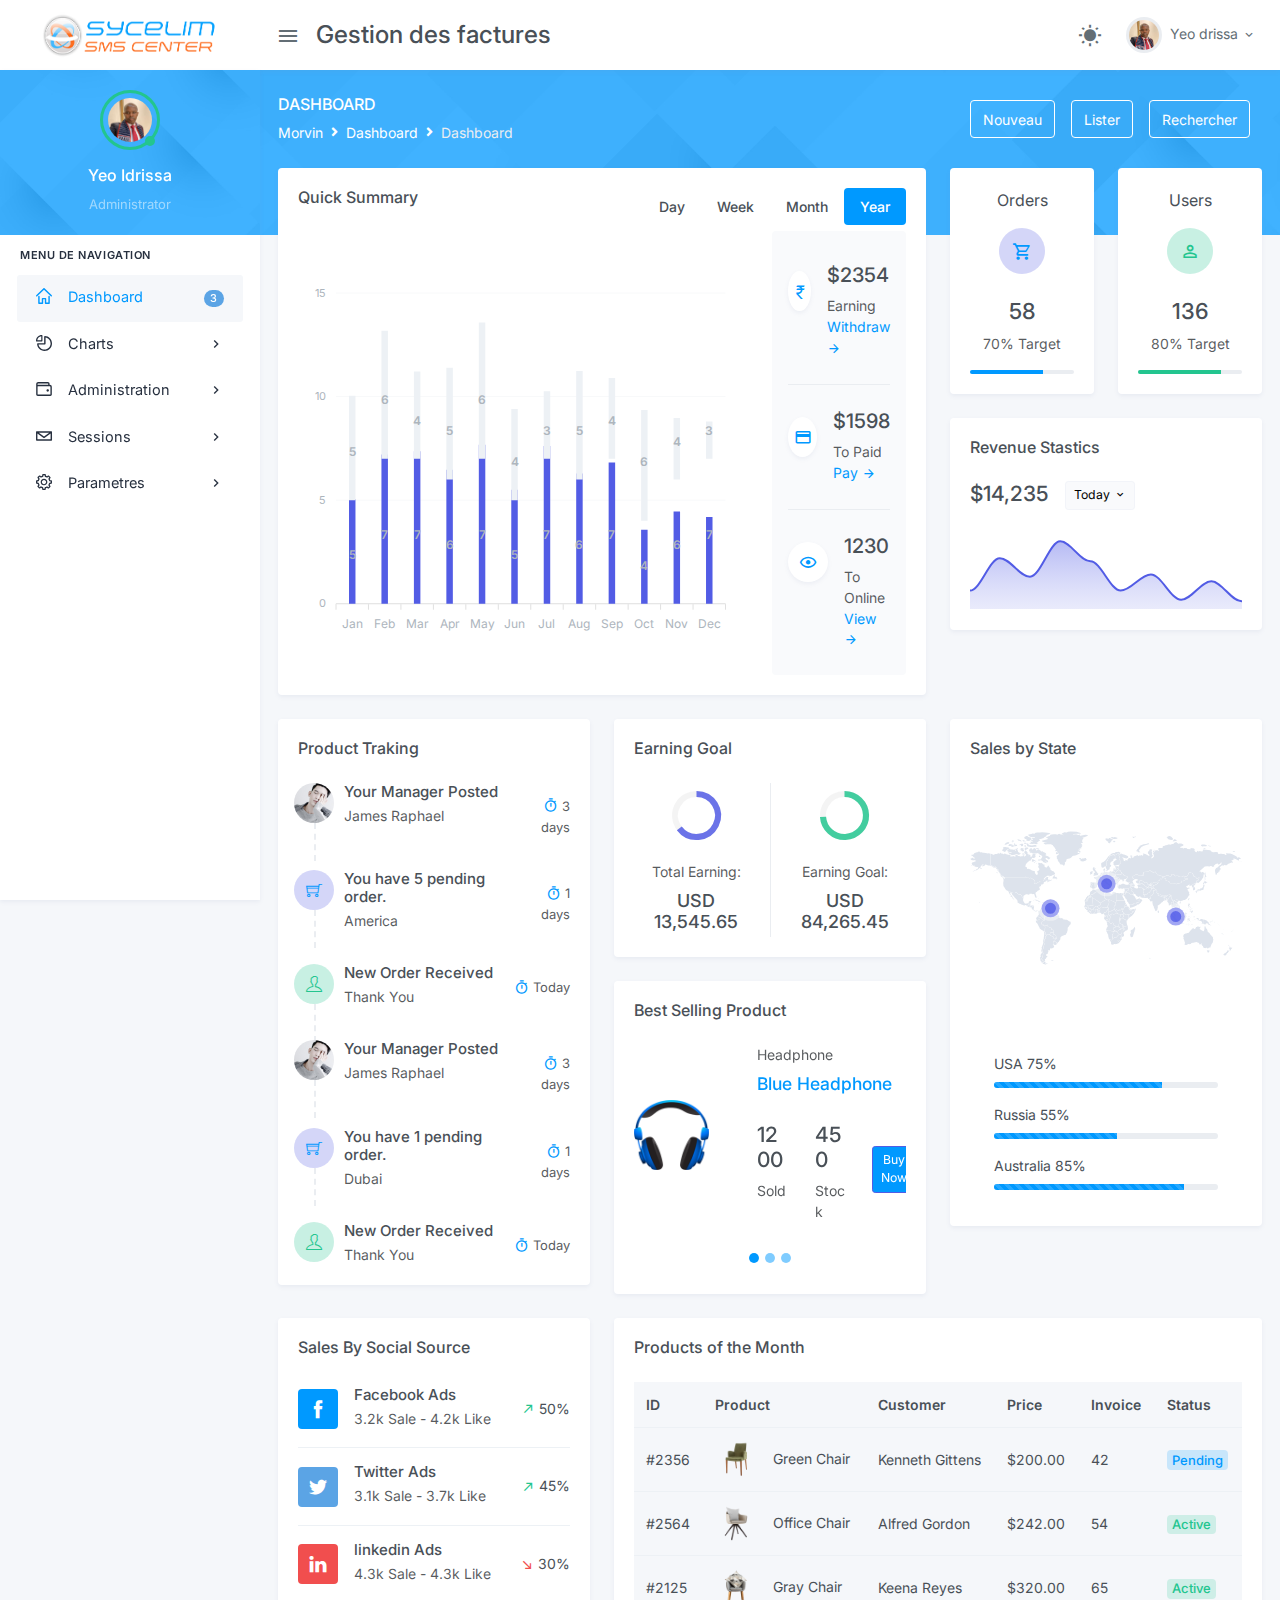
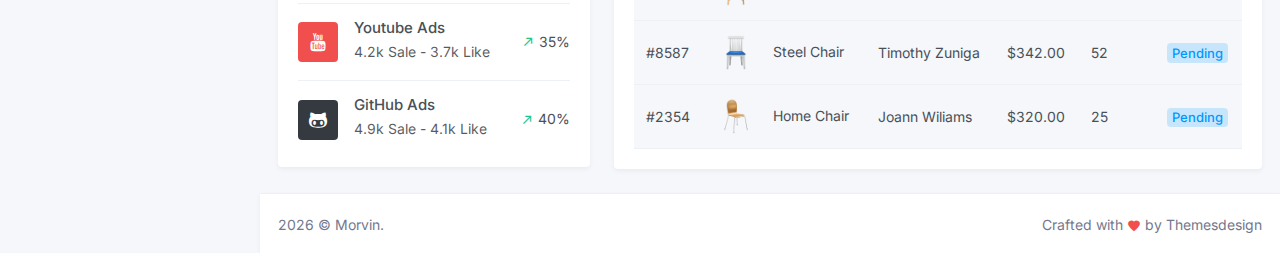
<file: index.html>
<!DOCTYPE html>
<html lang="en">
  <head>
    <meta charset="UTF-8" />
    <meta name="viewport" content="width=device-width, initial-scale=1.0" />
    <title>Document</title>
    <!-- Bootstrap Css -->
    <link
      href="assets/css/bootstrap.min.css"
      id="bootstrap-style"
      rel="stylesheet"
      type="text/css"
    />
    <!-- Icons Css -->
    <link href="assets/css/icons.min.css" rel="stylesheet" type="text/css" />
    <!-- App Css-->
    <link
      href="assets/css/app.min.css"
      id="app-style"
      rel="stylesheet"
      type="text/css"
    />

  </head>
  <body>
    <div id="layout-wrapper">
      <header id="page-topbar">
        <div class="navbar-header">
          <div class="d-flex align-items-center">
            <!-- LOGO -->
            <div class="navbar-brand-box">
              <a href="index.html" class="logo logo-dark">
                <span class="logo-sm">
                  <img src="assets/images/logo.jpg" alt="" height="30" />
                </span>
                <span class="logo-lg">
                  <img src="assets/images/logo-sms2.png" alt="" height="50" />
                </span>
              </a>

              <a href="index.php" class="logo logo-light">
                <span class="logo-sm">
                  <img src="assets/images/logo.jpg" alt="" height="30" />
                </span>
                <span class="logo-lg">
                  <img src="assets/images/logo-sms2.png" alt="" height="50" />
                </span>
              </a>
            </div>

            <button
              type="button"
              class="btn btn-sm px-3 font-size-24 header-item waves-effect"
              id="vertical-menu-btn"
            >
              <i class="mdi mdi-menu"></i>
            </button>

            <h3 class="text-bold text-md m-0">Gestion des factures</h3>
          </div>

          <!-- Search input -->

          <div class="d-flex">

            <div class="d-flex">
              <div class="dropdown d-inline-block">
                <button type="button" class="btn header-item noti-icon waves-effect" id="page-header-dark-mode-switch">
                  <i class="mdi mdi-white-balance-sunny"></i>
                </button>


              </div>
              
            </div>

           

         
            <div class="dropdown d-inline-block">
              <button
                type="button"
                class="btn header-item waves-effect"
                id="page-header-user-dropdown"
                data-bs-toggle="dropdown"
                aria-haspopup="true"
                aria-expanded="false"
              >
                <img
                  class="rounded-circle header-profile-user"
                  src="/assets/images/users/yeo.jpg"
                  alt="Header Avatar"
                />
                <span class="d-none d-xl-inline-block ms-1">Yeo drissa</span>
                <i class="mdi mdi-chevron-down d-none d-xl-inline-block"></i>
              </button>
              <div class="dropdown-menu dropdown-menu-end">
                <!-- item-->
                <a class="dropdown-item" href="#"
                  ><i
                    class="mdi mdi-account-circle-outline font-size-16 align-middle me-1"
                  ></i>
                  Profile</a
                >
                <a class="dropdown-item" href="#"
                  ><i
                    class="mdi mdi-wallet-outline font-size-16 align-middle me-1"
                  ></i>
                  My Wallet</a
                >
                <a class="dropdown-item d-block" href="#"
                  ><span class="badge badge-success float-end">11</span
                  ><i
                    class="mdi mdi-cog-outline font-size-16 align-middle me-1"
                  ></i>
                  Settings</a
                >
                <a class="dropdown-item" href="auth-lock-screen.php"
                  ><i
                    class="mdi mdi-lock-open-outline font-size-16 align-middle me-1"
                  ></i>
                  Lock screen</a
                >
                <div class="dropdown-divider"></div>
                <a class="dropdown-item text-danger" href="auth-logout.php"
                  ><i
                    class="mdi mdi-power font-size-16 align-middle me-1 text-danger"
                  ></i>
                  Logout</a
                >
              </div>
            </div>
          </div>
        </div>
      </header>
      <!-- ========== Left Sidebar Start ========== -->
      <div class="vertical-menu">
        <div data-simplebar class="h-100">
          <div class="user-sidebar text-center">
            <div class="dropdown">
              <div class="user-img">
                <img
                  src="/assets/images/users/yeo.jpg"
                  alt=""
                  class="rounded-circle"
                />
                <span class="avatar-online bg-success"></span>
              </div>
              <div class="user-info">
                <h5 class="mt-3 font-size-16 text-white">Yeo Idrissa</h5>
                <span class="font-size-13 text-white-50">Administrator</span>
              </div>
            </div>
          </div>

          <!--- Sidemenu -->
      <div id="sidebar-menu">
            <!-- Left Menu Start -->
            <ul class="metismenu list-unstyled" id="side-menu">
              <li class="menu-title">Menu de navigation</li>

              <li>
                    <a href="index.html" class="waves-effect">
                        <i class="dripicons-home"></i><span class="badge rounded-pill bg-info float-end">3</span>
                        <span>Dashboard</span>
                    </a>
              </li>
              <li>
                    <a href="javascript: void(0);" class="has-arrow waves-effect">
                        <i class="dripicons-graph-pie"></i>
                        <span>Charts</span>
                    </a>
                    <ul class="sub-menu" aria-expanded="false">
                        <li><a href="charts-apex.html">Apex charts</a></li>
                        <li><a href="charts-chartist.html">Chartist</a></li>
                        <li><a href="charts-chartjs.html">Chartjs Chart</a></li>
                        <li><a href="charts-flot.html">Flot Chart</a></li>
                        <li><a href="charts-knob.html">Knob Chart</a></li>
                        <li><a href="charts-sparkline.html">Sparkline Chart</a></li>
                    </ul>
              </li>




              <li>
                <a href="javascript: void(0);" class="has-arrow waves-effect">
                  <i class="dripicons-wallet"></i>
                  <span> Administration</span>
                </a>
                <ul class="sub-menu" aria-expanded="false">
                  <li class=""><a href="table.html" >Inbox</a></li>
                  <li><a href="formulaire.html">Email Read</a></li>
                  <li><a href="email-compose.html">Email Compose</a></li>
                </ul>
              </li>

              <li>
                <a href="javascript: void(0);" class="has-arrow waves-effect">
                  <i class="dripicons-mail"></i>
                  <span>Sessions</span>
                </a>
                <ul class="sub-menu" aria-expanded="false">
                  <li><a href="javascript:void(0);">Inbox</a></li>
                  <li><a href="javascript:void(0);">Email Read</a></li>
                  <li><a href="javascript:void(0);">Email Compose</a></li>
                </ul>
              </li>
              <li>
                <a href="javascript: void(0);" class="has-arrow waves-effect">
                  <i class="dripicons-gear"></i>
                  <span>Parametres</span>
                </a>
                <ul class="sub-menu" aria-expanded="false">
                  <li><a href="javascript:void(0);">Inbox</a></li>
                  <li><a href="javascript:void(0);">Email Read</a></li>
                  <li><a href="javascript:void(0);">Email Compose</a></li>
                </ul>
              </li>
            </ul>
          </div>
          <!-- Sidebar -->
        </div>
      </div>
      <!-- Left Sidebar End -->

      <!-- ============================================================== -->
      <!-- Start right Content here -->
      <!-- ============================================================== -->
      <div class="main-content">
        <div class="page-content">
          <!-- start page title -->
          <div class="page-title-box">
            <div class="container-fluid">
              <div class="row align-items-center">
                <div class="col-sm-6">
                  <div class="page-title">
                    <h4>Dashboard</h4>

                    <ol class="breadcrumb m-0">
                      <li class="breadcrumb-item">
                        <a href="javascript:void(0);">Morvin</a>
                      </li>
                      <li class="breadcrumb-item">
                        <a href="javascript:void(0);">Dashboard</a>
                      </li>
                      <li class="breadcrumb-item active">Dashboard</li>
                    </ol>
                  </div>
                </div>

                <div class="col-sm-6 text-sm-end mt-3 mt-sm-0">
                  <a href="formulaire.html">
                    <button class="btn btn-outline-white mx-12">Nouveau</button>
                  </a>

                  <a href="index.html">
                    <button class="btn btn-outline-white mx-12">Lister</button>
                  </a>

                  <button class="btn btn-outline-white mx-12" data-bs-toggle="modal" data-bs-target=".staticBackdrop" >Rechercher</button>

                  <div class="modal fade staticBackdrop" data-bs-backdrop="static" data-bs-keyboard="false" tabindex="-1" role="dialog" aria-labelledby="staticBackdropLabel" aria-hidden="true">
                          <div class="modal-dialog modal-dialog-centered" role="document">
                              <div class="modal-content">
                                  <form class="" action="#">

                                          <div class="modal-header">
                                          <h5 class="modal-title" id="staticBackdropLabel">Rechercher</h5>
                                          <button type="button" class="btn-close" data-bs-dismiss="modal" aria-label="Close"></button>
                                          </div>
                                          <div class="modal-body">
                                          <div class="mb-3">
                           
                                                <input
                                                  class="form-control"
                                                  type="email"
                                                  id="username"
                                                  required=""
                                                  placeholder="Rechercher..."
                                                />
                                          </div>

                                          <div class="mb-3 d-flex gap-3">
                                                <div class="form-check">
                                                  <input
                                                    type="checkbox"
                                                    class="form-check-input"
                                                    id="checkName"
                                                  />
                                                  <label
                                                    class="form-check-label"
                                                    for="checkName"
                                                    >name
                                                    </label
                                                  >

                                                </div>
                                                <div class="form-check">
                                                  <input
                                                    type="checkbox"
                                                    class="form-check-input"
                                                    id="checkPosition"
                                                  />
                                                  <label
                                                    class="form-check-label"
                                                    for="checkPosition"
                                                    >position
                                                    </label
                                                  >

                                                </div>
                                                <div class="form-check">
                                                  <input
                                                    type="checkbox"
                                                    class="form-check-input"
                                                    id="checkSalary"
                                                  />
                                                  <label
                                                    class="form-check-label"
                                                    for="checkSalary"
                                                    >salary
                                                    </label
                                                  >

                                                </div>
                                          </div>

                                          </div>
                              


                                          <div class="modal-footer">
                                          
                              <div>
                                <button class="btn btn-outline" type="submit">
                                  Rechercher
                                </button>
                              </div>

                                          </div>
                                  </form>
                              </div>
                          </div>
                  </div>
                </div>
              </div>
            </div>
          </div>
          <!--  end page title -->

          <!-- start  data table -->
            <div class="container-fluid">

                    <div class="page-content-wrapper">


                        <div class="row">
                            <div class="col-xl-8">
                                <div class="card">
                                    <div class="card-body">

                                       

                                        <h4 class="header-title mb-4 float-sm-start">Quick Summary</h4>

                                        <div class="float-sm-end">
                                            <ul class="nav nav-pills">
                                                <li class="nav-item">
                                                    <a class="nav-link" href="#">Day</a>
                                                </li>
                                                <li class="nav-item">
                                                    <a class="nav-link" href="#">Week</a>
                                                </li>
                                                <li class="nav-item">
                                                    <a class="nav-link" href="#">Month</a>
                                                </li>
                                                <li class="nav-item">
                                                    <a class="nav-link active" href="#">Year</a>
                                                </li>
                                            </ul>
                                        </div>

                                        <div class="clearfix"></div>
                                       

                                        <div class="row align-items-center">
                                            <div class="col-xl-9">

                                                <div>
                                                    <div id="stacked-column-chart" class="apex-charts" dir="ltr"></div>
                                                </div>

                                            </div>


                                            <div class="col-xl-3">
                                                <div class="dash-info-widget mt-4 mt-lg-0 py-4 px-3 rounded">

                                                  

                                                    <div class="media dash-main-border pb-2 mt-2">
                                                        <div class="avatar-sm mb-3 mt-2">
                                                            <span class="avatar-title rounded-circle bg-white shadow">
                                                                    <i class="mdi mdi-currency-inr text-primary font-size-18"></i>
                                                                </span>
                                                        </div>
                                                       <div class="media-body ps-3">

                                                        <h4 class="font-size-20">$2354</h4>
                                                        <p class="text-muted">Earning <a href="#" class="text-primary">Withdraw <i class="mdi mdi-arrow-right"></i></a>
                                                        </p>

                                                       </div>
                                                      
                                                    </div>

                                                  

                                                  

                                                    <div class="media mt-4 dash-main-border pb-2">
                                                        <div class="avatar-sm mb-3 mt-2">
                                                            <span class="avatar-title rounded-circle bg-white shadow">
                                                                    <i class="mdi mdi-credit-card-outline text-primary font-size-18"></i>
                                                                </span>
                                                        </div>
                                                        <div class="media-body ps-3">
                                                            <h4 class="font-size-20">$1598</h4>
                                                        <p class="text-muted">To Paid <a href="#" class="text-primary">Pay <i class="mdi mdi-arrow-right"></i></a></p>
                                                        </div>
                                                    </div>

                                                 

                                                    <div class="media mt-4">
                                                        <div class="avatar-sm mb-2 mt-2">
                                                            <span class="avatar-title rounded-circle bg-white shadow">
                                                                    <i class="mdi mdi-eye-outline text-primary font-size-18"></i>
                                                                </span>
                                                        </div>
                                                       <div class="media-body ps-3">
                                                        <h4 class="font-size-20">1230</h4>
                                                        <p class="text-muted mb-0">To Online <a href="#" class="text-primary">View <i class="mdi mdi-arrow-right"></i></a></p>
                                                       </div>
                                                    </div>
                                                </div>
                                            </div>


                                        </div>


                                    </div>
                                </div>
                            </div>


                            <div class="col-xl-4">
                                <div class="row">
                                    <div class="col-xl-6 col-md-6">
                                        <div class="card">
                                            <div class="card-body">
                                                <div class="text-center">
                                                    <p class="font-size-16">Orders</p>
                                                    <div class="mini-stat-icon mx-auto mb-4 mt-3">
                                                        <span class="avatar-title rounded-circle bg-soft-primary">
                                                                <i class="mdi mdi-cart-outline text-primary font-size-20"></i>
                                                            </span>
                                                    </div>
                                                    <h5 class="font-size-22">58</h5>
    
                                                    <p class="text-muted">70% Target</p>

                                                    <div class="progress mt-3" style="height: 4px;">
                                                        <div class="progress-bar progress-bar bg-primary" role="progressbar" style="width: 70%" aria-valuenow="70" aria-valuemin="0" aria-valuemax="70">
                                                        </div>
                                                        
                                                    </div>
                                                </div>
                                            </div>
                                        </div>

                                        
                                    </div>

                                    <div class="col-xl-6 col-md-6">
                                        <div class="card">
                                            <div class="card-body">
                                                <div class="text-center">
                                                    <p class="font-size-16">Users</p>
                                                    <div class="mini-stat-icon mx-auto mb-4 mt-3">
                                                        <span class="avatar-title rounded-circle bg-soft-success">
                                                                <i class="mdi mdi-account-outline text-success font-size-20"></i>
                                                            </span>
                                                    </div>
                                                    <h5 class="font-size-22">136</h5>
    
                                                    <p class="text-muted">80% Target</p>

                                                    <div class="progress mt-3" style="height: 4px;">
                                                        <div class="progress-bar progress-bar bg-success" role="progressbar" style="width: 80%" aria-valuenow="80" aria-valuemin="0" aria-valuemax="80">
                                                        </div>
                                                        
                                                    </div>
                                                </div>
                                            </div>
                                        </div>

                                        
                                    </div>
                                </div>

                                <div class="card">
                                    <div class="card-body">
                                        <h4 class="header-title mb-4">Revenue Stastics</h4>

                                        <div class="media">

                                            <h4>$14,235 </h4>


                                            <div class="media-body ps-3">

                                                <div class="dropdown">
                                                    <button class="btn btn-light btn-sm dropdown-toggle" type="button"
                                                        id="dropdownMenuButton" data-bs-toggle="dropdown"
                                                        aria-haspopup="true" aria-expanded="false">
                                                        Today<i class="mdi mdi-chevron-down ms-1"></i>
                                                    </button>
                                                    <div class="dropdown-menu" aria-labelledby="dropdownMenuButton">
                                                        <a class="dropdown-item" href="#">Yesterday</a>
                                                        <a class="dropdown-item" href="#">Last Week</a>
                                                        <a class="dropdown-item" href="#">last Month</a>
                                                    </div>
                                                </div>

                                            </div>
                                        </div>

                                        <div class="mt-3">
                                            <div id="stastics-chart"></div>
                                        </div>

                                    </div>
                                </div>
                            </div>

                        </div>

                        <div class="row">

                            <div class="col-xl-4">
                                <div class="card">
                                    <div class="card-body">

                                        <h4 class="header-title mb-4">Product Traking</h4>


                                        <ul class="list-unstyled activity-wid mb-0">

                                            <li class="activity-list activity-border">
                                                <div class="activity-icon avatar-sm">
                                               
                                                  <img src="assets/images/users/avatar-7.jpg" class="avatar-sm rounded-circle" alt="">
                                                      
                                                </div>
                                                <div class="media">
                                                    <div class="me-3">
                                                     <h5 class="font-size-15 mb-1">Your Manager Posted</h5>
                                                     <p class="text-muted font-size-14 mb-0">James Raphael</p>
                                                    </div>

                                                    <div class="media-body">
                                                        <div class="text-end d-none d-md-block">
                                                        <p class="text-muted font-size-13 mt-2 pt-1 mb-0"><i class="mdi mdi-timer-outline font-size-15 text-primary"></i> 3 days</p>
                                                        </div>
                                                    </div>
                                                   
                                                </div>
                                            </li>

                                            <li class="activity-list activity-border">
                                                <div class="activity-icon avatar-sm">
                                                    <span class="avatar-title bg-soft-primary text-primary rounded-circle">
                                                                <i class="ti-shopping-cart font-size-16"></i>
                                                            </span>
                                                </div>
                                                <div class="media">
                                                    <div class="me-3">
                                                        <h5 class="font-size-15 mb-1">You have 5 pending order.</h5>
                                                        <p class="text-muted font-size-14 mb-0">America</p>
                                                    </div>

                                                    <div class="media-body">
                                                        <div class="text-end d-none d-md-block">
                                                        <p class="text-muted font-size-13 mt-2 pt-1 mb-0"><i class="mdi mdi-timer-outline font-size-15 text-primary"></i> 1 days</p>
                                                        </div>
                                                    </div>


                                                </div>
                                            </li>

                                            <li class="activity-list activity-border">
                                                <div class="activity-icon avatar-sm">
                                                    <span class="avatar-title bg-soft-success text-success rounded-circle">
                                                                <i class="ti-user font-size-16"></i>
                                                            </span>
                                                </div>
                                                <div class="media">
                                                    <div class="me-3">
                                                        <h5 class="font-size-15 mb-1">New Order Received</h5>
                                                        <p class="text-muted font-size-14 mb-0">Thank You</p>
                                                    </div>

                                                    <div class="media-body">
                                                        <div class="text-end d-none d-md-block">
                                                        <p class="text-muted font-size-13 mt-2 pt-1 mb-0"><i class="mdi mdi-timer-outline font-size-15 text-primary"></i> Today</p>
                                                        </div>
                                                    </div>
                                                </div>
                                            </li>

                                            <li class="activity-list activity-border">
                                                <div class="activity-icon avatar-sm">
                                               
                                                  <img src="assets/images/users/avatar-7.jpg" class="avatar-sm rounded-circle" alt="">
                                                      
                                                </div>
                                                <div class="media">
                                                    <div class="me-3">
                                                     <h5 class="font-size-15 mb-1">Your Manager Posted</h5>
                                                     <p class="text-muted font-size-14 mb-0">James Raphael</p>
                                                    </div>

                                                    <div class="media-body">
                                                        <div class="text-end d-none d-md-block">
                                                        <p class="text-muted font-size-13 mt-2 pt-1 mb-0"><i class="mdi mdi-timer-outline font-size-15 text-primary"></i> 3 days</p>
                                                        </div>
                                                    </div>
                                                   
                                                </div>
                                            </li>

                                            <li class="activity-list activity-border">
                                                <div class="activity-icon avatar-sm">
                                                    <span class="avatar-title bg-soft-primary text-primary rounded-circle">
                                                                <i class="ti-shopping-cart font-size-16"></i>
                                                            </span>
                                                </div>
                                                <div class="media">
                                                    <div class="me-3">
                                                        <h5 class="font-size-15 mb-1">You have 1 pending order.</h5>
                                                        <p class="text-muted font-size-14 mb-0">Dubai</p>
                                                    </div>

                                                    <div class="media-body">
                                                        <div class="text-end d-none d-md-block">
                                                        <p class="text-muted font-size-13 mt-2 pt-1 mb-0"><i class="mdi mdi-timer-outline font-size-15 text-primary"></i> 1 days</p>
                                                        </div>
                                                    </div>

                                                </div>
                                            </li>

                                            <li class="activity-list">
                                                <div class="activity-icon avatar-sm">
                                                    <span class="avatar-title bg-soft-success text-success rounded-circle">
                                                                <i class="ti-user font-size-16"></i>
                                                            </span>
                                                </div>
                                                <div class="media">
                                                    <div class="me-3">
                                                        <h5 class="font-size-15 mb-1">New Order Received</h5>
                                                        <p class="text-muted font-size-14 mb-0">Thank You</p>
                                                    </div>

                                                    <div class="media-body">
                                                        <div class="text-end d-none d-md-block">
                                                        <p class="text-muted font-size-13 mt-2 pt-1 mb-0"><i class="mdi mdi-timer-outline font-size-15 text-primary"></i> Today</p>
                                                        </div>
                                                    </div>
                                                </div>
                                            </li>

                                            
                                        </ul>

                                    </div>
                                </div>
                            </div>


                            <div class="col-xl-4">
                                <div class="card">
                                    <div class="card-body">
                                        <h4 class="header-title mb-4">Earning Goal</h4>

                                        <div class="mt-2 text-center">
                                           

                                            <div class="row">
                                                <div class="col-md-6">

                                                    <div class="mt-4 mt-sm-0">


                                                        <div id="list-chart-1" class="apex-charts" dir="ltr"></div>
                                                        <p class="text-muted mb-2 mt-2 pt-1">Total Earning:</p>
                                                        <h5 class="font-size-18 mb-1">USD 13,545.65</h5>
                                                    </div>
                                                </div>



                                                <div class="col-md-6 dash-goal">

                                                    <div class="mt-4 mt-sm-0">

                                                        <div id="list-chart-2" class="apex-charts" dir="ltr"></div>

                                                        <p class="text-muted mb-2 mt-2 pt-1">Earning Goal:</p>
                                                        <h5 class="font-size-18 mb-1">USD 84,265.45</h5>


                                                    </div>


                                                </div>
                                            </div>

                                        </div>

                                    </div>
                                </div>

                                <div class="card">
                                    <div class="card-body">
                                        <h4 class="header-title mb-4">Best Selling Product</h4>



                                        <div id="carouselExampleIndicators" class="carousel slide" data-bs-ride="carousel">
                                            <div class="carousel-indicators">
                                                <button type="button" data-bs-target="#carouselExampleIndicators" data-bs-slide-to="0" class="active" aria-current="true" aria-label="Slide 1"></button>
                                                <button type="button" data-bs-target="#carouselExampleIndicators" data-bs-slide-to="1" aria-label="Slide 2"></button>
                                                <button type="button" data-bs-target="#carouselExampleIndicators" data-bs-slide-to="2" aria-label="Slide 3"></button>
                                              </div>
                                            <div class="carousel-inner">

                                                <div class="carousel-item active">
                                                    <div class="row align-items-center mb-5">
                                                        <div class="col-md-4">
                                                            <img src="assets/images/product/img-3.png"
                                                                class="img-fluid me-3" alt="">
                                                        </div>
                                                        <div class="col-md-7 offset-md-1">

                                                          <div class="mt-4 mt-sm-0">
                                                            <p class="text-muted mb-2">Headphone</p>

                                                            <h5 class="text-primary">Blue Headphone</h5>



                                                            <div class="row no-gutters mt-4">

                                                                <div class="col-4">

                                                                    <div class="mt-1">
                                                                        <h4>1200</h4>
                                                                        <p class="text-muted mb-1">Sold</p>
                                                                    </div>

                                                                </div>
                                                                <div class="col-4">

                                                                    <div class="mt-1">
                                                                        <h4>450</h4>
                                                                        <p class="text-muted mb-1">Stock</p>
                                                                    </div>


                                                                </div>

                                                                <div class="col-4">
                                                                    <div class="mt-4 pt-1">
                                                                        <a href="" class="btn btn-primary btn-sm">Buy
                                                                            Now</a>
                                                                    </div>
                                                                </div>


                                                            </div>
                                                          </div>


                                                        </div>
                                                    </div>
                                                </div>

                                                <div class="carousel-item">
                                                    <div class="row align-items-center mb-5">
                                                        <div class="col-md-4">
                                                            <img src="assets/images/product/img-5.png"
                                                                class="img-fluid me-3" alt="">
                                                        </div>
                                                        <div class="col-md-7 offset-md-1">

                                                           <div class="mt-4 mt-sm-0">
                                                            <p class="text-muted mb-2">T-shirt</p>

                                                            <h5 class="text-primary">Blue T-shirt</h5>



                                                            <div class="row no-gutters mt-4">

                                                                <div class="col-4">

                                                                    <div class="mt-1">
                                                                        <h4>800</h4>
                                                                        <p class="text-muted mb-1">Sold</p>
                                                                    </div>

                                                                </div>
                                                                <div class="col-4">

                                                                    <div class="mt-1">
                                                                        <h4>250</h4>
                                                                        <p class="text-muted mb-1">Stock</p>
                                                                    </div>


                                                                </div>

                                                                <div class="col-4">
                                                                    <div class="mt-4 pt-1">
                                                                        <a href="" class="btn btn-primary btn-sm">Buy
                                                                            Now</a>
                                                                    </div>
                                                                </div>


                                                            </div>
                                                           </div>


                                                        </div>
                                                    </div>
                                                </div>



                                                <div class="carousel-item">
                                                    <div class="row align-items-center mb-5">
                                                        <div class="col-md-4">
                                                            <img src="assets/images/product/img-1.png"
                                                                class="img-fluid me-3" alt="">
                                                        </div>
                                                        <div class="col-md-7 offset-md-1">

                                                           <div class="mt-4 mt-sm-0">
                                                            <p class="text-muted mb-2">Sonic</p>

                                                            <h5 class="text-primary">Alarm clock</h5>



                                                            <div class="row no-gutters mt-4">

                                                                <div class="col-4">

                                                                    <div class="mt-1">
                                                                        <h4>600</h4>
                                                                        <p class="text-muted mb-1">Sold</p>
                                                                    </div>

                                                                </div>
                                                                <div class="col-4">

                                                                    <div class="mt-1">
                                                                        <h4>150</h4>
                                                                        <p class="text-muted mb-1">Stock</p>
                                                                    </div>


                                                                </div>

                                                                <div class="col-4">
                                                                    <div class="mt-4 pt-1">
                                                                        <a href="" class="btn btn-primary btn-sm">Buy
                                                                            Now</a>
                                                                    </div>
                                                                </div>


                                                            </div>
                                                           </div>


                                                        </div>
                                                    </div>
                                                </div>

                                            </div>

                                        </div>

                                    </div>

                                </div>

                               


                                


                            </div>


                            <div class="col-xl-4">
                                <div class="card">
                                    <div class="card-body">

                                        <h4 class="header-title mb-4">Sales by State</h4>

                                        <div id="world-map-markers" style="height: 230px"></div>

                                        <div class="px-4 py-3 mt-4">
                                            <p class="mb-1">USA <span class="float-right">75%</span></p>
                                            <div class="progress mt-2" style="height: 6px;">
                                                <div class="progress-bar progress-bar-striped bg-primary"
                                                    role="progressbar" style="width: 75%" aria-valuenow="75"
                                                    aria-valuemin="0" aria-valuemax="75">
                                                </div>
                                            </div>

                                            <p class="mt-3 mb-1">Russia <span class="float-right">55%</span></p>
                                            <div class="progress mt-2" style="height: 6px;">
                                                <div class="progress-bar progress-bar-striped bg-primary"
                                                    role="progressbar" style="width: 55%" aria-valuenow="55"
                                                    aria-valuemin="0" aria-valuemax="55">
                                                </div>
                                            </div>

                                            <p class="mt-3 mb-1">Australia <span class="float-right">85%</span></p>
                                            <div class="progress mt-2" style="height: 6px;">
                                                <div class="progress-bar progress-bar-striped bg-primary"
                                                    role="progressbar" style="width: 85%" aria-valuenow="85"
                                                    aria-valuemin="0" aria-valuemax="85">
                                                </div>
                                            </div>
                                        </div>

                                    </div>
                                </div>


                            </div>


                          


                        </div>

                        <div class="row">

                            <div class="col-xl-4">
                                <div class="card">
                                    <div class="card-body">
                                        <h4 class="header-title mb-4">Sales By Social Source

                                        </h4>

                                        <ul class="inbox-wid list-unstyled mb-0">
                                            <li class="inbox-list-item">
                                                <a href="#">
                                                    <div class="media">
                                                        <div class="me-3 align-self-center">
                                                            <div class="avatar-sm rounded bg-primary align-self-center">
                                                                <span class="avatar-title">
                                                                    <i class="ti-facebook text-white font-size-18"></i>
                                                                </span>
                                                            </div>
                                                        </div>
                                                        <div class="media-body overflow-hidden mt-1">
                                                            <h5 class="font-size-15 mb-1">Facebook Ads</h5>
                                                            <p class="text-muted mb-0">3.2k Sale - 4.2k Like</p>
                                                        </div>
                                                        <p class="ms-2 pt-3">
                                                            <i class="mdi mdi-arrow-top-right text-success me-1"></i>50%
                                                        </p>
                                                    </div>
                                                </a>
                                            </li>
                                            <li class="inbox-list-item">
                                                <a href="#">
                                                    <div class="media">
                                                        <div class="me-3 align-self-center">
                                                            <div class="avatar-sm rounded bg-info align-self-center">
                                                                <span class="avatar-title">
                                                                    <i
                                                                        class="ti-twitter-alt text-white font-size-18"></i>
                                                                </span>
                                                            </div>
                                                        </div>
                                                        <div class="media-body overflow-hidden mt-1">
                                                            <h5 class="font-size-15 mb-1">Twitter Ads</h5>
                                                            <p class="text-muted mb-0">3.1k Sale - 3.7k Like</p>
                                                        </div>
                                                        <p class="ms-2 pt-3">
                                                            <i class="mdi mdi-arrow-top-right text-success me-1"></i>45%
                                                        </p>
                                                    </div>
                                                </a>
                                            </li>
                                            <li class="inbox-list-item">
                                                <a href="#">
                                                    <div class="media">
                                                        <div class="me-3 align-self-center">
                                                            <div class="avatar-sm rounded bg-danger align-self-center">
                                                                <span class="avatar-title">
                                                                    <i class="ti-linkedin text-white font-size-18"></i>
                                                                </span>
                                                            </div>
                                                        </div>
                                                        <div class="media-body overflow-hidden mt-1">
                                                            <h5 class="font-size-15 mb-1">linkedin Ads</h5>
                                                            <p class="text-muted mb-0">4.3k Sale - 4.3k Like</p>
                                                        </div>
                                                        <p class="ms-2 pt-3">
                                                            <i
                                                                class="mdi mdi-arrow-bottom-right text-danger me-1"></i>30%
                                                        </p>
                                                    </div>
                                                </a>
                                            </li>


                                            <li class="inbox-list-item">
                                                <a href="#">
                                                    <div class="media">
                                                        <div class="me-3 align-self-center">
                                                            <div class="avatar-sm rounded bg-danger align-self-center">
                                                                <span class="avatar-title">
                                                                    <i class="ti-youtube text-white font-size-18"></i>
                                                                </span>
                                                            </div>
                                                        </div>
                                                        <div class="media-body overflow-hidden mt-1">
                                                            <h5 class="font-size-15 mb-1">Youtube Ads</h5>
                                                            <p class="text-muted mb-0">4.2k Sale - 3.7k Like</p>
                                                        </div>
                                                        <p class="ms-2 pt-3">
                                                            <i class="mdi mdi-arrow-top-right text-success me-1"></i>35%
                                                        </p>
                                                    </div>
                                                </a>
                                            </li>

                                            <li class="inbox-list-item">
                                                <a href="#" class="pb-0">
                                                    <div class="media">
                                                        <div class="me-3 align-self-center">
                                                            <div class="avatar-sm rounded bg-dark align-self-center">
                                                                <span class="avatar-title">
                                                                    <i class="ti-github text-white font-size-18"></i>
                                                                </span>
                                                            </div>
                                                        </div>
                                                        <div class="media-body overflow-hidden mt-1">
                                                            <h5 class="font-size-15 mb-1">GitHub Ads</h5>
                                                            <p class="text-muted mb-2">4.9k Sale - 4.1k Like</p>
                                                        </div>
                                                        <p class="ms-2 pt-3">
                                                            <i class="mdi mdi-arrow-top-right text-success me-1"></i>40%
                                                        </p>
                                                    </div>
                                                </a>
                                            </li>
                                        </ul>


                                    </div>
                                </div>
                            </div>

                            <div class="col-xl-8">
                                <div class="card">
                                    <div class="card-body">
                                        <h4 class="header-title mb-4">Products of the Month</h4>
                                        <div class="table-responsive">
                                            <table class="table table-centered table-nowrap mb-0">
                                                <thead class="thead-light">
                                                    <tr>
                                                        <th>ID</th>
                                                        <th>Product</th>

                                                        <th>Customer</th>
                                                        <th>Price</th>
                                                        <th>Invoice</th>
                                                        <th>Status</th>
                                                    </tr>
                                                </thead>
                                                <tbody>
                                                    <tr>
                                                        <td>#2356</td>
                                                        <td><img src="assets/images/product/img-7.png" width="42" class="me-3" alt="">Green Chair</td>
                                                        <td>Kenneth Gittens</td>
                                                        <td>$200.00</td>
                                                        <td>42</td>
                                                        <td><span
                                                                class="badge badge-pill badge-soft-primary font-size-13">Pending</span>
                                                        </td>
                                                    </tr>

                                                    <tr>
                                                        <td>#2564</td>
                                                        <td><img src="assets/images/product/img-8.png" width="42" class="me-3" alt="">Office Chair</td>
                                                        <td>Alfred Gordon</td>
                                                        <td>$242.00</td>
                                                        <td>54</td>
                                                        <td><span
                                                                class="badge badge-pill badge-soft-success font-size-13">Active</span>
                                                        </td>
                                                    </tr>

                                                   

                                                    <tr>
                                                        <td>#2125</td>
                                                        <td><img src="assets/images/product/img-10.png" width="42" class="me-3" alt="">Gray Chair</td>
                                                        <td>Keena Reyes</td>
                                                        <td>$320.00</td>
                                                        <td>65</td>
                                                        <td><span
                                                                class="badge badge-pill badge-soft-success font-size-13">Active</span>
                                                        </td>
                                                    </tr>

                                                    <tr>
                                                        <td>#8587</td>
                                                        <td><img src="assets/images/product/img-11.png" width="42" class="me-3" alt="">Steel Chair</td>
                                                        <td>Timothy Zuniga</td>
                                                        <td>$342.00</td>
                                                        <td>52</td>
                                                        <td><span
                                                                class="badge badge-pill badge-soft-primary font-size-13">Pending</span>
                                                        </td>
                                                    </tr>

                                                    <tr>
                                                        <td>#2354</td>
                                                        <td><img src="assets/images/product/img-12.png" width="42" class="me-3" alt="">Home Chair</td>
                                                        <td>Joann Wiliams</td>
                                                        <td>$320.00</td>
                                                        <td>25</td>
                                                        <td><span
                                                                class="badge badge-pill badge-soft-primary font-size-13">Pending</span>
                                                        </td>
                                                    </tr>


                                                </tbody>
                                            </table>
                                        </div>
                                        <!-- end table-responsive -->
                                    </div>
                                </div>
                            </div>


                        </div>


                    </div>


                </div> <!-- container-fluid -->
        </div>

        <footer class="footer">
          <div class="container-fluid">
            <div class="row">
              <div class="col-sm-6">
                <script>
                  document.write(new Date().getFullYear());
                </script>
                © Morvin.
              </div>
              <div class="col-sm-6">
                <div class="text-sm-end d-none d-sm-block">
                  Crafted with <i class="mdi mdi-heart text-danger"></i> by
                  Themesdesign
                </div>
              </div>
            </div>
          </div>
        </footer>
      </div>
    </div>
  </body>

  <!-- JAVASCRIPT -->
  <script src="assets/libs/jquery/jquery.min.js"></script>
  <script src="assets/libs/bootstrap/js/bootstrap.bundle.min.js"></script>
  <script src="assets/libs/metismenu/metisMenu.min.js"></script>
  <script src="assets/libs/simplebar/simplebar.min.js"></script>
  <script src="assets/libs/node-waves/waves.min.js"></script>
  <!-- Required datatable js -->
  <script src="assets/libs/datatables.net/js/jquery.dataTables.min.js"></script>
  <script src="assets/libs/datatables.net-bs4/js/dataTables.bootstrap4.min.js"></script>
  <!-- Buttons examples -->
  <script src="assets/libs/datatables.net-buttons/js/dataTables.buttons.min.js"></script>
  <script src="assets/libs/datatables.net-buttons-bs4/js/buttons.bootstrap4.min.js"></script>
  <script src="assets/libs/jszip/jszip.min.js"></script>
  <script src="assets/libs/pdfmake/build/pdfmake.min.js"></script>
  <script src="assets/libs/pdfmake/build/vfs_fonts.js"></script>
  <script src="assets/libs/datatables.net-buttons/js/buttons.html5.min.js"></script>
  <script src="assets/libs/datatables.net-buttons/js/buttons.print.min.js"></script>
  <script src="assets/libs/datatables.net-buttons/js/buttons.colVis.min.js"></script>
  <!-- Responsive examples -->
  <script src="assets/libs/datatables.net-responsive/js/dataTables.responsive.min.js"></script>
  <script src="assets/libs/datatables.net-responsive-bs4/js/responsive.bootstrap4.min.js"></script>

  <!-- Datatable init js -->
  <script src="assets/js/pages/datatables.init.js"></script>

        
        <!-- DataTables -->
        <link href="assets/libs/datatables.net-bs4/css/dataTables.bootstrap4.min.css" rel="stylesheet" type="text/css" />
        <link href="assets/libs/datatables.net-buttons-bs4/css/buttons.bootstrap4.min.css" rel="stylesheet" type="text/css" />

        <!-- Responsive datatable examples -->
        <link href="assets/libs/datatables.net-responsive-bs4/css/responsive.bootstrap4.min.css" rel="stylesheet" type="text/css" />  

    </head>

  <script src="assets/js/app.js"></script>

    <!-- apexcharts -->
    <script src="assets/libs/apexcharts/apexcharts.min.js"></script>

    <!-- Plugins js-->
    <script src="assets/libs/admin-resources/jquery.vectormap/jquery-jvectormap-1.2.2.min.js"></script>
    <script src="assets/libs/admin-resources/jquery.vectormap/maps/jquery-jvectormap-world-mill-en.js"></script>

    <script src="assets/js/pages/dashboard.init.js"></script>


</html>
</file>
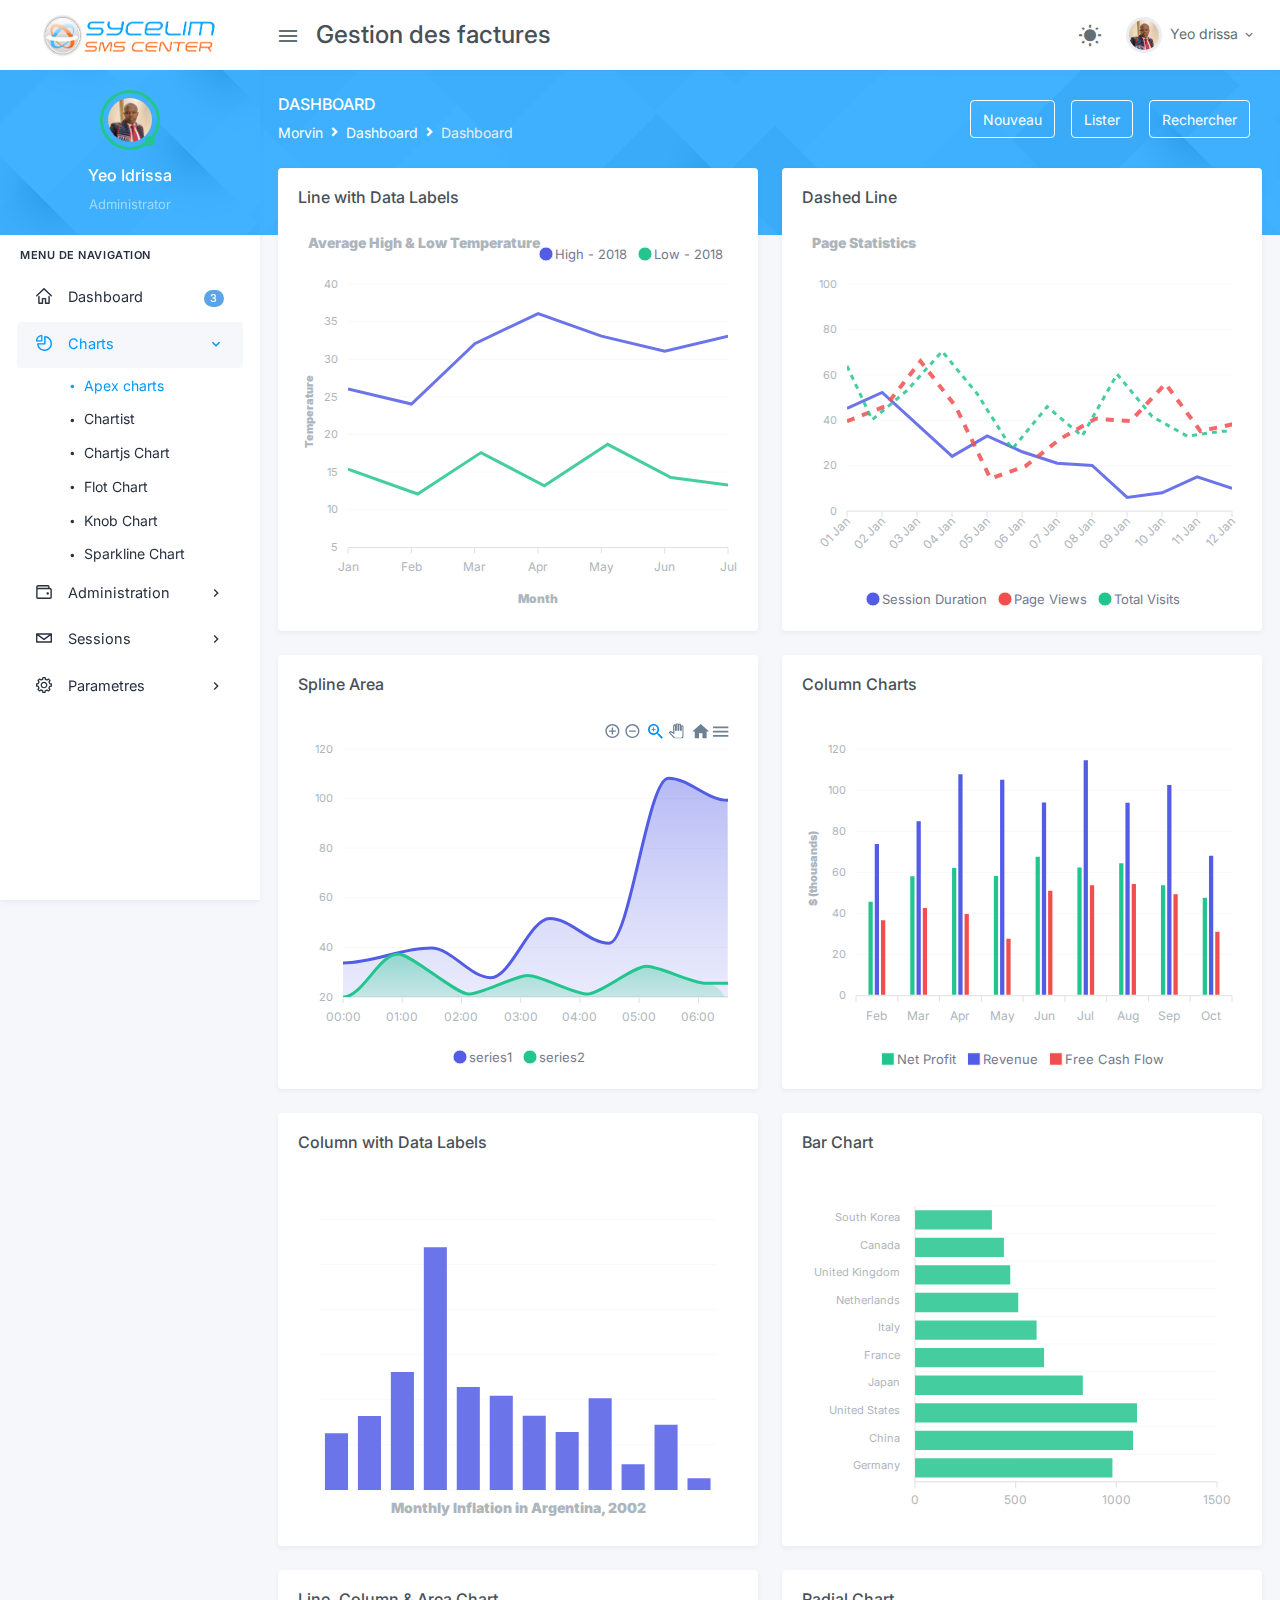
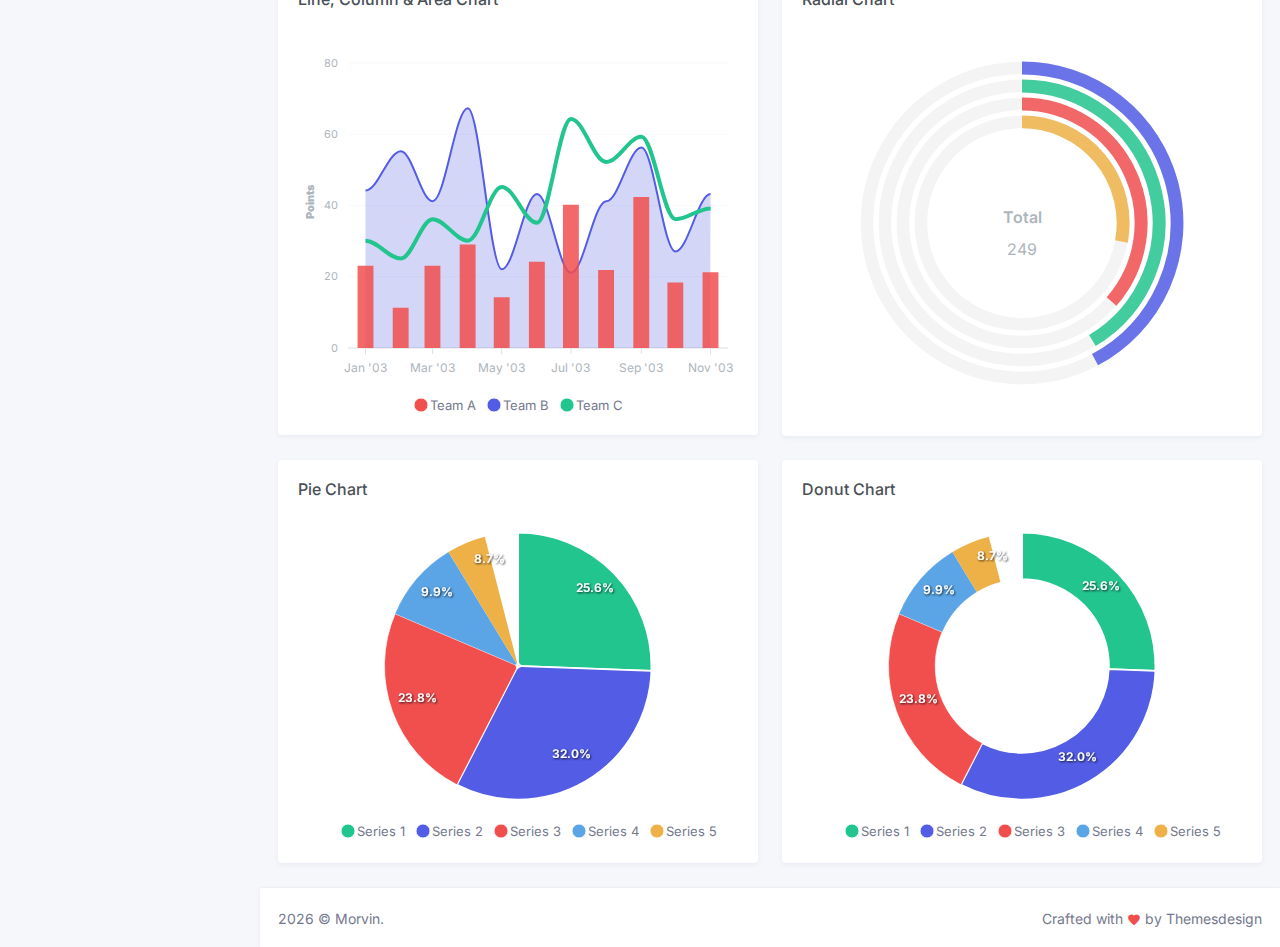
<file: charts-apex.html>
<!DOCTYPE html>
<html lang="en">
  <head>
    <meta charset="UTF-8" />
    <meta name="viewport" content="width=device-width, initial-scale=1.0" />
    <title>Document</title>
    <!-- Bootstrap Css -->
    <link
      href="assets/css/bootstrap.min.css"
      id="bootstrap-style"
      rel="stylesheet"
      type="text/css"
    />
    <!-- Icons Css -->
    <link href="assets/css/icons.min.css" rel="stylesheet" type="text/css" />
    <!-- App Css-->
    <link
      href="assets/css/app.min.css"
      id="app-style"
      rel="stylesheet"
      type="text/css"
    />

  </head>
  <body>
    <div id="layout-wrapper">
      <header id="page-topbar">
        <div class="navbar-header">
          <div class="d-flex align-items-center">
            <!-- LOGO -->
            <div class="navbar-brand-box">
              <a href="index.html" class="logo logo-dark">
                <span class="logo-sm">
                  <img src="assets/images/logo.jpg" alt="" height="30" />
                </span>
                <span class="logo-lg">
                  <img src="assets/images/logo-sms2.png" alt="" height="50" />
                </span>
              </a>

              <a href="index.php" class="logo logo-light">
                <span class="logo-sm">
                  <img src="assets/images/logo.jpg" alt="" height="30" />
                </span>
                <span class="logo-lg">
                  <img src="assets/images/logo-sms2.png" alt="" height="50" />
                </span>
              </a>
            </div>

            <button
              type="button"
              class="btn btn-sm px-3 font-size-24 header-item waves-effect"
              id="vertical-menu-btn"
            >
              <i class="mdi mdi-menu"></i>
            </button>

            <h3 class="text-bold text-md m-0">Gestion des factures</h3>
          </div>

          <!-- Search input -->

          <div class="d-flex">

            <div class="d-flex">
              <div class="dropdown d-inline-block">
                <button type="button" class="btn header-item noti-icon waves-effect" id="page-header-dark-mode-switch">
                  <i class="mdi mdi-white-balance-sunny"></i>
                </button>


              </div>
              
            </div>

           

         
            <div class="dropdown d-inline-block">
              <button
                type="button"
                class="btn header-item waves-effect"
                id="page-header-user-dropdown"
                data-bs-toggle="dropdown"
                aria-haspopup="true"
                aria-expanded="false"
              >
                <img
                  class="rounded-circle header-profile-user"
                  src="/assets/images/users/yeo.jpg"
                  alt="Header Avatar"
                />
                <span class="d-none d-xl-inline-block ms-1">Yeo drissa</span>
                <i class="mdi mdi-chevron-down d-none d-xl-inline-block"></i>
              </button>
              <div class="dropdown-menu dropdown-menu-end">
                <!-- item-->
                <a class="dropdown-item" href="#"
                  ><i
                    class="mdi mdi-account-circle-outline font-size-16 align-middle me-1"
                  ></i>
                  Profile</a
                >
                <a class="dropdown-item" href="#"
                  ><i
                    class="mdi mdi-wallet-outline font-size-16 align-middle me-1"
                  ></i>
                  My Wallet</a
                >
                <a class="dropdown-item d-block" href="#"
                  ><span class="badge badge-success float-end">11</span
                  ><i
                    class="mdi mdi-cog-outline font-size-16 align-middle me-1"
                  ></i>
                  Settings</a
                >
                <a class="dropdown-item" href="auth-lock-screen.php"
                  ><i
                    class="mdi mdi-lock-open-outline font-size-16 align-middle me-1"
                  ></i>
                  Lock screen</a
                >
                <div class="dropdown-divider"></div>
                <a class="dropdown-item text-danger" href="auth-logout.php"
                  ><i
                    class="mdi mdi-power font-size-16 align-middle me-1 text-danger"
                  ></i>
                  Logout</a
                >
              </div>
            </div>
          </div>
        </div>
      </header>
      <!-- ========== Left Sidebar Start ========== -->
      <div class="vertical-menu">
        <div data-simplebar class="h-100">
          <div class="user-sidebar text-center">
            <div class="dropdown">
              <div class="user-img">
                <img
                  src="/assets/images/users/yeo.jpg"
                  alt=""
                  class="rounded-circle"
                />
                <span class="avatar-online bg-success"></span>
              </div>
              <div class="user-info">
                <h5 class="mt-3 font-size-16 text-white">Yeo Idrissa</h5>
                <span class="font-size-13 text-white-50">Administrator</span>
              </div>
            </div>
          </div>

          <!--- Sidemenu -->
     <div id="sidebar-menu">
            <!-- Left Menu Start -->
            <ul class="metismenu list-unstyled" id="side-menu">
              <li class="menu-title">Menu de navigation</li>

              <li>
                    <a href="index.html" class="waves-effect">
                        <i class="dripicons-home"></i><span class="badge rounded-pill bg-info float-end">3</span>
                        <span>Dashboard</span>
                    </a>
              </li>
              <li>
                    <a href="javascript: void(0);" class="has-arrow waves-effect">
                        <i class="dripicons-graph-pie"></i>
                        <span>Charts</span>
                    </a>
                    <ul class="sub-menu" aria-expanded="false">
                        <li><a href="charts-apex.html">Apex charts</a></li>
                        <li><a href="charts-chartist.html">Chartist</a></li>
                        <li><a href="charts-chartjs.html">Chartjs Chart</a></li>
                        <li><a href="charts-flot.html">Flot Chart</a></li>
                        <li><a href="charts-knob.html">Knob Chart</a></li>
                        <li><a href="charts-sparkline.html">Sparkline Chart</a></li>
                    </ul>
              </li>




              <li>
                <a href="javascript: void(0);" class="has-arrow waves-effect">
                  <i class="dripicons-wallet"></i>
                  <span> Administration</span>
                </a>
                <ul class="sub-menu" aria-expanded="false">
                  <li class=""><a href="table.html" >Inbox</a></li>
                  <li><a href="formulaire.html">Email Read</a></li>
                  <li><a href="email-compose.html">Email Compose</a></li>
                </ul>
              </li>

              <li>
                <a href="javascript: void(0);" class="has-arrow waves-effect">
                  <i class="dripicons-mail"></i>
                  <span>Sessions</span>
                </a>
                <ul class="sub-menu" aria-expanded="false">
                  <li><a href="javascript:void(0);">Inbox</a></li>
                  <li><a href="javascript:void(0);">Email Read</a></li>
                  <li><a href="javascript:void(0);">Email Compose</a></li>
                </ul>
              </li>
              <li>
                <a href="javascript: void(0);" class="has-arrow waves-effect">
                  <i class="dripicons-gear"></i>
                  <span>Parametres</span>
                </a>
                <ul class="sub-menu" aria-expanded="false">
                  <li><a href="javascript:void(0);">Inbox</a></li>
                  <li><a href="javascript:void(0);">Email Read</a></li>
                  <li><a href="javascript:void(0);">Email Compose</a></li>
                </ul>
              </li>
            </ul>
          </div>
          <!-- Sidebar -->
        </div>
      </div>
      <!-- Left Sidebar End -->

      <!-- ============================================================== -->
      <!-- Start right Content here -->
      <!-- ============================================================== -->
      <div class="main-content">
        <div class="page-content">
          <!-- start page title -->
          <div class="page-title-box">
            <div class="container-fluid">
              <div class="row align-items-center">
                <div class="col-sm-6">
                  <div class="page-title">
                    <h4>Dashboard</h4>

                    <ol class="breadcrumb m-0">
                      <li class="breadcrumb-item">
                        <a href="javascript:void(0);">Morvin</a>
                      </li>
                      <li class="breadcrumb-item">
                        <a href="javascript:void(0);">Dashboard</a>
                      </li>
                      <li class="breadcrumb-item active">Dashboard</li>
                    </ol>
                  </div>
                </div>

                <div class="col-sm-6 text-sm-end mt-3 mt-sm-0">
                  <a href="formulaire.html">
                    <button class="btn btn-outline-white mx-12">Nouveau</button>
                  </a>

                  <a href="index.html">
                    <button class="btn btn-outline-white mx-12">Lister</button>
                  </a>

                  <button class="btn btn-outline-white mx-12" data-bs-toggle="modal" data-bs-target=".staticBackdrop" >Rechercher</button>

                  <div class="modal fade staticBackdrop" data-bs-backdrop="static" data-bs-keyboard="false" tabindex="-1" role="dialog" aria-labelledby="staticBackdropLabel" aria-hidden="true">
                          <div class="modal-dialog modal-dialog-centered" role="document">
                              <div class="modal-content">
                                  <form class="" action="#">

                                          <div class="modal-header">
                                          <h5 class="modal-title" id="staticBackdropLabel">Rechercher</h5>
                                          <button type="button" class="btn-close" data-bs-dismiss="modal" aria-label="Close"></button>
                                          </div>
                                          <div class="modal-body">
                                          <div class="mb-3">
                           
                                                <input
                                                  class="form-control"
                                                  type="email"
                                                  id="username"
                                                  required=""
                                                  placeholder="Rechercher..."
                                                />
                                          </div>

                                          <div class="mb-3 d-flex gap-3">
                                                <div class="form-check">
                                                  <input
                                                    type="checkbox"
                                                    class="form-check-input"
                                                    id="checkName"
                                                  />
                                                  <label
                                                    class="form-check-label"
                                                    for="checkName"
                                                    >name
                                                    </label
                                                  >

                                                </div>
                                                <div class="form-check">
                                                  <input
                                                    type="checkbox"
                                                    class="form-check-input"
                                                    id="checkPosition"
                                                  />
                                                  <label
                                                    class="form-check-label"
                                                    for="checkPosition"
                                                    >position
                                                    </label
                                                  >

                                                </div>
                                                <div class="form-check">
                                                  <input
                                                    type="checkbox"
                                                    class="form-check-input"
                                                    id="checkSalary"
                                                  />
                                                  <label
                                                    class="form-check-label"
                                                    for="checkSalary"
                                                    >salary
                                                    </label
                                                  >

                                                </div>
                                          </div>

                                          </div>
                              


                                          <div class="modal-footer">
                                          
                              <div>
                                <button class="btn btn-outline" type="submit">
                                  Rechercher
                                </button>
                              </div>

                                          </div>
                                  </form>
                              </div>
                          </div>
                  </div>
                </div>
              </div>
            </div>
          </div>
          <!--  end page title -->

          <!-- start  data table -->
            <div class="container-fluid">

                    <div class="page-content-wrapper">


                       
                            <div class="row">
                                <div class="col-lg-6">
                                    <div class="card">
                                        <div class="card-body">
                                            <h4 class="header-title mb-4">Line with Data Labels</h4>
    
                                            <div id="line_chart_datalabel" class="apex-charts" dir="ltr"></div>                              
                                        </div>
                                    </div><!--end card-->
                                </div>
    
                                <div class="col-lg-6">
                                    <div class="card">
                                        <div class="card-body">
                                            <h4 class="header-title mb-4">Dashed Line</h4>
                                            
                                            <div id="line_chart_dashed" class="apex-charts" dir="ltr"></div>        
                                        </div>
                                    </div><!--end card-->
                                </div>
                            </div>
                            <!-- end row -->
    
                            <div class="row">
                                <div class="col-lg-6">
                                    <div class="card">
                                        <div class="card-body">
                                            <h4 class="header-title mb-4">Spline Area</h4>
    
                                            <div id="spline_area" class="apex-charts" dir="ltr"></div>                      
                                        </div>
                                    </div><!--end card-->
                                </div>
    
                                <div class="col-lg-6">
                                    <div class="card">
                                        <div class="card-body">
                                            <h4 class="header-title mb-4">Column Charts</h4>
                                            
                                            <div id="column_chart" class="apex-charts" dir="ltr"></div>                                      
                                        </div>
                                    </div><!--end card-->
                                </div>
                            </div>
                            <!-- end row -->
    
                            <div class="row">
                                <div class="col-lg-6">
                                    <div class="card">
                                        <div class="card-body">
                                            <h4 class="header-title mb-4">Column with Data Labels</h4>
                                            
                                            <div id="column_chart_datalabel" class="apex-charts" dir="ltr"></div>
                                        </div>
                                    </div><!--end card-->
                                </div>
                                <div class="col-lg-6">
                                    <div class="card">
                                        <div class="card-body">
                                            <h4 class="header-title mb-4">Bar Chart</h4>
                                            
                                            <div id="bar_chart" class="apex-charts" dir="ltr"></div>
                                        </div>
                                    </div><!--end card-->
                                </div>
                            </div>  
                            <!-- end row -->
    
                            <div class="row">
                                <div class="col-lg-6">
                                    <div class="card">
                                        <div class="card-body">
                                            <h4 class="header-title mb-4">Line, Column & Area Chart</h4>
                                            
                                            <div id="mixed_chart" class="apex-charts" dir="ltr"></div> 
                                        </div>
                                    </div><!--end card-->
                                </div>
                                <div class="col-lg-6">
                                    <div class="card">
                                        <div class="card-body">
                                            <h4 class="header-title mb-4">Radial Chart</h4>
                                            
                                            <div id="radial_chart" class="apex-charts" dir="ltr"></div>  
                                        </div>
                                    </div><!--end card-->
                                    
                                </div>
                            </div>
                            <!-- end row -->
    
                            <div class="row">
                                <div class="col-lg-6">
                                    <div class="card">
                                        <div class="card-body">
                                            <h4 class="header-title mb-4">Pie Chart</h4>
                                            
                                            <div id="pie_chart" class="apex-charts" dir="ltr"></div>
                                        </div>
                                    </div>
                                </div>
                                <div class="col-lg-6">
                                    <div class="card">
                                        <div class="card-body">
                                            <h4 class="header-title mb-4">Donut Chart</h4>
                                            
                                            <div id="donut_chart" class="apex-charts"  dir="ltr"></div>
                                        </div>
                                    </div>
                                </div>
                            </div>
                            <!-- end row -->
    


                    </div>


                </div> <!-- container-fluid -->
        </div>

        <footer class="footer">
          <div class="container-fluid">
            <div class="row">
              <div class="col-sm-6">
                <script>
                  document.write(new Date().getFullYear());
                </script>
                © Morvin.
              </div>
              <div class="col-sm-6">
                <div class="text-sm-end d-none d-sm-block">
                  Crafted with <i class="mdi mdi-heart text-danger"></i> by
                  Themesdesign
                </div>
              </div>
            </div>
          </div>
        </footer>
      </div>
    </div>
  </body>

  <!-- JAVASCRIPT -->
  <script src="assets/libs/jquery/jquery.min.js"></script>
  <script src="assets/libs/bootstrap/js/bootstrap.bundle.min.js"></script>
  <script src="assets/libs/metismenu/metisMenu.min.js"></script>
  <script src="assets/libs/simplebar/simplebar.min.js"></script>
  <script src="assets/libs/node-waves/waves.min.js"></script>
  <!-- Required datatable js -->
  <script src="assets/libs/datatables.net/js/jquery.dataTables.min.js"></script>
  <script src="assets/libs/datatables.net-bs4/js/dataTables.bootstrap4.min.js"></script>
  <!-- Buttons examples -->
  <script src="assets/libs/datatables.net-buttons/js/dataTables.buttons.min.js"></script>
  <script src="assets/libs/datatables.net-buttons-bs4/js/buttons.bootstrap4.min.js"></script>
  <script src="assets/libs/jszip/jszip.min.js"></script>
  <script src="assets/libs/pdfmake/build/pdfmake.min.js"></script>
  <script src="assets/libs/pdfmake/build/vfs_fonts.js"></script>
  <script src="assets/libs/datatables.net-buttons/js/buttons.html5.min.js"></script>
  <script src="assets/libs/datatables.net-buttons/js/buttons.print.min.js"></script>
  <script src="assets/libs/datatables.net-buttons/js/buttons.colVis.min.js"></script>
  <!-- Responsive examples -->
  <script src="assets/libs/datatables.net-responsive/js/dataTables.responsive.min.js"></script>
  <script src="assets/libs/datatables.net-responsive-bs4/js/responsive.bootstrap4.min.js"></script>

  <!-- Datatable init js -->
  <script src="assets/js/pages/datatables.init.js"></script>

        
        <!-- DataTables -->
        <link href="assets/libs/datatables.net-bs4/css/dataTables.bootstrap4.min.css" rel="stylesheet" type="text/css" />
        <link href="assets/libs/datatables.net-buttons-bs4/css/buttons.bootstrap4.min.css" rel="stylesheet" type="text/css" />

        <!-- Responsive datatable examples -->
        <link href="assets/libs/datatables.net-responsive-bs4/css/responsive.bootstrap4.min.css" rel="stylesheet" type="text/css" />  

    </head>

  <script src="assets/js/app.js"></script>

    <!-- apexcharts -->
    <script src="assets/libs/apexcharts/apexcharts.min.js"></script>

     <!-- Plugin Js-->
        <script src="assets/libs/apexcharts/apexcharts.min.js"></script>
        <!-- demo js-->
        <script src="assets/js/pages/apexcharts.init.js"></script>

    <!-- Plugins js-->
    <script src="assets/libs/admin-resources/jquery.vectormap/jquery-jvectormap-1.2.2.min.js"></script>
    <script src="assets/libs/admin-resources/jquery.vectormap/maps/jquery-jvectormap-world-mill-en.js"></script>

    <script src="assets/js/pages/dashboard.init.js"></script>


</html>
</file>
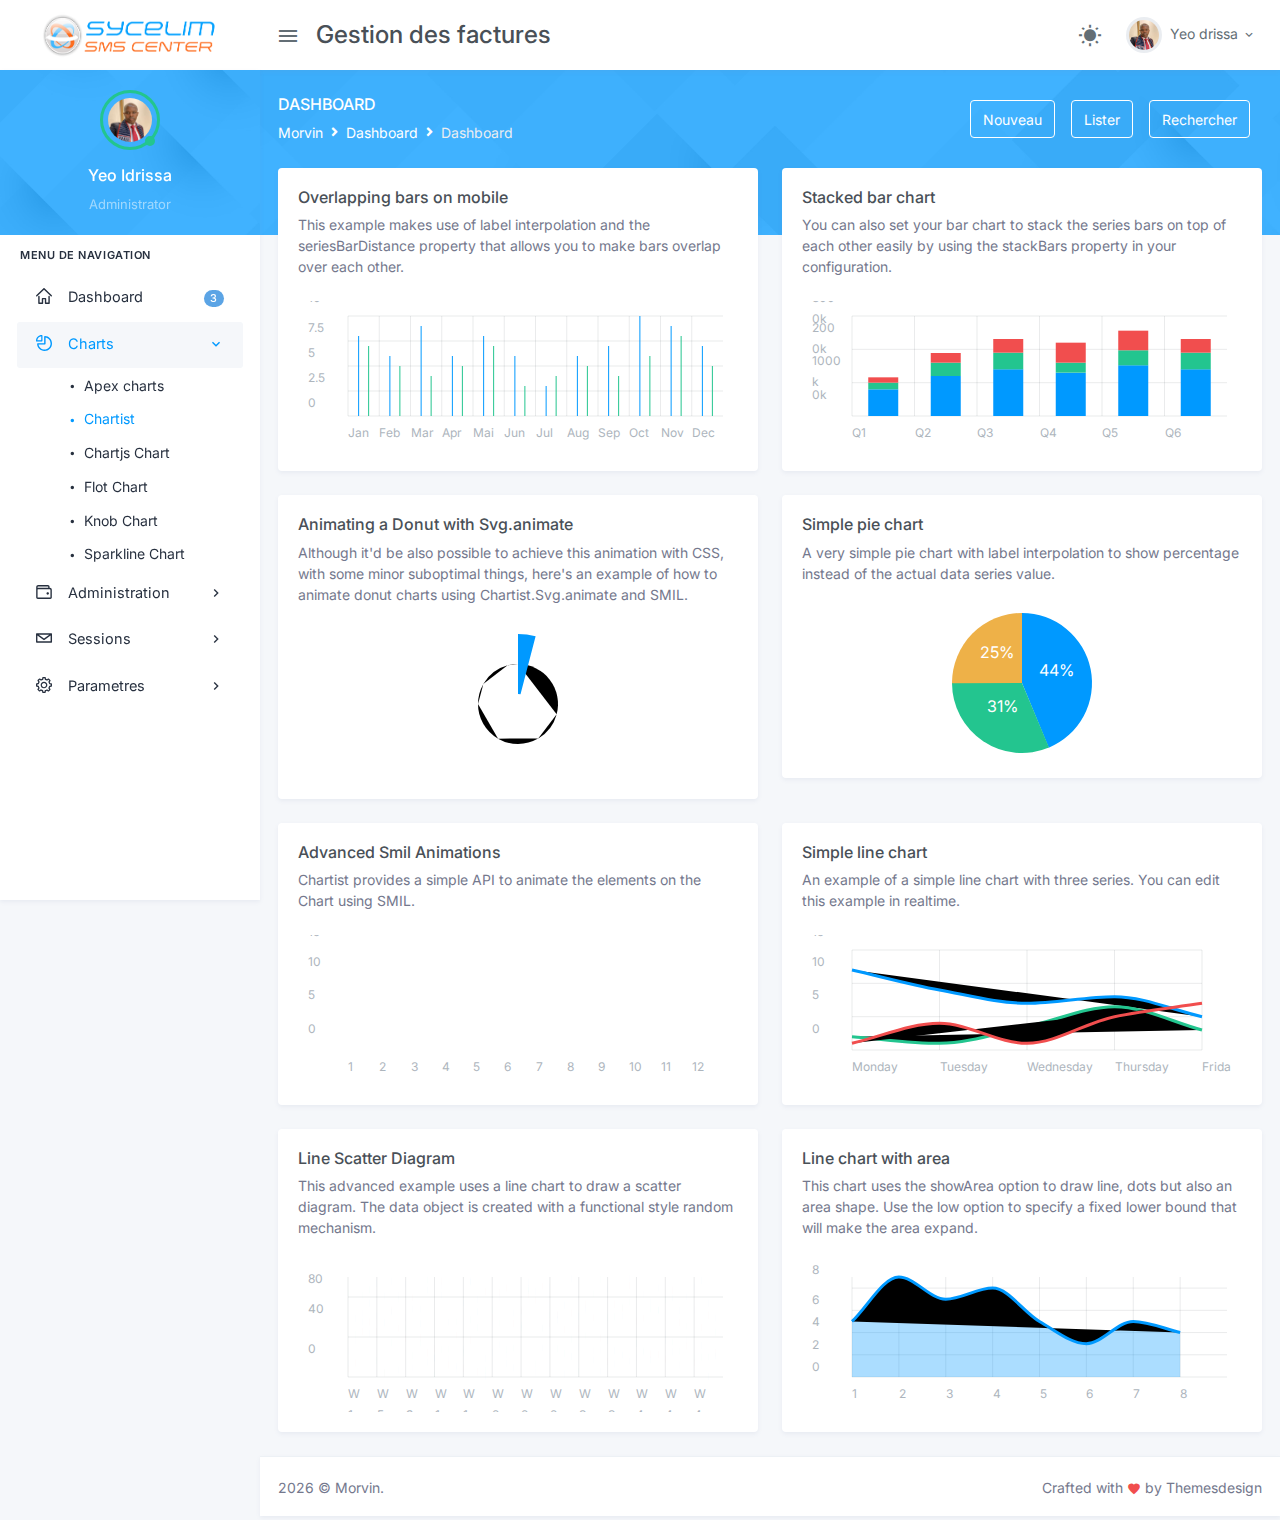
<file: charts-chartist.html>
<!DOCTYPE html>
<html lang="en">
  <head>
    <meta charset="UTF-8" />
    <meta name="viewport" content="width=device-width, initial-scale=1.0" />
    <title>Document</title>
    <!-- Bootstrap Css -->
    <link
      href="assets/css/bootstrap.min.css"
      id="bootstrap-style"
      rel="stylesheet"
      type="text/css"
    />
    <!-- Icons Css -->
    <link href="assets/css/icons.min.css" rel="stylesheet" type="text/css" />
    <!-- App Css-->
    <link
      href="assets/css/app.min.css"
      id="app-style"
      rel="stylesheet"
      type="text/css"
    />

  </head>
  <body>
    <div id="layout-wrapper">
      <header id="page-topbar">
        <div class="navbar-header">
          <div class="d-flex align-items-center">
            <!-- LOGO -->
            <div class="navbar-brand-box">
              <a href="index.html" class="logo logo-dark">
                <span class="logo-sm">
                  <img src="assets/images/logo.jpg" alt="" height="30" />
                </span>
                <span class="logo-lg">
                  <img src="assets/images/logo-sms2.png" alt="" height="50" />
                </span>
              </a>

              <a href="index.php" class="logo logo-light">
                <span class="logo-sm">
                  <img src="assets/images/logo.jpg" alt="" height="30" />
                </span>
                <span class="logo-lg">
                  <img src="assets/images/logo-sms2.png" alt="" height="50" />
                </span>
              </a>
            </div>

            <button
              type="button"
              class="btn btn-sm px-3 font-size-24 header-item waves-effect"
              id="vertical-menu-btn"
            >
              <i class="mdi mdi-menu"></i>
            </button>

            <h3 class="text-bold text-md m-0">Gestion des factures</h3>
          </div>

          <!-- Search input -->

          <div class="d-flex">

            <div class="d-flex">
              <div class="dropdown d-inline-block">
                <button type="button" class="btn header-item noti-icon waves-effect" id="page-header-dark-mode-switch">
                  <i class="mdi mdi-white-balance-sunny"></i>
                </button>


              </div>
              
            </div>

           

         
            <div class="dropdown d-inline-block">
              <button
                type="button"
                class="btn header-item waves-effect"
                id="page-header-user-dropdown"
                data-bs-toggle="dropdown"
                aria-haspopup="true"
                aria-expanded="false"
              >
                <img
                  class="rounded-circle header-profile-user"
                  src="/assets/images/users/yeo.jpg"
                  alt="Header Avatar"
                />
                <span class="d-none d-xl-inline-block ms-1">Yeo drissa</span>
                <i class="mdi mdi-chevron-down d-none d-xl-inline-block"></i>
              </button>
              <div class="dropdown-menu dropdown-menu-end">
                <!-- item-->
                <a class="dropdown-item" href="#"
                  ><i
                    class="mdi mdi-account-circle-outline font-size-16 align-middle me-1"
                  ></i>
                  Profile</a
                >
                <a class="dropdown-item" href="#"
                  ><i
                    class="mdi mdi-wallet-outline font-size-16 align-middle me-1"
                  ></i>
                  My Wallet</a
                >
                <a class="dropdown-item d-block" href="#"
                  ><span class="badge badge-success float-end">11</span
                  ><i
                    class="mdi mdi-cog-outline font-size-16 align-middle me-1"
                  ></i>
                  Settings</a
                >
                <a class="dropdown-item" href="auth-lock-screen.php"
                  ><i
                    class="mdi mdi-lock-open-outline font-size-16 align-middle me-1"
                  ></i>
                  Lock screen</a
                >
                <div class="dropdown-divider"></div>
                <a class="dropdown-item text-danger" href="auth-logout.php"
                  ><i
                    class="mdi mdi-power font-size-16 align-middle me-1 text-danger"
                  ></i>
                  Logout</a
                >
              </div>
            </div>
          </div>
        </div>
      </header>
      <!-- ========== Left Sidebar Start ========== -->
      <div class="vertical-menu">
        <div data-simplebar class="h-100">
          <div class="user-sidebar text-center">
            <div class="dropdown">
              <div class="user-img">
                <img
                  src="/assets/images/users/yeo.jpg"
                  alt=""
                  class="rounded-circle"
                />
                <span class="avatar-online bg-success"></span>
              </div>
              <div class="user-info">
                <h5 class="mt-3 font-size-16 text-white">Yeo Idrissa</h5>
                <span class="font-size-13 text-white-50">Administrator</span>
              </div>
            </div>
          </div>

          <!--- Sidemenu -->
          <div id="sidebar-menu">
            <!-- Left Menu Start -->
            <ul class="metismenu list-unstyled" id="side-menu">
              <li class="menu-title">Menu de navigation</li>

              <li>
                    <a href="index.html" class="waves-effect">
                        <i class="dripicons-home"></i><span class="badge rounded-pill bg-info float-end">3</span>
                        <span>Dashboard</span>
                    </a>
              </li>
              <li>
                    <a href="javascript: void(0);" class="has-arrow waves-effect">
                        <i class="dripicons-graph-pie"></i>
                        <span>Charts</span>
                    </a>
                    <ul class="sub-menu" aria-expanded="false">
                        <li><a href="charts-apex.html">Apex charts</a></li>
                        <li><a href="charts-chartist.html">Chartist</a></li>
                        <li><a href="charts-chartjs.html">Chartjs Chart</a></li>
                        <li><a href="charts-flot.html">Flot Chart</a></li>
                        <li><a href="charts-knob.html">Knob Chart</a></li>
                        <li><a href="charts-sparkline.html">Sparkline Chart</a></li>
                    </ul>
              </li>




              <li>
                <a href="javascript: void(0);" class="has-arrow waves-effect">
                  <i class="dripicons-wallet"></i>
                  <span> Administration</span>
                </a>
                <ul class="sub-menu" aria-expanded="false">
                  <li class=""><a href="table.html" >Inbox</a></li>
                  <li><a href="formulaire.html">Email Read</a></li>
                  <li><a href="email-compose.html">Email Compose</a></li>
                </ul>
              </li>

              <li>
                <a href="javascript: void(0);" class="has-arrow waves-effect">
                  <i class="dripicons-mail"></i>
                  <span>Sessions</span>
                </a>
                <ul class="sub-menu" aria-expanded="false">
                  <li><a href="javascript:void(0);">Inbox</a></li>
                  <li><a href="javascript:void(0);">Email Read</a></li>
                  <li><a href="javascript:void(0);">Email Compose</a></li>
                </ul>
              </li>
              <li>
                <a href="javascript: void(0);" class="has-arrow waves-effect">
                  <i class="dripicons-gear"></i>
                  <span>Parametres</span>
                </a>
                <ul class="sub-menu" aria-expanded="false">
                  <li><a href="javascript:void(0);">Inbox</a></li>
                  <li><a href="javascript:void(0);">Email Read</a></li>
                  <li><a href="javascript:void(0);">Email Compose</a></li>
                </ul>
              </li>
            </ul>
          </div>
          <!-- Sidebar -->
        </div>
      </div>
      <!-- Left Sidebar End -->

      <!-- ============================================================== -->
      <!-- Start right Content here -->
      <!-- ============================================================== -->
      <div class="main-content">
        <div class="page-content">
          <!-- start page title -->
          <div class="page-title-box">
            <div class="container-fluid">
              <div class="row align-items-center">
                <div class="col-sm-6">
                  <div class="page-title">
                    <h4>Dashboard</h4>

                    <ol class="breadcrumb m-0">
                      <li class="breadcrumb-item">
                        <a href="javascript:void(0);">Morvin</a>
                      </li>
                      <li class="breadcrumb-item">
                        <a href="javascript:void(0);">Dashboard</a>
                      </li>
                      <li class="breadcrumb-item active">Dashboard</li>
                    </ol>
                  </div>
                </div>

                <div class="col-sm-6 text-sm-end mt-3 mt-sm-0">
                  <a href="formulaire.html">
                    <button class="btn btn-outline-white mx-12">Nouveau</button>
                  </a>

                  <a href="index.html">
                    <button class="btn btn-outline-white mx-12">Lister</button>
                  </a>

                  <button class="btn btn-outline-white mx-12" data-bs-toggle="modal" data-bs-target=".staticBackdrop" >Rechercher</button>

                  <div class="modal fade staticBackdrop" data-bs-backdrop="static" data-bs-keyboard="false" tabindex="-1" role="dialog" aria-labelledby="staticBackdropLabel" aria-hidden="true">
                          <div class="modal-dialog modal-dialog-centered" role="document">
                              <div class="modal-content">
                                  <form class="" action="#">

                                          <div class="modal-header">
                                          <h5 class="modal-title" id="staticBackdropLabel">Rechercher</h5>
                                          <button type="button" class="btn-close" data-bs-dismiss="modal" aria-label="Close"></button>
                                          </div>
                                          <div class="modal-body">
                                          <div class="mb-3">
                           
                                                <input
                                                  class="form-control"
                                                  type="email"
                                                  id="username"
                                                  required=""
                                                  placeholder="Rechercher..."
                                                />
                                          </div>

                                          <div class="mb-3 d-flex gap-3">
                                                <div class="form-check">
                                                  <input
                                                    type="checkbox"
                                                    class="form-check-input"
                                                    id="checkName"
                                                  />
                                                  <label
                                                    class="form-check-label"
                                                    for="checkName"
                                                    >name
                                                    </label
                                                  >

                                                </div>
                                                <div class="form-check">
                                                  <input
                                                    type="checkbox"
                                                    class="form-check-input"
                                                    id="checkPosition"
                                                  />
                                                  <label
                                                    class="form-check-label"
                                                    for="checkPosition"
                                                    >position
                                                    </label
                                                  >

                                                </div>
                                                <div class="form-check">
                                                  <input
                                                    type="checkbox"
                                                    class="form-check-input"
                                                    id="checkSalary"
                                                  />
                                                  <label
                                                    class="form-check-label"
                                                    for="checkSalary"
                                                    >salary
                                                    </label
                                                  >

                                                </div>
                                          </div>

                                          </div>
                              


                                          <div class="modal-footer">
                                          
                              <div>
                                <button class="btn btn-outline" type="submit">
                                  Rechercher
                                </button>
                              </div>

                                          </div>
                                  </form>
                              </div>
                          </div>
                  </div>
                </div>
              </div>
            </div>
          </div>
          <!--  end page title -->

          <!-- start  data table -->
            <div class="container-fluid">

                    <div class="page-content-wrapper">


                       

                            <div class="row">
                                <div class="col-xl-6">
                                    <div class="card">
                                        <div class="card-body">
                
                                            <h4 class="header-title">Overlapping bars on mobile</h4>
                                            <p class="card-title-desc">This example makes use of label interpolation and the seriesBarDistance property that allows you to make bars overlap over each other.</p>
                
                                            <div id="overlapping-bars" class="ct-chart ct-golden-section" dir="ltr"></div>
                
                                        </div>
                                    </div>
                                </div>
                                <!-- end col -->
                
                                <div class="col-xl-6">
                                    <div class="card">
                                        <div class="card-body">
                
                                            <h4 class="header-title">Stacked bar chart</h4>
                                            <p class="card-title-desc">You can also set your bar chart to stack the series bars on top of each other easily by using the stackBars property in your configuration.</p>
                
                                            <div id="stacked-bar-chart" class="ct-chart ct-golden-section" dir="ltr"></div>
                                        </div>
                                    </div>
                                </div>
                                <!-- end col -->
                            </div>
                            <!-- end row -->
                
                            <div class="row">
                                <div class="col-xl-6">
                                    <div class="card">
                                        <div class="card-body">
                
                                            <h4 class="header-title">Animating a Donut with Svg.animate</h4>
                                            <p class="card-title-desc">Although it'd be also possible to achieve this animation with CSS, with some minor suboptimal things, here's an example of how to animate donut charts using Chartist.Svg.animate and SMIL.</p>
                
                                            <div id="animating-donut" class="ct-chart ct-golden-section" dir="ltr"></div>
                
                                        </div>
                                    </div>
                                </div>
                                <!-- end col -->
                
                                <div class="col-xl-6">
                                    <div class="card">
                                        <div class="card-body">
                
                                            <h4 class="header-title">Simple pie chart</h4>
                                            <p class="card-title-desc">A very simple pie chart with label interpolation to show percentage instead of the actual data series value.
                                            </p>
                
                                            <div id="simple-pie" class="ct-chart ct-golden-section simple-pie-chart-chartist" dir="ltr"></div>
                
                                        </div>
                                    </div>
                                </div>
                                <!-- end col -->
                            </div>
                            <!-- end row -->
                
                            <div class="row">
                                <div class="col-xl-6">
                                    <div class="card">
                                        <div class="card-body">
                
                                            <h4 class="header-title">Advanced Smil Animations</h4>
                                            <p class="card-title-desc">Chartist provides a simple API to animate the elements on the Chart using SMIL.</p>
                
                                            <div id="smil-animations" class="ct-chart ct-golden-section" dir="ltr"></div>
                
                                        </div>
                                    </div>
                                </div>
                                <!-- end col -->
                
                                <div class="col-xl-6">
                                    <div class="card">
                                        <div class="card-body">
                
                                            <h4 class="header-title">Simple line chart</h4>
                                            <p class="card-title-desc">An example of a simple line chart with three series. You can edit this example in realtime.</p>
                
                                            <div id="simple-line-chart" class="ct-chart ct-golden-section" dir="ltr"></div>
                
                                        </div>
                                    </div>
                                </div>
                                <!-- end col -->
                            </div>
                            <!-- end row -->
                
                            <div class="row">
                                <div class="col-xl-6">
                                    <div class="card">
                                        <div class="card-body">
                
                                            <h4 class="header-title">Line Scatter Diagram</h4>
                                            <p class="card-title-desc">This advanced example uses a line chart to draw a scatter diagram. The data object is created with a functional style random mechanism.</p>
                
                                            <div id="scatter-diagram" class="ct-chart ct-golden-section" dir="ltr"></div>
                
                                        </div>
                                    </div>
                                </div>
                                <!-- end col -->
                
                                <div class="col-xl-6">
                                    <div class="card">
                                        <div class="card-body">
                
                                            <h4 class="header-title">Line chart with area</h4>
                                            <p class="card-title-desc">This chart uses the showArea option to draw line, dots but also an area shape. Use the low option to specify a fixed lower bound that will make the area expand.</p>
                
                                            <div id="chart-with-area" class="ct-chart ct-golden-section" dir="ltr"></div>
                
                                        </div>
                                    </div>
                                </div>
                                <!-- end col -->
                            </div>
                            <!-- end row -->
    

                    </div>


                </div> <!-- container-fluid -->
        </div>

        <footer class="footer">
          <div class="container-fluid">
            <div class="row">
              <div class="col-sm-6">
                <script>
                  document.write(new Date().getFullYear());
                </script>
                © Morvin.
              </div>
              <div class="col-sm-6">
                <div class="text-sm-end d-none d-sm-block">
                  Crafted with <i class="mdi mdi-heart text-danger"></i> by
                  Themesdesign
                </div>
              </div>
            </div>
          </div>
        </footer>
      </div>
    </div>
  </body>

  <!-- JAVASCRIPT -->
  <script src="assets/libs/jquery/jquery.min.js"></script>
  <script src="assets/libs/bootstrap/js/bootstrap.bundle.min.js"></script>
  <script src="assets/libs/metismenu/metisMenu.min.js"></script>
  <script src="assets/libs/simplebar/simplebar.min.js"></script>
  <script src="assets/libs/node-waves/waves.min.js"></script>
  <!-- Required datatable js -->
  <script src="assets/libs/datatables.net/js/jquery.dataTables.min.js"></script>
  <script src="assets/libs/datatables.net-bs4/js/dataTables.bootstrap4.min.js"></script>
  <!-- Buttons examples -->
  <script src="assets/libs/datatables.net-buttons/js/dataTables.buttons.min.js"></script>
  <script src="assets/libs/datatables.net-buttons-bs4/js/buttons.bootstrap4.min.js"></script>
  <script src="assets/libs/jszip/jszip.min.js"></script>
  <script src="assets/libs/pdfmake/build/pdfmake.min.js"></script>
  <script src="assets/libs/pdfmake/build/vfs_fonts.js"></script>
  <script src="assets/libs/datatables.net-buttons/js/buttons.html5.min.js"></script>
  <script src="assets/libs/datatables.net-buttons/js/buttons.print.min.js"></script>
  <script src="assets/libs/datatables.net-buttons/js/buttons.colVis.min.js"></script>
  <!-- Responsive examples -->
  <script src="assets/libs/datatables.net-responsive/js/dataTables.responsive.min.js"></script>
  <script src="assets/libs/datatables.net-responsive-bs4/js/responsive.bootstrap4.min.js"></script>

  <!-- Datatable init js -->
  <script src="assets/js/pages/datatables.init.js"></script>

        
        <!-- DataTables -->
        <link href="assets/libs/datatables.net-bs4/css/dataTables.bootstrap4.min.css" rel="stylesheet" type="text/css" />
        <link href="assets/libs/datatables.net-buttons-bs4/css/buttons.bootstrap4.min.css" rel="stylesheet" type="text/css" />

        <!-- Responsive datatable examples -->
        <link href="assets/libs/datatables.net-responsive-bs4/css/responsive.bootstrap4.min.css" rel="stylesheet" type="text/css" />  

    </head>

  <script src="assets/js/app.js"></script>

     <!-- Plugin Js-->
         <script src="assets/libs/chartist/chartist.min.js"></script>
         <script src="assets/libs/chartist-plugin-tooltips-updated/chartist-plugin-tooltip.min.js"></script>
         <!-- demo js-->
         <script src="assets/js/pages/chartist.init.js"></script>
    <!-- Plugins js-->
    <script src="assets/libs/admin-resources/jquery.vectormap/jquery-jvectormap-1.2.2.min.js"></script>
    <script src="assets/libs/admin-resources/jquery.vectormap/maps/jquery-jvectormap-world-mill-en.js"></script>

    <script src="assets/js/pages/dashboard.init.js"></script>


</html>
</file>
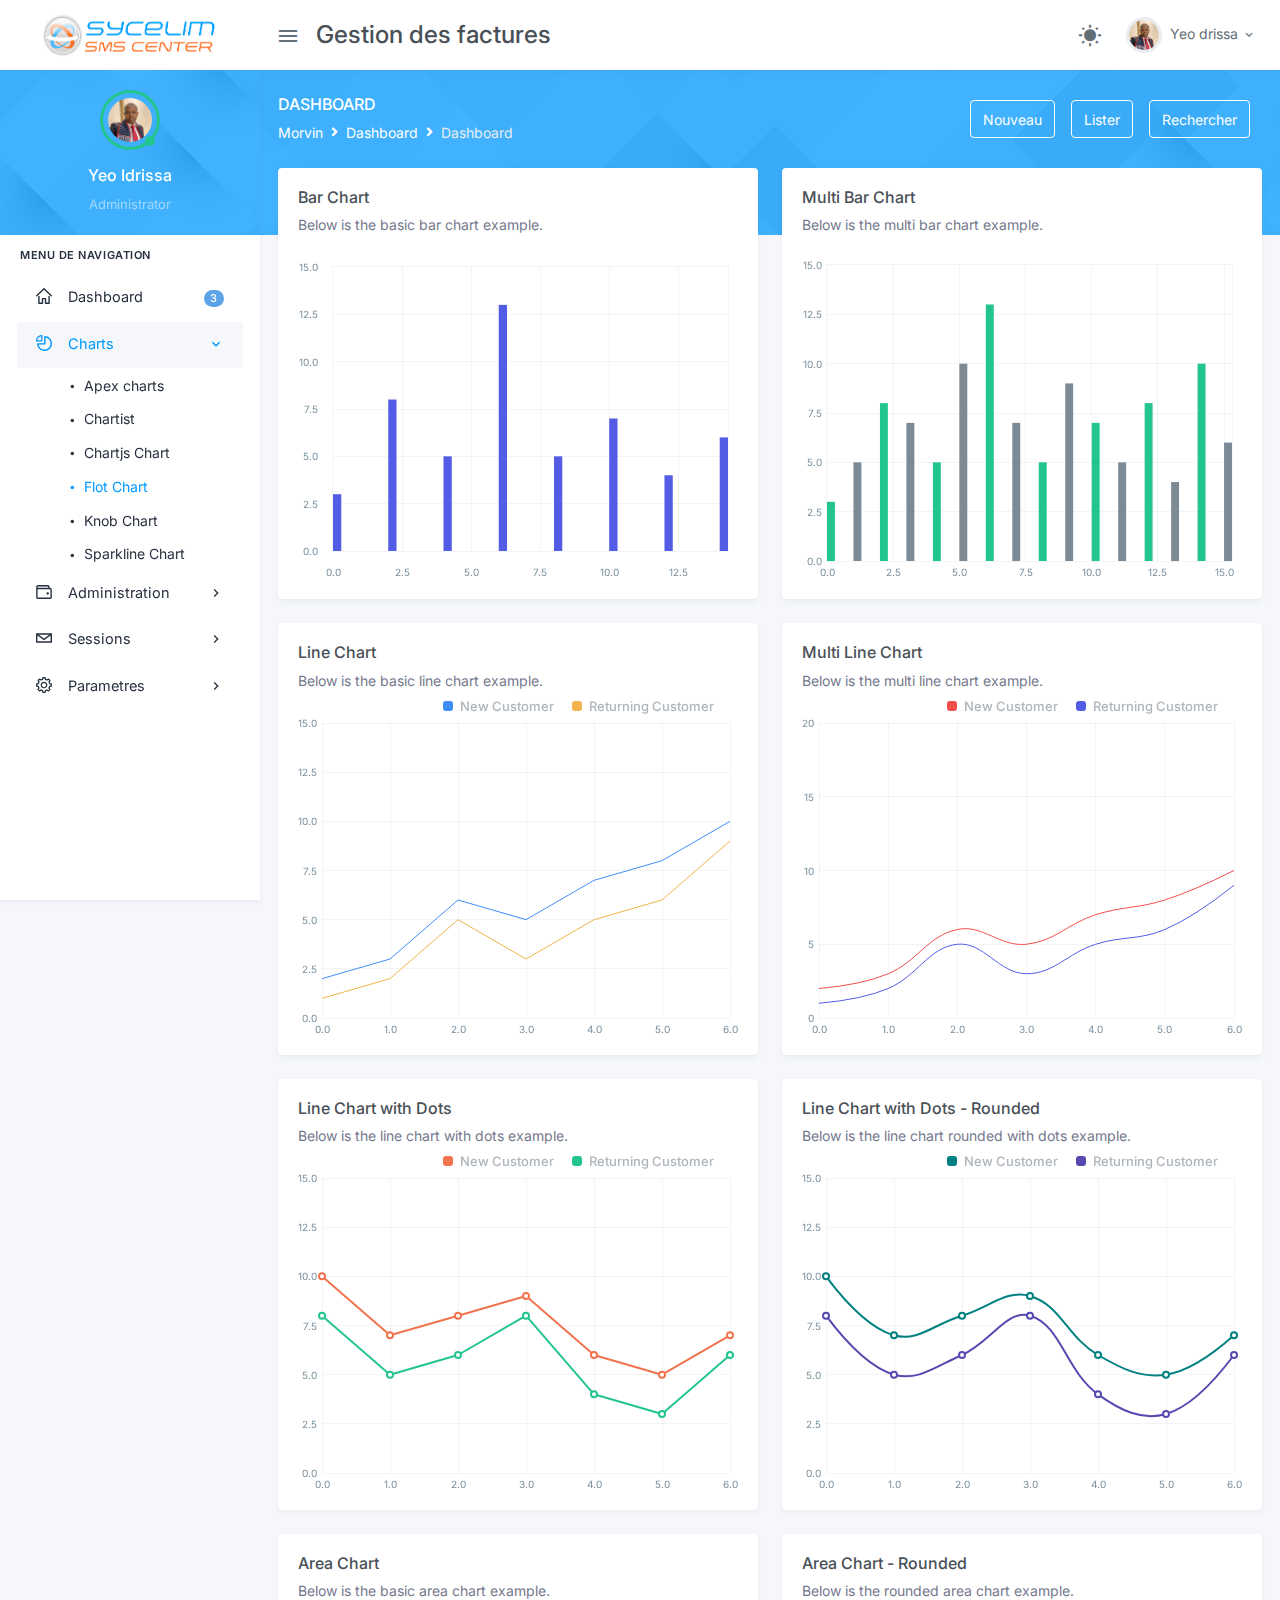
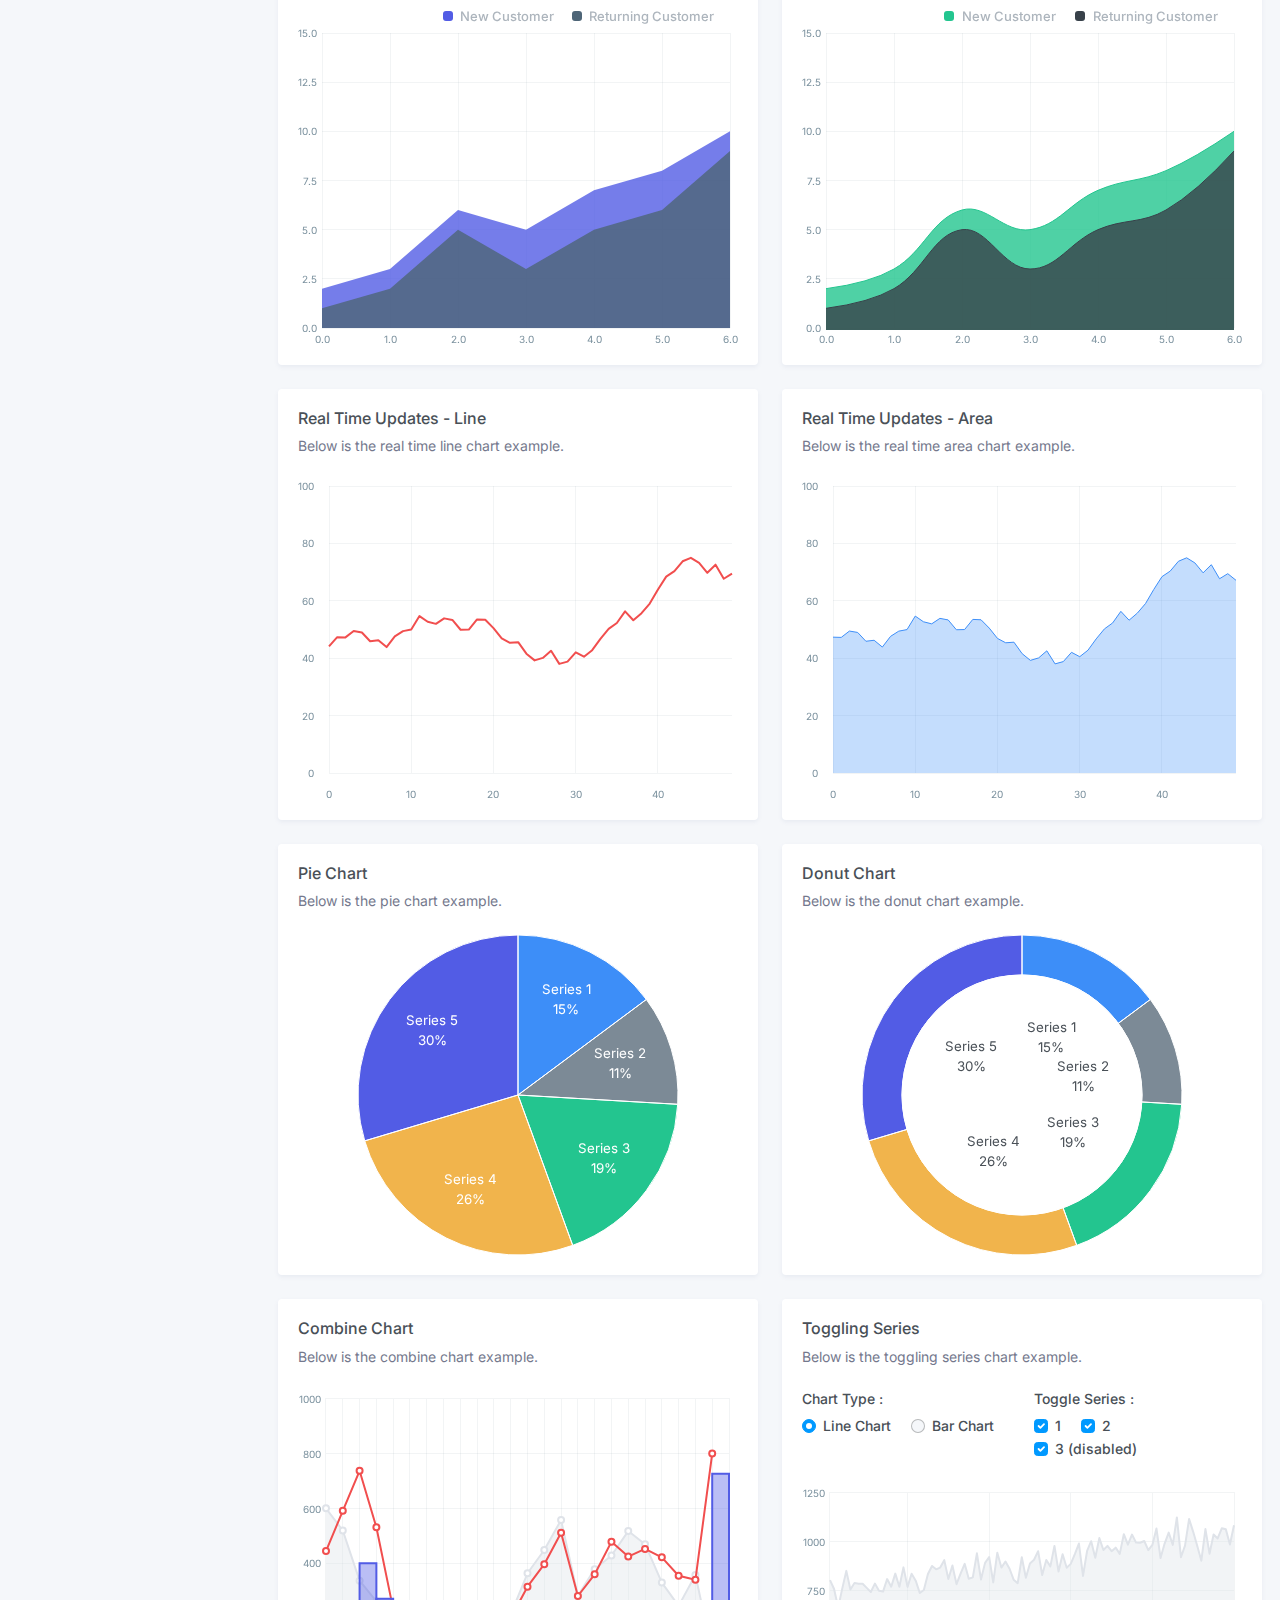
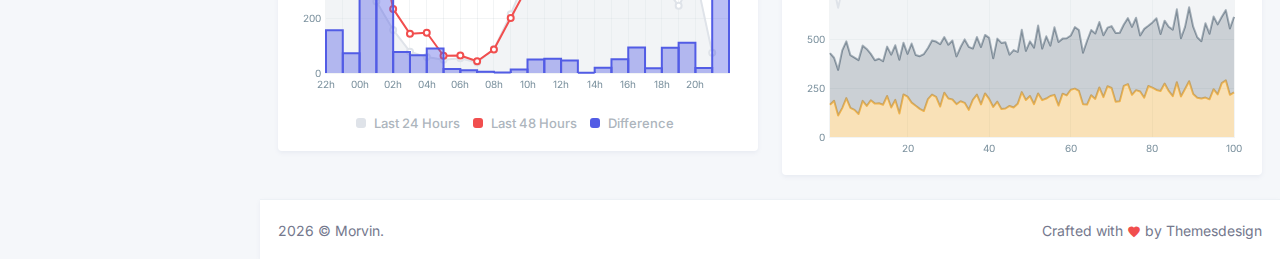
<file: charts-flot.html>
<!DOCTYPE html>
<html lang="en">
  <head>
    <meta charset="UTF-8" />
    <meta name="viewport" content="width=device-width, initial-scale=1.0" />
    <title>Document</title>
    <!-- Bootstrap Css -->
    <link
      href="assets/css/bootstrap.min.css"
      id="bootstrap-style"
      rel="stylesheet"
      type="text/css"
    />
    <!-- Icons Css -->
    <link href="assets/css/icons.min.css" rel="stylesheet" type="text/css" />
    <!-- App Css-->
    <link
      href="assets/css/app.min.css"
      id="app-style"
      rel="stylesheet"
      type="text/css"
    />

  </head>
  <body>
    <div id="layout-wrapper">
      <header id="page-topbar">
        <div class="navbar-header">
          <div class="d-flex align-items-center">
            <!-- LOGO -->
            <div class="navbar-brand-box">
              <a href="index.html" class="logo logo-dark">
                <span class="logo-sm">
                  <img src="assets/images/logo.jpg" alt="" height="30" />
                </span>
                <span class="logo-lg">
                  <img src="assets/images/logo-sms2.png" alt="" height="50" />
                </span>
              </a>

              <a href="index.php" class="logo logo-light">
                <span class="logo-sm">
                  <img src="assets/images/logo.jpg" alt="" height="30" />
                </span>
                <span class="logo-lg">
                  <img src="assets/images/logo-sms2.png" alt="" height="50" />
                </span>
              </a>
            </div>

            <button
              type="button"
              class="btn btn-sm px-3 font-size-24 header-item waves-effect"
              id="vertical-menu-btn"
            >
              <i class="mdi mdi-menu"></i>
            </button>

            <h3 class="text-bold text-md m-0">Gestion des factures</h3>
          </div>

          <!-- Search input -->

          <div class="d-flex">

            <div class="d-flex">
              <div class="dropdown d-inline-block">
                <button type="button" class="btn header-item noti-icon waves-effect" id="page-header-dark-mode-switch">
                  <i class="mdi mdi-white-balance-sunny"></i>
                </button>


              </div>
              
            </div>

           

         
            <div class="dropdown d-inline-block">
              <button
                type="button"
                class="btn header-item waves-effect"
                id="page-header-user-dropdown"
                data-bs-toggle="dropdown"
                aria-haspopup="true"
                aria-expanded="false"
              >
                <img
                  class="rounded-circle header-profile-user"
                  src="/assets/images/users/yeo.jpg"
                  alt="Header Avatar"
                />
                <span class="d-none d-xl-inline-block ms-1">Yeo drissa</span>
                <i class="mdi mdi-chevron-down d-none d-xl-inline-block"></i>
              </button>
              <div class="dropdown-menu dropdown-menu-end">
                <!-- item-->
                <a class="dropdown-item" href="#"
                  ><i
                    class="mdi mdi-account-circle-outline font-size-16 align-middle me-1"
                  ></i>
                  Profile</a
                >
                <a class="dropdown-item" href="#"
                  ><i
                    class="mdi mdi-wallet-outline font-size-16 align-middle me-1"
                  ></i>
                  My Wallet</a
                >
                <a class="dropdown-item d-block" href="#"
                  ><span class="badge badge-success float-end">11</span
                  ><i
                    class="mdi mdi-cog-outline font-size-16 align-middle me-1"
                  ></i>
                  Settings</a
                >
                <a class="dropdown-item" href="auth-lock-screen.php"
                  ><i
                    class="mdi mdi-lock-open-outline font-size-16 align-middle me-1"
                  ></i>
                  Lock screen</a
                >
                <div class="dropdown-divider"></div>
                <a class="dropdown-item text-danger" href="auth-logout.php"
                  ><i
                    class="mdi mdi-power font-size-16 align-middle me-1 text-danger"
                  ></i>
                  Logout</a
                >
              </div>
            </div>
          </div>
        </div>
      </header>
      <!-- ========== Left Sidebar Start ========== -->
      <div class="vertical-menu">
        <div data-simplebar class="h-100">
          <div class="user-sidebar text-center">
            <div class="dropdown">
              <div class="user-img">
                <img
                  src="/assets/images/users/yeo.jpg"
                  alt=""
                  class="rounded-circle"
                />
                <span class="avatar-online bg-success"></span>
              </div>
              <div class="user-info">
                <h5 class="mt-3 font-size-16 text-white">Yeo Idrissa</h5>
                <span class="font-size-13 text-white-50">Administrator</span>
              </div>
            </div>
          </div>

          <!--- Sidemenu -->
   <div id="sidebar-menu">
            <!-- Left Menu Start -->
            <ul class="metismenu list-unstyled" id="side-menu">
              <li class="menu-title">Menu de navigation</li>

              <li>
                    <a href="index.html" class="waves-effect">
                        <i class="dripicons-home"></i><span class="badge rounded-pill bg-info float-end">3</span>
                        <span>Dashboard</span>
                    </a>
              </li>
              <li>
                    <a href="javascript: void(0);" class="has-arrow waves-effect">
                        <i class="dripicons-graph-pie"></i>
                        <span>Charts</span>
                    </a>
                    <ul class="sub-menu" aria-expanded="false">
                        <li><a href="charts-apex.html">Apex charts</a></li>
                        <li><a href="charts-chartist.html">Chartist</a></li>
                        <li><a href="charts-chartjs.html">Chartjs Chart</a></li>
                        <li><a href="charts-flot.html">Flot Chart</a></li>
                        <li><a href="charts-knob.html">Knob Chart</a></li>
                        <li><a href="charts-sparkline.html">Sparkline Chart</a></li>
                    </ul>
              </li>




              <li>
                <a href="javascript: void(0);" class="has-arrow waves-effect">
                  <i class="dripicons-wallet"></i>
                  <span> Administration</span>
                </a>
                <ul class="sub-menu" aria-expanded="false">
                  <li class=""><a href="table.html" >Inbox</a></li>
                  <li><a href="formulaire.html">Email Read</a></li>
                  <li><a href="email-compose.html">Email Compose</a></li>
                </ul>
              </li>

              <li>
                <a href="javascript: void(0);" class="has-arrow waves-effect">
                  <i class="dripicons-mail"></i>
                  <span>Sessions</span>
                </a>
                <ul class="sub-menu" aria-expanded="false">
                  <li><a href="javascript:void(0);">Inbox</a></li>
                  <li><a href="javascript:void(0);">Email Read</a></li>
                  <li><a href="javascript:void(0);">Email Compose</a></li>
                </ul>
              </li>
              <li>
                <a href="javascript: void(0);" class="has-arrow waves-effect">
                  <i class="dripicons-gear"></i>
                  <span>Parametres</span>
                </a>
                <ul class="sub-menu" aria-expanded="false">
                  <li><a href="javascript:void(0);">Inbox</a></li>
                  <li><a href="javascript:void(0);">Email Read</a></li>
                  <li><a href="javascript:void(0);">Email Compose</a></li>
                </ul>
              </li>
            </ul>
          </div>
          <!-- Sidebar -->
        </div>
      </div>
      <!-- Left Sidebar End -->

      <!-- ============================================================== -->
      <!-- Start right Content here -->
      <!-- ============================================================== -->
      <div class="main-content">
        <div class="page-content">
          <!-- start page title -->
          <div class="page-title-box">
            <div class="container-fluid">
              <div class="row align-items-center">
                <div class="col-sm-6">
                  <div class="page-title">
                    <h4>Dashboard</h4>

                    <ol class="breadcrumb m-0">
                      <li class="breadcrumb-item">
                        <a href="javascript:void(0);">Morvin</a>
                      </li>
                      <li class="breadcrumb-item">
                        <a href="javascript:void(0);">Dashboard</a>
                      </li>
                      <li class="breadcrumb-item active">Dashboard</li>
                    </ol>
                  </div>
                </div>

                <div class="col-sm-6 text-sm-end mt-3 mt-sm-0">
                  <a href="formulaire.html">
                    <button class="btn btn-outline-white mx-12">Nouveau</button>
                  </a>

                  <a href="index.html">
                    <button class="btn btn-outline-white mx-12">Lister</button>
                  </a>

                  <button class="btn btn-outline-white mx-12" data-bs-toggle="modal" data-bs-target=".staticBackdrop" >Rechercher</button>

                  <div class="modal fade staticBackdrop" data-bs-backdrop="static" data-bs-keyboard="false" tabindex="-1" role="dialog" aria-labelledby="staticBackdropLabel" aria-hidden="true">
                          <div class="modal-dialog modal-dialog-centered" role="document">
                              <div class="modal-content">
                                  <form class="" action="#">

                                          <div class="modal-header">
                                          <h5 class="modal-title" id="staticBackdropLabel">Rechercher</h5>
                                          <button type="button" class="btn-close" data-bs-dismiss="modal" aria-label="Close"></button>
                                          </div>
                                          <div class="modal-body">
                                          <div class="mb-3">
                           
                                                <input
                                                  class="form-control"
                                                  type="email"
                                                  id="username"
                                                  required=""
                                                  placeholder="Rechercher..."
                                                />
                                          </div>

                                          <div class="mb-3 d-flex gap-3">
                                                <div class="form-check">
                                                  <input
                                                    type="checkbox"
                                                    class="form-check-input"
                                                    id="checkName"
                                                  />
                                                  <label
                                                    class="form-check-label"
                                                    for="checkName"
                                                    >name
                                                    </label
                                                  >

                                                </div>
                                                <div class="form-check">
                                                  <input
                                                    type="checkbox"
                                                    class="form-check-input"
                                                    id="checkPosition"
                                                  />
                                                  <label
                                                    class="form-check-label"
                                                    for="checkPosition"
                                                    >position
                                                    </label
                                                  >

                                                </div>
                                                <div class="form-check">
                                                  <input
                                                    type="checkbox"
                                                    class="form-check-input"
                                                    id="checkSalary"
                                                  />
                                                  <label
                                                    class="form-check-label"
                                                    for="checkSalary"
                                                    >salary
                                                    </label
                                                  >

                                                </div>
                                          </div>

                                          </div>
                              


                                          <div class="modal-footer">
                                          
                              <div>
                                <button class="btn btn-outline" type="submit">
                                  Rechercher
                                </button>
                              </div>

                                          </div>
                                  </form>
                              </div>
                          </div>
                  </div>
                </div>
              </div>
            </div>
          </div>
          <!--  end page title -->

          <!-- start  data table -->
            <div class="container-fluid">

                    <div class="page-content-wrapper">


                            <div class="row">
                                <div class="col-xl-6">
                                    <div class="card">
                                        <div class="card-body">
    
                                            <h4 class="header-title">Bar Chart</h4>
                                            <p class="card-title-desc">Below is the basic bar chart example.</p>
    
                                            <div id="flot-bar-1" style="height: 320px"></div>
    
                                        </div>
                                    </div>
                                </div>
                                <!-- end col -->
    
                                <div class="col-xl-6">
                                    <div class="card">
                                        <div class="card-body">
    
                                            <h4 class="header-title">Multi Bar Chart</h4>
                                            <p class="card-title-desc">Below is the multi bar chart example.</p>
    
                                            <div id="flot-bar-2" style="height: 320px"></div>
                                        </div>
                                    </div>
                                </div>
                                <!-- end col -->
                            </div>
                            <!-- end row -->
    
                            <div class="row">
                                <div class="col-xl-6">
                                    <div class="card">
                                        <div class="card-body">
    
                                            <h4 class="header-title">Line Chart</h4>
                                            <p class="card-title-desc">Below is the basic line chart example.</p>
    
                                            <div id="flot-line-1" style="height: 320px"></div>
    
                                        </div>
                                    </div>
                                </div>
                                <!-- end col -->
    
                                <div class="col-xl-6">
                                    <div class="card">
                                        <div class="card-body">
    
                                            <h4 class="header-title">Multi Line Chart</h4>
                                            <p class="card-title-desc">Below is the multi line chart example.</p>
    
                                            <div id="flot-line-2" style="height: 320px"></div>
                                        </div>
                                    </div>
                                </div>
                                <!-- end col -->
                            </div>
                            <!-- end row -->
    
                            <div class="row">
                                <div class="col-xl-6">
                                    <div class="card">
                                        <div class="card-body">
    
                                            <h4 class="header-title">Line Chart with Dots</h4>
                                            <p class="card-title-desc">Below is the line chart with dots example.</p>
    
                                            <div id="flot-line-3" style="height: 320px"></div>
    
                                        </div>
                                    </div>
                                </div>
                                <!-- end col -->
    
                                <div class="col-xl-6">
                                    <div class="card">
                                        <div class="card-body">
    
                                            <h4 class="header-title">Line Chart with Dots - Rounded</h4>
                                            <p class="card-title-desc">Below is the line chart rounded with dots example.</p>
    
                                            <div id="flot-line-4" style="height: 320px"></div>
                                        </div>
                                    </div>
                                </div>
                                <!-- end col -->
                            </div>
                            <!-- end row -->
    
                            <div class="row">
                                <div class="col-xl-6">
                                    <div class="card">
                                        <div class="card-body">
    
                                            <h4 class="header-title">Area Chart</h4>
                                            <p class="card-title-desc">Below is the basic area chart example.</p>
    
                                            <div id="flot-area-1" style="height: 320px"></div>
    
                                        </div>
                                    </div>
                                </div>
                                <!-- end col -->
    
                                <div class="col-xl-6">
                                    <div class="card">
                                        <div class="card-body">
    
                                            <h4 class="header-title">Area Chart - Rounded</h4>
                                            <p class="card-title-desc">Below is the rounded area chart example.</p>
    
                                            <div id="flot-area-2" style="height: 320px"></div>
                                        </div>
                                    </div>
                                </div>
                                <!-- end col -->
                            </div>
                            <!-- end row -->
    
                            <div class="row">
                                <div class="col-xl-6">
                                    <div class="card">
                                        <div class="card-body">
    
                                            <h4 class="header-title">Real Time Updates - Line</h4>
                                            <p class="card-title-desc">Below is the real time line chart example.</p>
    
                                            <div id="flot-realtime-1" style="height: 320px"></div>
    
                                        </div>
                                    </div>
                                </div>
                                <!-- end col -->
    
                                <div class="col-xl-6">
                                    <div class="card">
                                        <div class="card-body">
    
                                            <h4 class="header-title">Real Time Updates - Area</h4>
                                            <p class="card-title-desc">Below is the real time area chart example.</p>
    
                                            <div id="flot-realtime-2" style="height: 320px"></div>
                                        </div>
                                    </div>
                                </div>
                                <!-- end col -->
                            </div>
                            <!-- end row -->
    
                            <div class="row">
                                <div class="col-xl-6">
                                    <div class="card">
                                        <div class="card-body">
    
                                            <h4 class="header-title">Pie Chart</h4>
                                            <p class="card-title-desc">Below is the pie chart example.</p>
    
                                            <div id="flot-pie" style="height: 320px"></div>
    
                                        </div>
                                    </div>
                                </div>
                                <!-- end col -->
    
                                <div class="col-xl-6">
                                    <div class="card" dir="ltr">
                                        <div class="card-body">
    
                                            <h4 class="header-title">Donut Chart</h4>
                                            <p class="card-title-desc">Below is the donut chart example.</p>
    
                                            <div id="flot-donut" style="height: 320px"></div>
                                        </div>
                                    </div>
                                </div>
                                <!-- end col -->
                            </div>
                            <!-- end row -->
    
                            <div class="row">
                                <div class="col-xl-6">
                                    <div class="card">
                                        <div class="card-body">
    
                                            <h4 class="header-title">Combine Chart</h4>
                                            <p class="card-title-desc">Below is the combine chart example.</p>
    
                                            <div id="combine-chart">
                                                <div id="combine-chartContainer"
                                                    style="height:300px;">
                                                </div>
                                                <div id="combine-chart-labels" class="mt-4 float-lable-box"> </div>
                                            </div>
    
                                        </div>
                                    </div>
                                </div>
                                <!-- end col -->
    
                                <div class="col-xl-6">
                                    <div class="card">
                                        <div class="card-body">
    
                                            <h4 class="header-title">Toggling Series</h4>
                                            <p class="card-title-desc">Below is the toggling series chart example.</p>
    
                                            <div id="toggle-chart">
                                                <div class="row">
                                                    <div class="col-sm-6 mb-4">
                                                        <h6>Chart Type :</h6>

                                                        <div class="form-check form-check-inline">
                                                            <input class="form-check-input" type="radio" name="inlineRadioOptions" id="chartType1" value="line" checked>
                                                            <label class="form-check-label" for="chartType1">Line Chart</label>
                                                          </div>
                                                          <div class="form-check form-check-inline">
                                                            <input class="form-check-input" type="radio" name="inlineRadioOptions" id="chartType2" value="bar">
                                                            <label class="form-check-label" for="chartType2">Bar Chart</label>
                                                          </div>
                                                    </div>
                                                    <div class="col-sm-6 mb-4">
                                                        <h6>Toggle Series :</h6>

                                                        <div class="form-check form-check-inline">
                                                            <input class="form-check-input" type="checkbox" id="cbdata1" value="option1" checked>
                                                            <label class="form-check-label" for="cbdata1">1</label>
                                                          </div>
                                                          <div class="form-check form-check-inline">
                                                            <input class="form-check-input" type="checkbox" id="cbdata2" value="option2" checked>
                                                            <label class="form-check-label" for="cbdata2">2</label>
                                                          </div>
                                                          <div class="form-check form-check-inline">
                                                            <input class="form-check-input" type="checkbox" id="cbdata3" value="option3" checked>
                                                            <label class="form-check-label" for="cbdata3">3 (disabled)</label>
                                                          </div>

                                                    </div>
                                                </div>
    
                                                <div id="toggle-chartContainer" style="height:270px;"></div>
                                            </div>
                                        </div>
                                    </div>
                                </div>
                                <!-- end col -->
                            </div>
                            <!-- end row -->

                    </div>


                </div> <!-- container-fluid -->
        </div>

        <footer class="footer">
          <div class="container-fluid">
            <div class="row">
              <div class="col-sm-6">
                <script>
                  document.write(new Date().getFullYear());
                </script>
                © Morvin.
              </div>
              <div class="col-sm-6">
                <div class="text-sm-end d-none d-sm-block">
                  Crafted with <i class="mdi mdi-heart text-danger"></i> by
                  Themesdesign
                </div>
              </div>
            </div>
          </div>
        </footer>
      </div>
    </div>
  </body>

  <!-- JAVASCRIPT -->
  <script src="assets/libs/jquery/jquery.min.js"></script>
  <script src="assets/libs/bootstrap/js/bootstrap.bundle.min.js"></script>
  <script src="assets/libs/metismenu/metisMenu.min.js"></script>
  <script src="assets/libs/simplebar/simplebar.min.js"></script>
  <script src="assets/libs/node-waves/waves.min.js"></script>
  <!-- Required datatable js -->
  <script src="assets/libs/datatables.net/js/jquery.dataTables.min.js"></script>
  <script src="assets/libs/datatables.net-bs4/js/dataTables.bootstrap4.min.js"></script>
  <!-- Buttons examples -->
  <script src="assets/libs/datatables.net-buttons/js/dataTables.buttons.min.js"></script>
  <script src="assets/libs/datatables.net-buttons-bs4/js/buttons.bootstrap4.min.js"></script>
  <script src="assets/libs/jszip/jszip.min.js"></script>
  <script src="assets/libs/pdfmake/build/pdfmake.min.js"></script>
  <script src="assets/libs/pdfmake/build/vfs_fonts.js"></script>
  <script src="assets/libs/datatables.net-buttons/js/buttons.html5.min.js"></script>
  <script src="assets/libs/datatables.net-buttons/js/buttons.print.min.js"></script>
  <script src="assets/libs/datatables.net-buttons/js/buttons.colVis.min.js"></script>
  <!-- Responsive examples -->
  <script src="assets/libs/datatables.net-responsive/js/dataTables.responsive.min.js"></script>
  <script src="assets/libs/datatables.net-responsive-bs4/js/responsive.bootstrap4.min.js"></script>

  <!-- Datatable init js -->
  <script src="assets/js/pages/datatables.init.js"></script>

        
        <!-- DataTables -->
        <link href="assets/libs/datatables.net-bs4/css/dataTables.bootstrap4.min.css" rel="stylesheet" type="text/css" />
        <link href="assets/libs/datatables.net-buttons-bs4/css/buttons.bootstrap4.min.css" rel="stylesheet" type="text/css" />

        <!-- Responsive datatable examples -->
        <link href="assets/libs/datatables.net-responsive-bs4/css/responsive.bootstrap4.min.css" rel="stylesheet" type="text/css" />  

    </head>

  <script src="assets/js/app.js"></script>

 
        <!-- flot plugins -->
        <script src="assets/libs/flot-charts/jquery.flot.js"></script>
        <script src="assets/libs/flot-charts/jquery.flot.time.js"></script>
        <script src="assets/libs/jquery.flot.tooltip/js/jquery.flot.tooltip.min.js"></script>
        <script src="assets/libs/flot-charts/jquery.flot.resize.js"></script>
        <script src="assets/libs/flot-charts/jquery.flot.pie.js"></script>
        <script src="assets/libs/flot-charts/jquery.flot.selection.js"></script>
        <script src="assets/libs/flot-charts/jquery.flot.stack.js"></script>
        <script src="assets/libs/flot-spline/js/jquery.flot.spline.min.js"></script>
        <script src="assets/libs/flot-charts/jquery.flot.crosshair.js"></script>

        <!-- flot init -->
        <script src="assets/js/pages/flot.init.js"></script>
    <!-- Plugins js-->
    <script src="assets/libs/admin-resources/jquery.vectormap/jquery-jvectormap-1.2.2.min.js"></script>
    <script src="assets/libs/admin-resources/jquery.vectormap/maps/jquery-jvectormap-world-mill-en.js"></script>

    <script src="assets/js/pages/dashboard.init.js"></script>


</html>
</file>
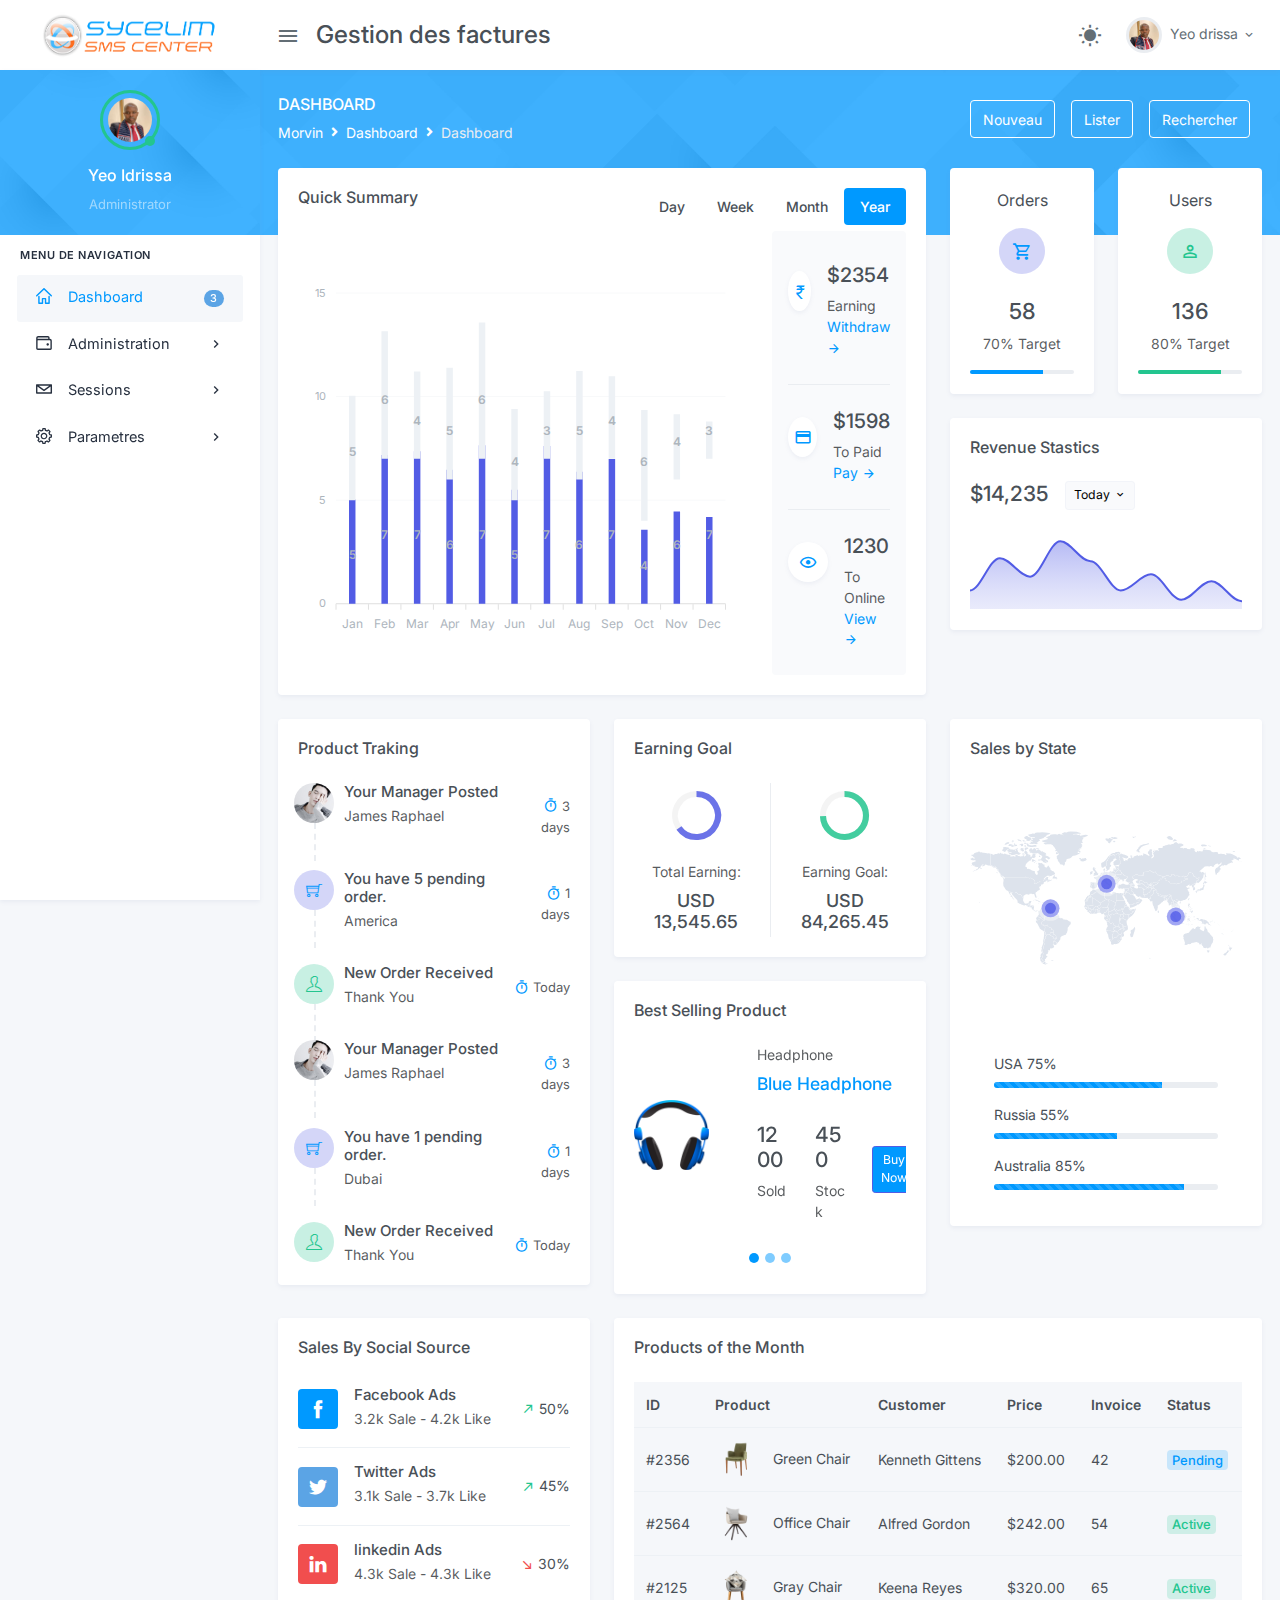
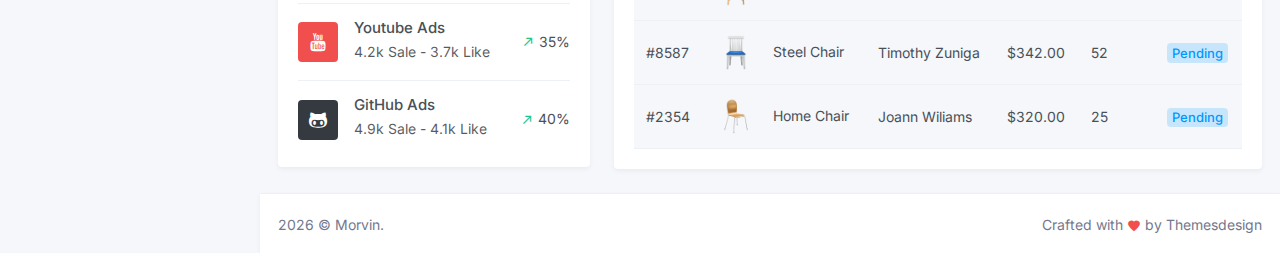
<file: dashboard.html>
<!DOCTYPE html>
<html lang="en">
  <head>
    <meta charset="UTF-8" />
    <meta name="viewport" content="width=device-width, initial-scale=1.0" />
    <title>Document</title>
    <!-- Bootstrap Css -->
    <link
      href="assets/css/bootstrap.min.css"
      id="bootstrap-style"
      rel="stylesheet"
      type="text/css"
    />
    <!-- Icons Css -->
    <link href="assets/css/icons.min.css" rel="stylesheet" type="text/css" />
    <!-- App Css-->
    <link
      href="assets/css/app.min.css"
      id="app-style"
      rel="stylesheet"
      type="text/css"
    />

  </head>
  <body>
    <div id="layout-wrapper">
      <header id="page-topbar">
        <div class="navbar-header">
          <div class="d-flex align-items-center">
            <!-- LOGO -->
            <div class="navbar-brand-box">
              <a href="index.html" class="logo logo-dark">
                <span class="logo-sm">
                  <img src="assets/images/logo.jpg" alt="" height="30" />
                </span>
                <span class="logo-lg">
                  <img src="assets/images/logo-sms2.png" alt="" height="50" />
                </span>
              </a>

              <a href="index.php" class="logo logo-light">
                <span class="logo-sm">
                  <img src="assets/images/logo.jpg" alt="" height="30" />
                </span>
                <span class="logo-lg">
                  <img src="assets/images/logo-sms2.png" alt="" height="50" />
                </span>
              </a>
            </div>

            <button
              type="button"
              class="btn btn-sm px-3 font-size-24 header-item waves-effect"
              id="vertical-menu-btn"
            >
              <i class="mdi mdi-menu"></i>
            </button>

            <h3 class="text-bold text-md m-0">Gestion des factures</h3>
          </div>

          <!-- Search input -->

          <div class="d-flex">

            <div class="d-flex">
              <div class="dropdown d-inline-block">
                <button type="button" class="btn header-item noti-icon waves-effect" id="page-header-dark-mode-switch">
                  <i class="mdi mdi-white-balance-sunny"></i>
                </button>


              </div>
              
            </div>

           

         
            <div class="dropdown d-inline-block">
              <button
                type="button"
                class="btn header-item waves-effect"
                id="page-header-user-dropdown"
                data-bs-toggle="dropdown"
                aria-haspopup="true"
                aria-expanded="false"
              >
                <img
                  class="rounded-circle header-profile-user"
                  src="/assets/images/users/yeo.jpg"
                  alt="Header Avatar"
                />
                <span class="d-none d-xl-inline-block ms-1">Yeo drissa</span>
                <i class="mdi mdi-chevron-down d-none d-xl-inline-block"></i>
              </button>
              <div class="dropdown-menu dropdown-menu-end">
                <!-- item-->
                <a class="dropdown-item" href="#"
                  ><i
                    class="mdi mdi-account-circle-outline font-size-16 align-middle me-1"
                  ></i>
                  Profile</a
                >
                <a class="dropdown-item" href="#"
                  ><i
                    class="mdi mdi-wallet-outline font-size-16 align-middle me-1"
                  ></i>
                  My Wallet</a
                >
                <a class="dropdown-item d-block" href="#"
                  ><span class="badge badge-success float-end">11</span
                  ><i
                    class="mdi mdi-cog-outline font-size-16 align-middle me-1"
                  ></i>
                  Settings</a
                >
                <a class="dropdown-item" href="auth-lock-screen.php"
                  ><i
                    class="mdi mdi-lock-open-outline font-size-16 align-middle me-1"
                  ></i>
                  Lock screen</a
                >
                <div class="dropdown-divider"></div>
                <a class="dropdown-item text-danger" href="auth-logout.php"
                  ><i
                    class="mdi mdi-power font-size-16 align-middle me-1 text-danger"
                  ></i>
                  Logout</a
                >
              </div>
            </div>
          </div>
        </div>
      </header>
      <!-- ========== Left Sidebar Start ========== -->
      <div class="vertical-menu">
        <div data-simplebar class="h-100">
          <div class="user-sidebar text-center">
            <div class="dropdown">
              <div class="user-img">
                <img
                  src="/assets/images/users/yeo.jpg"
                  alt=""
                  class="rounded-circle"
                />
                <span class="avatar-online bg-success"></span>
              </div>
              <div class="user-info">
                <h5 class="mt-3 font-size-16 text-white">Yeo Idrissa</h5>
                <span class="font-size-13 text-white-50">Administrator</span>
              </div>
            </div>
          </div>

          <!--- Sidemenu -->
          <div id="sidebar-menu">
            <!-- Left Menu Start -->
            <ul class="metismenu list-unstyled" id="side-menu">
              <li class="menu-title">Menu de navigation</li>

              <li>
                    <a href="dashboard.html" class="waves-effect">
                        <i class="dripicons-home"></i><span class="badge rounded-pill bg-info float-end">3</span>
                        <span>Dashboard</span>
                    </a>
              </li>
              <li>
                <a href="javascript: void(0);" class="has-arrow waves-effect">
                  <i class="dripicons-wallet"></i>
                  <span> Administration</span>
                </a>
                <ul class="sub-menu" aria-expanded="false">
                  <li class=""><a href="index.html" >Inbox</a></li>
                  <li><a href="formulaire.html">Email Read</a></li>
                  <li><a href="email-compose.html">Email Compose</a></li>
                </ul>
              </li>

              <li>
                <a href="javascript: void(0);" class="has-arrow waves-effect">
                  <i class="dripicons-mail"></i>
                  <span>Sessions</span>
                </a>
                <ul class="sub-menu" aria-expanded="false">
                  <li><a href="javascript:void(0);">Inbox</a></li>
                  <li><a href="javascript:void(0);">Email Read</a></li>
                  <li><a href="javascript:void(0);">Email Compose</a></li>
                </ul>
              </li>
              <li>
                <a href="javascript: void(0);" class="has-arrow waves-effect">
                  <i class="dripicons-gear"></i>
                  <span>Parametres</span>
                </a>
                <ul class="sub-menu" aria-expanded="false">
                  <li><a href="javascript:void(0);">Inbox</a></li>
                  <li><a href="javascript:void(0);">Email Read</a></li>
                  <li><a href="javascript:void(0);">Email Compose</a></li>
                </ul>
              </li>
            </ul>
          </div>
          <!-- Sidebar -->
        </div>
      </div>
      <!-- Left Sidebar End -->

      <!-- ============================================================== -->
      <!-- Start right Content here -->
      <!-- ============================================================== -->
      <div class="main-content">
        <div class="page-content">
          <!-- start page title -->
          <div class="page-title-box">
            <div class="container-fluid">
              <div class="row align-items-center">
                <div class="col-sm-6">
                  <div class="page-title">
                    <h4>Dashboard</h4>

                    <ol class="breadcrumb m-0">
                      <li class="breadcrumb-item">
                        <a href="javascript:void(0);">Morvin</a>
                      </li>
                      <li class="breadcrumb-item">
                        <a href="javascript:void(0);">Dashboard</a>
                      </li>
                      <li class="breadcrumb-item active">Dashboard</li>
                    </ol>
                  </div>
                </div>

                <div class="col-sm-6 text-sm-end mt-3 mt-sm-0">
                  <a href="formulaire.html">
                    <button class="btn btn-outline-white mx-12">Nouveau</button>
                  </a>

                  <a href="index.html">
                    <button class="btn btn-outline-white mx-12">Lister</button>
                  </a>

                  <button class="btn btn-outline-white mx-12" data-bs-toggle="modal" data-bs-target=".staticBackdrop" >Rechercher</button>

                  <div class="modal fade staticBackdrop" data-bs-backdrop="static" data-bs-keyboard="false" tabindex="-1" role="dialog" aria-labelledby="staticBackdropLabel" aria-hidden="true">
                          <div class="modal-dialog modal-dialog-centered" role="document">
                              <div class="modal-content">
                                  <form class="" action="#">

                                          <div class="modal-header">
                                          <h5 class="modal-title" id="staticBackdropLabel">Rechercher</h5>
                                          <button type="button" class="btn-close" data-bs-dismiss="modal" aria-label="Close"></button>
                                          </div>
                                          <div class="modal-body">
                                          <div class="mb-3">
                           
                                                <input
                                                  class="form-control"
                                                  type="email"
                                                  id="username"
                                                  required=""
                                                  placeholder="Rechercher..."
                                                />
                                          </div>

                                          <div class="mb-3 d-flex gap-3">
                                                <div class="form-check">
                                                  <input
                                                    type="checkbox"
                                                    class="form-check-input"
                                                    id="checkName"
                                                  />
                                                  <label
                                                    class="form-check-label"
                                                    for="checkName"
                                                    >name
                                                    </label
                                                  >

                                                </div>
                                                <div class="form-check">
                                                  <input
                                                    type="checkbox"
                                                    class="form-check-input"
                                                    id="checkPosition"
                                                  />
                                                  <label
                                                    class="form-check-label"
                                                    for="checkPosition"
                                                    >position
                                                    </label
                                                  >

                                                </div>
                                                <div class="form-check">
                                                  <input
                                                    type="checkbox"
                                                    class="form-check-input"
                                                    id="checkSalary"
                                                  />
                                                  <label
                                                    class="form-check-label"
                                                    for="checkSalary"
                                                    >salary
                                                    </label
                                                  >

                                                </div>
                                          </div>

                                          </div>
                              


                                          <div class="modal-footer">
                                          
                              <div>
                                <button class="btn btn-outline" type="submit">
                                  Rechercher
                                </button>
                              </div>

                                          </div>
                                  </form>
                              </div>
                          </div>
                  </div>
                </div>
              </div>
            </div>
          </div>
          <!--  end page title -->

          <!-- start  data table -->
            <div class="container-fluid">

                    <div class="page-content-wrapper">


                        <div class="row">
                            <div class="col-xl-8">
                                <div class="card">
                                    <div class="card-body">

                                       

                                        <h4 class="header-title mb-4 float-sm-start">Quick Summary</h4>

                                        <div class="float-sm-end">
                                            <ul class="nav nav-pills">
                                                <li class="nav-item">
                                                    <a class="nav-link" href="#">Day</a>
                                                </li>
                                                <li class="nav-item">
                                                    <a class="nav-link" href="#">Week</a>
                                                </li>
                                                <li class="nav-item">
                                                    <a class="nav-link" href="#">Month</a>
                                                </li>
                                                <li class="nav-item">
                                                    <a class="nav-link active" href="#">Year</a>
                                                </li>
                                            </ul>
                                        </div>

                                        <div class="clearfix"></div>
                                       

                                        <div class="row align-items-center">
                                            <div class="col-xl-9">

                                                <div>
                                                    <div id="stacked-column-chart" class="apex-charts" dir="ltr"></div>
                                                </div>

                                            </div>


                                            <div class="col-xl-3">
                                                <div class="dash-info-widget mt-4 mt-lg-0 py-4 px-3 rounded">

                                                  

                                                    <div class="media dash-main-border pb-2 mt-2">
                                                        <div class="avatar-sm mb-3 mt-2">
                                                            <span class="avatar-title rounded-circle bg-white shadow">
                                                                    <i class="mdi mdi-currency-inr text-primary font-size-18"></i>
                                                                </span>
                                                        </div>
                                                       <div class="media-body ps-3">

                                                        <h4 class="font-size-20">$2354</h4>
                                                        <p class="text-muted">Earning <a href="#" class="text-primary">Withdraw <i class="mdi mdi-arrow-right"></i></a>
                                                        </p>

                                                       </div>
                                                      
                                                    </div>

                                                  

                                                  

                                                    <div class="media mt-4 dash-main-border pb-2">
                                                        <div class="avatar-sm mb-3 mt-2">
                                                            <span class="avatar-title rounded-circle bg-white shadow">
                                                                    <i class="mdi mdi-credit-card-outline text-primary font-size-18"></i>
                                                                </span>
                                                        </div>
                                                        <div class="media-body ps-3">
                                                            <h4 class="font-size-20">$1598</h4>
                                                        <p class="text-muted">To Paid <a href="#" class="text-primary">Pay <i class="mdi mdi-arrow-right"></i></a></p>
                                                        </div>
                                                    </div>

                                                 

                                                    <div class="media mt-4">
                                                        <div class="avatar-sm mb-2 mt-2">
                                                            <span class="avatar-title rounded-circle bg-white shadow">
                                                                    <i class="mdi mdi-eye-outline text-primary font-size-18"></i>
                                                                </span>
                                                        </div>
                                                       <div class="media-body ps-3">
                                                        <h4 class="font-size-20">1230</h4>
                                                        <p class="text-muted mb-0">To Online <a href="#" class="text-primary">View <i class="mdi mdi-arrow-right"></i></a></p>
                                                       </div>
                                                    </div>
                                                </div>
                                            </div>


                                        </div>


                                    </div>
                                </div>
                            </div>


                            <div class="col-xl-4">
                                <div class="row">
                                    <div class="col-xl-6 col-md-6">
                                        <div class="card">
                                            <div class="card-body">
                                                <div class="text-center">
                                                    <p class="font-size-16">Orders</p>
                                                    <div class="mini-stat-icon mx-auto mb-4 mt-3">
                                                        <span class="avatar-title rounded-circle bg-soft-primary">
                                                                <i class="mdi mdi-cart-outline text-primary font-size-20"></i>
                                                            </span>
                                                    </div>
                                                    <h5 class="font-size-22">58</h5>
    
                                                    <p class="text-muted">70% Target</p>

                                                    <div class="progress mt-3" style="height: 4px;">
                                                        <div class="progress-bar progress-bar bg-primary" role="progressbar" style="width: 70%" aria-valuenow="70" aria-valuemin="0" aria-valuemax="70">
                                                        </div>
                                                        
                                                    </div>
                                                </div>
                                            </div>
                                        </div>

                                        
                                    </div>

                                    <div class="col-xl-6 col-md-6">
                                        <div class="card">
                                            <div class="card-body">
                                                <div class="text-center">
                                                    <p class="font-size-16">Users</p>
                                                    <div class="mini-stat-icon mx-auto mb-4 mt-3">
                                                        <span class="avatar-title rounded-circle bg-soft-success">
                                                                <i class="mdi mdi-account-outline text-success font-size-20"></i>
                                                            </span>
                                                    </div>
                                                    <h5 class="font-size-22">136</h5>
    
                                                    <p class="text-muted">80% Target</p>

                                                    <div class="progress mt-3" style="height: 4px;">
                                                        <div class="progress-bar progress-bar bg-success" role="progressbar" style="width: 80%" aria-valuenow="80" aria-valuemin="0" aria-valuemax="80">
                                                        </div>
                                                        
                                                    </div>
                                                </div>
                                            </div>
                                        </div>

                                        
                                    </div>
                                </div>

                                <div class="card">
                                    <div class="card-body">
                                        <h4 class="header-title mb-4">Revenue Stastics</h4>

                                        <div class="media">

                                            <h4>$14,235 </h4>


                                            <div class="media-body ps-3">

                                                <div class="dropdown">
                                                    <button class="btn btn-light btn-sm dropdown-toggle" type="button"
                                                        id="dropdownMenuButton" data-bs-toggle="dropdown"
                                                        aria-haspopup="true" aria-expanded="false">
                                                        Today<i class="mdi mdi-chevron-down ms-1"></i>
                                                    </button>
                                                    <div class="dropdown-menu" aria-labelledby="dropdownMenuButton">
                                                        <a class="dropdown-item" href="#">Yesterday</a>
                                                        <a class="dropdown-item" href="#">Last Week</a>
                                                        <a class="dropdown-item" href="#">last Month</a>
                                                    </div>
                                                </div>

                                            </div>
                                        </div>

                                        <div class="mt-3">
                                            <div id="stastics-chart"></div>
                                        </div>

                                    </div>
                                </div>
                            </div>

                        </div>

                        <div class="row">

                            <div class="col-xl-4">
                                <div class="card">
                                    <div class="card-body">

                                        <h4 class="header-title mb-4">Product Traking</h4>


                                        <ul class="list-unstyled activity-wid mb-0">

                                            <li class="activity-list activity-border">
                                                <div class="activity-icon avatar-sm">
                                               
                                                  <img src="assets/images/users/avatar-7.jpg" class="avatar-sm rounded-circle" alt="">
                                                      
                                                </div>
                                                <div class="media">
                                                    <div class="me-3">
                                                     <h5 class="font-size-15 mb-1">Your Manager Posted</h5>
                                                     <p class="text-muted font-size-14 mb-0">James Raphael</p>
                                                    </div>

                                                    <div class="media-body">
                                                        <div class="text-end d-none d-md-block">
                                                        <p class="text-muted font-size-13 mt-2 pt-1 mb-0"><i class="mdi mdi-timer-outline font-size-15 text-primary"></i> 3 days</p>
                                                        </div>
                                                    </div>
                                                   
                                                </div>
                                            </li>

                                            <li class="activity-list activity-border">
                                                <div class="activity-icon avatar-sm">
                                                    <span class="avatar-title bg-soft-primary text-primary rounded-circle">
                                                                <i class="ti-shopping-cart font-size-16"></i>
                                                            </span>
                                                </div>
                                                <div class="media">
                                                    <div class="me-3">
                                                        <h5 class="font-size-15 mb-1">You have 5 pending order.</h5>
                                                        <p class="text-muted font-size-14 mb-0">America</p>
                                                    </div>

                                                    <div class="media-body">
                                                        <div class="text-end d-none d-md-block">
                                                        <p class="text-muted font-size-13 mt-2 pt-1 mb-0"><i class="mdi mdi-timer-outline font-size-15 text-primary"></i> 1 days</p>
                                                        </div>
                                                    </div>


                                                </div>
                                            </li>

                                            <li class="activity-list activity-border">
                                                <div class="activity-icon avatar-sm">
                                                    <span class="avatar-title bg-soft-success text-success rounded-circle">
                                                                <i class="ti-user font-size-16"></i>
                                                            </span>
                                                </div>
                                                <div class="media">
                                                    <div class="me-3">
                                                        <h5 class="font-size-15 mb-1">New Order Received</h5>
                                                        <p class="text-muted font-size-14 mb-0">Thank You</p>
                                                    </div>

                                                    <div class="media-body">
                                                        <div class="text-end d-none d-md-block">
                                                        <p class="text-muted font-size-13 mt-2 pt-1 mb-0"><i class="mdi mdi-timer-outline font-size-15 text-primary"></i> Today</p>
                                                        </div>
                                                    </div>
                                                </div>
                                            </li>

                                            <li class="activity-list activity-border">
                                                <div class="activity-icon avatar-sm">
                                               
                                                  <img src="assets/images/users/avatar-7.jpg" class="avatar-sm rounded-circle" alt="">
                                                      
                                                </div>
                                                <div class="media">
                                                    <div class="me-3">
                                                     <h5 class="font-size-15 mb-1">Your Manager Posted</h5>
                                                     <p class="text-muted font-size-14 mb-0">James Raphael</p>
                                                    </div>

                                                    <div class="media-body">
                                                        <div class="text-end d-none d-md-block">
                                                        <p class="text-muted font-size-13 mt-2 pt-1 mb-0"><i class="mdi mdi-timer-outline font-size-15 text-primary"></i> 3 days</p>
                                                        </div>
                                                    </div>
                                                   
                                                </div>
                                            </li>

                                            <li class="activity-list activity-border">
                                                <div class="activity-icon avatar-sm">
                                                    <span class="avatar-title bg-soft-primary text-primary rounded-circle">
                                                                <i class="ti-shopping-cart font-size-16"></i>
                                                            </span>
                                                </div>
                                                <div class="media">
                                                    <div class="me-3">
                                                        <h5 class="font-size-15 mb-1">You have 1 pending order.</h5>
                                                        <p class="text-muted font-size-14 mb-0">Dubai</p>
                                                    </div>

                                                    <div class="media-body">
                                                        <div class="text-end d-none d-md-block">
                                                        <p class="text-muted font-size-13 mt-2 pt-1 mb-0"><i class="mdi mdi-timer-outline font-size-15 text-primary"></i> 1 days</p>
                                                        </div>
                                                    </div>

                                                </div>
                                            </li>

                                            <li class="activity-list">
                                                <div class="activity-icon avatar-sm">
                                                    <span class="avatar-title bg-soft-success text-success rounded-circle">
                                                                <i class="ti-user font-size-16"></i>
                                                            </span>
                                                </div>
                                                <div class="media">
                                                    <div class="me-3">
                                                        <h5 class="font-size-15 mb-1">New Order Received</h5>
                                                        <p class="text-muted font-size-14 mb-0">Thank You</p>
                                                    </div>

                                                    <div class="media-body">
                                                        <div class="text-end d-none d-md-block">
                                                        <p class="text-muted font-size-13 mt-2 pt-1 mb-0"><i class="mdi mdi-timer-outline font-size-15 text-primary"></i> Today</p>
                                                        </div>
                                                    </div>
                                                </div>
                                            </li>

                                            
                                        </ul>

                                    </div>
                                </div>
                            </div>


                            <div class="col-xl-4">
                                <div class="card">
                                    <div class="card-body">
                                        <h4 class="header-title mb-4">Earning Goal</h4>

                                        <div class="mt-2 text-center">
                                           

                                            <div class="row">
                                                <div class="col-md-6">

                                                    <div class="mt-4 mt-sm-0">


                                                        <div id="list-chart-1" class="apex-charts" dir="ltr"></div>
                                                        <p class="text-muted mb-2 mt-2 pt-1">Total Earning:</p>
                                                        <h5 class="font-size-18 mb-1">USD 13,545.65</h5>
                                                    </div>
                                                </div>



                                                <div class="col-md-6 dash-goal">

                                                    <div class="mt-4 mt-sm-0">

                                                        <div id="list-chart-2" class="apex-charts" dir="ltr"></div>

                                                        <p class="text-muted mb-2 mt-2 pt-1">Earning Goal:</p>
                                                        <h5 class="font-size-18 mb-1">USD 84,265.45</h5>


                                                    </div>


                                                </div>
                                            </div>

                                        </div>

                                    </div>
                                </div>

                                <div class="card">
                                    <div class="card-body">
                                        <h4 class="header-title mb-4">Best Selling Product</h4>



                                        <div id="carouselExampleIndicators" class="carousel slide" data-bs-ride="carousel">
                                            <div class="carousel-indicators">
                                                <button type="button" data-bs-target="#carouselExampleIndicators" data-bs-slide-to="0" class="active" aria-current="true" aria-label="Slide 1"></button>
                                                <button type="button" data-bs-target="#carouselExampleIndicators" data-bs-slide-to="1" aria-label="Slide 2"></button>
                                                <button type="button" data-bs-target="#carouselExampleIndicators" data-bs-slide-to="2" aria-label="Slide 3"></button>
                                              </div>
                                            <div class="carousel-inner">

                                                <div class="carousel-item active">
                                                    <div class="row align-items-center mb-5">
                                                        <div class="col-md-4">
                                                            <img src="assets/images/product/img-3.png"
                                                                class="img-fluid me-3" alt="">
                                                        </div>
                                                        <div class="col-md-7 offset-md-1">

                                                          <div class="mt-4 mt-sm-0">
                                                            <p class="text-muted mb-2">Headphone</p>

                                                            <h5 class="text-primary">Blue Headphone</h5>



                                                            <div class="row no-gutters mt-4">

                                                                <div class="col-4">

                                                                    <div class="mt-1">
                                                                        <h4>1200</h4>
                                                                        <p class="text-muted mb-1">Sold</p>
                                                                    </div>

                                                                </div>
                                                                <div class="col-4">

                                                                    <div class="mt-1">
                                                                        <h4>450</h4>
                                                                        <p class="text-muted mb-1">Stock</p>
                                                                    </div>


                                                                </div>

                                                                <div class="col-4">
                                                                    <div class="mt-4 pt-1">
                                                                        <a href="" class="btn btn-primary btn-sm">Buy
                                                                            Now</a>
                                                                    </div>
                                                                </div>


                                                            </div>
                                                          </div>


                                                        </div>
                                                    </div>
                                                </div>

                                                <div class="carousel-item">
                                                    <div class="row align-items-center mb-5">
                                                        <div class="col-md-4">
                                                            <img src="assets/images/product/img-5.png"
                                                                class="img-fluid me-3" alt="">
                                                        </div>
                                                        <div class="col-md-7 offset-md-1">

                                                           <div class="mt-4 mt-sm-0">
                                                            <p class="text-muted mb-2">T-shirt</p>

                                                            <h5 class="text-primary">Blue T-shirt</h5>



                                                            <div class="row no-gutters mt-4">

                                                                <div class="col-4">

                                                                    <div class="mt-1">
                                                                        <h4>800</h4>
                                                                        <p class="text-muted mb-1">Sold</p>
                                                                    </div>

                                                                </div>
                                                                <div class="col-4">

                                                                    <div class="mt-1">
                                                                        <h4>250</h4>
                                                                        <p class="text-muted mb-1">Stock</p>
                                                                    </div>


                                                                </div>

                                                                <div class="col-4">
                                                                    <div class="mt-4 pt-1">
                                                                        <a href="" class="btn btn-primary btn-sm">Buy
                                                                            Now</a>
                                                                    </div>
                                                                </div>


                                                            </div>
                                                           </div>


                                                        </div>
                                                    </div>
                                                </div>



                                                <div class="carousel-item">
                                                    <div class="row align-items-center mb-5">
                                                        <div class="col-md-4">
                                                            <img src="assets/images/product/img-1.png"
                                                                class="img-fluid me-3" alt="">
                                                        </div>
                                                        <div class="col-md-7 offset-md-1">

                                                           <div class="mt-4 mt-sm-0">
                                                            <p class="text-muted mb-2">Sonic</p>

                                                            <h5 class="text-primary">Alarm clock</h5>



                                                            <div class="row no-gutters mt-4">

                                                                <div class="col-4">

                                                                    <div class="mt-1">
                                                                        <h4>600</h4>
                                                                        <p class="text-muted mb-1">Sold</p>
                                                                    </div>

                                                                </div>
                                                                <div class="col-4">

                                                                    <div class="mt-1">
                                                                        <h4>150</h4>
                                                                        <p class="text-muted mb-1">Stock</p>
                                                                    </div>


                                                                </div>

                                                                <div class="col-4">
                                                                    <div class="mt-4 pt-1">
                                                                        <a href="" class="btn btn-primary btn-sm">Buy
                                                                            Now</a>
                                                                    </div>
                                                                </div>


                                                            </div>
                                                           </div>


                                                        </div>
                                                    </div>
                                                </div>

                                            </div>

                                        </div>

                                    </div>

                                </div>

                               


                                


                            </div>


                            <div class="col-xl-4">
                                <div class="card">
                                    <div class="card-body">

                                        <h4 class="header-title mb-4">Sales by State</h4>

                                        <div id="world-map-markers" style="height: 230px"></div>

                                        <div class="px-4 py-3 mt-4">
                                            <p class="mb-1">USA <span class="float-right">75%</span></p>
                                            <div class="progress mt-2" style="height: 6px;">
                                                <div class="progress-bar progress-bar-striped bg-primary"
                                                    role="progressbar" style="width: 75%" aria-valuenow="75"
                                                    aria-valuemin="0" aria-valuemax="75">
                                                </div>
                                            </div>

                                            <p class="mt-3 mb-1">Russia <span class="float-right">55%</span></p>
                                            <div class="progress mt-2" style="height: 6px;">
                                                <div class="progress-bar progress-bar-striped bg-primary"
                                                    role="progressbar" style="width: 55%" aria-valuenow="55"
                                                    aria-valuemin="0" aria-valuemax="55">
                                                </div>
                                            </div>

                                            <p class="mt-3 mb-1">Australia <span class="float-right">85%</span></p>
                                            <div class="progress mt-2" style="height: 6px;">
                                                <div class="progress-bar progress-bar-striped bg-primary"
                                                    role="progressbar" style="width: 85%" aria-valuenow="85"
                                                    aria-valuemin="0" aria-valuemax="85">
                                                </div>
                                            </div>
                                        </div>

                                    </div>
                                </div>


                            </div>


                          


                        </div>

                        <div class="row">

                            <div class="col-xl-4">
                                <div class="card">
                                    <div class="card-body">
                                        <h4 class="header-title mb-4">Sales By Social Source

                                        </h4>

                                        <ul class="inbox-wid list-unstyled mb-0">
                                            <li class="inbox-list-item">
                                                <a href="#">
                                                    <div class="media">
                                                        <div class="me-3 align-self-center">
                                                            <div class="avatar-sm rounded bg-primary align-self-center">
                                                                <span class="avatar-title">
                                                                    <i class="ti-facebook text-white font-size-18"></i>
                                                                </span>
                                                            </div>
                                                        </div>
                                                        <div class="media-body overflow-hidden mt-1">
                                                            <h5 class="font-size-15 mb-1">Facebook Ads</h5>
                                                            <p class="text-muted mb-0">3.2k Sale - 4.2k Like</p>
                                                        </div>
                                                        <p class="ms-2 pt-3">
                                                            <i class="mdi mdi-arrow-top-right text-success me-1"></i>50%
                                                        </p>
                                                    </div>
                                                </a>
                                            </li>
                                            <li class="inbox-list-item">
                                                <a href="#">
                                                    <div class="media">
                                                        <div class="me-3 align-self-center">
                                                            <div class="avatar-sm rounded bg-info align-self-center">
                                                                <span class="avatar-title">
                                                                    <i
                                                                        class="ti-twitter-alt text-white font-size-18"></i>
                                                                </span>
                                                            </div>
                                                        </div>
                                                        <div class="media-body overflow-hidden mt-1">
                                                            <h5 class="font-size-15 mb-1">Twitter Ads</h5>
                                                            <p class="text-muted mb-0">3.1k Sale - 3.7k Like</p>
                                                        </div>
                                                        <p class="ms-2 pt-3">
                                                            <i class="mdi mdi-arrow-top-right text-success me-1"></i>45%
                                                        </p>
                                                    </div>
                                                </a>
                                            </li>
                                            <li class="inbox-list-item">
                                                <a href="#">
                                                    <div class="media">
                                                        <div class="me-3 align-self-center">
                                                            <div class="avatar-sm rounded bg-danger align-self-center">
                                                                <span class="avatar-title">
                                                                    <i class="ti-linkedin text-white font-size-18"></i>
                                                                </span>
                                                            </div>
                                                        </div>
                                                        <div class="media-body overflow-hidden mt-1">
                                                            <h5 class="font-size-15 mb-1">linkedin Ads</h5>
                                                            <p class="text-muted mb-0">4.3k Sale - 4.3k Like</p>
                                                        </div>
                                                        <p class="ms-2 pt-3">
                                                            <i
                                                                class="mdi mdi-arrow-bottom-right text-danger me-1"></i>30%
                                                        </p>
                                                    </div>
                                                </a>
                                            </li>


                                            <li class="inbox-list-item">
                                                <a href="#">
                                                    <div class="media">
                                                        <div class="me-3 align-self-center">
                                                            <div class="avatar-sm rounded bg-danger align-self-center">
                                                                <span class="avatar-title">
                                                                    <i class="ti-youtube text-white font-size-18"></i>
                                                                </span>
                                                            </div>
                                                        </div>
                                                        <div class="media-body overflow-hidden mt-1">
                                                            <h5 class="font-size-15 mb-1">Youtube Ads</h5>
                                                            <p class="text-muted mb-0">4.2k Sale - 3.7k Like</p>
                                                        </div>
                                                        <p class="ms-2 pt-3">
                                                            <i class="mdi mdi-arrow-top-right text-success me-1"></i>35%
                                                        </p>
                                                    </div>
                                                </a>
                                            </li>

                                            <li class="inbox-list-item">
                                                <a href="#" class="pb-0">
                                                    <div class="media">
                                                        <div class="me-3 align-self-center">
                                                            <div class="avatar-sm rounded bg-dark align-self-center">
                                                                <span class="avatar-title">
                                                                    <i class="ti-github text-white font-size-18"></i>
                                                                </span>
                                                            </div>
                                                        </div>
                                                        <div class="media-body overflow-hidden mt-1">
                                                            <h5 class="font-size-15 mb-1">GitHub Ads</h5>
                                                            <p class="text-muted mb-2">4.9k Sale - 4.1k Like</p>
                                                        </div>
                                                        <p class="ms-2 pt-3">
                                                            <i class="mdi mdi-arrow-top-right text-success me-1"></i>40%
                                                        </p>
                                                    </div>
                                                </a>
                                            </li>
                                        </ul>


                                    </div>
                                </div>
                            </div>

                            <div class="col-xl-8">
                                <div class="card">
                                    <div class="card-body">
                                        <h4 class="header-title mb-4">Products of the Month</h4>
                                        <div class="table-responsive">
                                            <table class="table table-centered table-nowrap mb-0">
                                                <thead class="thead-light">
                                                    <tr>
                                                        <th>ID</th>
                                                        <th>Product</th>

                                                        <th>Customer</th>
                                                        <th>Price</th>
                                                        <th>Invoice</th>
                                                        <th>Status</th>
                                                    </tr>
                                                </thead>
                                                <tbody>
                                                    <tr>
                                                        <td>#2356</td>
                                                        <td><img src="assets/images/product/img-7.png" width="42" class="me-3" alt="">Green Chair</td>
                                                        <td>Kenneth Gittens</td>
                                                        <td>$200.00</td>
                                                        <td>42</td>
                                                        <td><span
                                                                class="badge badge-pill badge-soft-primary font-size-13">Pending</span>
                                                        </td>
                                                    </tr>

                                                    <tr>
                                                        <td>#2564</td>
                                                        <td><img src="assets/images/product/img-8.png" width="42" class="me-3" alt="">Office Chair</td>
                                                        <td>Alfred Gordon</td>
                                                        <td>$242.00</td>
                                                        <td>54</td>
                                                        <td><span
                                                                class="badge badge-pill badge-soft-success font-size-13">Active</span>
                                                        </td>
                                                    </tr>

                                                   

                                                    <tr>
                                                        <td>#2125</td>
                                                        <td><img src="assets/images/product/img-10.png" width="42" class="me-3" alt="">Gray Chair</td>
                                                        <td>Keena Reyes</td>
                                                        <td>$320.00</td>
                                                        <td>65</td>
                                                        <td><span
                                                                class="badge badge-pill badge-soft-success font-size-13">Active</span>
                                                        </td>
                                                    </tr>

                                                    <tr>
                                                        <td>#8587</td>
                                                        <td><img src="assets/images/product/img-11.png" width="42" class="me-3" alt="">Steel Chair</td>
                                                        <td>Timothy Zuniga</td>
                                                        <td>$342.00</td>
                                                        <td>52</td>
                                                        <td><span
                                                                class="badge badge-pill badge-soft-primary font-size-13">Pending</span>
                                                        </td>
                                                    </tr>

                                                    <tr>
                                                        <td>#2354</td>
                                                        <td><img src="assets/images/product/img-12.png" width="42" class="me-3" alt="">Home Chair</td>
                                                        <td>Joann Wiliams</td>
                                                        <td>$320.00</td>
                                                        <td>25</td>
                                                        <td><span
                                                                class="badge badge-pill badge-soft-primary font-size-13">Pending</span>
                                                        </td>
                                                    </tr>


                                                </tbody>
                                            </table>
                                        </div>
                                        <!-- end table-responsive -->
                                    </div>
                                </div>
                            </div>


                        </div>


                    </div>


                </div> <!-- container-fluid -->
        </div>

        <footer class="footer">
          <div class="container-fluid">
            <div class="row">
              <div class="col-sm-6">
                <script>
                  document.write(new Date().getFullYear());
                </script>
                © Morvin.
              </div>
              <div class="col-sm-6">
                <div class="text-sm-end d-none d-sm-block">
                  Crafted with <i class="mdi mdi-heart text-danger"></i> by
                  Themesdesign
                </div>
              </div>
            </div>
          </div>
        </footer>
      </div>
    </div>
  </body>

  <!-- JAVASCRIPT -->
  <script src="assets/libs/jquery/jquery.min.js"></script>
  <script src="assets/libs/bootstrap/js/bootstrap.bundle.min.js"></script>
  <script src="assets/libs/metismenu/metisMenu.min.js"></script>
  <script src="assets/libs/simplebar/simplebar.min.js"></script>
  <script src="assets/libs/node-waves/waves.min.js"></script>
  <!-- Required datatable js -->
  <script src="assets/libs/datatables.net/js/jquery.dataTables.min.js"></script>
  <script src="assets/libs/datatables.net-bs4/js/dataTables.bootstrap4.min.js"></script>
  <!-- Buttons examples -->
  <script src="assets/libs/datatables.net-buttons/js/dataTables.buttons.min.js"></script>
  <script src="assets/libs/datatables.net-buttons-bs4/js/buttons.bootstrap4.min.js"></script>
  <script src="assets/libs/jszip/jszip.min.js"></script>
  <script src="assets/libs/pdfmake/build/pdfmake.min.js"></script>
  <script src="assets/libs/pdfmake/build/vfs_fonts.js"></script>
  <script src="assets/libs/datatables.net-buttons/js/buttons.html5.min.js"></script>
  <script src="assets/libs/datatables.net-buttons/js/buttons.print.min.js"></script>
  <script src="assets/libs/datatables.net-buttons/js/buttons.colVis.min.js"></script>
  <!-- Responsive examples -->
  <script src="assets/libs/datatables.net-responsive/js/dataTables.responsive.min.js"></script>
  <script src="assets/libs/datatables.net-responsive-bs4/js/responsive.bootstrap4.min.js"></script>

  <!-- Datatable init js -->
  <script src="assets/js/pages/datatables.init.js"></script>

        
        <!-- DataTables -->
        <link href="assets/libs/datatables.net-bs4/css/dataTables.bootstrap4.min.css" rel="stylesheet" type="text/css" />
        <link href="assets/libs/datatables.net-buttons-bs4/css/buttons.bootstrap4.min.css" rel="stylesheet" type="text/css" />

        <!-- Responsive datatable examples -->
        <link href="assets/libs/datatables.net-responsive-bs4/css/responsive.bootstrap4.min.css" rel="stylesheet" type="text/css" />  

    </head>

  <script src="assets/js/app.js"></script>

    <!-- apexcharts -->
    <script src="assets/libs/apexcharts/apexcharts.min.js"></script>

    <!-- Plugins js-->
    <script src="assets/libs/admin-resources/jquery.vectormap/jquery-jvectormap-1.2.2.min.js"></script>
    <script src="assets/libs/admin-resources/jquery.vectormap/maps/jquery-jvectormap-world-mill-en.js"></script>

    <script src="assets/js/pages/dashboard.init.js"></script>


</html>
</file>
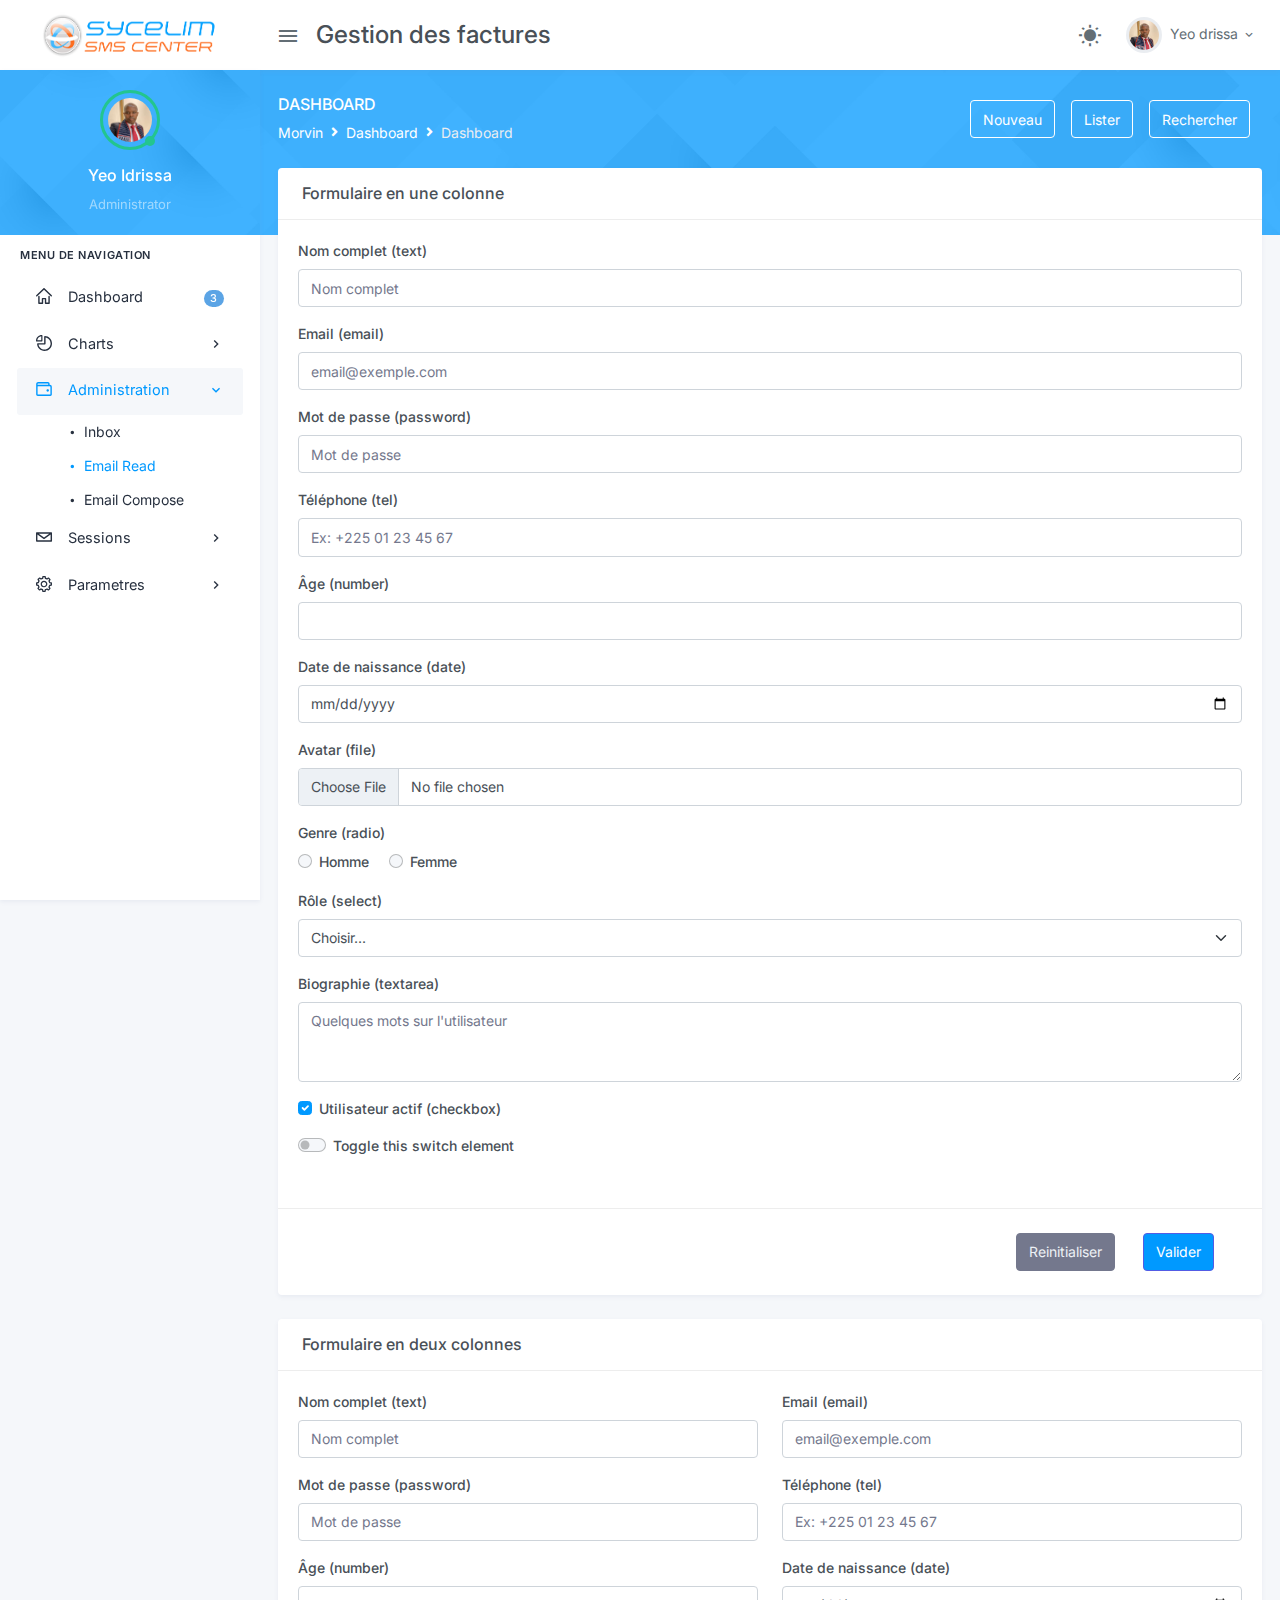
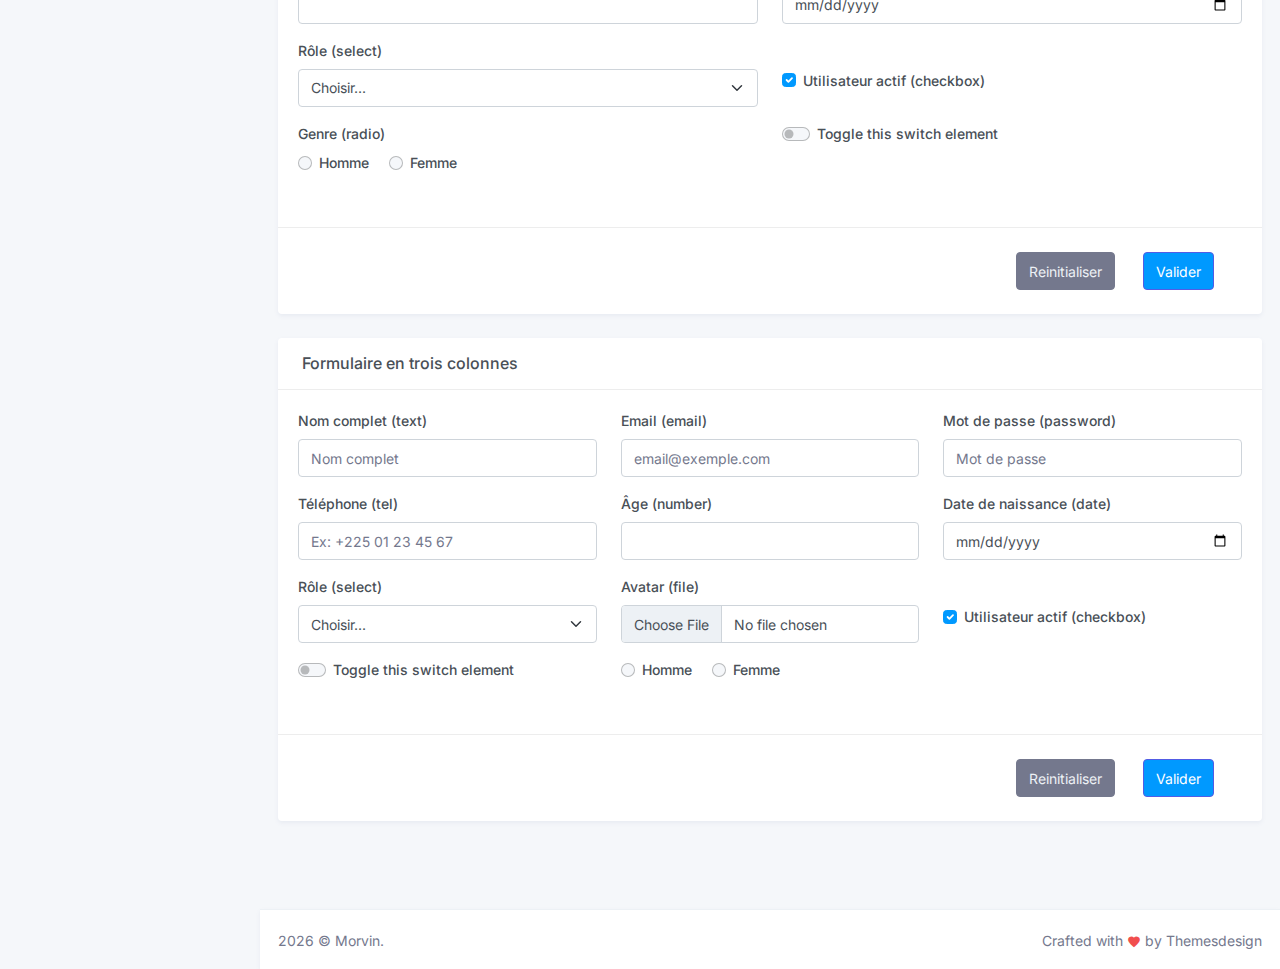
<file: formulaire.html>
<!DOCTYPE html>
<html lang="en">
  <head>
    <meta charset="UTF-8" />
    <meta name="viewport" content="width=device-width, initial-scale=1.0" />
    <title>Formulaire</title>
    <!-- Bootstrap Css -->
    <link
      href="assets/css/bootstrap.min.css"
      id="bootstrap-style"
      rel="stylesheet"
      type="text/css"
    />
    <!-- Icons Css -->
    <link href="assets/css/icons.min.css" rel="stylesheet" type="text/css" />
    <!-- App Css-->
    <link
      href="assets/css/app.min.css"
      id="app-style"
      rel="stylesheet"
      type="text/css"
    />
   
  </head>
  <body>
    <div id="layout-wrapper">
      <header id="page-topbar">
        <div class="navbar-header">
          <div class="d-flex align-items-center">
            <!-- LOGO -->
            <div class="navbar-brand-box">
              <a href="index.html" class="logo logo-dark">
                <span class="logo-sm">
                  <img src="assets/images/logo.jpg" alt="" height="30" />
                </span>
                <span class="logo-lg">
                  <img src="assets/images/logo-sms2.png" alt="" height="50" />
                </span>
              </a>

              <a href="index.php" class="logo logo-light">
                <span class="logo-sm">
               <img src="assets/images/logo.jpg" alt="" height="30" />
                </span>
                <span class="logo-lg">
  <img src="assets/images/logo-sms2.png" alt="" height="50" />                </span>
              </a>
            </div>

            <button
              type="button"
              class="btn btn-sm px-3 font-size-24 header-item waves-effect"
              id="vertical-menu-btn"
            >
              <i class="mdi mdi-menu"></i>
            </button>

            <h3 className="text-bold text-md ">Gestion des factures</h3>

          </div>

          <!-- Search input -->

          <div class="d-flex">
            <div class="d-flex">
              <div class="dropdown d-inline-block">
                <button type="button" class="btn header-item noti-icon waves-effect" id="page-header-dark-mode-switch">
                  <i class="mdi mdi-white-balance-sunny"></i>
                </button>
              </div>
            </div>

         
            <div class="dropdown d-inline-block">
              <button
                type="button"
                class="btn header-item waves-effect"
                id="page-header-user-dropdown"
                data-bs-toggle="dropdown"
                aria-haspopup="true"
                aria-expanded="false"
              >
                <img
                  class="rounded-circle header-profile-user"
                  src="/assets/images/users/yeo.jpg"
                  alt="Header Avatar"
                />
                <span class="d-none d-xl-inline-block ms-1">Yeo drissa</span>
                <i class="mdi mdi-chevron-down d-none d-xl-inline-block"></i>
              </button>
              <div class="dropdown-menu dropdown-menu-end">
                <!-- item-->
                <a class="dropdown-item" href="#"
                  ><i
                    class="mdi mdi-account-circle-outline font-size-16 align-middle me-1"
                  ></i>
                  Profile</a
                >
                <a class="dropdown-item" href="#"
                  ><i
                    class="mdi mdi-wallet-outline font-size-16 align-middle me-1"
                  ></i>
                  My Wallet</a
                >
                <a class="dropdown-item d-block" href="#"
                  ><span class="badge badge-success float-end">11</span
                  ><i
                    class="mdi mdi-cog-outline font-size-16 align-middle me-1"
                  ></i>
                  Settings</a
                >
                <a class="dropdown-item" href="auth-lock-screen.php"
                  ><i
                    class="mdi mdi-lock-open-outline font-size-16 align-middle me-1"
                  ></i>
                  Lock screen</a
                >
                <div class="dropdown-divider"></div>
                <a class="dropdown-item text-danger" href="auth-logout.php"
                  ><i
                    class="mdi mdi-power font-size-16 align-middle me-1 text-danger"
                  ></i>
                  Logout</a
                >
              </div>
            </div>
          </div>
        </div>
      </header>
      <!-- ========== Left Sidebar Start ========== -->
      <div class="vertical-menu">
        <div data-simplebar class="h-100">
          <div class="user-sidebar text-center">
            <div class="dropdown">
              <div class="user-img">
                <img
                  src="/assets/images/users/yeo.jpg"
                  alt=""
                  class="rounded-circle"
                />
                <span class="avatar-online bg-success"></span>
              </div>
              <div class="user-info">
                <h5 class="mt-3 font-size-16 text-white">Yeo Idrissa</h5>
                <span class="font-size-13 text-white-50">Administrator</span>
              </div>
            </div>
          </div>

          <!--- Sidemenu -->
        <div id="sidebar-menu">
            <!-- Left Menu Start -->
            <ul class="metismenu list-unstyled" id="side-menu">
              <li class="menu-title">Menu de navigation</li>

              <li>
                    <a href="index.html" class="waves-effect">
                        <i class="dripicons-home"></i><span class="badge rounded-pill bg-info float-end">3</span>
                        <span>Dashboard</span>
                    </a>
              </li>
              <li>
                    <a href="javascript: void(0);" class="has-arrow waves-effect">
                        <i class="dripicons-graph-pie"></i>
                        <span>Charts</span>
                    </a>
                    <ul class="sub-menu" aria-expanded="false">
                        <li><a href="charts-apex.html">Apex charts</a></li>
                        <li><a href="charts-chartist.html">Chartist</a></li>
                        <li><a href="charts-chartjs.html">Chartjs Chart</a></li>
                        <li><a href="charts-flot.html">Flot Chart</a></li>
                        <li><a href="charts-knob.html">Knob Chart</a></li>
                        <li><a href="charts-sparkline.html">Sparkline Chart</a></li>
                    </ul>
              </li>




              <li>
                <a href="javascript: void(0);" class="has-arrow waves-effect">
                  <i class="dripicons-wallet"></i>
                  <span> Administration</span>
                </a>
                <ul class="sub-menu" aria-expanded="false">
                  <li class=""><a href="table.html" >Inbox</a></li>
                  <li><a href="formulaire.html">Email Read</a></li>
                  <li><a href="email-compose.html">Email Compose</a></li>
                </ul>
              </li>

              <li>
                <a href="javascript: void(0);" class="has-arrow waves-effect">
                  <i class="dripicons-mail"></i>
                  <span>Sessions</span>
                </a>
                <ul class="sub-menu" aria-expanded="false">
                  <li><a href="javascript:void(0);">Inbox</a></li>
                  <li><a href="javascript:void(0);">Email Read</a></li>
                  <li><a href="javascript:void(0);">Email Compose</a></li>
                </ul>
              </li>
              <li>
                <a href="javascript: void(0);" class="has-arrow waves-effect">
                  <i class="dripicons-gear"></i>
                  <span>Parametres</span>
                </a>
                <ul class="sub-menu" aria-expanded="false">
                  <li><a href="javascript:void(0);">Inbox</a></li>
                  <li><a href="javascript:void(0);">Email Read</a></li>
                  <li><a href="javascript:void(0);">Email Compose</a></li>
                </ul>
              </li>
            </ul>
          </div>
          <!-- Sidebar -->
        </div>
      </div>
      <!-- Left Sidebar End -->

      <!-- ============================================================== -->
      <!-- Start right Content here -->
      <!-- ============================================================== -->
      <div class="main-content">
        <div class="page-content">
          <!-- start page title -->
          <div class="page-title-box">
            <div class="container-fluid">
              <div class="row align-items-center">
                <div class="col-sm-6">
                  <div class="page-title">
                    <h4>Dashboard</h4>

                    <ol class="breadcrumb m-0">
                      <li class="breadcrumb-item">
                        <a href="javascript:void(0);">Morvin</a>
                      </li>
                      <li class="breadcrumb-item">
                        <a href="javascript:void(0);">Dashboard</a>
                      </li>
                      <li class="breadcrumb-item active">Dashboard</li>
                    </ol>
                  </div>
                </div>

                <div class="col-sm-6 text-sm-end mt-3 mt-sm-0">
                  <a href="formulaire.html">
                    <button class="btn btn-outline-white mx-12">Nouveau</button>
                  </a>

                  <a href="index.html">
                    <button class="btn btn-outline-white mx-12">Lister</button>
                  </a>

                  <button class="btn btn-outline-white mx-12" data-bs-toggle="modal" data-bs-target=".staticBackdrop" >Rechercher</button>

                  <div class="modal fade staticBackdrop" data-bs-backdrop="static" data-bs-keyboard="false" tabindex="-1" role="dialog" aria-labelledby="staticBackdropLabel" aria-hidden="true">
                          <div class="modal-dialog modal-dialog-centered" role="document">
                              <div class="modal-content">
                                  <form class="" action="#">

                                          <div class="modal-header">
                                          <h5 class="modal-title" id="staticBackdropLabel">Rechercher</h5>
                                          <button type="button" class="btn-close" data-bs-dismiss="modal" aria-label="Close"></button>
                                          </div>
                                          <div class="modal-body">
                                          <div class="mb-3">
                           
                                                <input
                                                  class="form-control"
                                                  type="email"
                                                  id="username"
                                                  required=""
                                                  placeholder="Rechercher..."
                                                />
                                          </div>

                                          <div class="mb-3 d-flex gap-3">
                                                <div class="form-check">
                                                  <input
                                                    type="checkbox"
                                                    class="form-check-input"
                                                    id="checkName"
                                                  />
                                                  <label
                                                    class="form-check-label"
                                                    for="checkName"
                                                    >name
                                                    </label
                                                  >

                                                </div>
                                                <div class="form-check">
                                                  <input
                                                    type="checkbox"
                                                    class="form-check-input"
                                                    id="checkPosition"
                                                  />
                                                  <label
                                                    class="form-check-label"
                                                    for="checkPosition"
                                                    >position
                                                    </label
                                                  >

                                                </div>
                                                <div class="form-check">
                                                  <input
                                                    type="checkbox"
                                                    class="form-check-input"
                                                    id="checkSalary"
                                                  />
                                                  <label
                                                    class="form-check-label"
                                                    for="checkSalary"
                                                    >salary
                                                    </label
                                                  >

                                                </div>
                                          </div>

                                          </div>
                              


                                          <div class="modal-footer">
                                          
                              <div>
                                <button class="btn btn-outline" type="submit">
                                  Rechercher
                                </button>
                              </div>

                                          </div>
                                  </form>
                              </div>
                          </div>
                  </div>
                </div>
              </div>
            </div>
          </div>
          <!--  end page title -->

          <!-- start  data table -->
          <div class="container-fluid">
            <div class="page-content-wrapper">
             <div class="page-content-wrapper mb-5 pb-3">
            
            <div class="row">
              <div class="col-lg-12">
                <div class="card">
                  <form class="needs-validation">
                    <h4 class="ps-4 pt-3 header-title">
                      Formulaire en une colonne
                    </h4>
                    <hr class="mb-0" />
                    <div class="card-body">

                      <div class="mb-3">
                        <label for="fullName" class="form-label">
                          Nom complet (text)
                        </label>
                        <input
                          type="text"
                          class="form-control"
                          id="fullName"
                          placeholder="Nom complet"
                          required
                        />
                      </div>

                      <div class="mb-3">
                        <label for="email" class="form-label">
                          Email (email)
                        </label>
                        <input
                          type="email"
                          class="form-control"
                          id="email"
                          placeholder="email@exemple.com"
                          required
                        />
                      </div>

                      <div class="mb-3">
                        <label for="password" class="form-label">
                          Mot de passe (password)
                        </label>
                        <input
                          type="password"
                          class="form-control"
                          id="password"
                          placeholder="Mot de passe"
                          required
                        />
                      </div>

                      <div class="mb-3">
                        <label for="phone" class="form-label">
                          Téléphone (tel)
                        </label>
                        <input
                          type="tel"
                          class="form-control"
                          id="phone"
                          placeholder="Ex: +225 01 23 45 67"
                        />
                      </div>

                      <div class="mb-3">
                        <label for="age" class="form-label">
                          Âge (number)
                        </label>
                        <input
                          type="number"
                          class="form-control"
                          id="age"
                          min="0"
                          max="120"
                        />
                      </div>

                      <div class="mb-3">
                        <label for="birthdate" class="form-label">
                          Date de naissance (date)
                        </label>
                        <input
                          type="date"
                          class="form-control"
                          id="birthdate"
                        />
                      </div>

                      <div class="mb-3">
                        <label for="avatar" class="form-label">
                          Avatar (file)
                        </label>
                        <input
                          type="file"
                          class="form-control"
                          id="avatar"
                        />
                      </div>

                      <div class="mb-3">
                        <label class="form-label d-block">
                          Genre (radio)
                        </label>
                        <div class="form-check form-check-inline">
                          <input
                            class="form-check-input"
                            type="radio"
                            name="gender"
                            id="genderMale"
                            value="male"
                          />
                          <label
                            class="form-check-label"
                            for="genderMale"
                          >
                            Homme
                          </label>
                        </div>
                        <div class="form-check form-check-inline">
                          <input
                            class="form-check-input"
                            type="radio"
                            name="gender"
                            id="genderFemale"
                            value="female"
                          />
                          <label
                            class="form-check-label"
                            for="genderFemale"
                          >
                            Femme
                          </label>
                        </div>
                      </div>

                      <div class="mb-3">
                        <label for="role" class="form-label">
                          Rôle (select)
                        </label>
                        <select class="form-select" id="role">
                          <option value="">Choisir...</option>
                          <option value="admin">Administrateur</option>
                          <option value="user">Utilisateur</option>
                          <option value="guest">Invité</option>
                        </select>
                      </div>

                      <div class="mb-3">
                        <label for="bio" class="form-label">
                          Biographie (textarea)
                        </label>
                        <textarea
                          class="form-control"
                          id="bio"
                          rows="3"
                          placeholder="Quelques mots sur l'utilisateur"
                        ></textarea>
                      </div>

                      <div class="form-check mb-3">
                        <input
                          class="form-check-input"
                          type="checkbox"
                          value=""
                          id="isActive"
                          checked
                        />
                        <label class="form-check-label" for="isActive">
                          Utilisateur actif (checkbox)
                        </label>
                      </div>

                      <div class="form-check form-switch mb-3" dir="ltr">
                        <input
                          type="checkbox"
                          class="form-check-input"
                          id="customSwitch1"
                        />
                        <label
                          class="form-check-label"
                          for="customSwitch1"
                        >
                          Toggle this switch element
                        </label>
                      </div>

                    </div>
                    <hr />
                    <div class="text-end pt-2 pb-4 pe-5">
                      <button class="btn btn-secondary me-4" type="submit">
                        Reinitialiser
                      </button>
                      <button class="btn btn-primary" type="submit">
                        Valider
                      </button>
                    </div>
                  </form>
                </div>
              </div>
            </div>

            <!-- FORM 2 colonnes -->
            <div class="now">
              <div class="card">
                <form>
                  <h4 class="ps-4 pt-3 header-title">
                    Formulaire en deux colonnes
                  </h4>
                  <hr class="mb-0" />
                  <div class="card-body">

                    <div class="row">
                      <div class="col-md-6">
                        <div class="mb-3">
                          <label for="twoColFullName" class="form-label">
                            Nom complet (text)
                          </label>
                          <input
                            type="text"
                            class="form-control"
                            id="twoColFullName"
                            placeholder="Nom complet"
                          />
                        </div>
                      </div>

                      <div class="col-md-6">
                        <div class="mb-3">
                          <label for="twoColEmail" class="form-label">
                            Email (email)
                          </label>
                          <input
                            type="email"
                            class="form-control"
                            id="twoColEmail"
                            placeholder="email@exemple.com"
                          />
                        </div>
                      </div>
                    </div>

                    <div class="row">
                      <div class="col-md-6">
                        <div class="mb-3">
                          <label for="twoColPassword" class="form-label">
                            Mot de passe (password)
                          </label>
                          <input
                            type="password"
                            class="form-control"
                            id="twoColPassword"
                            placeholder="Mot de passe"
                          />
                        </div>
                      </div>

                      <div class="col-md-6">
                        <div class="mb-3">
                          <label for="twoColPhone" class="form-label">
                            Téléphone (tel)
                          </label>
                          <input
                            type="tel"
                            class="form-control"
                            id="twoColPhone"
                            placeholder="Ex: +225 01 23 45 67"
                          />
                        </div>
                      </div>
                    </div>

                    <div class="row">
                      <div class="col-md-6">
                        <div class="mb-3">
                          <label for="twoColAge" class="form-label">
                            Âge (number)
                          </label>
                          <input
                            type="number"
                            class="form-control"
                            id="twoColAge"
                          />
                        </div>
                      </div>

                      <div class="col-md-6">
                        <div class="mb-3">
                          <label for="twoColBirthdate" class="form-label">
                            Date de naissance (date)
                          </label>
                          <input
                            type="date"
                            class="form-control"
                            id="twoColBirthdate"
                          />
                        </div>
                      </div>
                    </div>

                    <div class="row">
                      <div class="col-md-6">
                        <div class="mb-3">
                          <label for="twoColRole" class="form-label">
                            Rôle (select)
                          </label>
                          <select class="form-select" id="twoColRole">
                            <option value="">Choisir...</option>
                            <option value="admin">Administrateur</option>
                            <option value="user">Utilisateur</option>
                            <option value="guest">Invité</option>
                          </select>
                        </div>
                      </div>

                      <div class="col-md-6 d-flex align-items-center">
                        <div class="form-check mt-3 mt-md-0">
                          <input
                            class="form-check-input"
                            type="checkbox"
                            id="twoColIsActive"
                            checked
                          />
                          <label
                            class="form-check-label"
                            for="twoColIsActive"
                          >
                            Utilisateur actif (checkbox)
                          </label>
                        </div>
                      </div>
                    </div>

                    <div class="row">
                      <div class="col-md-6">
                        <div class="mb-3">
                          <label class="form-label d-block">
                            Genre (radio)
                          </label>
                          <div class="form-check form-check-inline">
                            <input
                              class="form-check-input"
                              type="radio"
                              name="gender2"
                              id="genderMale2"
                              value="male"
                            />
                            <label
                              class="form-check-label"
                              for="genderMale2"
                            >
                              Homme
                            </label>
                          </div>
                          <div class="form-check form-check-inline">
                            <input
                              class="form-check-input"
                              type="radio"
                              name="gender2"
                              id="genderFemale2"
                              value="female"
                            />
                            <label
                              class="form-check-label"
                              for="genderFemale2"
                            >
                              Femme
                            </label>
                          </div>
                        </div>
                      </div>

                      <div class="col-md-6">
                        <div class="mb-3">
                          <div class="form-check form-switch" dir="ltr">
                            <input
                              type="checkbox"
                              class="form-check-input"
                              id="customSwitch2"
                            />
                            <label
                              class="form-check-label"
                              for="customSwitch2"
                            >
                              Toggle this switch element
                            </label>
                          </div>
                        </div>
                      </div>
                    </div>

                  </div>
                  <hr />
                  <div class="text-end pt-2 pb-4 pe-5">
                    <button class="btn btn-secondary me-4" type="submit">
                      Reinitialiser
                    </button>
                    <button class="btn btn-primary" type="submit">
                      Valider
                    </button>
                  </div>
                </form>
              </div>
            </div>

            <!-- FORM 3 Colonnes -->
            <div class="now mt-4">
              <div class="card">
                <form>
                  <h4 class="ps-4 pt-3 header-title">
                    Formulaire en trois colonnes
                  </h4>
                  <hr class="mb-0" />
                  <div class="card-body">

                    <div class="row">
                      <div class="col-md-4">
                        <div class="mb-3">
                          <label for="threeColFullName" class="form-label">
                            Nom complet (text)
                          </label>
                          <input
                            type="text"
                            class="form-control"
                            id="threeColFullName"
                            placeholder="Nom complet"
                          />
                        </div>
                      </div>

                      <div class="col-md-4">
                        <div class="mb-3">
                          <label for="threeColEmail" class="form-label">
                            Email (email)
                          </label>
                          <input
                            type="email"
                            class="form-control"
                            id="threeColEmail"
                            placeholder="email@exemple.com"
                          />
                        </div>
                      </div>

                      <div class="col-md-4">
                        <div class="mb-3">
                          <label for="threeColPassword" class="form-label">
                            Mot de passe (password)
                          </label>
                          <input
                            type="password"
                            class="form-control"
                            id="threeColPassword"
                            placeholder="Mot de passe"
                          />
                        </div>
                      </div>
                    </div>

                    <div class="row">
                      <div class="col-md-4">
                        <div class="mb-3">
                          <label for="threeColPhone" class="form-label">
                            Téléphone (tel)
                          </label>
                          <input
                            type="tel"
                            class="form-control"
                            id="threeColPhone"
                            placeholder="Ex: +225 01 23 45 67"
                          />
                        </div>
                      </div>

                      <div class="col-md-4">
                        <div class="mb-3">
                          <label for="threeColAge" class="form-label">
                            Âge (number)
                          </label>
                          <input
                            type="number"
                            class="form-control"
                            id="threeColAge"
                          />
                        </div>
                      </div>

                      <div class="col-md-4">
                        <div class="mb-3">
                          <label for="threeColBirthdate" class="form-label">
                            Date de naissance (date)
                          </label>
                          <input
                            type="date"
                            class="form-control"
                            id="threeColBirthdate"
                          />
                        </div>
                      </div>
                    </div>

                    <div class="row">
                      <div class="col-md-4">
                        <div class="mb-3">
                          <label for="threeColRole" class="form-label">
                            Rôle (select)
                          </label>
                          <select class="form-select" id="threeColRole">
                            <option value="">Choisir...</option>
                            <option value="admin">Administrateur</option>
                            <option value="user">Utilisateur</option>
                            <option value="guest">Invité</option>
                          </select>
                        </div>
                      </div>

                      <div class="col-md-4">
                        <div class="mb-3">
                          <label for="threeColAvatar" class="form-label">
                            Avatar (file)
                          </label>
                          <input
                            type="file"
                            class="form-control"
                            id="threeColAvatar"
                          />
                        </div>
                      </div>

                      <div class="col-md-4 d-flex align-items-center">
                        <div class="form-check mt-3 mt-md-0">
                          <input
                            class="form-check-input"
                            type="checkbox"
                            id="threeColIsActive"
                            checked
                          />
                          <label
                            class="form-check-label"
                            for="threeColIsActive"
                          >
                            Utilisateur actif (checkbox)
                          </label>
                        </div>
                      </div>
                    </div>

                    <div class="row">
                      <div class="col-md-4">
                        <div class="mb-3">
                          <div class="form-check form-switch" dir="ltr">
                            <input
                              type="checkbox"
                              class="form-check-input"
                              id="customSwitch3"
                            />
                            <label
                              class="form-check-label"
                              for="customSwitch3"
                            >
                              Toggle this switch element
                            </label>
                          </div>
                        </div>
                      </div>

                      <div class="col-md-4">
                        <div class="mb-3">

                          <div class="form-check form-check-inline">
                            <input
                              class="form-check-input"
                              type="radio"
                              name="gender3"
                              id="genderMale3"
                              value="male"
                            />
                            <label
                              class="form-check-label"
                              for="genderMale3"
                            >
                              Homme
                            </label>
                          </div>

                          <div class="form-check form-check-inline">
                            <input
                              class="form-check-input"
                              type="radio"
                              name="gender3"
                              id="genderFemale3"
                              value="female"
                            />
                            <label
                              class="form-check-label"
                              for="genderFemale3"
                            >
                              Femme
                            </label>
                          </div>

                        </div>
                      </div>

                    </div>

                  </div>

                  <hr />
                  <div class="text-end pt-2 pb-4 pe-5">
                    <button class="btn btn-secondary me-4" type="submit">
                      Reinitialiser
                    </button>
                    <button class="btn btn-primary" type="submit">
                      Valider
                    </button>
                  </div>

                </form>
              </div>
            </div>

</div>

              <!-- end row -->
            </div>
          </div>
        </div>

        <footer class="footer">
          <div class="container-fluid">
            <div class="row">
              <div class="col-sm-6">
                <script>
                  document.write(new Date().getFullYear());
                </script>
                © Morvin.
              </div>
              <div class="col-sm-6">
                <div class="text-sm-end d-none d-sm-block">
                  Crafted with <i class="mdi mdi-heart text-danger"></i> by
                  Themesdesign
                </div>
              </div>
            </div>
          </div>
        </footer>
      </div>
    </div>
  </body>

  <!-- JAVASCRIPT -->
  <script src="assets/libs/jquery/jquery.min.js"></script>
  <script src="assets/libs/bootstrap/js/bootstrap.bundle.min.js"></script>
  <script src="assets/libs/metismenu/metisMenu.min.js"></script>
  <script src="assets/libs/simplebar/simplebar.min.js"></script>
  <script src="assets/libs/node-waves/waves.min.js"></script>
  <!-- Required datatable js -->
  <script src="assets/libs/datatables.net/js/jquery.dataTables.min.js"></script>
  <script src="assets/libs/datatables.net-bs4/js/dataTables.bootstrap4.min.js"></script>
  <!-- Buttons examples -->
  <script src="assets/libs/datatables.net-buttons/js/dataTables.buttons.min.js"></script>
  <script src="assets/libs/datatables.net-buttons-bs4/js/buttons.bootstrap4.min.js"></script>
  <script src="assets/libs/jszip/jszip.min.js"></script>
  <script src="assets/libs/pdfmake/build/pdfmake.min.js"></script>
  <script src="assets/libs/pdfmake/build/vfs_fonts.js"></script>
  <script src="assets/libs/datatables.net-buttons/js/buttons.html5.min.js"></script>
  <script src="assets/libs/datatables.net-buttons/js/buttons.print.min.js"></script>
  <script src="assets/libs/datatables.net-buttons/js/buttons.colVis.min.js"></script>
  <!-- Responsive examples -->
  <script src="assets/libs/datatables.net-responsive/js/dataTables.responsive.min.js"></script>
  <script src="assets/libs/datatables.net-responsive-bs4/js/responsive.bootstrap4.min.js"></script>

  <!-- Datatable init js -->
  <script src="assets/js/pages/datatables.init.js"></script>

        
        <!-- DataTables -->
        <link href="assets/libs/datatables.net-bs4/css/dataTables.bootstrap4.min.css" rel="stylesheet" type="text/css" />
        <link href="assets/libs/datatables.net-buttons-bs4/css/buttons.bootstrap4.min.css" rel="stylesheet" type="text/css" />

        <!-- Responsive datatable examples -->
        <link href="assets/libs/datatables.net-responsive-bs4/css/responsive.bootstrap4.min.css" rel="stylesheet" type="text/css" />  

    </head>

  <script src="assets/js/app.js"></script>
</html>
</file>
<file: assets/css/icons.min.css>
@charset "UTF-8";@font-face{font-family:"Material Design Icons";src:url(../fonts/materialdesignicons-webfont.eot?v=5.9.55);src:url(../fonts/materialdesignicons-webfont.eot?#iefix&v=5.9.55) format("embedded-opentype"),url(../fonts/materialdesignicons-webfont.woff2?v=5.9.55) format("woff2"),url(../fonts/materialdesignicons-webfont.woff?v=5.9.55) format("woff"),url(../fonts/materialdesignicons-webfont.ttf?v=5.9.55) format("truetype");font-weight:400;font-style:normal}.mdi-set,.mdi:before{display:inline-block;font:normal normal normal 24px/1 "Material Design Icons";font-size:inherit;text-rendering:auto;line-height:inherit;-webkit-font-smoothing:antialiased;-moz-osx-font-smoothing:grayscale;vertical-align:middle}.mdi-ab-testing::before{content:"\f01c9"}.mdi-abacus::before{content:"\f16e0"}.mdi-abjad-arabic::before{content:"\f1328"}.mdi-abjad-hebrew::before{content:"\f1329"}.mdi-abugida-devanagari::before{content:"\f132a"}.mdi-abugida-thai::before{content:"\f132b"}.mdi-access-point::before{content:"\f0003"}.mdi-access-point-check::before{content:"\f1538"}.mdi-access-point-minus::before{content:"\f1539"}.mdi-access-point-network::before{content:"\f0002"}.mdi-access-point-network-off::before{content:"\f0be1"}.mdi-access-point-off::before{content:"\f1511"}.mdi-access-point-plus::before{content:"\f153a"}.mdi-access-point-remove::before{content:"\f153b"}.mdi-account::before{content:"\f0004"}.mdi-account-alert::before{content:"\f0005"}.mdi-account-alert-outline::before{content:"\f0b50"}.mdi-account-arrow-left::before{content:"\f0b51"}.mdi-account-arrow-left-outline::before{content:"\f0b52"}.mdi-account-arrow-right::before{content:"\f0b53"}.mdi-account-arrow-right-outline::before{content:"\f0b54"}.mdi-account-box::before{content:"\f0006"}.mdi-account-box-multiple::before{content:"\f0934"}.mdi-account-box-multiple-outline::before{content:"\f100a"}.mdi-account-box-outline::before{content:"\f0007"}.mdi-account-cancel::before{content:"\f12df"}.mdi-account-cancel-outline::before{content:"\f12e0"}.mdi-account-cash::before{content:"\f1097"}.mdi-account-cash-outline::before{content:"\f1098"}.mdi-account-check::before{content:"\f0008"}.mdi-account-check-outline::before{content:"\f0be2"}.mdi-account-child::before{content:"\f0a89"}.mdi-account-child-circle::before{content:"\f0a8a"}.mdi-account-child-outline::before{content:"\f10c8"}.mdi-account-circle::before{content:"\f0009"}.mdi-account-circle-outline::before{content:"\f0b55"}.mdi-account-clock::before{content:"\f0b56"}.mdi-account-clock-outline::before{content:"\f0b57"}.mdi-account-cog::before{content:"\f1370"}.mdi-account-cog-outline::before{content:"\f1371"}.mdi-account-convert::before{content:"\f000a"}.mdi-account-convert-outline::before{content:"\f1301"}.mdi-account-cowboy-hat::before{content:"\f0e9b"}.mdi-account-details::before{content:"\f0631"}.mdi-account-details-outline::before{content:"\f1372"}.mdi-account-edit::before{content:"\f06bc"}.mdi-account-edit-outline::before{content:"\f0ffb"}.mdi-account-group::before{content:"\f0849"}.mdi-account-group-outline::before{content:"\f0b58"}.mdi-account-hard-hat::before{content:"\f05b5"}.mdi-account-heart::before{content:"\f0899"}.mdi-account-heart-outline::before{content:"\f0be3"}.mdi-account-key::before{content:"\f000b"}.mdi-account-key-outline::before{content:"\f0be4"}.mdi-account-lock::before{content:"\f115e"}.mdi-account-lock-outline::before{content:"\f115f"}.mdi-account-minus::before{content:"\f000d"}.mdi-account-minus-outline::before{content:"\f0aec"}.mdi-account-multiple::before{content:"\f000e"}.mdi-account-multiple-check::before{content:"\f08c5"}.mdi-account-multiple-check-outline::before{content:"\f11fe"}.mdi-account-multiple-minus::before{content:"\f05d3"}.mdi-account-multiple-minus-outline::before{content:"\f0be5"}.mdi-account-multiple-outline::before{content:"\f000f"}.mdi-account-multiple-plus::before{content:"\f0010"}.mdi-account-multiple-plus-outline::before{content:"\f0800"}.mdi-account-multiple-remove::before{content:"\f120a"}.mdi-account-multiple-remove-outline::before{content:"\f120b"}.mdi-account-music::before{content:"\f0803"}.mdi-account-music-outline::before{content:"\f0ce9"}.mdi-account-network::before{content:"\f0011"}.mdi-account-network-outline::before{content:"\f0be6"}.mdi-account-off::before{content:"\f0012"}.mdi-account-off-outline::before{content:"\f0be7"}.mdi-account-outline::before{content:"\f0013"}.mdi-account-plus::before{content:"\f0014"}.mdi-account-plus-outline::before{content:"\f0801"}.mdi-account-question::before{content:"\f0b59"}.mdi-account-question-outline::before{content:"\f0b5a"}.mdi-account-reactivate::before{content:"\f152b"}.mdi-account-reactivate-outline::before{content:"\f152c"}.mdi-account-remove::before{content:"\f0015"}.mdi-account-remove-outline::before{content:"\f0aed"}.mdi-account-search::before{content:"\f0016"}.mdi-account-search-outline::before{content:"\f0935"}.mdi-account-settings::before{content:"\f0630"}.mdi-account-settings-outline::before{content:"\f10c9"}.mdi-account-star::before{content:"\f0017"}.mdi-account-star-outline::before{content:"\f0be8"}.mdi-account-supervisor::before{content:"\f0a8b"}.mdi-account-supervisor-circle::before{content:"\f0a8c"}.mdi-account-supervisor-circle-outline::before{content:"\f14ec"}.mdi-account-supervisor-outline::before{content:"\f112d"}.mdi-account-switch::before{content:"\f0019"}.mdi-account-switch-outline::before{content:"\f04cb"}.mdi-account-tie::before{content:"\f0ce3"}.mdi-account-tie-outline::before{content:"\f10ca"}.mdi-account-tie-voice::before{content:"\f1308"}.mdi-account-tie-voice-off::before{content:"\f130a"}.mdi-account-tie-voice-off-outline::before{content:"\f130b"}.mdi-account-tie-voice-outline::before{content:"\f1309"}.mdi-account-voice::before{content:"\f05cb"}.mdi-adjust::before{content:"\f001a"}.mdi-adobe::before{content:"\f0936"}.mdi-adobe-acrobat::before{content:"\f0f9d"}.mdi-air-conditioner::before{content:"\f001b"}.mdi-air-filter::before{content:"\f0d43"}.mdi-air-horn::before{content:"\f0dac"}.mdi-air-humidifier::before{content:"\f1099"}.mdi-air-humidifier-off::before{content:"\f1466"}.mdi-air-purifier::before{content:"\f0d44"}.mdi-airbag::before{content:"\f0be9"}.mdi-airballoon::before{content:"\f001c"}.mdi-airballoon-outline::before{content:"\f100b"}.mdi-airplane::before{content:"\f001d"}.mdi-airplane-landing::before{content:"\f05d4"}.mdi-airplane-off::before{content:"\f001e"}.mdi-airplane-takeoff::before{content:"\f05d5"}.mdi-airport::before{content:"\f084b"}.mdi-alarm::before{content:"\f0020"}.mdi-alarm-bell::before{content:"\f078e"}.mdi-alarm-check::before{content:"\f0021"}.mdi-alarm-light::before{content:"\f078f"}.mdi-alarm-light-off::before{content:"\f171e"}.mdi-alarm-light-off-outline::before{content:"\f171f"}.mdi-alarm-light-outline::before{content:"\f0bea"}.mdi-alarm-multiple::before{content:"\f0022"}.mdi-alarm-note::before{content:"\f0e71"}.mdi-alarm-note-off::before{content:"\f0e72"}.mdi-alarm-off::before{content:"\f0023"}.mdi-alarm-panel::before{content:"\f15c4"}.mdi-alarm-panel-outline::before{content:"\f15c5"}.mdi-alarm-plus::before{content:"\f0024"}.mdi-alarm-snooze::before{content:"\f068e"}.mdi-album::before{content:"\f0025"}.mdi-alert::before{content:"\f0026"}.mdi-alert-box::before{content:"\f0027"}.mdi-alert-box-outline::before{content:"\f0ce4"}.mdi-alert-circle::before{content:"\f0028"}.mdi-alert-circle-check::before{content:"\f11ed"}.mdi-alert-circle-check-outline::before{content:"\f11ee"}.mdi-alert-circle-outline::before{content:"\f05d6"}.mdi-alert-decagram::before{content:"\f06bd"}.mdi-alert-decagram-outline::before{content:"\f0ce5"}.mdi-alert-minus::before{content:"\f14bb"}.mdi-alert-minus-outline::before{content:"\f14be"}.mdi-alert-octagon::before{content:"\f0029"}.mdi-alert-octagon-outline::before{content:"\f0ce6"}.mdi-alert-octagram::before{content:"\f0767"}.mdi-alert-octagram-outline::before{content:"\f0ce7"}.mdi-alert-outline::before{content:"\f002a"}.mdi-alert-plus::before{content:"\f14ba"}.mdi-alert-plus-outline::before{content:"\f14bd"}.mdi-alert-remove::before{content:"\f14bc"}.mdi-alert-remove-outline::before{content:"\f14bf"}.mdi-alert-rhombus::before{content:"\f11ce"}.mdi-alert-rhombus-outline::before{content:"\f11cf"}.mdi-alien::before{content:"\f089a"}.mdi-alien-outline::before{content:"\f10cb"}.mdi-align-horizontal-center::before{content:"\f11c3"}.mdi-align-horizontal-left::before{content:"\f11c2"}.mdi-align-horizontal-right::before{content:"\f11c4"}.mdi-align-vertical-bottom::before{content:"\f11c5"}.mdi-align-vertical-center::before{content:"\f11c6"}.mdi-align-vertical-top::before{content:"\f11c7"}.mdi-all-inclusive::before{content:"\f06be"}.mdi-allergy::before{content:"\f1258"}.mdi-alpha::before{content:"\f002b"}.mdi-alpha-a::before{content:"\f0aee"}.mdi-alpha-a-box::before{content:"\f0b08"}.mdi-alpha-a-box-outline::before{content:"\f0beb"}.mdi-alpha-a-circle::before{content:"\f0bec"}.mdi-alpha-a-circle-outline::before{content:"\f0bed"}.mdi-alpha-b::before{content:"\f0aef"}.mdi-alpha-b-box::before{content:"\f0b09"}.mdi-alpha-b-box-outline::before{content:"\f0bee"}.mdi-alpha-b-circle::before{content:"\f0bef"}.mdi-alpha-b-circle-outline::before{content:"\f0bf0"}.mdi-alpha-c::before{content:"\f0af0"}.mdi-alpha-c-box::before{content:"\f0b0a"}.mdi-alpha-c-box-outline::before{content:"\f0bf1"}.mdi-alpha-c-circle::before{content:"\f0bf2"}.mdi-alpha-c-circle-outline::before{content:"\f0bf3"}.mdi-alpha-d::before{content:"\f0af1"}.mdi-alpha-d-box::before{content:"\f0b0b"}.mdi-alpha-d-box-outline::before{content:"\f0bf4"}.mdi-alpha-d-circle::before{content:"\f0bf5"}.mdi-alpha-d-circle-outline::before{content:"\f0bf6"}.mdi-alpha-e::before{content:"\f0af2"}.mdi-alpha-e-box::before{content:"\f0b0c"}.mdi-alpha-e-box-outline::before{content:"\f0bf7"}.mdi-alpha-e-circle::before{content:"\f0bf8"}.mdi-alpha-e-circle-outline::before{content:"\f0bf9"}.mdi-alpha-f::before{content:"\f0af3"}.mdi-alpha-f-box::before{content:"\f0b0d"}.mdi-alpha-f-box-outline::before{content:"\f0bfa"}.mdi-alpha-f-circle::before{content:"\f0bfb"}.mdi-alpha-f-circle-outline::before{content:"\f0bfc"}.mdi-alpha-g::before{content:"\f0af4"}.mdi-alpha-g-box::before{content:"\f0b0e"}.mdi-alpha-g-box-outline::before{content:"\f0bfd"}.mdi-alpha-g-circle::before{content:"\f0bfe"}.mdi-alpha-g-circle-outline::before{content:"\f0bff"}.mdi-alpha-h::before{content:"\f0af5"}.mdi-alpha-h-box::before{content:"\f0b0f"}.mdi-alpha-h-box-outline::before{content:"\f0c00"}.mdi-alpha-h-circle::before{content:"\f0c01"}.mdi-alpha-h-circle-outline::before{content:"\f0c02"}.mdi-alpha-i::before{content:"\f0af6"}.mdi-alpha-i-box::before{content:"\f0b10"}.mdi-alpha-i-box-outline::before{content:"\f0c03"}.mdi-alpha-i-circle::before{content:"\f0c04"}.mdi-alpha-i-circle-outline::before{content:"\f0c05"}.mdi-alpha-j::before{content:"\f0af7"}.mdi-alpha-j-box::before{content:"\f0b11"}.mdi-alpha-j-box-outline::before{content:"\f0c06"}.mdi-alpha-j-circle::before{content:"\f0c07"}.mdi-alpha-j-circle-outline::before{content:"\f0c08"}.mdi-alpha-k::before{content:"\f0af8"}.mdi-alpha-k-box::before{content:"\f0b12"}.mdi-alpha-k-box-outline::before{content:"\f0c09"}.mdi-alpha-k-circle::before{content:"\f0c0a"}.mdi-alpha-k-circle-outline::before{content:"\f0c0b"}.mdi-alpha-l::before{content:"\f0af9"}.mdi-alpha-l-box::before{content:"\f0b13"}.mdi-alpha-l-box-outline::before{content:"\f0c0c"}.mdi-alpha-l-circle::before{content:"\f0c0d"}.mdi-alpha-l-circle-outline::before{content:"\f0c0e"}.mdi-alpha-m::before{content:"\f0afa"}.mdi-alpha-m-box::before{content:"\f0b14"}.mdi-alpha-m-box-outline::before{content:"\f0c0f"}.mdi-alpha-m-circle::before{content:"\f0c10"}.mdi-alpha-m-circle-outline::before{content:"\f0c11"}.mdi-alpha-n::before{content:"\f0afb"}.mdi-alpha-n-box::before{content:"\f0b15"}.mdi-alpha-n-box-outline::before{content:"\f0c12"}.mdi-alpha-n-circle::before{content:"\f0c13"}.mdi-alpha-n-circle-outline::before{content:"\f0c14"}.mdi-alpha-o::before{content:"\f0afc"}.mdi-alpha-o-box::before{content:"\f0b16"}.mdi-alpha-o-box-outline::before{content:"\f0c15"}.mdi-alpha-o-circle::before{content:"\f0c16"}.mdi-alpha-o-circle-outline::before{content:"\f0c17"}.mdi-alpha-p::before{content:"\f0afd"}.mdi-alpha-p-box::before{content:"\f0b17"}.mdi-alpha-p-box-outline::before{content:"\f0c18"}.mdi-alpha-p-circle::before{content:"\f0c19"}.mdi-alpha-p-circle-outline::before{content:"\f0c1a"}.mdi-alpha-q::before{content:"\f0afe"}.mdi-alpha-q-box::before{content:"\f0b18"}.mdi-alpha-q-box-outline::before{content:"\f0c1b"}.mdi-alpha-q-circle::before{content:"\f0c1c"}.mdi-alpha-q-circle-outline::before{content:"\f0c1d"}.mdi-alpha-r::before{content:"\f0aff"}.mdi-alpha-r-box::before{content:"\f0b19"}.mdi-alpha-r-box-outline::before{content:"\f0c1e"}.mdi-alpha-r-circle::before{content:"\f0c1f"}.mdi-alpha-r-circle-outline::before{content:"\f0c20"}.mdi-alpha-s::before{content:"\f0b00"}.mdi-alpha-s-box::before{content:"\f0b1a"}.mdi-alpha-s-box-outline::before{content:"\f0c21"}.mdi-alpha-s-circle::before{content:"\f0c22"}.mdi-alpha-s-circle-outline::before{content:"\f0c23"}.mdi-alpha-t::before{content:"\f0b01"}.mdi-alpha-t-box::before{content:"\f0b1b"}.mdi-alpha-t-box-outline::before{content:"\f0c24"}.mdi-alpha-t-circle::before{content:"\f0c25"}.mdi-alpha-t-circle-outline::before{content:"\f0c26"}.mdi-alpha-u::before{content:"\f0b02"}.mdi-alpha-u-box::before{content:"\f0b1c"}.mdi-alpha-u-box-outline::before{content:"\f0c27"}.mdi-alpha-u-circle::before{content:"\f0c28"}.mdi-alpha-u-circle-outline::before{content:"\f0c29"}.mdi-alpha-v::before{content:"\f0b03"}.mdi-alpha-v-box::before{content:"\f0b1d"}.mdi-alpha-v-box-outline::before{content:"\f0c2a"}.mdi-alpha-v-circle::before{content:"\f0c2b"}.mdi-alpha-v-circle-outline::before{content:"\f0c2c"}.mdi-alpha-w::before{content:"\f0b04"}.mdi-alpha-w-box::before{content:"\f0b1e"}.mdi-alpha-w-box-outline::before{content:"\f0c2d"}.mdi-alpha-w-circle::before{content:"\f0c2e"}.mdi-alpha-w-circle-outline::before{content:"\f0c2f"}.mdi-alpha-x::before{content:"\f0b05"}.mdi-alpha-x-box::before{content:"\f0b1f"}.mdi-alpha-x-box-outline::before{content:"\f0c30"}.mdi-alpha-x-circle::before{content:"\f0c31"}.mdi-alpha-x-circle-outline::before{content:"\f0c32"}.mdi-alpha-y::before{content:"\f0b06"}.mdi-alpha-y-box::before{content:"\f0b20"}.mdi-alpha-y-box-outline::before{content:"\f0c33"}.mdi-alpha-y-circle::before{content:"\f0c34"}.mdi-alpha-y-circle-outline::before{content:"\f0c35"}.mdi-alpha-z::before{content:"\f0b07"}.mdi-alpha-z-box::before{content:"\f0b21"}.mdi-alpha-z-box-outline::before{content:"\f0c36"}.mdi-alpha-z-circle::before{content:"\f0c37"}.mdi-alpha-z-circle-outline::before{content:"\f0c38"}.mdi-alphabet-aurebesh::before{content:"\f132c"}.mdi-alphabet-cyrillic::before{content:"\f132d"}.mdi-alphabet-greek::before{content:"\f132e"}.mdi-alphabet-latin::before{content:"\f132f"}.mdi-alphabet-piqad::before{content:"\f1330"}.mdi-alphabet-tengwar::before{content:"\f1337"}.mdi-alphabetical::before{content:"\f002c"}.mdi-alphabetical-off::before{content:"\f100c"}.mdi-alphabetical-variant::before{content:"\f100d"}.mdi-alphabetical-variant-off::before{content:"\f100e"}.mdi-altimeter::before{content:"\f05d7"}.mdi-amazon::before{content:"\f002d"}.mdi-amazon-alexa::before{content:"\f08c6"}.mdi-ambulance::before{content:"\f002f"}.mdi-ammunition::before{content:"\f0ce8"}.mdi-ampersand::before{content:"\f0a8d"}.mdi-amplifier::before{content:"\f0030"}.mdi-amplifier-off::before{content:"\f11b5"}.mdi-anchor::before{content:"\f0031"}.mdi-android::before{content:"\f0032"}.mdi-android-auto::before{content:"\f0a8e"}.mdi-android-debug-bridge::before{content:"\f0033"}.mdi-android-messages::before{content:"\f0d45"}.mdi-android-studio::before{content:"\f0034"}.mdi-angle-acute::before{content:"\f0937"}.mdi-angle-obtuse::before{content:"\f0938"}.mdi-angle-right::before{content:"\f0939"}.mdi-angular::before{content:"\f06b2"}.mdi-angularjs::before{content:"\f06bf"}.mdi-animation::before{content:"\f05d8"}.mdi-animation-outline::before{content:"\f0a8f"}.mdi-animation-play::before{content:"\f093a"}.mdi-animation-play-outline::before{content:"\f0a90"}.mdi-ansible::before{content:"\f109a"}.mdi-antenna::before{content:"\f1119"}.mdi-anvil::before{content:"\f089b"}.mdi-apache-kafka::before{content:"\f100f"}.mdi-api::before{content:"\f109b"}.mdi-api-off::before{content:"\f1257"}.mdi-apple::before{content:"\f0035"}.mdi-apple-airplay::before{content:"\f001f"}.mdi-apple-finder::before{content:"\f0036"}.mdi-apple-icloud::before{content:"\f0038"}.mdi-apple-ios::before{content:"\f0037"}.mdi-apple-keyboard-caps::before{content:"\f0632"}.mdi-apple-keyboard-command::before{content:"\f0633"}.mdi-apple-keyboard-control::before{content:"\f0634"}.mdi-apple-keyboard-option::before{content:"\f0635"}.mdi-apple-keyboard-shift::before{content:"\f0636"}.mdi-apple-safari::before{content:"\f0039"}.mdi-application::before{content:"\f0614"}.mdi-application-cog::before{content:"\f1577"}.mdi-application-export::before{content:"\f0dad"}.mdi-application-import::before{content:"\f0dae"}.mdi-application-settings::before{content:"\f1555"}.mdi-approximately-equal::before{content:"\f0f9e"}.mdi-approximately-equal-box::before{content:"\f0f9f"}.mdi-apps::before{content:"\f003b"}.mdi-apps-box::before{content:"\f0d46"}.mdi-arch::before{content:"\f08c7"}.mdi-archive::before{content:"\f003c"}.mdi-archive-alert::before{content:"\f14fd"}.mdi-archive-alert-outline::before{content:"\f14fe"}.mdi-archive-arrow-down::before{content:"\f1259"}.mdi-archive-arrow-down-outline::before{content:"\f125a"}.mdi-archive-arrow-up::before{content:"\f125b"}.mdi-archive-arrow-up-outline::before{content:"\f125c"}.mdi-archive-outline::before{content:"\f120e"}.mdi-arm-flex::before{content:"\f0fd7"}.mdi-arm-flex-outline::before{content:"\f0fd6"}.mdi-arrange-bring-forward::before{content:"\f003d"}.mdi-arrange-bring-to-front::before{content:"\f003e"}.mdi-arrange-send-backward::before{content:"\f003f"}.mdi-arrange-send-to-back::before{content:"\f0040"}.mdi-arrow-all::before{content:"\f0041"}.mdi-arrow-bottom-left::before{content:"\f0042"}.mdi-arrow-bottom-left-bold-outline::before{content:"\f09b7"}.mdi-arrow-bottom-left-thick::before{content:"\f09b8"}.mdi-arrow-bottom-left-thin-circle-outline::before{content:"\f1596"}.mdi-arrow-bottom-right::before{content:"\f0043"}.mdi-arrow-bottom-right-bold-outline::before{content:"\f09b9"}.mdi-arrow-bottom-right-thick::before{content:"\f09ba"}.mdi-arrow-bottom-right-thin-circle-outline::before{content:"\f1595"}.mdi-arrow-collapse::before{content:"\f0615"}.mdi-arrow-collapse-all::before{content:"\f0044"}.mdi-arrow-collapse-down::before{content:"\f0792"}.mdi-arrow-collapse-horizontal::before{content:"\f084c"}.mdi-arrow-collapse-left::before{content:"\f0793"}.mdi-arrow-collapse-right::before{content:"\f0794"}.mdi-arrow-collapse-up::before{content:"\f0795"}.mdi-arrow-collapse-vertical::before{content:"\f084d"}.mdi-arrow-decision::before{content:"\f09bb"}.mdi-arrow-decision-auto::before{content:"\f09bc"}.mdi-arrow-decision-auto-outline::before{content:"\f09bd"}.mdi-arrow-decision-outline::before{content:"\f09be"}.mdi-arrow-down::before{content:"\f0045"}.mdi-arrow-down-bold::before{content:"\f072e"}.mdi-arrow-down-bold-box::before{content:"\f072f"}.mdi-arrow-down-bold-box-outline::before{content:"\f0730"}.mdi-arrow-down-bold-circle::before{content:"\f0047"}.mdi-arrow-down-bold-circle-outline::before{content:"\f0048"}.mdi-arrow-down-bold-hexagon-outline::before{content:"\f0049"}.mdi-arrow-down-bold-outline::before{content:"\f09bf"}.mdi-arrow-down-box::before{content:"\f06c0"}.mdi-arrow-down-circle::before{content:"\f0cdb"}.mdi-arrow-down-circle-outline::before{content:"\f0cdc"}.mdi-arrow-down-drop-circle::before{content:"\f004a"}.mdi-arrow-down-drop-circle-outline::before{content:"\f004b"}.mdi-arrow-down-thick::before{content:"\f0046"}.mdi-arrow-down-thin-circle-outline::before{content:"\f1599"}.mdi-arrow-expand::before{content:"\f0616"}.mdi-arrow-expand-all::before{content:"\f004c"}.mdi-arrow-expand-down::before{content:"\f0796"}.mdi-arrow-expand-horizontal::before{content:"\f084e"}.mdi-arrow-expand-left::before{content:"\f0797"}.mdi-arrow-expand-right::before{content:"\f0798"}.mdi-arrow-expand-up::before{content:"\f0799"}.mdi-arrow-expand-vertical::before{content:"\f084f"}.mdi-arrow-horizontal-lock::before{content:"\f115b"}.mdi-arrow-left::before{content:"\f004d"}.mdi-arrow-left-bold::before{content:"\f0731"}.mdi-arrow-left-bold-box::before{content:"\f0732"}.mdi-arrow-left-bold-box-outline::before{content:"\f0733"}.mdi-arrow-left-bold-circle::before{content:"\f004f"}.mdi-arrow-left-bold-circle-outline::before{content:"\f0050"}.mdi-arrow-left-bold-hexagon-outline::before{content:"\f0051"}.mdi-arrow-left-bold-outline::before{content:"\f09c0"}.mdi-arrow-left-box::before{content:"\f06c1"}.mdi-arrow-left-circle::before{content:"\f0cdd"}.mdi-arrow-left-circle-outline::before{content:"\f0cde"}.mdi-arrow-left-drop-circle::before{content:"\f0052"}.mdi-arrow-left-drop-circle-outline::before{content:"\f0053"}.mdi-arrow-left-right::before{content:"\f0e73"}.mdi-arrow-left-right-bold::before{content:"\f0e74"}.mdi-arrow-left-right-bold-outline::before{content:"\f09c1"}.mdi-arrow-left-thick::before{content:"\f004e"}.mdi-arrow-left-thin-circle-outline::before{content:"\f159a"}.mdi-arrow-right::before{content:"\f0054"}.mdi-arrow-right-bold::before{content:"\f0734"}.mdi-arrow-right-bold-box::before{content:"\f0735"}.mdi-arrow-right-bold-box-outline::before{content:"\f0736"}.mdi-arrow-right-bold-circle::before{content:"\f0056"}.mdi-arrow-right-bold-circle-outline::before{content:"\f0057"}.mdi-arrow-right-bold-hexagon-outline::before{content:"\f0058"}.mdi-arrow-right-bold-outline::before{content:"\f09c2"}.mdi-arrow-right-box::before{content:"\f06c2"}.mdi-arrow-right-circle::before{content:"\f0cdf"}.mdi-arrow-right-circle-outline::before{content:"\f0ce0"}.mdi-arrow-right-drop-circle::before{content:"\f0059"}.mdi-arrow-right-drop-circle-outline::before{content:"\f005a"}.mdi-arrow-right-thick::before{content:"\f0055"}.mdi-arrow-right-thin-circle-outline::before{content:"\f1598"}.mdi-arrow-split-horizontal::before{content:"\f093b"}.mdi-arrow-split-vertical::before{content:"\f093c"}.mdi-arrow-top-left::before{content:"\f005b"}.mdi-arrow-top-left-bold-outline::before{content:"\f09c3"}.mdi-arrow-top-left-bottom-right::before{content:"\f0e75"}.mdi-arrow-top-left-bottom-right-bold::before{content:"\f0e76"}.mdi-arrow-top-left-thick::before{content:"\f09c4"}.mdi-arrow-top-left-thin-circle-outline::before{content:"\f1593"}.mdi-arrow-top-right::before{content:"\f005c"}.mdi-arrow-top-right-bold-outline::before{content:"\f09c5"}.mdi-arrow-top-right-bottom-left::before{content:"\f0e77"}.mdi-arrow-top-right-bottom-left-bold::before{content:"\f0e78"}.mdi-arrow-top-right-thick::before{content:"\f09c6"}.mdi-arrow-top-right-thin-circle-outline::before{content:"\f1594"}.mdi-arrow-up::before{content:"\f005d"}.mdi-arrow-up-bold::before{content:"\f0737"}.mdi-arrow-up-bold-box::before{content:"\f0738"}.mdi-arrow-up-bold-box-outline::before{content:"\f0739"}.mdi-arrow-up-bold-circle::before{content:"\f005f"}.mdi-arrow-up-bold-circle-outline::before{content:"\f0060"}.mdi-arrow-up-bold-hexagon-outline::before{content:"\f0061"}.mdi-arrow-up-bold-outline::before{content:"\f09c7"}.mdi-arrow-up-box::before{content:"\f06c3"}.mdi-arrow-up-circle::before{content:"\f0ce1"}.mdi-arrow-up-circle-outline::before{content:"\f0ce2"}.mdi-arrow-up-down::before{content:"\f0e79"}.mdi-arrow-up-down-bold::before{content:"\f0e7a"}.mdi-arrow-up-down-bold-outline::before{content:"\f09c8"}.mdi-arrow-up-drop-circle::before{content:"\f0062"}.mdi-arrow-up-drop-circle-outline::before{content:"\f0063"}.mdi-arrow-up-thick::before{content:"\f005e"}.mdi-arrow-up-thin-circle-outline::before{content:"\f1597"}.mdi-arrow-vertical-lock::before{content:"\f115c"}.mdi-artstation::before{content:"\f0b5b"}.mdi-aspect-ratio::before{content:"\f0a24"}.mdi-assistant::before{content:"\f0064"}.mdi-asterisk::before{content:"\f06c4"}.mdi-at::before{content:"\f0065"}.mdi-atlassian::before{content:"\f0804"}.mdi-atm::before{content:"\f0d47"}.mdi-atom::before{content:"\f0768"}.mdi-atom-variant::before{content:"\f0e7b"}.mdi-attachment::before{content:"\f0066"}.mdi-audio-video::before{content:"\f093d"}.mdi-audio-video-off::before{content:"\f11b6"}.mdi-augmented-reality::before{content:"\f0850"}.mdi-auto-download::before{content:"\f137e"}.mdi-auto-fix::before{content:"\f0068"}.mdi-auto-upload::before{content:"\f0069"}.mdi-autorenew::before{content:"\f006a"}.mdi-av-timer::before{content:"\f006b"}.mdi-aws::before{content:"\f0e0f"}.mdi-axe::before{content:"\f08c8"}.mdi-axis::before{content:"\f0d48"}.mdi-axis-arrow::before{content:"\f0d49"}.mdi-axis-arrow-info::before{content:"\f140e"}.mdi-axis-arrow-lock::before{content:"\f0d4a"}.mdi-axis-lock::before{content:"\f0d4b"}.mdi-axis-x-arrow::before{content:"\f0d4c"}.mdi-axis-x-arrow-lock::before{content:"\f0d4d"}.mdi-axis-x-rotate-clockwise::before{content:"\f0d4e"}.mdi-axis-x-rotate-counterclockwise::before{content:"\f0d4f"}.mdi-axis-x-y-arrow-lock::before{content:"\f0d50"}.mdi-axis-y-arrow::before{content:"\f0d51"}.mdi-axis-y-arrow-lock::before{content:"\f0d52"}.mdi-axis-y-rotate-clockwise::before{content:"\f0d53"}.mdi-axis-y-rotate-counterclockwise::before{content:"\f0d54"}.mdi-axis-z-arrow::before{content:"\f0d55"}.mdi-axis-z-arrow-lock::before{content:"\f0d56"}.mdi-axis-z-rotate-clockwise::before{content:"\f0d57"}.mdi-axis-z-rotate-counterclockwise::before{content:"\f0d58"}.mdi-babel::before{content:"\f0a25"}.mdi-baby::before{content:"\f006c"}.mdi-baby-bottle::before{content:"\f0f39"}.mdi-baby-bottle-outline::before{content:"\f0f3a"}.mdi-baby-buggy::before{content:"\f13e0"}.mdi-baby-carriage::before{content:"\f068f"}.mdi-baby-carriage-off::before{content:"\f0fa0"}.mdi-baby-face::before{content:"\f0e7c"}.mdi-baby-face-outline::before{content:"\f0e7d"}.mdi-backburger::before{content:"\f006d"}.mdi-backspace::before{content:"\f006e"}.mdi-backspace-outline::before{content:"\f0b5c"}.mdi-backspace-reverse::before{content:"\f0e7e"}.mdi-backspace-reverse-outline::before{content:"\f0e7f"}.mdi-backup-restore::before{content:"\f006f"}.mdi-bacteria::before{content:"\f0ed5"}.mdi-bacteria-outline::before{content:"\f0ed6"}.mdi-badge-account::before{content:"\f0da7"}.mdi-badge-account-alert::before{content:"\f0da8"}.mdi-badge-account-alert-outline::before{content:"\f0da9"}.mdi-badge-account-horizontal::before{content:"\f0e0d"}.mdi-badge-account-horizontal-outline::before{content:"\f0e0e"}.mdi-badge-account-outline::before{content:"\f0daa"}.mdi-badminton::before{content:"\f0851"}.mdi-bag-carry-on::before{content:"\f0f3b"}.mdi-bag-carry-on-check::before{content:"\f0d65"}.mdi-bag-carry-on-off::before{content:"\f0f3c"}.mdi-bag-checked::before{content:"\f0f3d"}.mdi-bag-personal::before{content:"\f0e10"}.mdi-bag-personal-off::before{content:"\f0e11"}.mdi-bag-personal-off-outline::before{content:"\f0e12"}.mdi-bag-personal-outline::before{content:"\f0e13"}.mdi-bag-suitcase::before{content:"\f158b"}.mdi-bag-suitcase-off::before{content:"\f158d"}.mdi-bag-suitcase-off-outline::before{content:"\f158e"}.mdi-bag-suitcase-outline::before{content:"\f158c"}.mdi-baguette::before{content:"\f0f3e"}.mdi-balloon::before{content:"\f0a26"}.mdi-ballot::before{content:"\f09c9"}.mdi-ballot-outline::before{content:"\f09ca"}.mdi-ballot-recount::before{content:"\f0c39"}.mdi-ballot-recount-outline::before{content:"\f0c3a"}.mdi-bandage::before{content:"\f0daf"}.mdi-bandcamp::before{content:"\f0675"}.mdi-bank::before{content:"\f0070"}.mdi-bank-check::before{content:"\f1655"}.mdi-bank-minus::before{content:"\f0db0"}.mdi-bank-off::before{content:"\f1656"}.mdi-bank-off-outline::before{content:"\f1657"}.mdi-bank-outline::before{content:"\f0e80"}.mdi-bank-plus::before{content:"\f0db1"}.mdi-bank-remove::before{content:"\f0db2"}.mdi-bank-transfer::before{content:"\f0a27"}.mdi-bank-transfer-in::before{content:"\f0a28"}.mdi-bank-transfer-out::before{content:"\f0a29"}.mdi-barcode::before{content:"\f0071"}.mdi-barcode-off::before{content:"\f1236"}.mdi-barcode-scan::before{content:"\f0072"}.mdi-barley::before{content:"\f0073"}.mdi-barley-off::before{content:"\f0b5d"}.mdi-barn::before{content:"\f0b5e"}.mdi-barrel::before{content:"\f0074"}.mdi-baseball::before{content:"\f0852"}.mdi-baseball-bat::before{content:"\f0853"}.mdi-baseball-diamond::before{content:"\f15ec"}.mdi-baseball-diamond-outline::before{content:"\f15ed"}.mdi-bash::before{content:"\f1183"}.mdi-basket::before{content:"\f0076"}.mdi-basket-fill::before{content:"\f0077"}.mdi-basket-minus::before{content:"\f1523"}.mdi-basket-minus-outline::before{content:"\f1524"}.mdi-basket-off::before{content:"\f1525"}.mdi-basket-off-outline::before{content:"\f1526"}.mdi-basket-outline::before{content:"\f1181"}.mdi-basket-plus::before{content:"\f1527"}.mdi-basket-plus-outline::before{content:"\f1528"}.mdi-basket-remove::before{content:"\f1529"}.mdi-basket-remove-outline::before{content:"\f152a"}.mdi-basket-unfill::before{content:"\f0078"}.mdi-basketball::before{content:"\f0806"}.mdi-basketball-hoop::before{content:"\f0c3b"}.mdi-basketball-hoop-outline::before{content:"\f0c3c"}.mdi-bat::before{content:"\f0b5f"}.mdi-battery::before{content:"\f0079"}.mdi-battery-10::before{content:"\f007a"}.mdi-battery-10-bluetooth::before{content:"\f093e"}.mdi-battery-20::before{content:"\f007b"}.mdi-battery-20-bluetooth::before{content:"\f093f"}.mdi-battery-30::before{content:"\f007c"}.mdi-battery-30-bluetooth::before{content:"\f0940"}.mdi-battery-40::before{content:"\f007d"}.mdi-battery-40-bluetooth::before{content:"\f0941"}.mdi-battery-50::before{content:"\f007e"}.mdi-battery-50-bluetooth::before{content:"\f0942"}.mdi-battery-60::before{content:"\f007f"}.mdi-battery-60-bluetooth::before{content:"\f0943"}.mdi-battery-70::before{content:"\f0080"}.mdi-battery-70-bluetooth::before{content:"\f0944"}.mdi-battery-80::before{content:"\f0081"}.mdi-battery-80-bluetooth::before{content:"\f0945"}.mdi-battery-90::before{content:"\f0082"}.mdi-battery-90-bluetooth::before{content:"\f0946"}.mdi-battery-alert::before{content:"\f0083"}.mdi-battery-alert-bluetooth::before{content:"\f0947"}.mdi-battery-alert-variant::before{content:"\f10cc"}.mdi-battery-alert-variant-outline::before{content:"\f10cd"}.mdi-battery-bluetooth::before{content:"\f0948"}.mdi-battery-bluetooth-variant::before{content:"\f0949"}.mdi-battery-charging::before{content:"\f0084"}.mdi-battery-charging-10::before{content:"\f089c"}.mdi-battery-charging-100::before{content:"\f0085"}.mdi-battery-charging-20::before{content:"\f0086"}.mdi-battery-charging-30::before{content:"\f0087"}.mdi-battery-charging-40::before{content:"\f0088"}.mdi-battery-charging-50::before{content:"\f089d"}.mdi-battery-charging-60::before{content:"\f0089"}.mdi-battery-charging-70::before{content:"\f089e"}.mdi-battery-charging-80::before{content:"\f008a"}.mdi-battery-charging-90::before{content:"\f008b"}.mdi-battery-charging-high::before{content:"\f12a6"}.mdi-battery-charging-low::before{content:"\f12a4"}.mdi-battery-charging-medium::before{content:"\f12a5"}.mdi-battery-charging-outline::before{content:"\f089f"}.mdi-battery-charging-wireless::before{content:"\f0807"}.mdi-battery-charging-wireless-10::before{content:"\f0808"}.mdi-battery-charging-wireless-20::before{content:"\f0809"}.mdi-battery-charging-wireless-30::before{content:"\f080a"}.mdi-battery-charging-wireless-40::before{content:"\f080b"}.mdi-battery-charging-wireless-50::before{content:"\f080c"}.mdi-battery-charging-wireless-60::before{content:"\f080d"}.mdi-battery-charging-wireless-70::before{content:"\f080e"}.mdi-battery-charging-wireless-80::before{content:"\f080f"}.mdi-battery-charging-wireless-90::before{content:"\f0810"}.mdi-battery-charging-wireless-alert::before{content:"\f0811"}.mdi-battery-charging-wireless-outline::before{content:"\f0812"}.mdi-battery-heart::before{content:"\f120f"}.mdi-battery-heart-outline::before{content:"\f1210"}.mdi-battery-heart-variant::before{content:"\f1211"}.mdi-battery-high::before{content:"\f12a3"}.mdi-battery-low::before{content:"\f12a1"}.mdi-battery-medium::before{content:"\f12a2"}.mdi-battery-minus::before{content:"\f008c"}.mdi-battery-negative::before{content:"\f008d"}.mdi-battery-off::before{content:"\f125d"}.mdi-battery-off-outline::before{content:"\f125e"}.mdi-battery-outline::before{content:"\f008e"}.mdi-battery-plus::before{content:"\f008f"}.mdi-battery-positive::before{content:"\f0090"}.mdi-battery-unknown::before{content:"\f0091"}.mdi-battery-unknown-bluetooth::before{content:"\f094a"}.mdi-battlenet::before{content:"\f0b60"}.mdi-beach::before{content:"\f0092"}.mdi-beaker::before{content:"\f0cea"}.mdi-beaker-alert::before{content:"\f1229"}.mdi-beaker-alert-outline::before{content:"\f122a"}.mdi-beaker-check::before{content:"\f122b"}.mdi-beaker-check-outline::before{content:"\f122c"}.mdi-beaker-minus::before{content:"\f122d"}.mdi-beaker-minus-outline::before{content:"\f122e"}.mdi-beaker-outline::before{content:"\f0690"}.mdi-beaker-plus::before{content:"\f122f"}.mdi-beaker-plus-outline::before{content:"\f1230"}.mdi-beaker-question::before{content:"\f1231"}.mdi-beaker-question-outline::before{content:"\f1232"}.mdi-beaker-remove::before{content:"\f1233"}.mdi-beaker-remove-outline::before{content:"\f1234"}.mdi-bed::before{content:"\f02e3"}.mdi-bed-double::before{content:"\f0fd4"}.mdi-bed-double-outline::before{content:"\f0fd3"}.mdi-bed-empty::before{content:"\f08a0"}.mdi-bed-king::before{content:"\f0fd2"}.mdi-bed-king-outline::before{content:"\f0fd1"}.mdi-bed-outline::before{content:"\f0099"}.mdi-bed-queen::before{content:"\f0fd0"}.mdi-bed-queen-outline::before{content:"\f0fdb"}.mdi-bed-single::before{content:"\f106d"}.mdi-bed-single-outline::before{content:"\f106e"}.mdi-bee::before{content:"\f0fa1"}.mdi-bee-flower::before{content:"\f0fa2"}.mdi-beehive-off-outline::before{content:"\f13ed"}.mdi-beehive-outline::before{content:"\f10ce"}.mdi-beekeeper::before{content:"\f14e2"}.mdi-beer::before{content:"\f0098"}.mdi-beer-outline::before{content:"\f130c"}.mdi-bell::before{content:"\f009a"}.mdi-bell-alert::before{content:"\f0d59"}.mdi-bell-alert-outline::before{content:"\f0e81"}.mdi-bell-cancel::before{content:"\f13e7"}.mdi-bell-cancel-outline::before{content:"\f13e8"}.mdi-bell-check::before{content:"\f11e5"}.mdi-bell-check-outline::before{content:"\f11e6"}.mdi-bell-circle::before{content:"\f0d5a"}.mdi-bell-circle-outline::before{content:"\f0d5b"}.mdi-bell-minus::before{content:"\f13e9"}.mdi-bell-minus-outline::before{content:"\f13ea"}.mdi-bell-off::before{content:"\f009b"}.mdi-bell-off-outline::before{content:"\f0a91"}.mdi-bell-outline::before{content:"\f009c"}.mdi-bell-plus::before{content:"\f009d"}.mdi-bell-plus-outline::before{content:"\f0a92"}.mdi-bell-remove::before{content:"\f13eb"}.mdi-bell-remove-outline::before{content:"\f13ec"}.mdi-bell-ring::before{content:"\f009e"}.mdi-bell-ring-outline::before{content:"\f009f"}.mdi-bell-sleep::before{content:"\f00a0"}.mdi-bell-sleep-outline::before{content:"\f0a93"}.mdi-beta::before{content:"\f00a1"}.mdi-betamax::before{content:"\f09cb"}.mdi-biathlon::before{content:"\f0e14"}.mdi-bicycle::before{content:"\f109c"}.mdi-bicycle-basket::before{content:"\f1235"}.mdi-bicycle-electric::before{content:"\f15b4"}.mdi-bicycle-penny-farthing::before{content:"\f15e9"}.mdi-bike::before{content:"\f00a3"}.mdi-bike-fast::before{content:"\f111f"}.mdi-billboard::before{content:"\f1010"}.mdi-billiards::before{content:"\f0b61"}.mdi-billiards-rack::before{content:"\f0b62"}.mdi-binoculars::before{content:"\f00a5"}.mdi-bio::before{content:"\f00a6"}.mdi-biohazard::before{content:"\f00a7"}.mdi-bird::before{content:"\f15c6"}.mdi-bitbucket::before{content:"\f00a8"}.mdi-bitcoin::before{content:"\f0813"}.mdi-black-mesa::before{content:"\f00a9"}.mdi-blender::before{content:"\f0ceb"}.mdi-blender-software::before{content:"\f00ab"}.mdi-blinds::before{content:"\f00ac"}.mdi-blinds-open::before{content:"\f1011"}.mdi-block-helper::before{content:"\f00ad"}.mdi-blogger::before{content:"\f00ae"}.mdi-blood-bag::before{content:"\f0cec"}.mdi-bluetooth::before{content:"\f00af"}.mdi-bluetooth-audio::before{content:"\f00b0"}.mdi-bluetooth-connect::before{content:"\f00b1"}.mdi-bluetooth-off::before{content:"\f00b2"}.mdi-bluetooth-settings::before{content:"\f00b3"}.mdi-bluetooth-transfer::before{content:"\f00b4"}.mdi-blur::before{content:"\f00b5"}.mdi-blur-linear::before{content:"\f00b6"}.mdi-blur-off::before{content:"\f00b7"}.mdi-blur-radial::before{content:"\f00b8"}.mdi-bolnisi-cross::before{content:"\f0ced"}.mdi-bolt::before{content:"\f0db3"}.mdi-bomb::before{content:"\f0691"}.mdi-bomb-off::before{content:"\f06c5"}.mdi-bone::before{content:"\f00b9"}.mdi-book::before{content:"\f00ba"}.mdi-book-account::before{content:"\f13ad"}.mdi-book-account-outline::before{content:"\f13ae"}.mdi-book-alert::before{content:"\f167c"}.mdi-book-alert-outline::before{content:"\f167d"}.mdi-book-alphabet::before{content:"\f061d"}.mdi-book-arrow-down::before{content:"\f167e"}.mdi-book-arrow-down-outline::before{content:"\f167f"}.mdi-book-arrow-left::before{content:"\f1680"}.mdi-book-arrow-left-outline::before{content:"\f1681"}.mdi-book-arrow-right::before{content:"\f1682"}.mdi-book-arrow-right-outline::before{content:"\f1683"}.mdi-book-arrow-up::before{content:"\f1684"}.mdi-book-arrow-up-outline::before{content:"\f1685"}.mdi-book-cancel::before{content:"\f1686"}.mdi-book-cancel-outline::before{content:"\f1687"}.mdi-book-check::before{content:"\f14f3"}.mdi-book-check-outline::before{content:"\f14f4"}.mdi-book-clock::before{content:"\f1688"}.mdi-book-clock-outline::before{content:"\f1689"}.mdi-book-cog::before{content:"\f168a"}.mdi-book-cog-outline::before{content:"\f168b"}.mdi-book-cross::before{content:"\f00a2"}.mdi-book-edit::before{content:"\f168c"}.mdi-book-edit-outline::before{content:"\f168d"}.mdi-book-education::before{content:"\f16c9"}.mdi-book-education-outline::before{content:"\f16ca"}.mdi-book-information-variant::before{content:"\f106f"}.mdi-book-lock::before{content:"\f079a"}.mdi-book-lock-open::before{content:"\f079b"}.mdi-book-lock-open-outline::before{content:"\f168e"}.mdi-book-lock-outline::before{content:"\f168f"}.mdi-book-marker::before{content:"\f1690"}.mdi-book-marker-outline::before{content:"\f1691"}.mdi-book-minus::before{content:"\f05d9"}.mdi-book-minus-multiple::before{content:"\f0a94"}.mdi-book-minus-multiple-outline::before{content:"\f090b"}.mdi-book-minus-outline::before{content:"\f1692"}.mdi-book-multiple::before{content:"\f00bb"}.mdi-book-multiple-outline::before{content:"\f0436"}.mdi-book-music::before{content:"\f0067"}.mdi-book-music-outline::before{content:"\f1693"}.mdi-book-off::before{content:"\f1694"}.mdi-book-off-outline::before{content:"\f1695"}.mdi-book-open::before{content:"\f00bd"}.mdi-book-open-blank-variant::before{content:"\f00be"}.mdi-book-open-outline::before{content:"\f0b63"}.mdi-book-open-page-variant::before{content:"\f05da"}.mdi-book-open-page-variant-outline::before{content:"\f15d6"}.mdi-book-open-variant::before{content:"\f14f7"}.mdi-book-outline::before{content:"\f0b64"}.mdi-book-play::before{content:"\f0e82"}.mdi-book-play-outline::before{content:"\f0e83"}.mdi-book-plus::before{content:"\f05db"}.mdi-book-plus-multiple::before{content:"\f0a95"}.mdi-book-plus-multiple-outline::before{content:"\f0ade"}.mdi-book-plus-outline::before{content:"\f1696"}.mdi-book-refresh::before{content:"\f1697"}.mdi-book-refresh-outline::before{content:"\f1698"}.mdi-book-remove::before{content:"\f0a97"}.mdi-book-remove-multiple::before{content:"\f0a96"}.mdi-book-remove-multiple-outline::before{content:"\f04ca"}.mdi-book-remove-outline::before{content:"\f1699"}.mdi-book-search::before{content:"\f0e84"}.mdi-book-search-outline::before{content:"\f0e85"}.mdi-book-settings::before{content:"\f169a"}.mdi-book-settings-outline::before{content:"\f169b"}.mdi-book-sync::before{content:"\f169c"}.mdi-book-sync-outline::before{content:"\f16c8"}.mdi-book-variant::before{content:"\f00bf"}.mdi-book-variant-multiple::before{content:"\f00bc"}.mdi-bookmark::before{content:"\f00c0"}.mdi-bookmark-check::before{content:"\f00c1"}.mdi-bookmark-check-outline::before{content:"\f137b"}.mdi-bookmark-minus::before{content:"\f09cc"}.mdi-bookmark-minus-outline::before{content:"\f09cd"}.mdi-bookmark-multiple::before{content:"\f0e15"}.mdi-bookmark-multiple-outline::before{content:"\f0e16"}.mdi-bookmark-music::before{content:"\f00c2"}.mdi-bookmark-music-outline::before{content:"\f1379"}.mdi-bookmark-off::before{content:"\f09ce"}.mdi-bookmark-off-outline::before{content:"\f09cf"}.mdi-bookmark-outline::before{content:"\f00c3"}.mdi-bookmark-plus::before{content:"\f00c5"}.mdi-bookmark-plus-outline::before{content:"\f00c4"}.mdi-bookmark-remove::before{content:"\f00c6"}.mdi-bookmark-remove-outline::before{content:"\f137a"}.mdi-bookshelf::before{content:"\f125f"}.mdi-boom-gate::before{content:"\f0e86"}.mdi-boom-gate-alert::before{content:"\f0e87"}.mdi-boom-gate-alert-outline::before{content:"\f0e88"}.mdi-boom-gate-down::before{content:"\f0e89"}.mdi-boom-gate-down-outline::before{content:"\f0e8a"}.mdi-boom-gate-outline::before{content:"\f0e8b"}.mdi-boom-gate-up::before{content:"\f0e8c"}.mdi-boom-gate-up-outline::before{content:"\f0e8d"}.mdi-boombox::before{content:"\f05dc"}.mdi-boomerang::before{content:"\f10cf"}.mdi-bootstrap::before{content:"\f06c6"}.mdi-border-all::before{content:"\f00c7"}.mdi-border-all-variant::before{content:"\f08a1"}.mdi-border-bottom::before{content:"\f00c8"}.mdi-border-bottom-variant::before{content:"\f08a2"}.mdi-border-color::before{content:"\f00c9"}.mdi-border-horizontal::before{content:"\f00ca"}.mdi-border-inside::before{content:"\f00cb"}.mdi-border-left::before{content:"\f00cc"}.mdi-border-left-variant::before{content:"\f08a3"}.mdi-border-none::before{content:"\f00cd"}.mdi-border-none-variant::before{content:"\f08a4"}.mdi-border-outside::before{content:"\f00ce"}.mdi-border-right::before{content:"\f00cf"}.mdi-border-right-variant::before{content:"\f08a5"}.mdi-border-style::before{content:"\f00d0"}.mdi-border-top::before{content:"\f00d1"}.mdi-border-top-variant::before{content:"\f08a6"}.mdi-border-vertical::before{content:"\f00d2"}.mdi-bottle-soda::before{content:"\f1070"}.mdi-bottle-soda-classic::before{content:"\f1071"}.mdi-bottle-soda-classic-outline::before{content:"\f1363"}.mdi-bottle-soda-outline::before{content:"\f1072"}.mdi-bottle-tonic::before{content:"\f112e"}.mdi-bottle-tonic-outline::before{content:"\f112f"}.mdi-bottle-tonic-plus::before{content:"\f1130"}.mdi-bottle-tonic-plus-outline::before{content:"\f1131"}.mdi-bottle-tonic-skull::before{content:"\f1132"}.mdi-bottle-tonic-skull-outline::before{content:"\f1133"}.mdi-bottle-wine::before{content:"\f0854"}.mdi-bottle-wine-outline::before{content:"\f1310"}.mdi-bow-tie::before{content:"\f0678"}.mdi-bowl::before{content:"\f028e"}.mdi-bowl-mix::before{content:"\f0617"}.mdi-bowl-mix-outline::before{content:"\f02e4"}.mdi-bowl-outline::before{content:"\f02a9"}.mdi-bowling::before{content:"\f00d3"}.mdi-box::before{content:"\f00d4"}.mdi-box-cutter::before{content:"\f00d5"}.mdi-box-cutter-off::before{content:"\f0b4a"}.mdi-box-shadow::before{content:"\f0637"}.mdi-boxing-glove::before{content:"\f0b65"}.mdi-braille::before{content:"\f09d0"}.mdi-brain::before{content:"\f09d1"}.mdi-bread-slice::before{content:"\f0cee"}.mdi-bread-slice-outline::before{content:"\f0cef"}.mdi-bridge::before{content:"\f0618"}.mdi-briefcase::before{content:"\f00d6"}.mdi-briefcase-account::before{content:"\f0cf0"}.mdi-briefcase-account-outline::before{content:"\f0cf1"}.mdi-briefcase-check::before{content:"\f00d7"}.mdi-briefcase-check-outline::before{content:"\f131e"}.mdi-briefcase-clock::before{content:"\f10d0"}.mdi-briefcase-clock-outline::before{content:"\f10d1"}.mdi-briefcase-download::before{content:"\f00d8"}.mdi-briefcase-download-outline::before{content:"\f0c3d"}.mdi-briefcase-edit::before{content:"\f0a98"}.mdi-briefcase-edit-outline::before{content:"\f0c3e"}.mdi-briefcase-minus::before{content:"\f0a2a"}.mdi-briefcase-minus-outline::before{content:"\f0c3f"}.mdi-briefcase-off::before{content:"\f1658"}.mdi-briefcase-off-outline::before{content:"\f1659"}.mdi-briefcase-outline::before{content:"\f0814"}.mdi-briefcase-plus::before{content:"\f0a2b"}.mdi-briefcase-plus-outline::before{content:"\f0c40"}.mdi-briefcase-remove::before{content:"\f0a2c"}.mdi-briefcase-remove-outline::before{content:"\f0c41"}.mdi-briefcase-search::before{content:"\f0a2d"}.mdi-briefcase-search-outline::before{content:"\f0c42"}.mdi-briefcase-upload::before{content:"\f00d9"}.mdi-briefcase-upload-outline::before{content:"\f0c43"}.mdi-briefcase-variant::before{content:"\f1494"}.mdi-briefcase-variant-off::before{content:"\f165a"}.mdi-briefcase-variant-off-outline::before{content:"\f165b"}.mdi-briefcase-variant-outline::before{content:"\f1495"}.mdi-brightness-1::before{content:"\f00da"}.mdi-brightness-2::before{content:"\f00db"}.mdi-brightness-3::before{content:"\f00dc"}.mdi-brightness-4::before{content:"\f00dd"}.mdi-brightness-5::before{content:"\f00de"}.mdi-brightness-6::before{content:"\f00df"}.mdi-brightness-7::before{content:"\f00e0"}.mdi-brightness-auto::before{content:"\f00e1"}.mdi-brightness-percent::before{content:"\f0cf2"}.mdi-broadcast::before{content:"\f1720"}.mdi-broadcast-off::before{content:"\f1721"}.mdi-broom::before{content:"\f00e2"}.mdi-brush::before{content:"\f00e3"}.mdi-bucket::before{content:"\f1415"}.mdi-bucket-outline::before{content:"\f1416"}.mdi-buddhism::before{content:"\f094b"}.mdi-buffer::before{content:"\f0619"}.mdi-buffet::before{content:"\f0578"}.mdi-bug::before{content:"\f00e4"}.mdi-bug-check::before{content:"\f0a2e"}.mdi-bug-check-outline::before{content:"\f0a2f"}.mdi-bug-outline::before{content:"\f0a30"}.mdi-bugle::before{content:"\f0db4"}.mdi-bulldozer::before{content:"\f0b22"}.mdi-bullet::before{content:"\f0cf3"}.mdi-bulletin-board::before{content:"\f00e5"}.mdi-bullhorn::before{content:"\f00e6"}.mdi-bullhorn-outline::before{content:"\f0b23"}.mdi-bullseye::before{content:"\f05dd"}.mdi-bullseye-arrow::before{content:"\f08c9"}.mdi-bulma::before{content:"\f12e7"}.mdi-bunk-bed::before{content:"\f1302"}.mdi-bunk-bed-outline::before{content:"\f0097"}.mdi-bus::before{content:"\f00e7"}.mdi-bus-alert::before{content:"\f0a99"}.mdi-bus-articulated-end::before{content:"\f079c"}.mdi-bus-articulated-front::before{content:"\f079d"}.mdi-bus-clock::before{content:"\f08ca"}.mdi-bus-double-decker::before{content:"\f079e"}.mdi-bus-marker::before{content:"\f1212"}.mdi-bus-multiple::before{content:"\f0f3f"}.mdi-bus-school::before{content:"\f079f"}.mdi-bus-side::before{content:"\f07a0"}.mdi-bus-stop::before{content:"\f1012"}.mdi-bus-stop-covered::before{content:"\f1013"}.mdi-bus-stop-uncovered::before{content:"\f1014"}.mdi-butterfly::before{content:"\f1589"}.mdi-butterfly-outline::before{content:"\f158a"}.mdi-cable-data::before{content:"\f1394"}.mdi-cached::before{content:"\f00e8"}.mdi-cactus::before{content:"\f0db5"}.mdi-cake::before{content:"\f00e9"}.mdi-cake-layered::before{content:"\f00ea"}.mdi-cake-variant::before{content:"\f00eb"}.mdi-calculator::before{content:"\f00ec"}.mdi-calculator-variant::before{content:"\f0a9a"}.mdi-calculator-variant-outline::before{content:"\f15a6"}.mdi-calendar::before{content:"\f00ed"}.mdi-calendar-account::before{content:"\f0ed7"}.mdi-calendar-account-outline::before{content:"\f0ed8"}.mdi-calendar-alert::before{content:"\f0a31"}.mdi-calendar-arrow-left::before{content:"\f1134"}.mdi-calendar-arrow-right::before{content:"\f1135"}.mdi-calendar-blank::before{content:"\f00ee"}.mdi-calendar-blank-multiple::before{content:"\f1073"}.mdi-calendar-blank-outline::before{content:"\f0b66"}.mdi-calendar-check::before{content:"\f00ef"}.mdi-calendar-check-outline::before{content:"\f0c44"}.mdi-calendar-clock::before{content:"\f00f0"}.mdi-calendar-clock-outline::before{content:"\f16e1"}.mdi-calendar-cursor::before{content:"\f157b"}.mdi-calendar-edit::before{content:"\f08a7"}.mdi-calendar-end::before{content:"\f166c"}.mdi-calendar-export::before{content:"\f0b24"}.mdi-calendar-heart::before{content:"\f09d2"}.mdi-calendar-import::before{content:"\f0b25"}.mdi-calendar-lock::before{content:"\f1641"}.mdi-calendar-lock-outline::before{content:"\f1642"}.mdi-calendar-minus::before{content:"\f0d5c"}.mdi-calendar-month::before{content:"\f0e17"}.mdi-calendar-month-outline::before{content:"\f0e18"}.mdi-calendar-multiple::before{content:"\f00f1"}.mdi-calendar-multiple-check::before{content:"\f00f2"}.mdi-calendar-multiselect::before{content:"\f0a32"}.mdi-calendar-outline::before{content:"\f0b67"}.mdi-calendar-plus::before{content:"\f00f3"}.mdi-calendar-question::before{content:"\f0692"}.mdi-calendar-range::before{content:"\f0679"}.mdi-calendar-range-outline::before{content:"\f0b68"}.mdi-calendar-refresh::before{content:"\f01e1"}.mdi-calendar-refresh-outline::before{content:"\f0203"}.mdi-calendar-remove::before{content:"\f00f4"}.mdi-calendar-remove-outline::before{content:"\f0c45"}.mdi-calendar-search::before{content:"\f094c"}.mdi-calendar-star::before{content:"\f09d3"}.mdi-calendar-start::before{content:"\f166d"}.mdi-calendar-sync::before{content:"\f0e8e"}.mdi-calendar-sync-outline::before{content:"\f0e8f"}.mdi-calendar-text::before{content:"\f00f5"}.mdi-calendar-text-outline::before{content:"\f0c46"}.mdi-calendar-today::before{content:"\f00f6"}.mdi-calendar-week::before{content:"\f0a33"}.mdi-calendar-week-begin::before{content:"\f0a34"}.mdi-calendar-weekend::before{content:"\f0ed9"}.mdi-calendar-weekend-outline::before{content:"\f0eda"}.mdi-call-made::before{content:"\f00f7"}.mdi-call-merge::before{content:"\f00f8"}.mdi-call-missed::before{content:"\f00f9"}.mdi-call-received::before{content:"\f00fa"}.mdi-call-split::before{content:"\f00fb"}.mdi-camcorder::before{content:"\f00fc"}.mdi-camcorder-off::before{content:"\f00ff"}.mdi-camera::before{content:"\f0100"}.mdi-camera-account::before{content:"\f08cb"}.mdi-camera-burst::before{content:"\f0693"}.mdi-camera-control::before{content:"\f0b69"}.mdi-camera-enhance::before{content:"\f0101"}.mdi-camera-enhance-outline::before{content:"\f0b6a"}.mdi-camera-flip::before{content:"\f15d9"}.mdi-camera-flip-outline::before{content:"\f15da"}.mdi-camera-front::before{content:"\f0102"}.mdi-camera-front-variant::before{content:"\f0103"}.mdi-camera-gopro::before{content:"\f07a1"}.mdi-camera-image::before{content:"\f08cc"}.mdi-camera-iris::before{content:"\f0104"}.mdi-camera-metering-center::before{content:"\f07a2"}.mdi-camera-metering-matrix::before{content:"\f07a3"}.mdi-camera-metering-partial::before{content:"\f07a4"}.mdi-camera-metering-spot::before{content:"\f07a5"}.mdi-camera-off::before{content:"\f05df"}.mdi-camera-outline::before{content:"\f0d5d"}.mdi-camera-party-mode::before{content:"\f0105"}.mdi-camera-plus::before{content:"\f0edb"}.mdi-camera-plus-outline::before{content:"\f0edc"}.mdi-camera-rear::before{content:"\f0106"}.mdi-camera-rear-variant::before{content:"\f0107"}.mdi-camera-retake::before{content:"\f0e19"}.mdi-camera-retake-outline::before{content:"\f0e1a"}.mdi-camera-switch::before{content:"\f0108"}.mdi-camera-switch-outline::before{content:"\f084a"}.mdi-camera-timer::before{content:"\f0109"}.mdi-camera-wireless::before{content:"\f0db6"}.mdi-camera-wireless-outline::before{content:"\f0db7"}.mdi-campfire::before{content:"\f0edd"}.mdi-cancel::before{content:"\f073a"}.mdi-candle::before{content:"\f05e2"}.mdi-candycane::before{content:"\f010a"}.mdi-cannabis::before{content:"\f07a6"}.mdi-cannabis-off::before{content:"\f166e"}.mdi-caps-lock::before{content:"\f0a9b"}.mdi-car::before{content:"\f010b"}.mdi-car-2-plus::before{content:"\f1015"}.mdi-car-3-plus::before{content:"\f1016"}.mdi-car-arrow-left::before{content:"\f13b2"}.mdi-car-arrow-right::before{content:"\f13b3"}.mdi-car-back::before{content:"\f0e1b"}.mdi-car-battery::before{content:"\f010c"}.mdi-car-brake-abs::before{content:"\f0c47"}.mdi-car-brake-alert::before{content:"\f0c48"}.mdi-car-brake-hold::before{content:"\f0d5e"}.mdi-car-brake-parking::before{content:"\f0d5f"}.mdi-car-brake-retarder::before{content:"\f1017"}.mdi-car-child-seat::before{content:"\f0fa3"}.mdi-car-clutch::before{content:"\f1018"}.mdi-car-cog::before{content:"\f13cc"}.mdi-car-connected::before{content:"\f010d"}.mdi-car-convertible::before{content:"\f07a7"}.mdi-car-coolant-level::before{content:"\f1019"}.mdi-car-cruise-control::before{content:"\f0d60"}.mdi-car-defrost-front::before{content:"\f0d61"}.mdi-car-defrost-rear::before{content:"\f0d62"}.mdi-car-door::before{content:"\f0b6b"}.mdi-car-door-lock::before{content:"\f109d"}.mdi-car-electric::before{content:"\f0b6c"}.mdi-car-electric-outline::before{content:"\f15b5"}.mdi-car-emergency::before{content:"\f160f"}.mdi-car-esp::before{content:"\f0c49"}.mdi-car-estate::before{content:"\f07a8"}.mdi-car-hatchback::before{content:"\f07a9"}.mdi-car-info::before{content:"\f11be"}.mdi-car-key::before{content:"\f0b6d"}.mdi-car-lifted-pickup::before{content:"\f152d"}.mdi-car-light-dimmed::before{content:"\f0c4a"}.mdi-car-light-fog::before{content:"\f0c4b"}.mdi-car-light-high::before{content:"\f0c4c"}.mdi-car-limousine::before{content:"\f08cd"}.mdi-car-multiple::before{content:"\f0b6e"}.mdi-car-off::before{content:"\f0e1c"}.mdi-car-outline::before{content:"\f14ed"}.mdi-car-parking-lights::before{content:"\f0d63"}.mdi-car-pickup::before{content:"\f07aa"}.mdi-car-seat::before{content:"\f0fa4"}.mdi-car-seat-cooler::before{content:"\f0fa5"}.mdi-car-seat-heater::before{content:"\f0fa6"}.mdi-car-settings::before{content:"\f13cd"}.mdi-car-shift-pattern::before{content:"\f0f40"}.mdi-car-side::before{content:"\f07ab"}.mdi-car-sports::before{content:"\f07ac"}.mdi-car-tire-alert::before{content:"\f0c4d"}.mdi-car-traction-control::before{content:"\f0d64"}.mdi-car-turbocharger::before{content:"\f101a"}.mdi-car-wash::before{content:"\f010e"}.mdi-car-windshield::before{content:"\f101b"}.mdi-car-windshield-outline::before{content:"\f101c"}.mdi-carabiner::before{content:"\f14c0"}.mdi-caravan::before{content:"\f07ad"}.mdi-card::before{content:"\f0b6f"}.mdi-card-account-details::before{content:"\f05d2"}.mdi-card-account-details-outline::before{content:"\f0dab"}.mdi-card-account-details-star::before{content:"\f02a3"}.mdi-card-account-details-star-outline::before{content:"\f06db"}.mdi-card-account-mail::before{content:"\f018e"}.mdi-card-account-mail-outline::before{content:"\f0e98"}.mdi-card-account-phone::before{content:"\f0e99"}.mdi-card-account-phone-outline::before{content:"\f0e9a"}.mdi-card-bulleted::before{content:"\f0b70"}.mdi-card-bulleted-off::before{content:"\f0b71"}.mdi-card-bulleted-off-outline::before{content:"\f0b72"}.mdi-card-bulleted-outline::before{content:"\f0b73"}.mdi-card-bulleted-settings::before{content:"\f0b74"}.mdi-card-bulleted-settings-outline::before{content:"\f0b75"}.mdi-card-minus::before{content:"\f1600"}.mdi-card-minus-outline::before{content:"\f1601"}.mdi-card-off::before{content:"\f1602"}.mdi-card-off-outline::before{content:"\f1603"}.mdi-card-outline::before{content:"\f0b76"}.mdi-card-plus::before{content:"\f11ff"}.mdi-card-plus-outline::before{content:"\f1200"}.mdi-card-remove::before{content:"\f1604"}.mdi-card-remove-outline::before{content:"\f1605"}.mdi-card-search::before{content:"\f1074"}.mdi-card-search-outline::before{content:"\f1075"}.mdi-card-text::before{content:"\f0b77"}.mdi-card-text-outline::before{content:"\f0b78"}.mdi-cards::before{content:"\f0638"}.mdi-cards-club::before{content:"\f08ce"}.mdi-cards-diamond::before{content:"\f08cf"}.mdi-cards-diamond-outline::before{content:"\f101d"}.mdi-cards-heart::before{content:"\f08d0"}.mdi-cards-outline::before{content:"\f0639"}.mdi-cards-playing-outline::before{content:"\f063a"}.mdi-cards-spade::before{content:"\f08d1"}.mdi-cards-variant::before{content:"\f06c7"}.mdi-carrot::before{content:"\f010f"}.mdi-cart::before{content:"\f0110"}.mdi-cart-arrow-down::before{content:"\f0d66"}.mdi-cart-arrow-right::before{content:"\f0c4e"}.mdi-cart-arrow-up::before{content:"\f0d67"}.mdi-cart-check::before{content:"\f15ea"}.mdi-cart-minus::before{content:"\f0d68"}.mdi-cart-off::before{content:"\f066b"}.mdi-cart-outline::before{content:"\f0111"}.mdi-cart-plus::before{content:"\f0112"}.mdi-cart-remove::before{content:"\f0d69"}.mdi-cart-variant::before{content:"\f15eb"}.mdi-case-sensitive-alt::before{content:"\f0113"}.mdi-cash::before{content:"\f0114"}.mdi-cash-100::before{content:"\f0115"}.mdi-cash-check::before{content:"\f14ee"}.mdi-cash-lock::before{content:"\f14ea"}.mdi-cash-lock-open::before{content:"\f14eb"}.mdi-cash-marker::before{content:"\f0db8"}.mdi-cash-minus::before{content:"\f1260"}.mdi-cash-multiple::before{content:"\f0116"}.mdi-cash-plus::before{content:"\f1261"}.mdi-cash-refund::before{content:"\f0a9c"}.mdi-cash-register::before{content:"\f0cf4"}.mdi-cash-remove::before{content:"\f1262"}.mdi-cash-usd::before{content:"\f1176"}.mdi-cash-usd-outline::before{content:"\f0117"}.mdi-cassette::before{content:"\f09d4"}.mdi-cast::before{content:"\f0118"}.mdi-cast-audio::before{content:"\f101e"}.mdi-cast-connected::before{content:"\f0119"}.mdi-cast-education::before{content:"\f0e1d"}.mdi-cast-off::before{content:"\f078a"}.mdi-castle::before{content:"\f011a"}.mdi-cat::before{content:"\f011b"}.mdi-cctv::before{content:"\f07ae"}.mdi-ceiling-light::before{content:"\f0769"}.mdi-cellphone::before{content:"\f011c"}.mdi-cellphone-android::before{content:"\f011d"}.mdi-cellphone-arrow-down::before{content:"\f09d5"}.mdi-cellphone-basic::before{content:"\f011e"}.mdi-cellphone-charging::before{content:"\f1397"}.mdi-cellphone-cog::before{content:"\f0951"}.mdi-cellphone-dock::before{content:"\f011f"}.mdi-cellphone-erase::before{content:"\f094d"}.mdi-cellphone-information::before{content:"\f0f41"}.mdi-cellphone-iphone::before{content:"\f0120"}.mdi-cellphone-key::before{content:"\f094e"}.mdi-cellphone-link::before{content:"\f0121"}.mdi-cellphone-link-off::before{content:"\f0122"}.mdi-cellphone-lock::before{content:"\f094f"}.mdi-cellphone-message::before{content:"\f08d3"}.mdi-cellphone-message-off::before{content:"\f10d2"}.mdi-cellphone-nfc::before{content:"\f0e90"}.mdi-cellphone-nfc-off::before{content:"\f12d8"}.mdi-cellphone-off::before{content:"\f0950"}.mdi-cellphone-play::before{content:"\f101f"}.mdi-cellphone-screenshot::before{content:"\f0a35"}.mdi-cellphone-settings::before{content:"\f0123"}.mdi-cellphone-sound::before{content:"\f0952"}.mdi-cellphone-text::before{content:"\f08d2"}.mdi-cellphone-wireless::before{content:"\f0815"}.mdi-celtic-cross::before{content:"\f0cf5"}.mdi-centos::before{content:"\f111a"}.mdi-certificate::before{content:"\f0124"}.mdi-certificate-outline::before{content:"\f1188"}.mdi-chair-rolling::before{content:"\f0f48"}.mdi-chair-school::before{content:"\f0125"}.mdi-charity::before{content:"\f0c4f"}.mdi-chart-arc::before{content:"\f0126"}.mdi-chart-areaspline::before{content:"\f0127"}.mdi-chart-areaspline-variant::before{content:"\f0e91"}.mdi-chart-bar::before{content:"\f0128"}.mdi-chart-bar-stacked::before{content:"\f076a"}.mdi-chart-bell-curve::before{content:"\f0c50"}.mdi-chart-bell-curve-cumulative::before{content:"\f0fa7"}.mdi-chart-box::before{content:"\f154d"}.mdi-chart-box-outline::before{content:"\f154e"}.mdi-chart-box-plus-outline::before{content:"\f154f"}.mdi-chart-bubble::before{content:"\f05e3"}.mdi-chart-donut::before{content:"\f07af"}.mdi-chart-donut-variant::before{content:"\f07b0"}.mdi-chart-gantt::before{content:"\f066c"}.mdi-chart-histogram::before{content:"\f0129"}.mdi-chart-line::before{content:"\f012a"}.mdi-chart-line-stacked::before{content:"\f076b"}.mdi-chart-line-variant::before{content:"\f07b1"}.mdi-chart-multiline::before{content:"\f08d4"}.mdi-chart-multiple::before{content:"\f1213"}.mdi-chart-pie::before{content:"\f012b"}.mdi-chart-ppf::before{content:"\f1380"}.mdi-chart-sankey::before{content:"\f11df"}.mdi-chart-sankey-variant::before{content:"\f11e0"}.mdi-chart-scatter-plot::before{content:"\f0e92"}.mdi-chart-scatter-plot-hexbin::before{content:"\f066d"}.mdi-chart-timeline::before{content:"\f066e"}.mdi-chart-timeline-variant::before{content:"\f0e93"}.mdi-chart-timeline-variant-shimmer::before{content:"\f15b6"}.mdi-chart-tree::before{content:"\f0e94"}.mdi-chat::before{content:"\f0b79"}.mdi-chat-alert::before{content:"\f0b7a"}.mdi-chat-alert-outline::before{content:"\f12c9"}.mdi-chat-minus::before{content:"\f1410"}.mdi-chat-minus-outline::before{content:"\f1413"}.mdi-chat-outline::before{content:"\f0ede"}.mdi-chat-plus::before{content:"\f140f"}.mdi-chat-plus-outline::before{content:"\f1412"}.mdi-chat-processing::before{content:"\f0b7b"}.mdi-chat-processing-outline::before{content:"\f12ca"}.mdi-chat-question::before{content:"\f1738"}.mdi-chat-question-outline::before{content:"\f1739"}.mdi-chat-remove::before{content:"\f1411"}.mdi-chat-remove-outline::before{content:"\f1414"}.mdi-chat-sleep::before{content:"\f12d1"}.mdi-chat-sleep-outline::before{content:"\f12d2"}.mdi-check::before{content:"\f012c"}.mdi-check-all::before{content:"\f012d"}.mdi-check-bold::before{content:"\f0e1e"}.mdi-check-box-multiple-outline::before{content:"\f0c51"}.mdi-check-box-outline::before{content:"\f0c52"}.mdi-check-circle::before{content:"\f05e0"}.mdi-check-circle-outline::before{content:"\f05e1"}.mdi-check-decagram::before{content:"\f0791"}.mdi-check-decagram-outline::before{content:"\f1740"}.mdi-check-network::before{content:"\f0c53"}.mdi-check-network-outline::before{content:"\f0c54"}.mdi-check-outline::before{content:"\f0855"}.mdi-check-underline::before{content:"\f0e1f"}.mdi-check-underline-circle::before{content:"\f0e20"}.mdi-check-underline-circle-outline::before{content:"\f0e21"}.mdi-checkbook::before{content:"\f0a9d"}.mdi-checkbox-blank::before{content:"\f012e"}.mdi-checkbox-blank-circle::before{content:"\f012f"}.mdi-checkbox-blank-circle-outline::before{content:"\f0130"}.mdi-checkbox-blank-off::before{content:"\f12ec"}.mdi-checkbox-blank-off-outline::before{content:"\f12ed"}.mdi-checkbox-blank-outline::before{content:"\f0131"}.mdi-checkbox-intermediate::before{content:"\f0856"}.mdi-checkbox-marked::before{content:"\f0132"}.mdi-checkbox-marked-circle::before{content:"\f0133"}.mdi-checkbox-marked-circle-outline::before{content:"\f0134"}.mdi-checkbox-marked-outline::before{content:"\f0135"}.mdi-checkbox-multiple-blank::before{content:"\f0136"}.mdi-checkbox-multiple-blank-circle::before{content:"\f063b"}.mdi-checkbox-multiple-blank-circle-outline::before{content:"\f063c"}.mdi-checkbox-multiple-blank-outline::before{content:"\f0137"}.mdi-checkbox-multiple-marked::before{content:"\f0138"}.mdi-checkbox-multiple-marked-circle::before{content:"\f063d"}.mdi-checkbox-multiple-marked-circle-outline::before{content:"\f063e"}.mdi-checkbox-multiple-marked-outline::before{content:"\f0139"}.mdi-checkerboard::before{content:"\f013a"}.mdi-checkerboard-minus::before{content:"\f1202"}.mdi-checkerboard-plus::before{content:"\f1201"}.mdi-checkerboard-remove::before{content:"\f1203"}.mdi-cheese::before{content:"\f12b9"}.mdi-cheese-off::before{content:"\f13ee"}.mdi-chef-hat::before{content:"\f0b7c"}.mdi-chemical-weapon::before{content:"\f013b"}.mdi-chess-bishop::before{content:"\f085c"}.mdi-chess-king::before{content:"\f0857"}.mdi-chess-knight::before{content:"\f0858"}.mdi-chess-pawn::before{content:"\f0859"}.mdi-chess-queen::before{content:"\f085a"}.mdi-chess-rook::before{content:"\f085b"}.mdi-chevron-double-down::before{content:"\f013c"}.mdi-chevron-double-left::before{content:"\f013d"}.mdi-chevron-double-right::before{content:"\f013e"}.mdi-chevron-double-up::before{content:"\f013f"}.mdi-chevron-down::before{content:"\f0140"}.mdi-chevron-down-box::before{content:"\f09d6"}.mdi-chevron-down-box-outline::before{content:"\f09d7"}.mdi-chevron-down-circle::before{content:"\f0b26"}.mdi-chevron-down-circle-outline::before{content:"\f0b27"}.mdi-chevron-left::before{content:"\f0141"}.mdi-chevron-left-box::before{content:"\f09d8"}.mdi-chevron-left-box-outline::before{content:"\f09d9"}.mdi-chevron-left-circle::before{content:"\f0b28"}.mdi-chevron-left-circle-outline::before{content:"\f0b29"}.mdi-chevron-right::before{content:"\f0142"}.mdi-chevron-right-box::before{content:"\f09da"}.mdi-chevron-right-box-outline::before{content:"\f09db"}.mdi-chevron-right-circle::before{content:"\f0b2a"}.mdi-chevron-right-circle-outline::before{content:"\f0b2b"}.mdi-chevron-triple-down::before{content:"\f0db9"}.mdi-chevron-triple-left::before{content:"\f0dba"}.mdi-chevron-triple-right::before{content:"\f0dbb"}.mdi-chevron-triple-up::before{content:"\f0dbc"}.mdi-chevron-up::before{content:"\f0143"}.mdi-chevron-up-box::before{content:"\f09dc"}.mdi-chevron-up-box-outline::before{content:"\f09dd"}.mdi-chevron-up-circle::before{content:"\f0b2c"}.mdi-chevron-up-circle-outline::before{content:"\f0b2d"}.mdi-chili-hot::before{content:"\f07b2"}.mdi-chili-medium::before{content:"\f07b3"}.mdi-chili-mild::before{content:"\f07b4"}.mdi-chili-off::before{content:"\f1467"}.mdi-chip::before{content:"\f061a"}.mdi-christianity::before{content:"\f0953"}.mdi-christianity-outline::before{content:"\f0cf6"}.mdi-church::before{content:"\f0144"}.mdi-cigar::before{content:"\f1189"}.mdi-cigar-off::before{content:"\f141b"}.mdi-circle::before{content:"\f0765"}.mdi-circle-box::before{content:"\f15dc"}.mdi-circle-box-outline::before{content:"\f15dd"}.mdi-circle-double::before{content:"\f0e95"}.mdi-circle-edit-outline::before{content:"\f08d5"}.mdi-circle-expand::before{content:"\f0e96"}.mdi-circle-half::before{content:"\f1395"}.mdi-circle-half-full::before{content:"\f1396"}.mdi-circle-medium::before{content:"\f09de"}.mdi-circle-multiple::before{content:"\f0b38"}.mdi-circle-multiple-outline::before{content:"\f0695"}.mdi-circle-off-outline::before{content:"\f10d3"}.mdi-circle-outline::before{content:"\f0766"}.mdi-circle-slice-1::before{content:"\f0a9e"}.mdi-circle-slice-2::before{content:"\f0a9f"}.mdi-circle-slice-3::before{content:"\f0aa0"}.mdi-circle-slice-4::before{content:"\f0aa1"}.mdi-circle-slice-5::before{content:"\f0aa2"}.mdi-circle-slice-6::before{content:"\f0aa3"}.mdi-circle-slice-7::before{content:"\f0aa4"}.mdi-circle-slice-8::before{content:"\f0aa5"}.mdi-circle-small::before{content:"\f09df"}.mdi-circular-saw::before{content:"\f0e22"}.mdi-city::before{content:"\f0146"}.mdi-city-variant::before{content:"\f0a36"}.mdi-city-variant-outline::before{content:"\f0a37"}.mdi-clipboard::before{content:"\f0147"}.mdi-clipboard-account::before{content:"\f0148"}.mdi-clipboard-account-outline::before{content:"\f0c55"}.mdi-clipboard-alert::before{content:"\f0149"}.mdi-clipboard-alert-outline::before{content:"\f0cf7"}.mdi-clipboard-arrow-down::before{content:"\f014a"}.mdi-clipboard-arrow-down-outline::before{content:"\f0c56"}.mdi-clipboard-arrow-left::before{content:"\f014b"}.mdi-clipboard-arrow-left-outline::before{content:"\f0cf8"}.mdi-clipboard-arrow-right::before{content:"\f0cf9"}.mdi-clipboard-arrow-right-outline::before{content:"\f0cfa"}.mdi-clipboard-arrow-up::before{content:"\f0c57"}.mdi-clipboard-arrow-up-outline::before{content:"\f0c58"}.mdi-clipboard-check::before{content:"\f014e"}.mdi-clipboard-check-multiple::before{content:"\f1263"}.mdi-clipboard-check-multiple-outline::before{content:"\f1264"}.mdi-clipboard-check-outline::before{content:"\f08a8"}.mdi-clipboard-clock::before{content:"\f16e2"}.mdi-clipboard-clock-outline::before{content:"\f16e3"}.mdi-clipboard-edit::before{content:"\f14e5"}.mdi-clipboard-edit-outline::before{content:"\f14e6"}.mdi-clipboard-file::before{content:"\f1265"}.mdi-clipboard-file-outline::before{content:"\f1266"}.mdi-clipboard-flow::before{content:"\f06c8"}.mdi-clipboard-flow-outline::before{content:"\f1117"}.mdi-clipboard-list::before{content:"\f10d4"}.mdi-clipboard-list-outline::before{content:"\f10d5"}.mdi-clipboard-minus::before{content:"\f1618"}.mdi-clipboard-minus-outline::before{content:"\f1619"}.mdi-clipboard-multiple::before{content:"\f1267"}.mdi-clipboard-multiple-outline::before{content:"\f1268"}.mdi-clipboard-off::before{content:"\f161a"}.mdi-clipboard-off-outline::before{content:"\f161b"}.mdi-clipboard-outline::before{content:"\f014c"}.mdi-clipboard-play::before{content:"\f0c59"}.mdi-clipboard-play-multiple::before{content:"\f1269"}.mdi-clipboard-play-multiple-outline::before{content:"\f126a"}.mdi-clipboard-play-outline::before{content:"\f0c5a"}.mdi-clipboard-plus::before{content:"\f0751"}.mdi-clipboard-plus-outline::before{content:"\f131f"}.mdi-clipboard-pulse::before{content:"\f085d"}.mdi-clipboard-pulse-outline::before{content:"\f085e"}.mdi-clipboard-remove::before{content:"\f161c"}.mdi-clipboard-remove-outline::before{content:"\f161d"}.mdi-clipboard-search::before{content:"\f161e"}.mdi-clipboard-search-outline::before{content:"\f161f"}.mdi-clipboard-text::before{content:"\f014d"}.mdi-clipboard-text-multiple::before{content:"\f126b"}.mdi-clipboard-text-multiple-outline::before{content:"\f126c"}.mdi-clipboard-text-off::before{content:"\f1620"}.mdi-clipboard-text-off-outline::before{content:"\f1621"}.mdi-clipboard-text-outline::before{content:"\f0a38"}.mdi-clipboard-text-play::before{content:"\f0c5b"}.mdi-clipboard-text-play-outline::before{content:"\f0c5c"}.mdi-clipboard-text-search::before{content:"\f1622"}.mdi-clipboard-text-search-outline::before{content:"\f1623"}.mdi-clippy::before{content:"\f014f"}.mdi-clock::before{content:"\f0954"}.mdi-clock-alert::before{content:"\f0955"}.mdi-clock-alert-outline::before{content:"\f05ce"}.mdi-clock-check::before{content:"\f0fa8"}.mdi-clock-check-outline::before{content:"\f0fa9"}.mdi-clock-digital::before{content:"\f0e97"}.mdi-clock-end::before{content:"\f0151"}.mdi-clock-fast::before{content:"\f0152"}.mdi-clock-in::before{content:"\f0153"}.mdi-clock-out::before{content:"\f0154"}.mdi-clock-outline::before{content:"\f0150"}.mdi-clock-start::before{content:"\f0155"}.mdi-clock-time-eight::before{content:"\f1446"}.mdi-clock-time-eight-outline::before{content:"\f1452"}.mdi-clock-time-eleven::before{content:"\f1449"}.mdi-clock-time-eleven-outline::before{content:"\f1455"}.mdi-clock-time-five::before{content:"\f1443"}.mdi-clock-time-five-outline::before{content:"\f144f"}.mdi-clock-time-four::before{content:"\f1442"}.mdi-clock-time-four-outline::before{content:"\f144e"}.mdi-clock-time-nine::before{content:"\f1447"}.mdi-clock-time-nine-outline::before{content:"\f1453"}.mdi-clock-time-one::before{content:"\f143f"}.mdi-clock-time-one-outline::before{content:"\f144b"}.mdi-clock-time-seven::before{content:"\f1445"}.mdi-clock-time-seven-outline::before{content:"\f1451"}.mdi-clock-time-six::before{content:"\f1444"}.mdi-clock-time-six-outline::before{content:"\f1450"}.mdi-clock-time-ten::before{content:"\f1448"}.mdi-clock-time-ten-outline::before{content:"\f1454"}.mdi-clock-time-three::before{content:"\f1441"}.mdi-clock-time-three-outline::before{content:"\f144d"}.mdi-clock-time-twelve::before{content:"\f144a"}.mdi-clock-time-twelve-outline::before{content:"\f1456"}.mdi-clock-time-two::before{content:"\f1440"}.mdi-clock-time-two-outline::before{content:"\f144c"}.mdi-close::before{content:"\f0156"}.mdi-close-box::before{content:"\f0157"}.mdi-close-box-multiple::before{content:"\f0c5d"}.mdi-close-box-multiple-outline::before{content:"\f0c5e"}.mdi-close-box-outline::before{content:"\f0158"}.mdi-close-circle::before{content:"\f0159"}.mdi-close-circle-multiple::before{content:"\f062a"}.mdi-close-circle-multiple-outline::before{content:"\f0883"}.mdi-close-circle-outline::before{content:"\f015a"}.mdi-close-network::before{content:"\f015b"}.mdi-close-network-outline::before{content:"\f0c5f"}.mdi-close-octagon::before{content:"\f015c"}.mdi-close-octagon-outline::before{content:"\f015d"}.mdi-close-outline::before{content:"\f06c9"}.mdi-close-thick::before{content:"\f1398"}.mdi-closed-caption::before{content:"\f015e"}.mdi-closed-caption-outline::before{content:"\f0dbd"}.mdi-cloud::before{content:"\f015f"}.mdi-cloud-alert::before{content:"\f09e0"}.mdi-cloud-braces::before{content:"\f07b5"}.mdi-cloud-check::before{content:"\f0160"}.mdi-cloud-check-outline::before{content:"\f12cc"}.mdi-cloud-circle::before{content:"\f0161"}.mdi-cloud-download::before{content:"\f0162"}.mdi-cloud-download-outline::before{content:"\f0b7d"}.mdi-cloud-lock::before{content:"\f11f1"}.mdi-cloud-lock-outline::before{content:"\f11f2"}.mdi-cloud-off-outline::before{content:"\f0164"}.mdi-cloud-outline::before{content:"\f0163"}.mdi-cloud-print::before{content:"\f0165"}.mdi-cloud-print-outline::before{content:"\f0166"}.mdi-cloud-question::before{content:"\f0a39"}.mdi-cloud-refresh::before{content:"\f052a"}.mdi-cloud-search::before{content:"\f0956"}.mdi-cloud-search-outline::before{content:"\f0957"}.mdi-cloud-sync::before{content:"\f063f"}.mdi-cloud-sync-outline::before{content:"\f12d6"}.mdi-cloud-tags::before{content:"\f07b6"}.mdi-cloud-upload::before{content:"\f0167"}.mdi-cloud-upload-outline::before{content:"\f0b7e"}.mdi-clover::before{content:"\f0816"}.mdi-coach-lamp::before{content:"\f1020"}.mdi-coat-rack::before{content:"\f109e"}.mdi-code-array::before{content:"\f0168"}.mdi-code-braces::before{content:"\f0169"}.mdi-code-braces-box::before{content:"\f10d6"}.mdi-code-brackets::before{content:"\f016a"}.mdi-code-equal::before{content:"\f016b"}.mdi-code-greater-than::before{content:"\f016c"}.mdi-code-greater-than-or-equal::before{content:"\f016d"}.mdi-code-json::before{content:"\f0626"}.mdi-code-less-than::before{content:"\f016e"}.mdi-code-less-than-or-equal::before{content:"\f016f"}.mdi-code-not-equal::before{content:"\f0170"}.mdi-code-not-equal-variant::before{content:"\f0171"}.mdi-code-parentheses::before{content:"\f0172"}.mdi-code-parentheses-box::before{content:"\f10d7"}.mdi-code-string::before{content:"\f0173"}.mdi-code-tags::before{content:"\f0174"}.mdi-code-tags-check::before{content:"\f0694"}.mdi-codepen::before{content:"\f0175"}.mdi-coffee::before{content:"\f0176"}.mdi-coffee-maker::before{content:"\f109f"}.mdi-coffee-off::before{content:"\f0faa"}.mdi-coffee-off-outline::before{content:"\f0fab"}.mdi-coffee-outline::before{content:"\f06ca"}.mdi-coffee-to-go::before{content:"\f0177"}.mdi-coffee-to-go-outline::before{content:"\f130e"}.mdi-coffin::before{content:"\f0b7f"}.mdi-cog::before{content:"\f0493"}.mdi-cog-box::before{content:"\f0494"}.mdi-cog-clockwise::before{content:"\f11dd"}.mdi-cog-counterclockwise::before{content:"\f11de"}.mdi-cog-off::before{content:"\f13ce"}.mdi-cog-off-outline::before{content:"\f13cf"}.mdi-cog-outline::before{content:"\f08bb"}.mdi-cog-refresh::before{content:"\f145e"}.mdi-cog-refresh-outline::before{content:"\f145f"}.mdi-cog-sync::before{content:"\f1460"}.mdi-cog-sync-outline::before{content:"\f1461"}.mdi-cog-transfer::before{content:"\f105b"}.mdi-cog-transfer-outline::before{content:"\f105c"}.mdi-cogs::before{content:"\f08d6"}.mdi-collage::before{content:"\f0640"}.mdi-collapse-all::before{content:"\f0aa6"}.mdi-collapse-all-outline::before{content:"\f0aa7"}.mdi-color-helper::before{content:"\f0179"}.mdi-comma::before{content:"\f0e23"}.mdi-comma-box::before{content:"\f0e2b"}.mdi-comma-box-outline::before{content:"\f0e24"}.mdi-comma-circle::before{content:"\f0e25"}.mdi-comma-circle-outline::before{content:"\f0e26"}.mdi-comment::before{content:"\f017a"}.mdi-comment-account::before{content:"\f017b"}.mdi-comment-account-outline::before{content:"\f017c"}.mdi-comment-alert::before{content:"\f017d"}.mdi-comment-alert-outline::before{content:"\f017e"}.mdi-comment-arrow-left::before{content:"\f09e1"}.mdi-comment-arrow-left-outline::before{content:"\f09e2"}.mdi-comment-arrow-right::before{content:"\f09e3"}.mdi-comment-arrow-right-outline::before{content:"\f09e4"}.mdi-comment-bookmark::before{content:"\f15ae"}.mdi-comment-bookmark-outline::before{content:"\f15af"}.mdi-comment-check::before{content:"\f017f"}.mdi-comment-check-outline::before{content:"\f0180"}.mdi-comment-edit::before{content:"\f11bf"}.mdi-comment-edit-outline::before{content:"\f12c4"}.mdi-comment-eye::before{content:"\f0a3a"}.mdi-comment-eye-outline::before{content:"\f0a3b"}.mdi-comment-flash::before{content:"\f15b0"}.mdi-comment-flash-outline::before{content:"\f15b1"}.mdi-comment-minus::before{content:"\f15df"}.mdi-comment-minus-outline::before{content:"\f15e0"}.mdi-comment-multiple::before{content:"\f085f"}.mdi-comment-multiple-outline::before{content:"\f0181"}.mdi-comment-off::before{content:"\f15e1"}.mdi-comment-off-outline::before{content:"\f15e2"}.mdi-comment-outline::before{content:"\f0182"}.mdi-comment-plus::before{content:"\f09e5"}.mdi-comment-plus-outline::before{content:"\f0183"}.mdi-comment-processing::before{content:"\f0184"}.mdi-comment-processing-outline::before{content:"\f0185"}.mdi-comment-question::before{content:"\f0817"}.mdi-comment-question-outline::before{content:"\f0186"}.mdi-comment-quote::before{content:"\f1021"}.mdi-comment-quote-outline::before{content:"\f1022"}.mdi-comment-remove::before{content:"\f05de"}.mdi-comment-remove-outline::before{content:"\f0187"}.mdi-comment-search::before{content:"\f0a3c"}.mdi-comment-search-outline::before{content:"\f0a3d"}.mdi-comment-text::before{content:"\f0188"}.mdi-comment-text-multiple::before{content:"\f0860"}.mdi-comment-text-multiple-outline::before{content:"\f0861"}.mdi-comment-text-outline::before{content:"\f0189"}.mdi-compare::before{content:"\f018a"}.mdi-compare-horizontal::before{content:"\f1492"}.mdi-compare-vertical::before{content:"\f1493"}.mdi-compass::before{content:"\f018b"}.mdi-compass-off::before{content:"\f0b80"}.mdi-compass-off-outline::before{content:"\f0b81"}.mdi-compass-outline::before{content:"\f018c"}.mdi-compass-rose::before{content:"\f1382"}.mdi-concourse-ci::before{content:"\f10a0"}.mdi-connection::before{content:"\f1616"}.mdi-console::before{content:"\f018d"}.mdi-console-line::before{content:"\f07b7"}.mdi-console-network::before{content:"\f08a9"}.mdi-console-network-outline::before{content:"\f0c60"}.mdi-consolidate::before{content:"\f10d8"}.mdi-contactless-payment::before{content:"\f0d6a"}.mdi-contactless-payment-circle::before{content:"\f0321"}.mdi-contactless-payment-circle-outline::before{content:"\f0408"}.mdi-contacts::before{content:"\f06cb"}.mdi-contacts-outline::before{content:"\f05b8"}.mdi-contain::before{content:"\f0a3e"}.mdi-contain-end::before{content:"\f0a3f"}.mdi-contain-start::before{content:"\f0a40"}.mdi-content-copy::before{content:"\f018f"}.mdi-content-cut::before{content:"\f0190"}.mdi-content-duplicate::before{content:"\f0191"}.mdi-content-paste::before{content:"\f0192"}.mdi-content-save::before{content:"\f0193"}.mdi-content-save-alert::before{content:"\f0f42"}.mdi-content-save-alert-outline::before{content:"\f0f43"}.mdi-content-save-all::before{content:"\f0194"}.mdi-content-save-all-outline::before{content:"\f0f44"}.mdi-content-save-cog::before{content:"\f145b"}.mdi-content-save-cog-outline::before{content:"\f145c"}.mdi-content-save-edit::before{content:"\f0cfb"}.mdi-content-save-edit-outline::before{content:"\f0cfc"}.mdi-content-save-move::before{content:"\f0e27"}.mdi-content-save-move-outline::before{content:"\f0e28"}.mdi-content-save-off::before{content:"\f1643"}.mdi-content-save-off-outline::before{content:"\f1644"}.mdi-content-save-outline::before{content:"\f0818"}.mdi-content-save-settings::before{content:"\f061b"}.mdi-content-save-settings-outline::before{content:"\f0b2e"}.mdi-contrast::before{content:"\f0195"}.mdi-contrast-box::before{content:"\f0196"}.mdi-contrast-circle::before{content:"\f0197"}.mdi-controller-classic::before{content:"\f0b82"}.mdi-controller-classic-outline::before{content:"\f0b83"}.mdi-cookie::before{content:"\f0198"}.mdi-cookie-alert::before{content:"\f16d0"}.mdi-cookie-alert-outline::before{content:"\f16d1"}.mdi-cookie-check::before{content:"\f16d2"}.mdi-cookie-check-outline::before{content:"\f16d3"}.mdi-cookie-clock::before{content:"\f16e4"}.mdi-cookie-clock-outline::before{content:"\f16e5"}.mdi-cookie-cog::before{content:"\f16d4"}.mdi-cookie-cog-outline::before{content:"\f16d5"}.mdi-cookie-edit::before{content:"\f16e6"}.mdi-cookie-edit-outline::before{content:"\f16e7"}.mdi-cookie-lock::before{content:"\f16e8"}.mdi-cookie-lock-outline::before{content:"\f16e9"}.mdi-cookie-minus::before{content:"\f16da"}.mdi-cookie-minus-outline::before{content:"\f16db"}.mdi-cookie-off::before{content:"\f16ea"}.mdi-cookie-off-outline::before{content:"\f16eb"}.mdi-cookie-outline::before{content:"\f16de"}.mdi-cookie-plus::before{content:"\f16d6"}.mdi-cookie-plus-outline::before{content:"\f16d7"}.mdi-cookie-refresh::before{content:"\f16ec"}.mdi-cookie-refresh-outline::before{content:"\f16ed"}.mdi-cookie-remove::before{content:"\f16d8"}.mdi-cookie-remove-outline::before{content:"\f16d9"}.mdi-cookie-settings::before{content:"\f16dc"}.mdi-cookie-settings-outline::before{content:"\f16dd"}.mdi-coolant-temperature::before{content:"\f03c8"}.mdi-copyright::before{content:"\f05e6"}.mdi-cordova::before{content:"\f0958"}.mdi-corn::before{content:"\f07b8"}.mdi-corn-off::before{content:"\f13ef"}.mdi-cosine-wave::before{content:"\f1479"}.mdi-counter::before{content:"\f0199"}.mdi-cow::before{content:"\f019a"}.mdi-cpu-32-bit::before{content:"\f0edf"}.mdi-cpu-64-bit::before{content:"\f0ee0"}.mdi-crane::before{content:"\f0862"}.mdi-creation::before{content:"\f0674"}.mdi-creative-commons::before{content:"\f0d6b"}.mdi-credit-card::before{content:"\f0fef"}.mdi-credit-card-check::before{content:"\f13d0"}.mdi-credit-card-check-outline::before{content:"\f13d1"}.mdi-credit-card-clock::before{content:"\f0ee1"}.mdi-credit-card-clock-outline::before{content:"\f0ee2"}.mdi-credit-card-marker::before{content:"\f06a8"}.mdi-credit-card-marker-outline::before{content:"\f0dbe"}.mdi-credit-card-minus::before{content:"\f0fac"}.mdi-credit-card-minus-outline::before{content:"\f0fad"}.mdi-credit-card-multiple::before{content:"\f0ff0"}.mdi-credit-card-multiple-outline::before{content:"\f019c"}.mdi-credit-card-off::before{content:"\f0ff1"}.mdi-credit-card-off-outline::before{content:"\f05e4"}.mdi-credit-card-outline::before{content:"\f019b"}.mdi-credit-card-plus::before{content:"\f0ff2"}.mdi-credit-card-plus-outline::before{content:"\f0676"}.mdi-credit-card-refresh::before{content:"\f1645"}.mdi-credit-card-refresh-outline::before{content:"\f1646"}.mdi-credit-card-refund::before{content:"\f0ff3"}.mdi-credit-card-refund-outline::before{content:"\f0aa8"}.mdi-credit-card-remove::before{content:"\f0fae"}.mdi-credit-card-remove-outline::before{content:"\f0faf"}.mdi-credit-card-scan::before{content:"\f0ff4"}.mdi-credit-card-scan-outline::before{content:"\f019d"}.mdi-credit-card-search::before{content:"\f1647"}.mdi-credit-card-search-outline::before{content:"\f1648"}.mdi-credit-card-settings::before{content:"\f0ff5"}.mdi-credit-card-settings-outline::before{content:"\f08d7"}.mdi-credit-card-sync::before{content:"\f1649"}.mdi-credit-card-sync-outline::before{content:"\f164a"}.mdi-credit-card-wireless::before{content:"\f0802"}.mdi-credit-card-wireless-off::before{content:"\f057a"}.mdi-credit-card-wireless-off-outline::before{content:"\f057b"}.mdi-credit-card-wireless-outline::before{content:"\f0d6c"}.mdi-cricket::before{content:"\f0d6d"}.mdi-crop::before{content:"\f019e"}.mdi-crop-free::before{content:"\f019f"}.mdi-crop-landscape::before{content:"\f01a0"}.mdi-crop-portrait::before{content:"\f01a1"}.mdi-crop-rotate::before{content:"\f0696"}.mdi-crop-square::before{content:"\f01a2"}.mdi-crosshairs::before{content:"\f01a3"}.mdi-crosshairs-gps::before{content:"\f01a4"}.mdi-crosshairs-off::before{content:"\f0f45"}.mdi-crosshairs-question::before{content:"\f1136"}.mdi-crown::before{content:"\f01a5"}.mdi-crown-outline::before{content:"\f11d0"}.mdi-cryengine::before{content:"\f0959"}.mdi-crystal-ball::before{content:"\f0b2f"}.mdi-cube::before{content:"\f01a6"}.mdi-cube-off::before{content:"\f141c"}.mdi-cube-off-outline::before{content:"\f141d"}.mdi-cube-outline::before{content:"\f01a7"}.mdi-cube-scan::before{content:"\f0b84"}.mdi-cube-send::before{content:"\f01a8"}.mdi-cube-unfolded::before{content:"\f01a9"}.mdi-cup::before{content:"\f01aa"}.mdi-cup-off::before{content:"\f05e5"}.mdi-cup-off-outline::before{content:"\f137d"}.mdi-cup-outline::before{content:"\f130f"}.mdi-cup-water::before{content:"\f01ab"}.mdi-cupboard::before{content:"\f0f46"}.mdi-cupboard-outline::before{content:"\f0f47"}.mdi-cupcake::before{content:"\f095a"}.mdi-curling::before{content:"\f0863"}.mdi-currency-bdt::before{content:"\f0864"}.mdi-currency-brl::before{content:"\f0b85"}.mdi-currency-btc::before{content:"\f01ac"}.mdi-currency-cny::before{content:"\f07ba"}.mdi-currency-eth::before{content:"\f07bb"}.mdi-currency-eur::before{content:"\f01ad"}.mdi-currency-eur-off::before{content:"\f1315"}.mdi-currency-gbp::before{content:"\f01ae"}.mdi-currency-ils::before{content:"\f0c61"}.mdi-currency-inr::before{content:"\f01af"}.mdi-currency-jpy::before{content:"\f07bc"}.mdi-currency-krw::before{content:"\f07bd"}.mdi-currency-kzt::before{content:"\f0865"}.mdi-currency-mnt::before{content:"\f1512"}.mdi-currency-ngn::before{content:"\f01b0"}.mdi-currency-php::before{content:"\f09e6"}.mdi-currency-rial::before{content:"\f0e9c"}.mdi-currency-rub::before{content:"\f01b1"}.mdi-currency-sign::before{content:"\f07be"}.mdi-currency-try::before{content:"\f01b2"}.mdi-currency-twd::before{content:"\f07bf"}.mdi-currency-usd::before{content:"\f01c1"}.mdi-currency-usd-circle::before{content:"\f116b"}.mdi-currency-usd-circle-outline::before{content:"\f0178"}.mdi-currency-usd-off::before{content:"\f067a"}.mdi-current-ac::before{content:"\f1480"}.mdi-current-dc::before{content:"\f095c"}.mdi-cursor-default::before{content:"\f01c0"}.mdi-cursor-default-click::before{content:"\f0cfd"}.mdi-cursor-default-click-outline::before{content:"\f0cfe"}.mdi-cursor-default-gesture::before{content:"\f1127"}.mdi-cursor-default-gesture-outline::before{content:"\f1128"}.mdi-cursor-default-outline::before{content:"\f01bf"}.mdi-cursor-move::before{content:"\f01be"}.mdi-cursor-pointer::before{content:"\f01bd"}.mdi-cursor-text::before{content:"\f05e7"}.mdi-dance-ballroom::before{content:"\f15fb"}.mdi-dance-pole::before{content:"\f1578"}.mdi-data-matrix::before{content:"\f153c"}.mdi-data-matrix-edit::before{content:"\f153d"}.mdi-data-matrix-minus::before{content:"\f153e"}.mdi-data-matrix-plus::before{content:"\f153f"}.mdi-data-matrix-remove::before{content:"\f1540"}.mdi-data-matrix-scan::before{content:"\f1541"}.mdi-database::before{content:"\f01bc"}.mdi-database-alert::before{content:"\f163a"}.mdi-database-alert-outline::before{content:"\f1624"}.mdi-database-arrow-down::before{content:"\f163b"}.mdi-database-arrow-down-outline::before{content:"\f1625"}.mdi-database-arrow-left::before{content:"\f163c"}.mdi-database-arrow-left-outline::before{content:"\f1626"}.mdi-database-arrow-right::before{content:"\f163d"}.mdi-database-arrow-right-outline::before{content:"\f1627"}.mdi-database-arrow-up::before{content:"\f163e"}.mdi-database-arrow-up-outline::before{content:"\f1628"}.mdi-database-check::before{content:"\f0aa9"}.mdi-database-check-outline::before{content:"\f1629"}.mdi-database-clock::before{content:"\f163f"}.mdi-database-clock-outline::before{content:"\f162a"}.mdi-database-cog::before{content:"\f164b"}.mdi-database-cog-outline::before{content:"\f164c"}.mdi-database-edit::before{content:"\f0b86"}.mdi-database-edit-outline::before{content:"\f162b"}.mdi-database-export::before{content:"\f095e"}.mdi-database-export-outline::before{content:"\f162c"}.mdi-database-import::before{content:"\f095d"}.mdi-database-import-outline::before{content:"\f162d"}.mdi-database-lock::before{content:"\f0aaa"}.mdi-database-lock-outline::before{content:"\f162e"}.mdi-database-marker::before{content:"\f12f6"}.mdi-database-marker-outline::before{content:"\f162f"}.mdi-database-minus::before{content:"\f01bb"}.mdi-database-minus-outline::before{content:"\f1630"}.mdi-database-off::before{content:"\f1640"}.mdi-database-off-outline::before{content:"\f1631"}.mdi-database-outline::before{content:"\f1632"}.mdi-database-plus::before{content:"\f01ba"}.mdi-database-plus-outline::before{content:"\f1633"}.mdi-database-refresh::before{content:"\f05c2"}.mdi-database-refresh-outline::before{content:"\f1634"}.mdi-database-remove::before{content:"\f0d00"}.mdi-database-remove-outline::before{content:"\f1635"}.mdi-database-search::before{content:"\f0866"}.mdi-database-search-outline::before{content:"\f1636"}.mdi-database-settings::before{content:"\f0d01"}.mdi-database-settings-outline::before{content:"\f1637"}.mdi-database-sync::before{content:"\f0cff"}.mdi-database-sync-outline::before{content:"\f1638"}.mdi-death-star::before{content:"\f08d8"}.mdi-death-star-variant::before{content:"\f08d9"}.mdi-deathly-hallows::before{content:"\f0b87"}.mdi-debian::before{content:"\f08da"}.mdi-debug-step-into::before{content:"\f01b9"}.mdi-debug-step-out::before{content:"\f01b8"}.mdi-debug-step-over::before{content:"\f01b7"}.mdi-decagram::before{content:"\f076c"}.mdi-decagram-outline::before{content:"\f076d"}.mdi-decimal::before{content:"\f10a1"}.mdi-decimal-comma::before{content:"\f10a2"}.mdi-decimal-comma-decrease::before{content:"\f10a3"}.mdi-decimal-comma-increase::before{content:"\f10a4"}.mdi-decimal-decrease::before{content:"\f01b6"}.mdi-decimal-increase::before{content:"\f01b5"}.mdi-delete::before{content:"\f01b4"}.mdi-delete-alert::before{content:"\f10a5"}.mdi-delete-alert-outline::before{content:"\f10a6"}.mdi-delete-circle::before{content:"\f0683"}.mdi-delete-circle-outline::before{content:"\f0b88"}.mdi-delete-clock::before{content:"\f1556"}.mdi-delete-clock-outline::before{content:"\f1557"}.mdi-delete-empty::before{content:"\f06cc"}.mdi-delete-empty-outline::before{content:"\f0e9d"}.mdi-delete-forever::before{content:"\f05e8"}.mdi-delete-forever-outline::before{content:"\f0b89"}.mdi-delete-off::before{content:"\f10a7"}.mdi-delete-off-outline::before{content:"\f10a8"}.mdi-delete-outline::before{content:"\f09e7"}.mdi-delete-restore::before{content:"\f0819"}.mdi-delete-sweep::before{content:"\f05e9"}.mdi-delete-sweep-outline::before{content:"\f0c62"}.mdi-delete-variant::before{content:"\f01b3"}.mdi-delta::before{content:"\f01c2"}.mdi-desk::before{content:"\f1239"}.mdi-desk-lamp::before{content:"\f095f"}.mdi-deskphone::before{content:"\f01c3"}.mdi-desktop-classic::before{content:"\f07c0"}.mdi-desktop-mac::before{content:"\f01c4"}.mdi-desktop-mac-dashboard::before{content:"\f09e8"}.mdi-desktop-tower::before{content:"\f01c5"}.mdi-desktop-tower-monitor::before{content:"\f0aab"}.mdi-details::before{content:"\f01c6"}.mdi-dev-to::before{content:"\f0d6e"}.mdi-developer-board::before{content:"\f0697"}.mdi-deviantart::before{content:"\f01c7"}.mdi-devices::before{content:"\f0fb0"}.mdi-diabetes::before{content:"\f1126"}.mdi-dialpad::before{content:"\f061c"}.mdi-diameter::before{content:"\f0c63"}.mdi-diameter-outline::before{content:"\f0c64"}.mdi-diameter-variant::before{content:"\f0c65"}.mdi-diamond::before{content:"\f0b8a"}.mdi-diamond-outline::before{content:"\f0b8b"}.mdi-diamond-stone::before{content:"\f01c8"}.mdi-dice-1::before{content:"\f01ca"}.mdi-dice-1-outline::before{content:"\f114a"}.mdi-dice-2::before{content:"\f01cb"}.mdi-dice-2-outline::before{content:"\f114b"}.mdi-dice-3::before{content:"\f01cc"}.mdi-dice-3-outline::before{content:"\f114c"}.mdi-dice-4::before{content:"\f01cd"}.mdi-dice-4-outline::before{content:"\f114d"}.mdi-dice-5::before{content:"\f01ce"}.mdi-dice-5-outline::before{content:"\f114e"}.mdi-dice-6::before{content:"\f01cf"}.mdi-dice-6-outline::before{content:"\f114f"}.mdi-dice-d10::before{content:"\f1153"}.mdi-dice-d10-outline::before{content:"\f076f"}.mdi-dice-d12::before{content:"\f1154"}.mdi-dice-d12-outline::before{content:"\f0867"}.mdi-dice-d20::before{content:"\f1155"}.mdi-dice-d20-outline::before{content:"\f05ea"}.mdi-dice-d4::before{content:"\f1150"}.mdi-dice-d4-outline::before{content:"\f05eb"}.mdi-dice-d6::before{content:"\f1151"}.mdi-dice-d6-outline::before{content:"\f05ed"}.mdi-dice-d8::before{content:"\f1152"}.mdi-dice-d8-outline::before{content:"\f05ec"}.mdi-dice-multiple::before{content:"\f076e"}.mdi-dice-multiple-outline::before{content:"\f1156"}.mdi-digital-ocean::before{content:"\f1237"}.mdi-dip-switch::before{content:"\f07c1"}.mdi-directions::before{content:"\f01d0"}.mdi-directions-fork::before{content:"\f0641"}.mdi-disc::before{content:"\f05ee"}.mdi-disc-alert::before{content:"\f01d1"}.mdi-disc-player::before{content:"\f0960"}.mdi-discord::before{content:"\f066f"}.mdi-dishwasher::before{content:"\f0aac"}.mdi-dishwasher-alert::before{content:"\f11b8"}.mdi-dishwasher-off::before{content:"\f11b9"}.mdi-disqus::before{content:"\f01d2"}.mdi-distribute-horizontal-center::before{content:"\f11c9"}.mdi-distribute-horizontal-left::before{content:"\f11c8"}.mdi-distribute-horizontal-right::before{content:"\f11ca"}.mdi-distribute-vertical-bottom::before{content:"\f11cb"}.mdi-distribute-vertical-center::before{content:"\f11cc"}.mdi-distribute-vertical-top::before{content:"\f11cd"}.mdi-diving-flippers::before{content:"\f0dbf"}.mdi-diving-helmet::before{content:"\f0dc0"}.mdi-diving-scuba::before{content:"\f0dc1"}.mdi-diving-scuba-flag::before{content:"\f0dc2"}.mdi-diving-scuba-tank::before{content:"\f0dc3"}.mdi-diving-scuba-tank-multiple::before{content:"\f0dc4"}.mdi-diving-snorkel::before{content:"\f0dc5"}.mdi-division::before{content:"\f01d4"}.mdi-division-box::before{content:"\f01d5"}.mdi-dlna::before{content:"\f0a41"}.mdi-dna::before{content:"\f0684"}.mdi-dns::before{content:"\f01d6"}.mdi-dns-outline::before{content:"\f0b8c"}.mdi-do-not-disturb::before{content:"\f0698"}.mdi-do-not-disturb-off::before{content:"\f0699"}.mdi-dock-bottom::before{content:"\f10a9"}.mdi-dock-left::before{content:"\f10aa"}.mdi-dock-right::before{content:"\f10ab"}.mdi-dock-top::before{content:"\f1513"}.mdi-dock-window::before{content:"\f10ac"}.mdi-docker::before{content:"\f0868"}.mdi-doctor::before{content:"\f0a42"}.mdi-dog::before{content:"\f0a43"}.mdi-dog-service::before{content:"\f0aad"}.mdi-dog-side::before{content:"\f0a44"}.mdi-dog-side-off::before{content:"\f16ee"}.mdi-dolby::before{content:"\f06b3"}.mdi-dolly::before{content:"\f0e9e"}.mdi-domain::before{content:"\f01d7"}.mdi-domain-off::before{content:"\f0d6f"}.mdi-domain-plus::before{content:"\f10ad"}.mdi-domain-remove::before{content:"\f10ae"}.mdi-dome-light::before{content:"\f141e"}.mdi-domino-mask::before{content:"\f1023"}.mdi-donkey::before{content:"\f07c2"}.mdi-door::before{content:"\f081a"}.mdi-door-closed::before{content:"\f081b"}.mdi-door-closed-lock::before{content:"\f10af"}.mdi-door-open::before{content:"\f081c"}.mdi-doorbell::before{content:"\f12e6"}.mdi-doorbell-video::before{content:"\f0869"}.mdi-dot-net::before{content:"\f0aae"}.mdi-dots-grid::before{content:"\f15fc"}.mdi-dots-hexagon::before{content:"\f15ff"}.mdi-dots-horizontal::before{content:"\f01d8"}.mdi-dots-horizontal-circle::before{content:"\f07c3"}.mdi-dots-horizontal-circle-outline::before{content:"\f0b8d"}.mdi-dots-square::before{content:"\f15fd"}.mdi-dots-triangle::before{content:"\f15fe"}.mdi-dots-vertical::before{content:"\f01d9"}.mdi-dots-vertical-circle::before{content:"\f07c4"}.mdi-dots-vertical-circle-outline::before{content:"\f0b8e"}.mdi-douban::before{content:"\f069a"}.mdi-download::before{content:"\f01da"}.mdi-download-box::before{content:"\f1462"}.mdi-download-box-outline::before{content:"\f1463"}.mdi-download-circle::before{content:"\f1464"}.mdi-download-circle-outline::before{content:"\f1465"}.mdi-download-lock::before{content:"\f1320"}.mdi-download-lock-outline::before{content:"\f1321"}.mdi-download-multiple::before{content:"\f09e9"}.mdi-download-network::before{content:"\f06f4"}.mdi-download-network-outline::before{content:"\f0c66"}.mdi-download-off::before{content:"\f10b0"}.mdi-download-off-outline::before{content:"\f10b1"}.mdi-download-outline::before{content:"\f0b8f"}.mdi-drag::before{content:"\f01db"}.mdi-drag-horizontal::before{content:"\f01dc"}.mdi-drag-horizontal-variant::before{content:"\f12f0"}.mdi-drag-variant::before{content:"\f0b90"}.mdi-drag-vertical::before{content:"\f01dd"}.mdi-drag-vertical-variant::before{content:"\f12f1"}.mdi-drama-masks::before{content:"\f0d02"}.mdi-draw::before{content:"\f0f49"}.mdi-drawing::before{content:"\f01de"}.mdi-drawing-box::before{content:"\f01df"}.mdi-dresser::before{content:"\f0f4a"}.mdi-dresser-outline::before{content:"\f0f4b"}.mdi-drone::before{content:"\f01e2"}.mdi-dropbox::before{content:"\f01e3"}.mdi-drupal::before{content:"\f01e4"}.mdi-duck::before{content:"\f01e5"}.mdi-dumbbell::before{content:"\f01e6"}.mdi-dump-truck::before{content:"\f0c67"}.mdi-ear-hearing::before{content:"\f07c5"}.mdi-ear-hearing-off::before{content:"\f0a45"}.mdi-earth::before{content:"\f01e7"}.mdi-earth-arrow-right::before{content:"\f1311"}.mdi-earth-box::before{content:"\f06cd"}.mdi-earth-box-minus::before{content:"\f1407"}.mdi-earth-box-off::before{content:"\f06ce"}.mdi-earth-box-plus::before{content:"\f1406"}.mdi-earth-box-remove::before{content:"\f1408"}.mdi-earth-minus::before{content:"\f1404"}.mdi-earth-off::before{content:"\f01e8"}.mdi-earth-plus::before{content:"\f1403"}.mdi-earth-remove::before{content:"\f1405"}.mdi-egg::before{content:"\f0aaf"}.mdi-egg-easter::before{content:"\f0ab0"}.mdi-egg-off::before{content:"\f13f0"}.mdi-egg-off-outline::before{content:"\f13f1"}.mdi-egg-outline::before{content:"\f13f2"}.mdi-eiffel-tower::before{content:"\f156b"}.mdi-eight-track::before{content:"\f09ea"}.mdi-eject::before{content:"\f01ea"}.mdi-eject-outline::before{content:"\f0b91"}.mdi-electric-switch::before{content:"\f0e9f"}.mdi-electric-switch-closed::before{content:"\f10d9"}.mdi-electron-framework::before{content:"\f1024"}.mdi-elephant::before{content:"\f07c6"}.mdi-elevation-decline::before{content:"\f01eb"}.mdi-elevation-rise::before{content:"\f01ec"}.mdi-elevator::before{content:"\f01ed"}.mdi-elevator-down::before{content:"\f12c2"}.mdi-elevator-passenger::before{content:"\f1381"}.mdi-elevator-up::before{content:"\f12c1"}.mdi-ellipse::before{content:"\f0ea0"}.mdi-ellipse-outline::before{content:"\f0ea1"}.mdi-email::before{content:"\f01ee"}.mdi-email-alert::before{content:"\f06cf"}.mdi-email-alert-outline::before{content:"\f0d42"}.mdi-email-box::before{content:"\f0d03"}.mdi-email-check::before{content:"\f0ab1"}.mdi-email-check-outline::before{content:"\f0ab2"}.mdi-email-edit::before{content:"\f0ee3"}.mdi-email-edit-outline::before{content:"\f0ee4"}.mdi-email-lock::before{content:"\f01f1"}.mdi-email-mark-as-unread::before{content:"\f0b92"}.mdi-email-minus::before{content:"\f0ee5"}.mdi-email-minus-outline::before{content:"\f0ee6"}.mdi-email-multiple::before{content:"\f0ee7"}.mdi-email-multiple-outline::before{content:"\f0ee8"}.mdi-email-newsletter::before{content:"\f0fb1"}.mdi-email-off::before{content:"\f13e3"}.mdi-email-off-outline::before{content:"\f13e4"}.mdi-email-open::before{content:"\f01ef"}.mdi-email-open-multiple::before{content:"\f0ee9"}.mdi-email-open-multiple-outline::before{content:"\f0eea"}.mdi-email-open-outline::before{content:"\f05ef"}.mdi-email-outline::before{content:"\f01f0"}.mdi-email-plus::before{content:"\f09eb"}.mdi-email-plus-outline::before{content:"\f09ec"}.mdi-email-receive::before{content:"\f10da"}.mdi-email-receive-outline::before{content:"\f10db"}.mdi-email-remove::before{content:"\f1661"}.mdi-email-remove-outline::before{content:"\f1662"}.mdi-email-search::before{content:"\f0961"}.mdi-email-search-outline::before{content:"\f0962"}.mdi-email-send::before{content:"\f10dc"}.mdi-email-send-outline::before{content:"\f10dd"}.mdi-email-sync::before{content:"\f12c7"}.mdi-email-sync-outline::before{content:"\f12c8"}.mdi-email-variant::before{content:"\f05f0"}.mdi-ember::before{content:"\f0b30"}.mdi-emby::before{content:"\f06b4"}.mdi-emoticon::before{content:"\f0c68"}.mdi-emoticon-angry::before{content:"\f0c69"}.mdi-emoticon-angry-outline::before{content:"\f0c6a"}.mdi-emoticon-confused::before{content:"\f10de"}.mdi-emoticon-confused-outline::before{content:"\f10df"}.mdi-emoticon-cool::before{content:"\f0c6b"}.mdi-emoticon-cool-outline::before{content:"\f01f3"}.mdi-emoticon-cry::before{content:"\f0c6c"}.mdi-emoticon-cry-outline::before{content:"\f0c6d"}.mdi-emoticon-dead::before{content:"\f0c6e"}.mdi-emoticon-dead-outline::before{content:"\f069b"}.mdi-emoticon-devil::before{content:"\f0c6f"}.mdi-emoticon-devil-outline::before{content:"\f01f4"}.mdi-emoticon-excited::before{content:"\f0c70"}.mdi-emoticon-excited-outline::before{content:"\f069c"}.mdi-emoticon-frown::before{content:"\f0f4c"}.mdi-emoticon-frown-outline::before{content:"\f0f4d"}.mdi-emoticon-happy::before{content:"\f0c71"}.mdi-emoticon-happy-outline::before{content:"\f01f5"}.mdi-emoticon-kiss::before{content:"\f0c72"}.mdi-emoticon-kiss-outline::before{content:"\f0c73"}.mdi-emoticon-lol::before{content:"\f1214"}.mdi-emoticon-lol-outline::before{content:"\f1215"}.mdi-emoticon-neutral::before{content:"\f0c74"}.mdi-emoticon-neutral-outline::before{content:"\f01f6"}.mdi-emoticon-outline::before{content:"\f01f2"}.mdi-emoticon-poop::before{content:"\f01f7"}.mdi-emoticon-poop-outline::before{content:"\f0c75"}.mdi-emoticon-sad::before{content:"\f0c76"}.mdi-emoticon-sad-outline::before{content:"\f01f8"}.mdi-emoticon-sick::before{content:"\f157c"}.mdi-emoticon-sick-outline::before{content:"\f157d"}.mdi-emoticon-tongue::before{content:"\f01f9"}.mdi-emoticon-tongue-outline::before{content:"\f0c77"}.mdi-emoticon-wink::before{content:"\f0c78"}.mdi-emoticon-wink-outline::before{content:"\f0c79"}.mdi-engine::before{content:"\f01fa"}.mdi-engine-off::before{content:"\f0a46"}.mdi-engine-off-outline::before{content:"\f0a47"}.mdi-engine-outline::before{content:"\f01fb"}.mdi-epsilon::before{content:"\f10e0"}.mdi-equal::before{content:"\f01fc"}.mdi-equal-box::before{content:"\f01fd"}.mdi-equalizer::before{content:"\f0ea2"}.mdi-equalizer-outline::before{content:"\f0ea3"}.mdi-eraser::before{content:"\f01fe"}.mdi-eraser-variant::before{content:"\f0642"}.mdi-escalator::before{content:"\f01ff"}.mdi-escalator-box::before{content:"\f1399"}.mdi-escalator-down::before{content:"\f12c0"}.mdi-escalator-up::before{content:"\f12bf"}.mdi-eslint::before{content:"\f0c7a"}.mdi-et::before{content:"\f0ab3"}.mdi-ethereum::before{content:"\f086a"}.mdi-ethernet::before{content:"\f0200"}.mdi-ethernet-cable::before{content:"\f0201"}.mdi-ethernet-cable-off::before{content:"\f0202"}.mdi-ev-plug-ccs1::before{content:"\f1519"}.mdi-ev-plug-ccs2::before{content:"\f151a"}.mdi-ev-plug-chademo::before{content:"\f151b"}.mdi-ev-plug-tesla::before{content:"\f151c"}.mdi-ev-plug-type1::before{content:"\f151d"}.mdi-ev-plug-type2::before{content:"\f151e"}.mdi-ev-station::before{content:"\f05f1"}.mdi-evernote::before{content:"\f0204"}.mdi-excavator::before{content:"\f1025"}.mdi-exclamation::before{content:"\f0205"}.mdi-exclamation-thick::before{content:"\f1238"}.mdi-exit-run::before{content:"\f0a48"}.mdi-exit-to-app::before{content:"\f0206"}.mdi-expand-all::before{content:"\f0ab4"}.mdi-expand-all-outline::before{content:"\f0ab5"}.mdi-expansion-card::before{content:"\f08ae"}.mdi-expansion-card-variant::before{content:"\f0fb2"}.mdi-exponent::before{content:"\f0963"}.mdi-exponent-box::before{content:"\f0964"}.mdi-export::before{content:"\f0207"}.mdi-export-variant::before{content:"\f0b93"}.mdi-eye::before{content:"\f0208"}.mdi-eye-check::before{content:"\f0d04"}.mdi-eye-check-outline::before{content:"\f0d05"}.mdi-eye-circle::before{content:"\f0b94"}.mdi-eye-circle-outline::before{content:"\f0b95"}.mdi-eye-minus::before{content:"\f1026"}.mdi-eye-minus-outline::before{content:"\f1027"}.mdi-eye-off::before{content:"\f0209"}.mdi-eye-off-outline::before{content:"\f06d1"}.mdi-eye-outline::before{content:"\f06d0"}.mdi-eye-plus::before{content:"\f086b"}.mdi-eye-plus-outline::before{content:"\f086c"}.mdi-eye-remove::before{content:"\f15e3"}.mdi-eye-remove-outline::before{content:"\f15e4"}.mdi-eye-settings::before{content:"\f086d"}.mdi-eye-settings-outline::before{content:"\f086e"}.mdi-eyedropper::before{content:"\f020a"}.mdi-eyedropper-minus::before{content:"\f13dd"}.mdi-eyedropper-off::before{content:"\f13df"}.mdi-eyedropper-plus::before{content:"\f13dc"}.mdi-eyedropper-remove::before{content:"\f13de"}.mdi-eyedropper-variant::before{content:"\f020b"}.mdi-face::before{content:"\f0643"}.mdi-face-agent::before{content:"\f0d70"}.mdi-face-mask::before{content:"\f1586"}.mdi-face-mask-outline::before{content:"\f1587"}.mdi-face-outline::before{content:"\f0b96"}.mdi-face-profile::before{content:"\f0644"}.mdi-face-profile-woman::before{content:"\f1076"}.mdi-face-recognition::before{content:"\f0c7b"}.mdi-face-shimmer::before{content:"\f15cc"}.mdi-face-shimmer-outline::before{content:"\f15cd"}.mdi-face-woman::before{content:"\f1077"}.mdi-face-woman-outline::before{content:"\f1078"}.mdi-face-woman-shimmer::before{content:"\f15ce"}.mdi-face-woman-shimmer-outline::before{content:"\f15cf"}.mdi-facebook::before{content:"\f020c"}.mdi-facebook-gaming::before{content:"\f07dd"}.mdi-facebook-messenger::before{content:"\f020e"}.mdi-facebook-workplace::before{content:"\f0b31"}.mdi-factory::before{content:"\f020f"}.mdi-family-tree::before{content:"\f160e"}.mdi-fan::before{content:"\f0210"}.mdi-fan-alert::before{content:"\f146c"}.mdi-fan-auto::before{content:"\f171d"}.mdi-fan-chevron-down::before{content:"\f146d"}.mdi-fan-chevron-up::before{content:"\f146e"}.mdi-fan-minus::before{content:"\f1470"}.mdi-fan-off::before{content:"\f081d"}.mdi-fan-plus::before{content:"\f146f"}.mdi-fan-remove::before{content:"\f1471"}.mdi-fan-speed-1::before{content:"\f1472"}.mdi-fan-speed-2::before{content:"\f1473"}.mdi-fan-speed-3::before{content:"\f1474"}.mdi-fast-forward::before{content:"\f0211"}.mdi-fast-forward-10::before{content:"\f0d71"}.mdi-fast-forward-30::before{content:"\f0d06"}.mdi-fast-forward-5::before{content:"\f11f8"}.mdi-fast-forward-60::before{content:"\f160b"}.mdi-fast-forward-outline::before{content:"\f06d2"}.mdi-fax::before{content:"\f0212"}.mdi-feather::before{content:"\f06d3"}.mdi-feature-search::before{content:"\f0a49"}.mdi-feature-search-outline::before{content:"\f0a4a"}.mdi-fedora::before{content:"\f08db"}.mdi-fencing::before{content:"\f14c1"}.mdi-ferris-wheel::before{content:"\f0ea4"}.mdi-ferry::before{content:"\f0213"}.mdi-file::before{content:"\f0214"}.mdi-file-account::before{content:"\f073b"}.mdi-file-account-outline::before{content:"\f1028"}.mdi-file-alert::before{content:"\f0a4b"}.mdi-file-alert-outline::before{content:"\f0a4c"}.mdi-file-cabinet::before{content:"\f0ab6"}.mdi-file-cad::before{content:"\f0eeb"}.mdi-file-cad-box::before{content:"\f0eec"}.mdi-file-cancel::before{content:"\f0dc6"}.mdi-file-cancel-outline::before{content:"\f0dc7"}.mdi-file-certificate::before{content:"\f1186"}.mdi-file-certificate-outline::before{content:"\f1187"}.mdi-file-chart::before{content:"\f0215"}.mdi-file-chart-outline::before{content:"\f1029"}.mdi-file-check::before{content:"\f0216"}.mdi-file-check-outline::before{content:"\f0e29"}.mdi-file-clock::before{content:"\f12e1"}.mdi-file-clock-outline::before{content:"\f12e2"}.mdi-file-cloud::before{content:"\f0217"}.mdi-file-cloud-outline::before{content:"\f102a"}.mdi-file-code::before{content:"\f022e"}.mdi-file-code-outline::before{content:"\f102b"}.mdi-file-cog::before{content:"\f107b"}.mdi-file-cog-outline::before{content:"\f107c"}.mdi-file-compare::before{content:"\f08aa"}.mdi-file-delimited::before{content:"\f0218"}.mdi-file-delimited-outline::before{content:"\f0ea5"}.mdi-file-document::before{content:"\f0219"}.mdi-file-document-edit::before{content:"\f0dc8"}.mdi-file-document-edit-outline::before{content:"\f0dc9"}.mdi-file-document-multiple::before{content:"\f1517"}.mdi-file-document-multiple-outline::before{content:"\f1518"}.mdi-file-document-outline::before{content:"\f09ee"}.mdi-file-download::before{content:"\f0965"}.mdi-file-download-outline::before{content:"\f0966"}.mdi-file-edit::before{content:"\f11e7"}.mdi-file-edit-outline::before{content:"\f11e8"}.mdi-file-excel::before{content:"\f021b"}.mdi-file-excel-box::before{content:"\f021c"}.mdi-file-excel-box-outline::before{content:"\f102c"}.mdi-file-excel-outline::before{content:"\f102d"}.mdi-file-export::before{content:"\f021d"}.mdi-file-export-outline::before{content:"\f102e"}.mdi-file-eye::before{content:"\f0dca"}.mdi-file-eye-outline::before{content:"\f0dcb"}.mdi-file-find::before{content:"\f021e"}.mdi-file-find-outline::before{content:"\f0b97"}.mdi-file-hidden::before{content:"\f0613"}.mdi-file-image::before{content:"\f021f"}.mdi-file-image-outline::before{content:"\f0eb0"}.mdi-file-import::before{content:"\f0220"}.mdi-file-import-outline::before{content:"\f102f"}.mdi-file-key::before{content:"\f1184"}.mdi-file-key-outline::before{content:"\f1185"}.mdi-file-link::before{content:"\f1177"}.mdi-file-link-outline::before{content:"\f1178"}.mdi-file-lock::before{content:"\f0221"}.mdi-file-lock-outline::before{content:"\f1030"}.mdi-file-move::before{content:"\f0ab9"}.mdi-file-move-outline::before{content:"\f1031"}.mdi-file-multiple::before{content:"\f0222"}.mdi-file-multiple-outline::before{content:"\f1032"}.mdi-file-music::before{content:"\f0223"}.mdi-file-music-outline::before{content:"\f0e2a"}.mdi-file-outline::before{content:"\f0224"}.mdi-file-pdf::before{content:"\f0225"}.mdi-file-pdf-box::before{content:"\f0226"}.mdi-file-pdf-box-outline::before{content:"\f0fb3"}.mdi-file-pdf-outline::before{content:"\f0e2d"}.mdi-file-percent::before{content:"\f081e"}.mdi-file-percent-outline::before{content:"\f1033"}.mdi-file-phone::before{content:"\f1179"}.mdi-file-phone-outline::before{content:"\f117a"}.mdi-file-plus::before{content:"\f0752"}.mdi-file-plus-outline::before{content:"\f0eed"}.mdi-file-powerpoint::before{content:"\f0227"}.mdi-file-powerpoint-box::before{content:"\f0228"}.mdi-file-powerpoint-box-outline::before{content:"\f1034"}.mdi-file-powerpoint-outline::before{content:"\f1035"}.mdi-file-presentation-box::before{content:"\f0229"}.mdi-file-question::before{content:"\f086f"}.mdi-file-question-outline::before{content:"\f1036"}.mdi-file-refresh::before{content:"\f0918"}.mdi-file-refresh-outline::before{content:"\f0541"}.mdi-file-remove::before{content:"\f0b98"}.mdi-file-remove-outline::before{content:"\f1037"}.mdi-file-replace::before{content:"\f0b32"}.mdi-file-replace-outline::before{content:"\f0b33"}.mdi-file-restore::before{content:"\f0670"}.mdi-file-restore-outline::before{content:"\f1038"}.mdi-file-search::before{content:"\f0c7c"}.mdi-file-search-outline::before{content:"\f0c7d"}.mdi-file-send::before{content:"\f022a"}.mdi-file-send-outline::before{content:"\f1039"}.mdi-file-settings::before{content:"\f1079"}.mdi-file-settings-outline::before{content:"\f107a"}.mdi-file-star::before{content:"\f103a"}.mdi-file-star-outline::before{content:"\f103b"}.mdi-file-swap::before{content:"\f0fb4"}.mdi-file-swap-outline::before{content:"\f0fb5"}.mdi-file-sync::before{content:"\f1216"}.mdi-file-sync-outline::before{content:"\f1217"}.mdi-file-table::before{content:"\f0c7e"}.mdi-file-table-box::before{content:"\f10e1"}.mdi-file-table-box-multiple::before{content:"\f10e2"}.mdi-file-table-box-multiple-outline::before{content:"\f10e3"}.mdi-file-table-box-outline::before{content:"\f10e4"}.mdi-file-table-outline::before{content:"\f0c7f"}.mdi-file-tree::before{content:"\f0645"}.mdi-file-tree-outline::before{content:"\f13d2"}.mdi-file-undo::before{content:"\f08dc"}.mdi-file-undo-outline::before{content:"\f103c"}.mdi-file-upload::before{content:"\f0a4d"}.mdi-file-upload-outline::before{content:"\f0a4e"}.mdi-file-video::before{content:"\f022b"}.mdi-file-video-outline::before{content:"\f0e2c"}.mdi-file-word::before{content:"\f022c"}.mdi-file-word-box::before{content:"\f022d"}.mdi-file-word-box-outline::before{content:"\f103d"}.mdi-file-word-outline::before{content:"\f103e"}.mdi-film::before{content:"\f022f"}.mdi-filmstrip::before{content:"\f0230"}.mdi-filmstrip-box::before{content:"\f0332"}.mdi-filmstrip-box-multiple::before{content:"\f0d18"}.mdi-filmstrip-off::before{content:"\f0231"}.mdi-filter::before{content:"\f0232"}.mdi-filter-menu::before{content:"\f10e5"}.mdi-filter-menu-outline::before{content:"\f10e6"}.mdi-filter-minus::before{content:"\f0eee"}.mdi-filter-minus-outline::before{content:"\f0eef"}.mdi-filter-off::before{content:"\f14ef"}.mdi-filter-off-outline::before{content:"\f14f0"}.mdi-filter-outline::before{content:"\f0233"}.mdi-filter-plus::before{content:"\f0ef0"}.mdi-filter-plus-outline::before{content:"\f0ef1"}.mdi-filter-remove::before{content:"\f0234"}.mdi-filter-remove-outline::before{content:"\f0235"}.mdi-filter-variant::before{content:"\f0236"}.mdi-filter-variant-minus::before{content:"\f1112"}.mdi-filter-variant-plus::before{content:"\f1113"}.mdi-filter-variant-remove::before{content:"\f103f"}.mdi-finance::before{content:"\f081f"}.mdi-find-replace::before{content:"\f06d4"}.mdi-fingerprint::before{content:"\f0237"}.mdi-fingerprint-off::before{content:"\f0eb1"}.mdi-fire::before{content:"\f0238"}.mdi-fire-alert::before{content:"\f15d7"}.mdi-fire-extinguisher::before{content:"\f0ef2"}.mdi-fire-hydrant::before{content:"\f1137"}.mdi-fire-hydrant-alert::before{content:"\f1138"}.mdi-fire-hydrant-off::before{content:"\f1139"}.mdi-fire-off::before{content:"\f1722"}.mdi-fire-truck::before{content:"\f08ab"}.mdi-firebase::before{content:"\f0967"}.mdi-firefox::before{content:"\f0239"}.mdi-fireplace::before{content:"\f0e2e"}.mdi-fireplace-off::before{content:"\f0e2f"}.mdi-firework::before{content:"\f0e30"}.mdi-firework-off::before{content:"\f1723"}.mdi-fish::before{content:"\f023a"}.mdi-fish-off::before{content:"\f13f3"}.mdi-fishbowl::before{content:"\f0ef3"}.mdi-fishbowl-outline::before{content:"\f0ef4"}.mdi-fit-to-page::before{content:"\f0ef5"}.mdi-fit-to-page-outline::before{content:"\f0ef6"}.mdi-flag::before{content:"\f023b"}.mdi-flag-checkered::before{content:"\f023c"}.mdi-flag-minus::before{content:"\f0b99"}.mdi-flag-minus-outline::before{content:"\f10b2"}.mdi-flag-outline::before{content:"\f023d"}.mdi-flag-plus::before{content:"\f0b9a"}.mdi-flag-plus-outline::before{content:"\f10b3"}.mdi-flag-remove::before{content:"\f0b9b"}.mdi-flag-remove-outline::before{content:"\f10b4"}.mdi-flag-triangle::before{content:"\f023f"}.mdi-flag-variant::before{content:"\f0240"}.mdi-flag-variant-outline::before{content:"\f023e"}.mdi-flare::before{content:"\f0d72"}.mdi-flash::before{content:"\f0241"}.mdi-flash-alert::before{content:"\f0ef7"}.mdi-flash-alert-outline::before{content:"\f0ef8"}.mdi-flash-auto::before{content:"\f0242"}.mdi-flash-circle::before{content:"\f0820"}.mdi-flash-off::before{content:"\f0243"}.mdi-flash-outline::before{content:"\f06d5"}.mdi-flash-red-eye::before{content:"\f067b"}.mdi-flashlight::before{content:"\f0244"}.mdi-flashlight-off::before{content:"\f0245"}.mdi-flask::before{content:"\f0093"}.mdi-flask-empty::before{content:"\f0094"}.mdi-flask-empty-minus::before{content:"\f123a"}.mdi-flask-empty-minus-outline::before{content:"\f123b"}.mdi-flask-empty-off::before{content:"\f13f4"}.mdi-flask-empty-off-outline::before{content:"\f13f5"}.mdi-flask-empty-outline::before{content:"\f0095"}.mdi-flask-empty-plus::before{content:"\f123c"}.mdi-flask-empty-plus-outline::before{content:"\f123d"}.mdi-flask-empty-remove::before{content:"\f123e"}.mdi-flask-empty-remove-outline::before{content:"\f123f"}.mdi-flask-minus::before{content:"\f1240"}.mdi-flask-minus-outline::before{content:"\f1241"}.mdi-flask-off::before{content:"\f13f6"}.mdi-flask-off-outline::before{content:"\f13f7"}.mdi-flask-outline::before{content:"\f0096"}.mdi-flask-plus::before{content:"\f1242"}.mdi-flask-plus-outline::before{content:"\f1243"}.mdi-flask-remove::before{content:"\f1244"}.mdi-flask-remove-outline::before{content:"\f1245"}.mdi-flask-round-bottom::before{content:"\f124b"}.mdi-flask-round-bottom-empty::before{content:"\f124c"}.mdi-flask-round-bottom-empty-outline::before{content:"\f124d"}.mdi-flask-round-bottom-outline::before{content:"\f124e"}.mdi-fleur-de-lis::before{content:"\f1303"}.mdi-flip-horizontal::before{content:"\f10e7"}.mdi-flip-to-back::before{content:"\f0247"}.mdi-flip-to-front::before{content:"\f0248"}.mdi-flip-vertical::before{content:"\f10e8"}.mdi-floor-lamp::before{content:"\f08dd"}.mdi-floor-lamp-dual::before{content:"\f1040"}.mdi-floor-lamp-variant::before{content:"\f1041"}.mdi-floor-plan::before{content:"\f0821"}.mdi-floppy::before{content:"\f0249"}.mdi-floppy-variant::before{content:"\f09ef"}.mdi-flower::before{content:"\f024a"}.mdi-flower-outline::before{content:"\f09f0"}.mdi-flower-poppy::before{content:"\f0d08"}.mdi-flower-tulip::before{content:"\f09f1"}.mdi-flower-tulip-outline::before{content:"\f09f2"}.mdi-focus-auto::before{content:"\f0f4e"}.mdi-focus-field::before{content:"\f0f4f"}.mdi-focus-field-horizontal::before{content:"\f0f50"}.mdi-focus-field-vertical::before{content:"\f0f51"}.mdi-folder::before{content:"\f024b"}.mdi-folder-account::before{content:"\f024c"}.mdi-folder-account-outline::before{content:"\f0b9c"}.mdi-folder-alert::before{content:"\f0dcc"}.mdi-folder-alert-outline::before{content:"\f0dcd"}.mdi-folder-clock::before{content:"\f0aba"}.mdi-folder-clock-outline::before{content:"\f0abb"}.mdi-folder-cog::before{content:"\f107f"}.mdi-folder-cog-outline::before{content:"\f1080"}.mdi-folder-download::before{content:"\f024d"}.mdi-folder-download-outline::before{content:"\f10e9"}.mdi-folder-edit::before{content:"\f08de"}.mdi-folder-edit-outline::before{content:"\f0dce"}.mdi-folder-google-drive::before{content:"\f024e"}.mdi-folder-heart::before{content:"\f10ea"}.mdi-folder-heart-outline::before{content:"\f10eb"}.mdi-folder-home::before{content:"\f10b5"}.mdi-folder-home-outline::before{content:"\f10b6"}.mdi-folder-image::before{content:"\f024f"}.mdi-folder-information::before{content:"\f10b7"}.mdi-folder-information-outline::before{content:"\f10b8"}.mdi-folder-key::before{content:"\f08ac"}.mdi-folder-key-network::before{content:"\f08ad"}.mdi-folder-key-network-outline::before{content:"\f0c80"}.mdi-folder-key-outline::before{content:"\f10ec"}.mdi-folder-lock::before{content:"\f0250"}.mdi-folder-lock-open::before{content:"\f0251"}.mdi-folder-marker::before{content:"\f126d"}.mdi-folder-marker-outline::before{content:"\f126e"}.mdi-folder-move::before{content:"\f0252"}.mdi-folder-move-outline::before{content:"\f1246"}.mdi-folder-multiple::before{content:"\f0253"}.mdi-folder-multiple-image::before{content:"\f0254"}.mdi-folder-multiple-outline::before{content:"\f0255"}.mdi-folder-multiple-plus::before{content:"\f147e"}.mdi-folder-multiple-plus-outline::before{content:"\f147f"}.mdi-folder-music::before{content:"\f1359"}.mdi-folder-music-outline::before{content:"\f135a"}.mdi-folder-network::before{content:"\f0870"}.mdi-folder-network-outline::before{content:"\f0c81"}.mdi-folder-open::before{content:"\f0770"}.mdi-folder-open-outline::before{content:"\f0dcf"}.mdi-folder-outline::before{content:"\f0256"}.mdi-folder-plus::before{content:"\f0257"}.mdi-folder-plus-outline::before{content:"\f0b9d"}.mdi-folder-pound::before{content:"\f0d09"}.mdi-folder-pound-outline::before{content:"\f0d0a"}.mdi-folder-refresh::before{content:"\f0749"}.mdi-folder-refresh-outline::before{content:"\f0542"}.mdi-folder-remove::before{content:"\f0258"}.mdi-folder-remove-outline::before{content:"\f0b9e"}.mdi-folder-search::before{content:"\f0968"}.mdi-folder-search-outline::before{content:"\f0969"}.mdi-folder-settings::before{content:"\f107d"}.mdi-folder-settings-outline::before{content:"\f107e"}.mdi-folder-star::before{content:"\f069d"}.mdi-folder-star-multiple::before{content:"\f13d3"}.mdi-folder-star-multiple-outline::before{content:"\f13d4"}.mdi-folder-star-outline::before{content:"\f0b9f"}.mdi-folder-swap::before{content:"\f0fb6"}.mdi-folder-swap-outline::before{content:"\f0fb7"}.mdi-folder-sync::before{content:"\f0d0b"}.mdi-folder-sync-outline::before{content:"\f0d0c"}.mdi-folder-table::before{content:"\f12e3"}.mdi-folder-table-outline::before{content:"\f12e4"}.mdi-folder-text::before{content:"\f0c82"}.mdi-folder-text-outline::before{content:"\f0c83"}.mdi-folder-upload::before{content:"\f0259"}.mdi-folder-upload-outline::before{content:"\f10ed"}.mdi-folder-zip::before{content:"\f06eb"}.mdi-folder-zip-outline::before{content:"\f07b9"}.mdi-font-awesome::before{content:"\f003a"}.mdi-food::before{content:"\f025a"}.mdi-food-apple::before{content:"\f025b"}.mdi-food-apple-outline::before{content:"\f0c84"}.mdi-food-croissant::before{content:"\f07c8"}.mdi-food-drumstick::before{content:"\f141f"}.mdi-food-drumstick-off::before{content:"\f1468"}.mdi-food-drumstick-off-outline::before{content:"\f1469"}.mdi-food-drumstick-outline::before{content:"\f1420"}.mdi-food-fork-drink::before{content:"\f05f2"}.mdi-food-halal::before{content:"\f1572"}.mdi-food-kosher::before{content:"\f1573"}.mdi-food-off::before{content:"\f05f3"}.mdi-food-steak::before{content:"\f146a"}.mdi-food-steak-off::before{content:"\f146b"}.mdi-food-turkey::before{content:"\f171c"}.mdi-food-variant::before{content:"\f025c"}.mdi-food-variant-off::before{content:"\f13e5"}.mdi-foot-print::before{content:"\f0f52"}.mdi-football::before{content:"\f025d"}.mdi-football-australian::before{content:"\f025e"}.mdi-football-helmet::before{content:"\f025f"}.mdi-forklift::before{content:"\f07c9"}.mdi-form-dropdown::before{content:"\f1400"}.mdi-form-select::before{content:"\f1401"}.mdi-form-textarea::before{content:"\f1095"}.mdi-form-textbox::before{content:"\f060e"}.mdi-form-textbox-lock::before{content:"\f135d"}.mdi-form-textbox-password::before{content:"\f07f5"}.mdi-format-align-bottom::before{content:"\f0753"}.mdi-format-align-center::before{content:"\f0260"}.mdi-format-align-justify::before{content:"\f0261"}.mdi-format-align-left::before{content:"\f0262"}.mdi-format-align-middle::before{content:"\f0754"}.mdi-format-align-right::before{content:"\f0263"}.mdi-format-align-top::before{content:"\f0755"}.mdi-format-annotation-minus::before{content:"\f0abc"}.mdi-format-annotation-plus::before{content:"\f0646"}.mdi-format-bold::before{content:"\f0264"}.mdi-format-clear::before{content:"\f0265"}.mdi-format-color-fill::before{content:"\f0266"}.mdi-format-color-highlight::before{content:"\f0e31"}.mdi-format-color-marker-cancel::before{content:"\f1313"}.mdi-format-color-text::before{content:"\f069e"}.mdi-format-columns::before{content:"\f08df"}.mdi-format-float-center::before{content:"\f0267"}.mdi-format-float-left::before{content:"\f0268"}.mdi-format-float-none::before{content:"\f0269"}.mdi-format-float-right::before{content:"\f026a"}.mdi-format-font::before{content:"\f06d6"}.mdi-format-font-size-decrease::before{content:"\f09f3"}.mdi-format-font-size-increase::before{content:"\f09f4"}.mdi-format-header-1::before{content:"\f026b"}.mdi-format-header-2::before{content:"\f026c"}.mdi-format-header-3::before{content:"\f026d"}.mdi-format-header-4::before{content:"\f026e"}.mdi-format-header-5::before{content:"\f026f"}.mdi-format-header-6::before{content:"\f0270"}.mdi-format-header-decrease::before{content:"\f0271"}.mdi-format-header-equal::before{content:"\f0272"}.mdi-format-header-increase::before{content:"\f0273"}.mdi-format-header-pound::before{content:"\f0274"}.mdi-format-horizontal-align-center::before{content:"\f061e"}.mdi-format-horizontal-align-left::before{content:"\f061f"}.mdi-format-horizontal-align-right::before{content:"\f0620"}.mdi-format-indent-decrease::before{content:"\f0275"}.mdi-format-indent-increase::before{content:"\f0276"}.mdi-format-italic::before{content:"\f0277"}.mdi-format-letter-case::before{content:"\f0b34"}.mdi-format-letter-case-lower::before{content:"\f0b35"}.mdi-format-letter-case-upper::before{content:"\f0b36"}.mdi-format-letter-ends-with::before{content:"\f0fb8"}.mdi-format-letter-matches::before{content:"\f0fb9"}.mdi-format-letter-starts-with::before{content:"\f0fba"}.mdi-format-line-spacing::before{content:"\f0278"}.mdi-format-line-style::before{content:"\f05c8"}.mdi-format-line-weight::before{content:"\f05c9"}.mdi-format-list-bulleted::before{content:"\f0279"}.mdi-format-list-bulleted-square::before{content:"\f0dd0"}.mdi-format-list-bulleted-triangle::before{content:"\f0eb2"}.mdi-format-list-bulleted-type::before{content:"\f027a"}.mdi-format-list-checkbox::before{content:"\f096a"}.mdi-format-list-checks::before{content:"\f0756"}.mdi-format-list-numbered::before{content:"\f027b"}.mdi-format-list-numbered-rtl::before{content:"\f0d0d"}.mdi-format-list-text::before{content:"\f126f"}.mdi-format-overline::before{content:"\f0eb3"}.mdi-format-page-break::before{content:"\f06d7"}.mdi-format-paint::before{content:"\f027c"}.mdi-format-paragraph::before{content:"\f027d"}.mdi-format-pilcrow::before{content:"\f06d8"}.mdi-format-quote-close::before{content:"\f027e"}.mdi-format-quote-close-outline::before{content:"\f11a8"}.mdi-format-quote-open::before{content:"\f0757"}.mdi-format-quote-open-outline::before{content:"\f11a7"}.mdi-format-rotate-90::before{content:"\f06aa"}.mdi-format-section::before{content:"\f069f"}.mdi-format-size::before{content:"\f027f"}.mdi-format-strikethrough::before{content:"\f0280"}.mdi-format-strikethrough-variant::before{content:"\f0281"}.mdi-format-subscript::before{content:"\f0282"}.mdi-format-superscript::before{content:"\f0283"}.mdi-format-text::before{content:"\f0284"}.mdi-format-text-rotation-angle-down::before{content:"\f0fbb"}.mdi-format-text-rotation-angle-up::before{content:"\f0fbc"}.mdi-format-text-rotation-down::before{content:"\f0d73"}.mdi-format-text-rotation-down-vertical::before{content:"\f0fbd"}.mdi-format-text-rotation-none::before{content:"\f0d74"}.mdi-format-text-rotation-up::before{content:"\f0fbe"}.mdi-format-text-rotation-vertical::before{content:"\f0fbf"}.mdi-format-text-variant::before{content:"\f0e32"}.mdi-format-text-variant-outline::before{content:"\f150f"}.mdi-format-text-wrapping-clip::before{content:"\f0d0e"}.mdi-format-text-wrapping-overflow::before{content:"\f0d0f"}.mdi-format-text-wrapping-wrap::before{content:"\f0d10"}.mdi-format-textbox::before{content:"\f0d11"}.mdi-format-textdirection-l-to-r::before{content:"\f0285"}.mdi-format-textdirection-r-to-l::before{content:"\f0286"}.mdi-format-title::before{content:"\f05f4"}.mdi-format-underline::before{content:"\f0287"}.mdi-format-vertical-align-bottom::before{content:"\f0621"}.mdi-format-vertical-align-center::before{content:"\f0622"}.mdi-format-vertical-align-top::before{content:"\f0623"}.mdi-format-wrap-inline::before{content:"\f0288"}.mdi-format-wrap-square::before{content:"\f0289"}.mdi-format-wrap-tight::before{content:"\f028a"}.mdi-format-wrap-top-bottom::before{content:"\f028b"}.mdi-forum::before{content:"\f028c"}.mdi-forum-outline::before{content:"\f0822"}.mdi-forward::before{content:"\f028d"}.mdi-forwardburger::before{content:"\f0d75"}.mdi-fountain::before{content:"\f096b"}.mdi-fountain-pen::before{content:"\f0d12"}.mdi-fountain-pen-tip::before{content:"\f0d13"}.mdi-freebsd::before{content:"\f08e0"}.mdi-frequently-asked-questions::before{content:"\f0eb4"}.mdi-fridge::before{content:"\f0290"}.mdi-fridge-alert::before{content:"\f11b1"}.mdi-fridge-alert-outline::before{content:"\f11b2"}.mdi-fridge-bottom::before{content:"\f0292"}.mdi-fridge-industrial::before{content:"\f15ee"}.mdi-fridge-industrial-alert::before{content:"\f15ef"}.mdi-fridge-industrial-alert-outline::before{content:"\f15f0"}.mdi-fridge-industrial-off::before{content:"\f15f1"}.mdi-fridge-industrial-off-outline::before{content:"\f15f2"}.mdi-fridge-industrial-outline::before{content:"\f15f3"}.mdi-fridge-off::before{content:"\f11af"}.mdi-fridge-off-outline::before{content:"\f11b0"}.mdi-fridge-outline::before{content:"\f028f"}.mdi-fridge-top::before{content:"\f0291"}.mdi-fridge-variant::before{content:"\f15f4"}.mdi-fridge-variant-alert::before{content:"\f15f5"}.mdi-fridge-variant-alert-outline::before{content:"\f15f6"}.mdi-fridge-variant-off::before{content:"\f15f7"}.mdi-fridge-variant-off-outline::before{content:"\f15f8"}.mdi-fridge-variant-outline::before{content:"\f15f9"}.mdi-fruit-cherries::before{content:"\f1042"}.mdi-fruit-cherries-off::before{content:"\f13f8"}.mdi-fruit-citrus::before{content:"\f1043"}.mdi-fruit-citrus-off::before{content:"\f13f9"}.mdi-fruit-grapes::before{content:"\f1044"}.mdi-fruit-grapes-outline::before{content:"\f1045"}.mdi-fruit-pineapple::before{content:"\f1046"}.mdi-fruit-watermelon::before{content:"\f1047"}.mdi-fuel::before{content:"\f07ca"}.mdi-fullscreen::before{content:"\f0293"}.mdi-fullscreen-exit::before{content:"\f0294"}.mdi-function::before{content:"\f0295"}.mdi-function-variant::before{content:"\f0871"}.mdi-furigana-horizontal::before{content:"\f1081"}.mdi-furigana-vertical::before{content:"\f1082"}.mdi-fuse::before{content:"\f0c85"}.mdi-fuse-alert::before{content:"\f142d"}.mdi-fuse-blade::before{content:"\f0c86"}.mdi-fuse-off::before{content:"\f142c"}.mdi-gamepad::before{content:"\f0296"}.mdi-gamepad-circle::before{content:"\f0e33"}.mdi-gamepad-circle-down::before{content:"\f0e34"}.mdi-gamepad-circle-left::before{content:"\f0e35"}.mdi-gamepad-circle-outline::before{content:"\f0e36"}.mdi-gamepad-circle-right::before{content:"\f0e37"}.mdi-gamepad-circle-up::before{content:"\f0e38"}.mdi-gamepad-down::before{content:"\f0e39"}.mdi-gamepad-left::before{content:"\f0e3a"}.mdi-gamepad-right::before{content:"\f0e3b"}.mdi-gamepad-round::before{content:"\f0e3c"}.mdi-gamepad-round-down::before{content:"\f0e3d"}.mdi-gamepad-round-left::before{content:"\f0e3e"}.mdi-gamepad-round-outline::before{content:"\f0e3f"}.mdi-gamepad-round-right::before{content:"\f0e40"}.mdi-gamepad-round-up::before{content:"\f0e41"}.mdi-gamepad-square::before{content:"\f0eb5"}.mdi-gamepad-square-outline::before{content:"\f0eb6"}.mdi-gamepad-up::before{content:"\f0e42"}.mdi-gamepad-variant::before{content:"\f0297"}.mdi-gamepad-variant-outline::before{content:"\f0eb7"}.mdi-gamma::before{content:"\f10ee"}.mdi-gantry-crane::before{content:"\f0dd1"}.mdi-garage::before{content:"\f06d9"}.mdi-garage-alert::before{content:"\f0872"}.mdi-garage-alert-variant::before{content:"\f12d5"}.mdi-garage-open::before{content:"\f06da"}.mdi-garage-open-variant::before{content:"\f12d4"}.mdi-garage-variant::before{content:"\f12d3"}.mdi-gas-cylinder::before{content:"\f0647"}.mdi-gas-station::before{content:"\f0298"}.mdi-gas-station-off::before{content:"\f1409"}.mdi-gas-station-off-outline::before{content:"\f140a"}.mdi-gas-station-outline::before{content:"\f0eb8"}.mdi-gate::before{content:"\f0299"}.mdi-gate-and::before{content:"\f08e1"}.mdi-gate-arrow-right::before{content:"\f1169"}.mdi-gate-nand::before{content:"\f08e2"}.mdi-gate-nor::before{content:"\f08e3"}.mdi-gate-not::before{content:"\f08e4"}.mdi-gate-open::before{content:"\f116a"}.mdi-gate-or::before{content:"\f08e5"}.mdi-gate-xnor::before{content:"\f08e6"}.mdi-gate-xor::before{content:"\f08e7"}.mdi-gatsby::before{content:"\f0e43"}.mdi-gauge::before{content:"\f029a"}.mdi-gauge-empty::before{content:"\f0873"}.mdi-gauge-full::before{content:"\f0874"}.mdi-gauge-low::before{content:"\f0875"}.mdi-gavel::before{content:"\f029b"}.mdi-gender-female::before{content:"\f029c"}.mdi-gender-male::before{content:"\f029d"}.mdi-gender-male-female::before{content:"\f029e"}.mdi-gender-male-female-variant::before{content:"\f113f"}.mdi-gender-non-binary::before{content:"\f1140"}.mdi-gender-transgender::before{content:"\f029f"}.mdi-gentoo::before{content:"\f08e8"}.mdi-gesture::before{content:"\f07cb"}.mdi-gesture-double-tap::before{content:"\f073c"}.mdi-gesture-pinch::before{content:"\f0abd"}.mdi-gesture-spread::before{content:"\f0abe"}.mdi-gesture-swipe::before{content:"\f0d76"}.mdi-gesture-swipe-down::before{content:"\f073d"}.mdi-gesture-swipe-horizontal::before{content:"\f0abf"}.mdi-gesture-swipe-left::before{content:"\f073e"}.mdi-gesture-swipe-right::before{content:"\f073f"}.mdi-gesture-swipe-up::before{content:"\f0740"}.mdi-gesture-swipe-vertical::before{content:"\f0ac0"}.mdi-gesture-tap::before{content:"\f0741"}.mdi-gesture-tap-box::before{content:"\f12a9"}.mdi-gesture-tap-button::before{content:"\f12a8"}.mdi-gesture-tap-hold::before{content:"\f0d77"}.mdi-gesture-two-double-tap::before{content:"\f0742"}.mdi-gesture-two-tap::before{content:"\f0743"}.mdi-ghost::before{content:"\f02a0"}.mdi-ghost-off::before{content:"\f09f5"}.mdi-ghost-off-outline::before{content:"\f165c"}.mdi-ghost-outline::before{content:"\f165d"}.mdi-gif::before{content:"\f0d78"}.mdi-gift::before{content:"\f0e44"}.mdi-gift-off::before{content:"\f16ef"}.mdi-gift-off-outline::before{content:"\f16f0"}.mdi-gift-open::before{content:"\f16f1"}.mdi-gift-open-outline::before{content:"\f16f2"}.mdi-gift-outline::before{content:"\f02a1"}.mdi-git::before{content:"\f02a2"}.mdi-github::before{content:"\f02a4"}.mdi-gitlab::before{content:"\f0ba0"}.mdi-glass-cocktail::before{content:"\f0356"}.mdi-glass-cocktail-off::before{content:"\f15e6"}.mdi-glass-flute::before{content:"\f02a5"}.mdi-glass-mug::before{content:"\f02a6"}.mdi-glass-mug-off::before{content:"\f15e7"}.mdi-glass-mug-variant::before{content:"\f1116"}.mdi-glass-mug-variant-off::before{content:"\f15e8"}.mdi-glass-pint-outline::before{content:"\f130d"}.mdi-glass-stange::before{content:"\f02a7"}.mdi-glass-tulip::before{content:"\f02a8"}.mdi-glass-wine::before{content:"\f0876"}.mdi-glasses::before{content:"\f02aa"}.mdi-globe-light::before{content:"\f12d7"}.mdi-globe-model::before{content:"\f08e9"}.mdi-gmail::before{content:"\f02ab"}.mdi-gnome::before{content:"\f02ac"}.mdi-go-kart::before{content:"\f0d79"}.mdi-go-kart-track::before{content:"\f0d7a"}.mdi-gog::before{content:"\f0ba1"}.mdi-gold::before{content:"\f124f"}.mdi-golf::before{content:"\f0823"}.mdi-golf-cart::before{content:"\f11a4"}.mdi-golf-tee::before{content:"\f1083"}.mdi-gondola::before{content:"\f0686"}.mdi-goodreads::before{content:"\f0d7b"}.mdi-google::before{content:"\f02ad"}.mdi-google-ads::before{content:"\f0c87"}.mdi-google-analytics::before{content:"\f07cc"}.mdi-google-assistant::before{content:"\f07cd"}.mdi-google-cardboard::before{content:"\f02ae"}.mdi-google-chrome::before{content:"\f02af"}.mdi-google-circles::before{content:"\f02b0"}.mdi-google-circles-communities::before{content:"\f02b1"}.mdi-google-circles-extended::before{content:"\f02b2"}.mdi-google-circles-group::before{content:"\f02b3"}.mdi-google-classroom::before{content:"\f02c0"}.mdi-google-cloud::before{content:"\f11f6"}.mdi-google-controller::before{content:"\f02b4"}.mdi-google-controller-off::before{content:"\f02b5"}.mdi-google-downasaur::before{content:"\f1362"}.mdi-google-drive::before{content:"\f02b6"}.mdi-google-earth::before{content:"\f02b7"}.mdi-google-fit::before{content:"\f096c"}.mdi-google-glass::before{content:"\f02b8"}.mdi-google-hangouts::before{content:"\f02c9"}.mdi-google-home::before{content:"\f0824"}.mdi-google-keep::before{content:"\f06dc"}.mdi-google-lens::before{content:"\f09f6"}.mdi-google-maps::before{content:"\f05f5"}.mdi-google-my-business::before{content:"\f1048"}.mdi-google-nearby::before{content:"\f02b9"}.mdi-google-photos::before{content:"\f06dd"}.mdi-google-play::before{content:"\f02bc"}.mdi-google-plus::before{content:"\f02bd"}.mdi-google-podcast::before{content:"\f0eb9"}.mdi-google-spreadsheet::before{content:"\f09f7"}.mdi-google-street-view::before{content:"\f0c88"}.mdi-google-translate::before{content:"\f02bf"}.mdi-gradient::before{content:"\f06a0"}.mdi-grain::before{content:"\f0d7c"}.mdi-graph::before{content:"\f1049"}.mdi-graph-outline::before{content:"\f104a"}.mdi-graphql::before{content:"\f0877"}.mdi-grass::before{content:"\f1510"}.mdi-grave-stone::before{content:"\f0ba2"}.mdi-grease-pencil::before{content:"\f0648"}.mdi-greater-than::before{content:"\f096d"}.mdi-greater-than-or-equal::before{content:"\f096e"}.mdi-grid::before{content:"\f02c1"}.mdi-grid-large::before{content:"\f0758"}.mdi-grid-off::before{content:"\f02c2"}.mdi-grill::before{content:"\f0e45"}.mdi-grill-outline::before{content:"\f118a"}.mdi-group::before{content:"\f02c3"}.mdi-guitar-acoustic::before{content:"\f0771"}.mdi-guitar-electric::before{content:"\f02c4"}.mdi-guitar-pick::before{content:"\f02c5"}.mdi-guitar-pick-outline::before{content:"\f02c6"}.mdi-guy-fawkes-mask::before{content:"\f0825"}.mdi-hail::before{content:"\f0ac1"}.mdi-hair-dryer::before{content:"\f10ef"}.mdi-hair-dryer-outline::before{content:"\f10f0"}.mdi-halloween::before{content:"\f0ba3"}.mdi-hamburger::before{content:"\f0685"}.mdi-hammer::before{content:"\f08ea"}.mdi-hammer-screwdriver::before{content:"\f1322"}.mdi-hammer-wrench::before{content:"\f1323"}.mdi-hand::before{content:"\f0a4f"}.mdi-hand-heart::before{content:"\f10f1"}.mdi-hand-heart-outline::before{content:"\f157e"}.mdi-hand-left::before{content:"\f0e46"}.mdi-hand-okay::before{content:"\f0a50"}.mdi-hand-peace::before{content:"\f0a51"}.mdi-hand-peace-variant::before{content:"\f0a52"}.mdi-hand-pointing-down::before{content:"\f0a53"}.mdi-hand-pointing-left::before{content:"\f0a54"}.mdi-hand-pointing-right::before{content:"\f02c7"}.mdi-hand-pointing-up::before{content:"\f0a55"}.mdi-hand-right::before{content:"\f0e47"}.mdi-hand-saw::before{content:"\f0e48"}.mdi-hand-wash::before{content:"\f157f"}.mdi-hand-wash-outline::before{content:"\f1580"}.mdi-hand-water::before{content:"\f139f"}.mdi-handball::before{content:"\f0f53"}.mdi-handcuffs::before{content:"\f113e"}.mdi-handshake::before{content:"\f1218"}.mdi-handshake-outline::before{content:"\f15a1"}.mdi-hanger::before{content:"\f02c8"}.mdi-hard-hat::before{content:"\f096f"}.mdi-harddisk::before{content:"\f02ca"}.mdi-harddisk-plus::before{content:"\f104b"}.mdi-harddisk-remove::before{content:"\f104c"}.mdi-hat-fedora::before{content:"\f0ba4"}.mdi-hazard-lights::before{content:"\f0c89"}.mdi-hdr::before{content:"\f0d7d"}.mdi-hdr-off::before{content:"\f0d7e"}.mdi-head::before{content:"\f135e"}.mdi-head-alert::before{content:"\f1338"}.mdi-head-alert-outline::before{content:"\f1339"}.mdi-head-check::before{content:"\f133a"}.mdi-head-check-outline::before{content:"\f133b"}.mdi-head-cog::before{content:"\f133c"}.mdi-head-cog-outline::before{content:"\f133d"}.mdi-head-dots-horizontal::before{content:"\f133e"}.mdi-head-dots-horizontal-outline::before{content:"\f133f"}.mdi-head-flash::before{content:"\f1340"}.mdi-head-flash-outline::before{content:"\f1341"}.mdi-head-heart::before{content:"\f1342"}.mdi-head-heart-outline::before{content:"\f1343"}.mdi-head-lightbulb::before{content:"\f1344"}.mdi-head-lightbulb-outline::before{content:"\f1345"}.mdi-head-minus::before{content:"\f1346"}.mdi-head-minus-outline::before{content:"\f1347"}.mdi-head-outline::before{content:"\f135f"}.mdi-head-plus::before{content:"\f1348"}.mdi-head-plus-outline::before{content:"\f1349"}.mdi-head-question::before{content:"\f134a"}.mdi-head-question-outline::before{content:"\f134b"}.mdi-head-remove::before{content:"\f134c"}.mdi-head-remove-outline::before{content:"\f134d"}.mdi-head-snowflake::before{content:"\f134e"}.mdi-head-snowflake-outline::before{content:"\f134f"}.mdi-head-sync::before{content:"\f1350"}.mdi-head-sync-outline::before{content:"\f1351"}.mdi-headphones::before{content:"\f02cb"}.mdi-headphones-bluetooth::before{content:"\f0970"}.mdi-headphones-box::before{content:"\f02cc"}.mdi-headphones-off::before{content:"\f07ce"}.mdi-headphones-settings::before{content:"\f02cd"}.mdi-headset::before{content:"\f02ce"}.mdi-headset-dock::before{content:"\f02cf"}.mdi-headset-off::before{content:"\f02d0"}.mdi-heart::before{content:"\f02d1"}.mdi-heart-box::before{content:"\f02d2"}.mdi-heart-box-outline::before{content:"\f02d3"}.mdi-heart-broken::before{content:"\f02d4"}.mdi-heart-broken-outline::before{content:"\f0d14"}.mdi-heart-circle::before{content:"\f0971"}.mdi-heart-circle-outline::before{content:"\f0972"}.mdi-heart-cog::before{content:"\f1663"}.mdi-heart-cog-outline::before{content:"\f1664"}.mdi-heart-flash::before{content:"\f0ef9"}.mdi-heart-half::before{content:"\f06df"}.mdi-heart-half-full::before{content:"\f06de"}.mdi-heart-half-outline::before{content:"\f06e0"}.mdi-heart-minus::before{content:"\f142f"}.mdi-heart-minus-outline::before{content:"\f1432"}.mdi-heart-multiple::before{content:"\f0a56"}.mdi-heart-multiple-outline::before{content:"\f0a57"}.mdi-heart-off::before{content:"\f0759"}.mdi-heart-off-outline::before{content:"\f1434"}.mdi-heart-outline::before{content:"\f02d5"}.mdi-heart-plus::before{content:"\f142e"}.mdi-heart-plus-outline::before{content:"\f1431"}.mdi-heart-pulse::before{content:"\f05f6"}.mdi-heart-remove::before{content:"\f1430"}.mdi-heart-remove-outline::before{content:"\f1433"}.mdi-heart-settings::before{content:"\f1665"}.mdi-heart-settings-outline::before{content:"\f1666"}.mdi-helicopter::before{content:"\f0ac2"}.mdi-help::before{content:"\f02d6"}.mdi-help-box::before{content:"\f078b"}.mdi-help-circle::before{content:"\f02d7"}.mdi-help-circle-outline::before{content:"\f0625"}.mdi-help-network::before{content:"\f06f5"}.mdi-help-network-outline::before{content:"\f0c8a"}.mdi-help-rhombus::before{content:"\f0ba5"}.mdi-help-rhombus-outline::before{content:"\f0ba6"}.mdi-hexadecimal::before{content:"\f12a7"}.mdi-hexagon::before{content:"\f02d8"}.mdi-hexagon-multiple::before{content:"\f06e1"}.mdi-hexagon-multiple-outline::before{content:"\f10f2"}.mdi-hexagon-outline::before{content:"\f02d9"}.mdi-hexagon-slice-1::before{content:"\f0ac3"}.mdi-hexagon-slice-2::before{content:"\f0ac4"}.mdi-hexagon-slice-3::before{content:"\f0ac5"}.mdi-hexagon-slice-4::before{content:"\f0ac6"}.mdi-hexagon-slice-5::before{content:"\f0ac7"}.mdi-hexagon-slice-6::before{content:"\f0ac8"}.mdi-hexagram::before{content:"\f0ac9"}.mdi-hexagram-outline::before{content:"\f0aca"}.mdi-high-definition::before{content:"\f07cf"}.mdi-high-definition-box::before{content:"\f0878"}.mdi-highway::before{content:"\f05f7"}.mdi-hiking::before{content:"\f0d7f"}.mdi-hinduism::before{content:"\f0973"}.mdi-history::before{content:"\f02da"}.mdi-hockey-puck::before{content:"\f0879"}.mdi-hockey-sticks::before{content:"\f087a"}.mdi-hololens::before{content:"\f02db"}.mdi-home::before{content:"\f02dc"}.mdi-home-account::before{content:"\f0826"}.mdi-home-alert::before{content:"\f087b"}.mdi-home-alert-outline::before{content:"\f15d0"}.mdi-home-analytics::before{content:"\f0eba"}.mdi-home-assistant::before{content:"\f07d0"}.mdi-home-automation::before{content:"\f07d1"}.mdi-home-circle::before{content:"\f07d2"}.mdi-home-circle-outline::before{content:"\f104d"}.mdi-home-city::before{content:"\f0d15"}.mdi-home-city-outline::before{content:"\f0d16"}.mdi-home-currency-usd::before{content:"\f08af"}.mdi-home-edit::before{content:"\f1159"}.mdi-home-edit-outline::before{content:"\f115a"}.mdi-home-export-outline::before{content:"\f0f9b"}.mdi-home-flood::before{content:"\f0efa"}.mdi-home-floor-0::before{content:"\f0dd2"}.mdi-home-floor-1::before{content:"\f0d80"}.mdi-home-floor-2::before{content:"\f0d81"}.mdi-home-floor-3::before{content:"\f0d82"}.mdi-home-floor-a::before{content:"\f0d83"}.mdi-home-floor-b::before{content:"\f0d84"}.mdi-home-floor-g::before{content:"\f0d85"}.mdi-home-floor-l::before{content:"\f0d86"}.mdi-home-floor-negative-1::before{content:"\f0dd3"}.mdi-home-group::before{content:"\f0dd4"}.mdi-home-heart::before{content:"\f0827"}.mdi-home-import-outline::before{content:"\f0f9c"}.mdi-home-lightbulb::before{content:"\f1251"}.mdi-home-lightbulb-outline::before{content:"\f1252"}.mdi-home-lock::before{content:"\f08eb"}.mdi-home-lock-open::before{content:"\f08ec"}.mdi-home-map-marker::before{content:"\f05f8"}.mdi-home-minus::before{content:"\f0974"}.mdi-home-minus-outline::before{content:"\f13d5"}.mdi-home-modern::before{content:"\f02dd"}.mdi-home-outline::before{content:"\f06a1"}.mdi-home-plus::before{content:"\f0975"}.mdi-home-plus-outline::before{content:"\f13d6"}.mdi-home-remove::before{content:"\f1247"}.mdi-home-remove-outline::before{content:"\f13d7"}.mdi-home-roof::before{content:"\f112b"}.mdi-home-search::before{content:"\f13b0"}.mdi-home-search-outline::before{content:"\f13b1"}.mdi-home-thermometer::before{content:"\f0f54"}.mdi-home-thermometer-outline::before{content:"\f0f55"}.mdi-home-variant::before{content:"\f02de"}.mdi-home-variant-outline::before{content:"\f0ba7"}.mdi-hook::before{content:"\f06e2"}.mdi-hook-off::before{content:"\f06e3"}.mdi-hops::before{content:"\f02df"}.mdi-horizontal-rotate-clockwise::before{content:"\f10f3"}.mdi-horizontal-rotate-counterclockwise::before{content:"\f10f4"}.mdi-horse::before{content:"\f15bf"}.mdi-horse-human::before{content:"\f15c0"}.mdi-horse-variant::before{content:"\f15c1"}.mdi-horseshoe::before{content:"\f0a58"}.mdi-hospital::before{content:"\f0ff6"}.mdi-hospital-box::before{content:"\f02e0"}.mdi-hospital-box-outline::before{content:"\f0ff7"}.mdi-hospital-building::before{content:"\f02e1"}.mdi-hospital-marker::before{content:"\f02e2"}.mdi-hot-tub::before{content:"\f0828"}.mdi-hours-24::before{content:"\f1478"}.mdi-hubspot::before{content:"\f0d17"}.mdi-hulu::before{content:"\f0829"}.mdi-human::before{content:"\f02e6"}.mdi-human-baby-changing-table::before{content:"\f138b"}.mdi-human-cane::before{content:"\f1581"}.mdi-human-capacity-decrease::before{content:"\f159b"}.mdi-human-capacity-increase::before{content:"\f159c"}.mdi-human-child::before{content:"\f02e7"}.mdi-human-edit::before{content:"\f14e8"}.mdi-human-female::before{content:"\f0649"}.mdi-human-female-boy::before{content:"\f0a59"}.mdi-human-female-dance::before{content:"\f15c9"}.mdi-human-female-female::before{content:"\f0a5a"}.mdi-human-female-girl::before{content:"\f0a5b"}.mdi-human-greeting::before{content:"\f064a"}.mdi-human-greeting-proximity::before{content:"\f159d"}.mdi-human-handsdown::before{content:"\f064b"}.mdi-human-handsup::before{content:"\f064c"}.mdi-human-male::before{content:"\f064d"}.mdi-human-male-boy::before{content:"\f0a5c"}.mdi-human-male-child::before{content:"\f138c"}.mdi-human-male-female::before{content:"\f02e8"}.mdi-human-male-girl::before{content:"\f0a5d"}.mdi-human-male-height::before{content:"\f0efb"}.mdi-human-male-height-variant::before{content:"\f0efc"}.mdi-human-male-male::before{content:"\f0a5e"}.mdi-human-pregnant::before{content:"\f05cf"}.mdi-human-queue::before{content:"\f1571"}.mdi-human-scooter::before{content:"\f11e9"}.mdi-human-wheelchair::before{content:"\f138d"}.mdi-humble-bundle::before{content:"\f0744"}.mdi-hvac::before{content:"\f1352"}.mdi-hvac-off::before{content:"\f159e"}.mdi-hydraulic-oil-level::before{content:"\f1324"}.mdi-hydraulic-oil-temperature::before{content:"\f1325"}.mdi-hydro-power::before{content:"\f12e5"}.mdi-ice-cream::before{content:"\f082a"}.mdi-ice-cream-off::before{content:"\f0e52"}.mdi-ice-pop::before{content:"\f0efd"}.mdi-id-card::before{content:"\f0fc0"}.mdi-identifier::before{content:"\f0efe"}.mdi-ideogram-cjk::before{content:"\f1331"}.mdi-ideogram-cjk-variant::before{content:"\f1332"}.mdi-iframe::before{content:"\f0c8b"}.mdi-iframe-array::before{content:"\f10f5"}.mdi-iframe-array-outline::before{content:"\f10f6"}.mdi-iframe-braces::before{content:"\f10f7"}.mdi-iframe-braces-outline::before{content:"\f10f8"}.mdi-iframe-outline::before{content:"\f0c8c"}.mdi-iframe-parentheses::before{content:"\f10f9"}.mdi-iframe-parentheses-outline::before{content:"\f10fa"}.mdi-iframe-variable::before{content:"\f10fb"}.mdi-iframe-variable-outline::before{content:"\f10fc"}.mdi-image::before{content:"\f02e9"}.mdi-image-album::before{content:"\f02ea"}.mdi-image-area::before{content:"\f02eb"}.mdi-image-area-close::before{content:"\f02ec"}.mdi-image-auto-adjust::before{content:"\f0fc1"}.mdi-image-broken::before{content:"\f02ed"}.mdi-image-broken-variant::before{content:"\f02ee"}.mdi-image-edit::before{content:"\f11e3"}.mdi-image-edit-outline::before{content:"\f11e4"}.mdi-image-filter-black-white::before{content:"\f02f0"}.mdi-image-filter-center-focus::before{content:"\f02f1"}.mdi-image-filter-center-focus-strong::before{content:"\f0eff"}.mdi-image-filter-center-focus-strong-outline::before{content:"\f0f00"}.mdi-image-filter-center-focus-weak::before{content:"\f02f2"}.mdi-image-filter-drama::before{content:"\f02f3"}.mdi-image-filter-frames::before{content:"\f02f4"}.mdi-image-filter-hdr::before{content:"\f02f5"}.mdi-image-filter-none::before{content:"\f02f6"}.mdi-image-filter-tilt-shift::before{content:"\f02f7"}.mdi-image-filter-vintage::before{content:"\f02f8"}.mdi-image-frame::before{content:"\f0e49"}.mdi-image-minus::before{content:"\f1419"}.mdi-image-move::before{content:"\f09f8"}.mdi-image-multiple::before{content:"\f02f9"}.mdi-image-multiple-outline::before{content:"\f02ef"}.mdi-image-off::before{content:"\f082b"}.mdi-image-off-outline::before{content:"\f11d1"}.mdi-image-outline::before{content:"\f0976"}.mdi-image-plus::before{content:"\f087c"}.mdi-image-remove::before{content:"\f1418"}.mdi-image-search::before{content:"\f0977"}.mdi-image-search-outline::before{content:"\f0978"}.mdi-image-size-select-actual::before{content:"\f0c8d"}.mdi-image-size-select-large::before{content:"\f0c8e"}.mdi-image-size-select-small::before{content:"\f0c8f"}.mdi-image-text::before{content:"\f160d"}.mdi-import::before{content:"\f02fa"}.mdi-inbox::before{content:"\f0687"}.mdi-inbox-arrow-down::before{content:"\f02fb"}.mdi-inbox-arrow-down-outline::before{content:"\f1270"}.mdi-inbox-arrow-up::before{content:"\f03d1"}.mdi-inbox-arrow-up-outline::before{content:"\f1271"}.mdi-inbox-full::before{content:"\f1272"}.mdi-inbox-full-outline::before{content:"\f1273"}.mdi-inbox-multiple::before{content:"\f08b0"}.mdi-inbox-multiple-outline::before{content:"\f0ba8"}.mdi-inbox-outline::before{content:"\f1274"}.mdi-inbox-remove::before{content:"\f159f"}.mdi-inbox-remove-outline::before{content:"\f15a0"}.mdi-incognito::before{content:"\f05f9"}.mdi-incognito-circle::before{content:"\f1421"}.mdi-incognito-circle-off::before{content:"\f1422"}.mdi-incognito-off::before{content:"\f0075"}.mdi-infinity::before{content:"\f06e4"}.mdi-information::before{content:"\f02fc"}.mdi-information-outline::before{content:"\f02fd"}.mdi-information-variant::before{content:"\f064e"}.mdi-instagram::before{content:"\f02fe"}.mdi-instrument-triangle::before{content:"\f104e"}.mdi-invert-colors::before{content:"\f0301"}.mdi-invert-colors-off::before{content:"\f0e4a"}.mdi-iobroker::before{content:"\f12e8"}.mdi-ip::before{content:"\f0a5f"}.mdi-ip-network::before{content:"\f0a60"}.mdi-ip-network-outline::before{content:"\f0c90"}.mdi-ipod::before{content:"\f0c91"}.mdi-islam::before{content:"\f0979"}.mdi-island::before{content:"\f104f"}.mdi-iv-bag::before{content:"\f10b9"}.mdi-jabber::before{content:"\f0dd5"}.mdi-jeepney::before{content:"\f0302"}.mdi-jellyfish::before{content:"\f0f01"}.mdi-jellyfish-outline::before{content:"\f0f02"}.mdi-jira::before{content:"\f0303"}.mdi-jquery::before{content:"\f087d"}.mdi-jsfiddle::before{content:"\f0304"}.mdi-judaism::before{content:"\f097a"}.mdi-jump-rope::before{content:"\f12ff"}.mdi-kabaddi::before{content:"\f0d87"}.mdi-kangaroo::before{content:"\f1558"}.mdi-karate::before{content:"\f082c"}.mdi-keg::before{content:"\f0305"}.mdi-kettle::before{content:"\f05fa"}.mdi-kettle-alert::before{content:"\f1317"}.mdi-kettle-alert-outline::before{content:"\f1318"}.mdi-kettle-off::before{content:"\f131b"}.mdi-kettle-off-outline::before{content:"\f131c"}.mdi-kettle-outline::before{content:"\f0f56"}.mdi-kettle-pour-over::before{content:"\f173c"}.mdi-kettle-steam::before{content:"\f1319"}.mdi-kettle-steam-outline::before{content:"\f131a"}.mdi-kettlebell::before{content:"\f1300"}.mdi-key::before{content:"\f0306"}.mdi-key-arrow-right::before{content:"\f1312"}.mdi-key-chain::before{content:"\f1574"}.mdi-key-chain-variant::before{content:"\f1575"}.mdi-key-change::before{content:"\f0307"}.mdi-key-link::before{content:"\f119f"}.mdi-key-minus::before{content:"\f0308"}.mdi-key-outline::before{content:"\f0dd6"}.mdi-key-plus::before{content:"\f0309"}.mdi-key-remove::before{content:"\f030a"}.mdi-key-star::before{content:"\f119e"}.mdi-key-variant::before{content:"\f030b"}.mdi-key-wireless::before{content:"\f0fc2"}.mdi-keyboard::before{content:"\f030c"}.mdi-keyboard-backspace::before{content:"\f030d"}.mdi-keyboard-caps::before{content:"\f030e"}.mdi-keyboard-close::before{content:"\f030f"}.mdi-keyboard-esc::before{content:"\f12b7"}.mdi-keyboard-f1::before{content:"\f12ab"}.mdi-keyboard-f10::before{content:"\f12b4"}.mdi-keyboard-f11::before{content:"\f12b5"}.mdi-keyboard-f12::before{content:"\f12b6"}.mdi-keyboard-f2::before{content:"\f12ac"}.mdi-keyboard-f3::before{content:"\f12ad"}.mdi-keyboard-f4::before{content:"\f12ae"}.mdi-keyboard-f5::before{content:"\f12af"}.mdi-keyboard-f6::before{content:"\f12b0"}.mdi-keyboard-f7::before{content:"\f12b1"}.mdi-keyboard-f8::before{content:"\f12b2"}.mdi-keyboard-f9::before{content:"\f12b3"}.mdi-keyboard-off::before{content:"\f0310"}.mdi-keyboard-off-outline::before{content:"\f0e4b"}.mdi-keyboard-outline::before{content:"\f097b"}.mdi-keyboard-return::before{content:"\f0311"}.mdi-keyboard-settings::before{content:"\f09f9"}.mdi-keyboard-settings-outline::before{content:"\f09fa"}.mdi-keyboard-space::before{content:"\f1050"}.mdi-keyboard-tab::before{content:"\f0312"}.mdi-keyboard-variant::before{content:"\f0313"}.mdi-khanda::before{content:"\f10fd"}.mdi-kickstarter::before{content:"\f0745"}.mdi-klingon::before{content:"\f135b"}.mdi-knife::before{content:"\f09fb"}.mdi-knife-military::before{content:"\f09fc"}.mdi-koala::before{content:"\f173f"}.mdi-kodi::before{content:"\f0314"}.mdi-kubernetes::before{content:"\f10fe"}.mdi-label::before{content:"\f0315"}.mdi-label-multiple::before{content:"\f1375"}.mdi-label-multiple-outline::before{content:"\f1376"}.mdi-label-off::before{content:"\f0acb"}.mdi-label-off-outline::before{content:"\f0acc"}.mdi-label-outline::before{content:"\f0316"}.mdi-label-percent::before{content:"\f12ea"}.mdi-label-percent-outline::before{content:"\f12eb"}.mdi-label-variant::before{content:"\f0acd"}.mdi-label-variant-outline::before{content:"\f0ace"}.mdi-ladder::before{content:"\f15a2"}.mdi-ladybug::before{content:"\f082d"}.mdi-lambda::before{content:"\f0627"}.mdi-lamp::before{content:"\f06b5"}.mdi-lamps::before{content:"\f1576"}.mdi-lan::before{content:"\f0317"}.mdi-lan-check::before{content:"\f12aa"}.mdi-lan-connect::before{content:"\f0318"}.mdi-lan-disconnect::before{content:"\f0319"}.mdi-lan-pending::before{content:"\f031a"}.mdi-language-c::before{content:"\f0671"}.mdi-language-cpp::before{content:"\f0672"}.mdi-language-csharp::before{content:"\f031b"}.mdi-language-css3::before{content:"\f031c"}.mdi-language-fortran::before{content:"\f121a"}.mdi-language-go::before{content:"\f07d3"}.mdi-language-haskell::before{content:"\f0c92"}.mdi-language-html5::before{content:"\f031d"}.mdi-language-java::before{content:"\f0b37"}.mdi-language-javascript::before{content:"\f031e"}.mdi-language-kotlin::before{content:"\f1219"}.mdi-language-lua::before{content:"\f08b1"}.mdi-language-markdown::before{content:"\f0354"}.mdi-language-markdown-outline::before{content:"\f0f5b"}.mdi-language-php::before{content:"\f031f"}.mdi-language-python::before{content:"\f0320"}.mdi-language-r::before{content:"\f07d4"}.mdi-language-ruby::before{content:"\f0d2d"}.mdi-language-ruby-on-rails::before{content:"\f0acf"}.mdi-language-rust::before{content:"\f1617"}.mdi-language-swift::before{content:"\f06e5"}.mdi-language-typescript::before{content:"\f06e6"}.mdi-language-xaml::before{content:"\f0673"}.mdi-laptop::before{content:"\f0322"}.mdi-laptop-chromebook::before{content:"\f0323"}.mdi-laptop-mac::before{content:"\f0324"}.mdi-laptop-off::before{content:"\f06e7"}.mdi-laptop-windows::before{content:"\f0325"}.mdi-laravel::before{content:"\f0ad0"}.mdi-laser-pointer::before{content:"\f1484"}.mdi-lasso::before{content:"\f0f03"}.mdi-lastpass::before{content:"\f0446"}.mdi-latitude::before{content:"\f0f57"}.mdi-launch::before{content:"\f0327"}.mdi-lava-lamp::before{content:"\f07d5"}.mdi-layers::before{content:"\f0328"}.mdi-layers-minus::before{content:"\f0e4c"}.mdi-layers-off::before{content:"\f0329"}.mdi-layers-off-outline::before{content:"\f09fd"}.mdi-layers-outline::before{content:"\f09fe"}.mdi-layers-plus::before{content:"\f0e4d"}.mdi-layers-remove::before{content:"\f0e4e"}.mdi-layers-search::before{content:"\f1206"}.mdi-layers-search-outline::before{content:"\f1207"}.mdi-layers-triple::before{content:"\f0f58"}.mdi-layers-triple-outline::before{content:"\f0f59"}.mdi-lead-pencil::before{content:"\f064f"}.mdi-leaf::before{content:"\f032a"}.mdi-leaf-maple::before{content:"\f0c93"}.mdi-leaf-maple-off::before{content:"\f12da"}.mdi-leaf-off::before{content:"\f12d9"}.mdi-leak::before{content:"\f0dd7"}.mdi-leak-off::before{content:"\f0dd8"}.mdi-led-off::before{content:"\f032b"}.mdi-led-on::before{content:"\f032c"}.mdi-led-outline::before{content:"\f032d"}.mdi-led-strip::before{content:"\f07d6"}.mdi-led-strip-variant::before{content:"\f1051"}.mdi-led-variant-off::before{content:"\f032e"}.mdi-led-variant-on::before{content:"\f032f"}.mdi-led-variant-outline::before{content:"\f0330"}.mdi-leek::before{content:"\f117d"}.mdi-less-than::before{content:"\f097c"}.mdi-less-than-or-equal::before{content:"\f097d"}.mdi-library::before{content:"\f0331"}.mdi-library-shelves::before{content:"\f0ba9"}.mdi-license::before{content:"\f0fc3"}.mdi-lifebuoy::before{content:"\f087e"}.mdi-light-switch::before{content:"\f097e"}.mdi-lightbulb::before{content:"\f0335"}.mdi-lightbulb-cfl::before{content:"\f1208"}.mdi-lightbulb-cfl-off::before{content:"\f1209"}.mdi-lightbulb-cfl-spiral::before{content:"\f1275"}.mdi-lightbulb-cfl-spiral-off::before{content:"\f12c3"}.mdi-lightbulb-group::before{content:"\f1253"}.mdi-lightbulb-group-off::before{content:"\f12cd"}.mdi-lightbulb-group-off-outline::before{content:"\f12ce"}.mdi-lightbulb-group-outline::before{content:"\f1254"}.mdi-lightbulb-multiple::before{content:"\f1255"}.mdi-lightbulb-multiple-off::before{content:"\f12cf"}.mdi-lightbulb-multiple-off-outline::before{content:"\f12d0"}.mdi-lightbulb-multiple-outline::before{content:"\f1256"}.mdi-lightbulb-off::before{content:"\f0e4f"}.mdi-lightbulb-off-outline::before{content:"\f0e50"}.mdi-lightbulb-on::before{content:"\f06e8"}.mdi-lightbulb-on-outline::before{content:"\f06e9"}.mdi-lightbulb-outline::before{content:"\f0336"}.mdi-lighthouse::before{content:"\f09ff"}.mdi-lighthouse-on::before{content:"\f0a00"}.mdi-lightning-bolt::before{content:"\f140b"}.mdi-lightning-bolt-outline::before{content:"\f140c"}.mdi-lingerie::before{content:"\f1476"}.mdi-link::before{content:"\f0337"}.mdi-link-box::before{content:"\f0d1a"}.mdi-link-box-outline::before{content:"\f0d1b"}.mdi-link-box-variant::before{content:"\f0d1c"}.mdi-link-box-variant-outline::before{content:"\f0d1d"}.mdi-link-lock::before{content:"\f10ba"}.mdi-link-off::before{content:"\f0338"}.mdi-link-plus::before{content:"\f0c94"}.mdi-link-variant::before{content:"\f0339"}.mdi-link-variant-minus::before{content:"\f10ff"}.mdi-link-variant-off::before{content:"\f033a"}.mdi-link-variant-plus::before{content:"\f1100"}.mdi-link-variant-remove::before{content:"\f1101"}.mdi-linkedin::before{content:"\f033b"}.mdi-linux::before{content:"\f033d"}.mdi-linux-mint::before{content:"\f08ed"}.mdi-lipstick::before{content:"\f13b5"}.mdi-list-status::before{content:"\f15ab"}.mdi-litecoin::before{content:"\f0a61"}.mdi-loading::before{content:"\f0772"}.mdi-location-enter::before{content:"\f0fc4"}.mdi-location-exit::before{content:"\f0fc5"}.mdi-lock::before{content:"\f033e"}.mdi-lock-alert::before{content:"\f08ee"}.mdi-lock-alert-outline::before{content:"\f15d1"}.mdi-lock-check::before{content:"\f139a"}.mdi-lock-check-outline::before{content:"\f16a8"}.mdi-lock-clock::before{content:"\f097f"}.mdi-lock-minus::before{content:"\f16a9"}.mdi-lock-minus-outline::before{content:"\f16aa"}.mdi-lock-off::before{content:"\f1671"}.mdi-lock-off-outline::before{content:"\f1672"}.mdi-lock-open::before{content:"\f033f"}.mdi-lock-open-alert::before{content:"\f139b"}.mdi-lock-open-alert-outline::before{content:"\f15d2"}.mdi-lock-open-check::before{content:"\f139c"}.mdi-lock-open-check-outline::before{content:"\f16ab"}.mdi-lock-open-minus::before{content:"\f16ac"}.mdi-lock-open-minus-outline::before{content:"\f16ad"}.mdi-lock-open-outline::before{content:"\f0340"}.mdi-lock-open-plus::before{content:"\f16ae"}.mdi-lock-open-plus-outline::before{content:"\f16af"}.mdi-lock-open-remove::before{content:"\f16b0"}.mdi-lock-open-remove-outline::before{content:"\f16b1"}.mdi-lock-open-variant::before{content:"\f0fc6"}.mdi-lock-open-variant-outline::before{content:"\f0fc7"}.mdi-lock-outline::before{content:"\f0341"}.mdi-lock-pattern::before{content:"\f06ea"}.mdi-lock-plus::before{content:"\f05fb"}.mdi-lock-plus-outline::before{content:"\f16b2"}.mdi-lock-question::before{content:"\f08ef"}.mdi-lock-remove::before{content:"\f16b3"}.mdi-lock-remove-outline::before{content:"\f16b4"}.mdi-lock-reset::before{content:"\f0773"}.mdi-lock-smart::before{content:"\f08b2"}.mdi-locker::before{content:"\f07d7"}.mdi-locker-multiple::before{content:"\f07d8"}.mdi-login::before{content:"\f0342"}.mdi-login-variant::before{content:"\f05fc"}.mdi-logout::before{content:"\f0343"}.mdi-logout-variant::before{content:"\f05fd"}.mdi-longitude::before{content:"\f0f5a"}.mdi-looks::before{content:"\f0344"}.mdi-lotion::before{content:"\f1582"}.mdi-lotion-outline::before{content:"\f1583"}.mdi-lotion-plus::before{content:"\f1584"}.mdi-lotion-plus-outline::before{content:"\f1585"}.mdi-loupe::before{content:"\f0345"}.mdi-lumx::before{content:"\f0346"}.mdi-lungs::before{content:"\f1084"}.mdi-magnet::before{content:"\f0347"}.mdi-magnet-on::before{content:"\f0348"}.mdi-magnify::before{content:"\f0349"}.mdi-magnify-close::before{content:"\f0980"}.mdi-magnify-minus::before{content:"\f034a"}.mdi-magnify-minus-cursor::before{content:"\f0a62"}.mdi-magnify-minus-outline::before{content:"\f06ec"}.mdi-magnify-plus::before{content:"\f034b"}.mdi-magnify-plus-cursor::before{content:"\f0a63"}.mdi-magnify-plus-outline::before{content:"\f06ed"}.mdi-magnify-remove-cursor::before{content:"\f120c"}.mdi-magnify-remove-outline::before{content:"\f120d"}.mdi-magnify-scan::before{content:"\f1276"}.mdi-mail::before{content:"\f0ebb"}.mdi-mailbox::before{content:"\f06ee"}.mdi-mailbox-open::before{content:"\f0d88"}.mdi-mailbox-open-outline::before{content:"\f0d89"}.mdi-mailbox-open-up::before{content:"\f0d8a"}.mdi-mailbox-open-up-outline::before{content:"\f0d8b"}.mdi-mailbox-outline::before{content:"\f0d8c"}.mdi-mailbox-up::before{content:"\f0d8d"}.mdi-mailbox-up-outline::before{content:"\f0d8e"}.mdi-manjaro::before{content:"\f160a"}.mdi-map::before{content:"\f034d"}.mdi-map-check::before{content:"\f0ebc"}.mdi-map-check-outline::before{content:"\f0ebd"}.mdi-map-clock::before{content:"\f0d1e"}.mdi-map-clock-outline::before{content:"\f0d1f"}.mdi-map-legend::before{content:"\f0a01"}.mdi-map-marker::before{content:"\f034e"}.mdi-map-marker-alert::before{content:"\f0f05"}.mdi-map-marker-alert-outline::before{content:"\f0f06"}.mdi-map-marker-check::before{content:"\f0c95"}.mdi-map-marker-check-outline::before{content:"\f12fb"}.mdi-map-marker-circle::before{content:"\f034f"}.mdi-map-marker-distance::before{content:"\f08f0"}.mdi-map-marker-down::before{content:"\f1102"}.mdi-map-marker-left::before{content:"\f12db"}.mdi-map-marker-left-outline::before{content:"\f12dd"}.mdi-map-marker-minus::before{content:"\f0650"}.mdi-map-marker-minus-outline::before{content:"\f12f9"}.mdi-map-marker-multiple::before{content:"\f0350"}.mdi-map-marker-multiple-outline::before{content:"\f1277"}.mdi-map-marker-off::before{content:"\f0351"}.mdi-map-marker-off-outline::before{content:"\f12fd"}.mdi-map-marker-outline::before{content:"\f07d9"}.mdi-map-marker-path::before{content:"\f0d20"}.mdi-map-marker-plus::before{content:"\f0651"}.mdi-map-marker-plus-outline::before{content:"\f12f8"}.mdi-map-marker-question::before{content:"\f0f07"}.mdi-map-marker-question-outline::before{content:"\f0f08"}.mdi-map-marker-radius::before{content:"\f0352"}.mdi-map-marker-radius-outline::before{content:"\f12fc"}.mdi-map-marker-remove::before{content:"\f0f09"}.mdi-map-marker-remove-outline::before{content:"\f12fa"}.mdi-map-marker-remove-variant::before{content:"\f0f0a"}.mdi-map-marker-right::before{content:"\f12dc"}.mdi-map-marker-right-outline::before{content:"\f12de"}.mdi-map-marker-star::before{content:"\f1608"}.mdi-map-marker-star-outline::before{content:"\f1609"}.mdi-map-marker-up::before{content:"\f1103"}.mdi-map-minus::before{content:"\f0981"}.mdi-map-outline::before{content:"\f0982"}.mdi-map-plus::before{content:"\f0983"}.mdi-map-search::before{content:"\f0984"}.mdi-map-search-outline::before{content:"\f0985"}.mdi-mapbox::before{content:"\f0baa"}.mdi-margin::before{content:"\f0353"}.mdi-marker::before{content:"\f0652"}.mdi-marker-cancel::before{content:"\f0dd9"}.mdi-marker-check::before{content:"\f0355"}.mdi-mastodon::before{content:"\f0ad1"}.mdi-material-design::before{content:"\f0986"}.mdi-material-ui::before{content:"\f0357"}.mdi-math-compass::before{content:"\f0358"}.mdi-math-cos::before{content:"\f0c96"}.mdi-math-integral::before{content:"\f0fc8"}.mdi-math-integral-box::before{content:"\f0fc9"}.mdi-math-log::before{content:"\f1085"}.mdi-math-norm::before{content:"\f0fca"}.mdi-math-norm-box::before{content:"\f0fcb"}.mdi-math-sin::before{content:"\f0c97"}.mdi-math-tan::before{content:"\f0c98"}.mdi-matrix::before{content:"\f0628"}.mdi-medal::before{content:"\f0987"}.mdi-medal-outline::before{content:"\f1326"}.mdi-medical-bag::before{content:"\f06ef"}.mdi-meditation::before{content:"\f117b"}.mdi-memory::before{content:"\f035b"}.mdi-menu::before{content:"\f035c"}.mdi-menu-down::before{content:"\f035d"}.mdi-menu-down-outline::before{content:"\f06b6"}.mdi-menu-left::before{content:"\f035e"}.mdi-menu-left-outline::before{content:"\f0a02"}.mdi-menu-open::before{content:"\f0bab"}.mdi-menu-right::before{content:"\f035f"}.mdi-menu-right-outline::before{content:"\f0a03"}.mdi-menu-swap::before{content:"\f0a64"}.mdi-menu-swap-outline::before{content:"\f0a65"}.mdi-menu-up::before{content:"\f0360"}.mdi-menu-up-outline::before{content:"\f06b7"}.mdi-merge::before{content:"\f0f5c"}.mdi-message::before{content:"\f0361"}.mdi-message-alert::before{content:"\f0362"}.mdi-message-alert-outline::before{content:"\f0a04"}.mdi-message-arrow-left::before{content:"\f12f2"}.mdi-message-arrow-left-outline::before{content:"\f12f3"}.mdi-message-arrow-right::before{content:"\f12f4"}.mdi-message-arrow-right-outline::before{content:"\f12f5"}.mdi-message-bookmark::before{content:"\f15ac"}.mdi-message-bookmark-outline::before{content:"\f15ad"}.mdi-message-bulleted::before{content:"\f06a2"}.mdi-message-bulleted-off::before{content:"\f06a3"}.mdi-message-cog::before{content:"\f06f1"}.mdi-message-cog-outline::before{content:"\f1172"}.mdi-message-draw::before{content:"\f0363"}.mdi-message-flash::before{content:"\f15a9"}.mdi-message-flash-outline::before{content:"\f15aa"}.mdi-message-image::before{content:"\f0364"}.mdi-message-image-outline::before{content:"\f116c"}.mdi-message-lock::before{content:"\f0fcc"}.mdi-message-lock-outline::before{content:"\f116d"}.mdi-message-minus::before{content:"\f116e"}.mdi-message-minus-outline::before{content:"\f116f"}.mdi-message-off::before{content:"\f164d"}.mdi-message-off-outline::before{content:"\f164e"}.mdi-message-outline::before{content:"\f0365"}.mdi-message-plus::before{content:"\f0653"}.mdi-message-plus-outline::before{content:"\f10bb"}.mdi-message-processing::before{content:"\f0366"}.mdi-message-processing-outline::before{content:"\f1170"}.mdi-message-question::before{content:"\f173a"}.mdi-message-question-outline::before{content:"\f173b"}.mdi-message-reply::before{content:"\f0367"}.mdi-message-reply-outline::before{content:"\f173d"}.mdi-message-reply-text::before{content:"\f0368"}.mdi-message-reply-text-outline::before{content:"\f173e"}.mdi-message-settings::before{content:"\f06f0"}.mdi-message-settings-outline::before{content:"\f1171"}.mdi-message-text::before{content:"\f0369"}.mdi-message-text-clock::before{content:"\f1173"}.mdi-message-text-clock-outline::before{content:"\f1174"}.mdi-message-text-lock::before{content:"\f0fcd"}.mdi-message-text-lock-outline::before{content:"\f1175"}.mdi-message-text-outline::before{content:"\f036a"}.mdi-message-video::before{content:"\f036b"}.mdi-meteor::before{content:"\f0629"}.mdi-metronome::before{content:"\f07da"}.mdi-metronome-tick::before{content:"\f07db"}.mdi-micro-sd::before{content:"\f07dc"}.mdi-microphone::before{content:"\f036c"}.mdi-microphone-minus::before{content:"\f08b3"}.mdi-microphone-off::before{content:"\f036d"}.mdi-microphone-outline::before{content:"\f036e"}.mdi-microphone-plus::before{content:"\f08b4"}.mdi-microphone-settings::before{content:"\f036f"}.mdi-microphone-variant::before{content:"\f0370"}.mdi-microphone-variant-off::before{content:"\f0371"}.mdi-microscope::before{content:"\f0654"}.mdi-microsoft::before{content:"\f0372"}.mdi-microsoft-access::before{content:"\f138e"}.mdi-microsoft-azure::before{content:"\f0805"}.mdi-microsoft-azure-devops::before{content:"\f0fd5"}.mdi-microsoft-bing::before{content:"\f00a4"}.mdi-microsoft-dynamics-365::before{content:"\f0988"}.mdi-microsoft-edge::before{content:"\f01e9"}.mdi-microsoft-edge-legacy::before{content:"\f1250"}.mdi-microsoft-excel::before{content:"\f138f"}.mdi-microsoft-internet-explorer::before{content:"\f0300"}.mdi-microsoft-office::before{content:"\f03c6"}.mdi-microsoft-onedrive::before{content:"\f03ca"}.mdi-microsoft-onenote::before{content:"\f0747"}.mdi-microsoft-outlook::before{content:"\f0d22"}.mdi-microsoft-powerpoint::before{content:"\f1390"}.mdi-microsoft-sharepoint::before{content:"\f1391"}.mdi-microsoft-teams::before{content:"\f02bb"}.mdi-microsoft-visual-studio::before{content:"\f0610"}.mdi-microsoft-visual-studio-code::before{content:"\f0a1e"}.mdi-microsoft-windows::before{content:"\f05b3"}.mdi-microsoft-windows-classic::before{content:"\f0a21"}.mdi-microsoft-word::before{content:"\f1392"}.mdi-microsoft-xbox::before{content:"\f05b9"}.mdi-microsoft-xbox-controller::before{content:"\f05ba"}.mdi-microsoft-xbox-controller-battery-alert::before{content:"\f074b"}.mdi-microsoft-xbox-controller-battery-charging::before{content:"\f0a22"}.mdi-microsoft-xbox-controller-battery-empty::before{content:"\f074c"}.mdi-microsoft-xbox-controller-battery-full::before{content:"\f074d"}.mdi-microsoft-xbox-controller-battery-low::before{content:"\f074e"}.mdi-microsoft-xbox-controller-battery-medium::before{content:"\f074f"}.mdi-microsoft-xbox-controller-battery-unknown::before{content:"\f0750"}.mdi-microsoft-xbox-controller-menu::before{content:"\f0e6f"}.mdi-microsoft-xbox-controller-off::before{content:"\f05bb"}.mdi-microsoft-xbox-controller-view::before{content:"\f0e70"}.mdi-microsoft-yammer::before{content:"\f0789"}.mdi-microwave::before{content:"\f0c99"}.mdi-microwave-off::before{content:"\f1423"}.mdi-middleware::before{content:"\f0f5d"}.mdi-middleware-outline::before{content:"\f0f5e"}.mdi-midi::before{content:"\f08f1"}.mdi-midi-port::before{content:"\f08f2"}.mdi-mine::before{content:"\f0dda"}.mdi-minecraft::before{content:"\f0373"}.mdi-mini-sd::before{content:"\f0a05"}.mdi-minidisc::before{content:"\f0a06"}.mdi-minus::before{content:"\f0374"}.mdi-minus-box::before{content:"\f0375"}.mdi-minus-box-multiple::before{content:"\f1141"}.mdi-minus-box-multiple-outline::before{content:"\f1142"}.mdi-minus-box-outline::before{content:"\f06f2"}.mdi-minus-circle::before{content:"\f0376"}.mdi-minus-circle-multiple::before{content:"\f035a"}.mdi-minus-circle-multiple-outline::before{content:"\f0ad3"}.mdi-minus-circle-off::before{content:"\f1459"}.mdi-minus-circle-off-outline::before{content:"\f145a"}.mdi-minus-circle-outline::before{content:"\f0377"}.mdi-minus-network::before{content:"\f0378"}.mdi-minus-network-outline::before{content:"\f0c9a"}.mdi-minus-thick::before{content:"\f1639"}.mdi-mirror::before{content:"\f11fd"}.mdi-mixed-martial-arts::before{content:"\f0d8f"}.mdi-mixed-reality::before{content:"\f087f"}.mdi-molecule::before{content:"\f0bac"}.mdi-molecule-co::before{content:"\f12fe"}.mdi-molecule-co2::before{content:"\f07e4"}.mdi-monitor::before{content:"\f0379"}.mdi-monitor-cellphone::before{content:"\f0989"}.mdi-monitor-cellphone-star::before{content:"\f098a"}.mdi-monitor-clean::before{content:"\f1104"}.mdi-monitor-dashboard::before{content:"\f0a07"}.mdi-monitor-edit::before{content:"\f12c6"}.mdi-monitor-eye::before{content:"\f13b4"}.mdi-monitor-lock::before{content:"\f0ddb"}.mdi-monitor-multiple::before{content:"\f037a"}.mdi-monitor-off::before{content:"\f0d90"}.mdi-monitor-screenshot::before{content:"\f0e51"}.mdi-monitor-share::before{content:"\f1483"}.mdi-monitor-speaker::before{content:"\f0f5f"}.mdi-monitor-speaker-off::before{content:"\f0f60"}.mdi-monitor-star::before{content:"\f0ddc"}.mdi-moon-first-quarter::before{content:"\f0f61"}.mdi-moon-full::before{content:"\f0f62"}.mdi-moon-last-quarter::before{content:"\f0f63"}.mdi-moon-new::before{content:"\f0f64"}.mdi-moon-waning-crescent::before{content:"\f0f65"}.mdi-moon-waning-gibbous::before{content:"\f0f66"}.mdi-moon-waxing-crescent::before{content:"\f0f67"}.mdi-moon-waxing-gibbous::before{content:"\f0f68"}.mdi-moped::before{content:"\f1086"}.mdi-moped-electric::before{content:"\f15b7"}.mdi-moped-electric-outline::before{content:"\f15b8"}.mdi-moped-outline::before{content:"\f15b9"}.mdi-more::before{content:"\f037b"}.mdi-mother-heart::before{content:"\f1314"}.mdi-mother-nurse::before{content:"\f0d21"}.mdi-motion::before{content:"\f15b2"}.mdi-motion-outline::before{content:"\f15b3"}.mdi-motion-pause::before{content:"\f1590"}.mdi-motion-pause-outline::before{content:"\f1592"}.mdi-motion-play::before{content:"\f158f"}.mdi-motion-play-outline::before{content:"\f1591"}.mdi-motion-sensor::before{content:"\f0d91"}.mdi-motion-sensor-off::before{content:"\f1435"}.mdi-motorbike::before{content:"\f037c"}.mdi-motorbike-electric::before{content:"\f15ba"}.mdi-mouse::before{content:"\f037d"}.mdi-mouse-bluetooth::before{content:"\f098b"}.mdi-mouse-move-down::before{content:"\f1550"}.mdi-mouse-move-up::before{content:"\f1551"}.mdi-mouse-move-vertical::before{content:"\f1552"}.mdi-mouse-off::before{content:"\f037e"}.mdi-mouse-variant::before{content:"\f037f"}.mdi-mouse-variant-off::before{content:"\f0380"}.mdi-move-resize::before{content:"\f0655"}.mdi-move-resize-variant::before{content:"\f0656"}.mdi-movie::before{content:"\f0381"}.mdi-movie-check::before{content:"\f16f3"}.mdi-movie-check-outline::before{content:"\f16f4"}.mdi-movie-cog::before{content:"\f16f5"}.mdi-movie-cog-outline::before{content:"\f16f6"}.mdi-movie-edit::before{content:"\f1122"}.mdi-movie-edit-outline::before{content:"\f1123"}.mdi-movie-filter::before{content:"\f1124"}.mdi-movie-filter-outline::before{content:"\f1125"}.mdi-movie-minus::before{content:"\f16f7"}.mdi-movie-minus-outline::before{content:"\f16f8"}.mdi-movie-off::before{content:"\f16f9"}.mdi-movie-off-outline::before{content:"\f16fa"}.mdi-movie-open::before{content:"\f0fce"}.mdi-movie-open-check::before{content:"\f16fb"}.mdi-movie-open-check-outline::before{content:"\f16fc"}.mdi-movie-open-cog::before{content:"\f16fd"}.mdi-movie-open-cog-outline::before{content:"\f16fe"}.mdi-movie-open-edit::before{content:"\f16ff"}.mdi-movie-open-edit-outline::before{content:"\f1700"}.mdi-movie-open-minus::before{content:"\f1701"}.mdi-movie-open-minus-outline::before{content:"\f1702"}.mdi-movie-open-off::before{content:"\f1703"}.mdi-movie-open-off-outline::before{content:"\f1704"}.mdi-movie-open-outline::before{content:"\f0fcf"}.mdi-movie-open-play::before{content:"\f1705"}.mdi-movie-open-play-outline::before{content:"\f1706"}.mdi-movie-open-plus::before{content:"\f1707"}.mdi-movie-open-plus-outline::before{content:"\f1708"}.mdi-movie-open-remove::before{content:"\f1709"}.mdi-movie-open-remove-outline::before{content:"\f170a"}.mdi-movie-open-settings::before{content:"\f170b"}.mdi-movie-open-settings-outline::before{content:"\f170c"}.mdi-movie-open-star::before{content:"\f170d"}.mdi-movie-open-star-outline::before{content:"\f170e"}.mdi-movie-outline::before{content:"\f0ddd"}.mdi-movie-play::before{content:"\f170f"}.mdi-movie-play-outline::before{content:"\f1710"}.mdi-movie-plus::before{content:"\f1711"}.mdi-movie-plus-outline::before{content:"\f1712"}.mdi-movie-remove::before{content:"\f1713"}.mdi-movie-remove-outline::before{content:"\f1714"}.mdi-movie-roll::before{content:"\f07de"}.mdi-movie-search::before{content:"\f11d2"}.mdi-movie-search-outline::before{content:"\f11d3"}.mdi-movie-settings::before{content:"\f1715"}.mdi-movie-settings-outline::before{content:"\f1716"}.mdi-movie-star::before{content:"\f1717"}.mdi-movie-star-outline::before{content:"\f1718"}.mdi-mower::before{content:"\f166f"}.mdi-mower-bag::before{content:"\f1670"}.mdi-muffin::before{content:"\f098c"}.mdi-multiplication::before{content:"\f0382"}.mdi-multiplication-box::before{content:"\f0383"}.mdi-mushroom::before{content:"\f07df"}.mdi-mushroom-off::before{content:"\f13fa"}.mdi-mushroom-off-outline::before{content:"\f13fb"}.mdi-mushroom-outline::before{content:"\f07e0"}.mdi-music::before{content:"\f075a"}.mdi-music-accidental-double-flat::before{content:"\f0f69"}.mdi-music-accidental-double-sharp::before{content:"\f0f6a"}.mdi-music-accidental-flat::before{content:"\f0f6b"}.mdi-music-accidental-natural::before{content:"\f0f6c"}.mdi-music-accidental-sharp::before{content:"\f0f6d"}.mdi-music-box::before{content:"\f0384"}.mdi-music-box-multiple::before{content:"\f0333"}.mdi-music-box-multiple-outline::before{content:"\f0f04"}.mdi-music-box-outline::before{content:"\f0385"}.mdi-music-circle::before{content:"\f0386"}.mdi-music-circle-outline::before{content:"\f0ad4"}.mdi-music-clef-alto::before{content:"\f0f6e"}.mdi-music-clef-bass::before{content:"\f0f6f"}.mdi-music-clef-treble::before{content:"\f0f70"}.mdi-music-note::before{content:"\f0387"}.mdi-music-note-bluetooth::before{content:"\f05fe"}.mdi-music-note-bluetooth-off::before{content:"\f05ff"}.mdi-music-note-eighth::before{content:"\f0388"}.mdi-music-note-eighth-dotted::before{content:"\f0f71"}.mdi-music-note-half::before{content:"\f0389"}.mdi-music-note-half-dotted::before{content:"\f0f72"}.mdi-music-note-off::before{content:"\f038a"}.mdi-music-note-off-outline::before{content:"\f0f73"}.mdi-music-note-outline::before{content:"\f0f74"}.mdi-music-note-plus::before{content:"\f0dde"}.mdi-music-note-quarter::before{content:"\f038b"}.mdi-music-note-quarter-dotted::before{content:"\f0f75"}.mdi-music-note-sixteenth::before{content:"\f038c"}.mdi-music-note-sixteenth-dotted::before{content:"\f0f76"}.mdi-music-note-whole::before{content:"\f038d"}.mdi-music-note-whole-dotted::before{content:"\f0f77"}.mdi-music-off::before{content:"\f075b"}.mdi-music-rest-eighth::before{content:"\f0f78"}.mdi-music-rest-half::before{content:"\f0f79"}.mdi-music-rest-quarter::before{content:"\f0f7a"}.mdi-music-rest-sixteenth::before{content:"\f0f7b"}.mdi-music-rest-whole::before{content:"\f0f7c"}.mdi-mustache::before{content:"\f15de"}.mdi-nail::before{content:"\f0ddf"}.mdi-nas::before{content:"\f08f3"}.mdi-nativescript::before{content:"\f0880"}.mdi-nature::before{content:"\f038e"}.mdi-nature-people::before{content:"\f038f"}.mdi-navigation::before{content:"\f0390"}.mdi-navigation-outline::before{content:"\f1607"}.mdi-near-me::before{content:"\f05cd"}.mdi-necklace::before{content:"\f0f0b"}.mdi-needle::before{content:"\f0391"}.mdi-netflix::before{content:"\f0746"}.mdi-network::before{content:"\f06f3"}.mdi-network-off::before{content:"\f0c9b"}.mdi-network-off-outline::before{content:"\f0c9c"}.mdi-network-outline::before{content:"\f0c9d"}.mdi-network-strength-1::before{content:"\f08f4"}.mdi-network-strength-1-alert::before{content:"\f08f5"}.mdi-network-strength-2::before{content:"\f08f6"}.mdi-network-strength-2-alert::before{content:"\f08f7"}.mdi-network-strength-3::before{content:"\f08f8"}.mdi-network-strength-3-alert::before{content:"\f08f9"}.mdi-network-strength-4::before{content:"\f08fa"}.mdi-network-strength-4-alert::before{content:"\f08fb"}.mdi-network-strength-off::before{content:"\f08fc"}.mdi-network-strength-off-outline::before{content:"\f08fd"}.mdi-network-strength-outline::before{content:"\f08fe"}.mdi-new-box::before{content:"\f0394"}.mdi-newspaper::before{content:"\f0395"}.mdi-newspaper-minus::before{content:"\f0f0c"}.mdi-newspaper-plus::before{content:"\f0f0d"}.mdi-newspaper-variant::before{content:"\f1001"}.mdi-newspaper-variant-multiple::before{content:"\f1002"}.mdi-newspaper-variant-multiple-outline::before{content:"\f1003"}.mdi-newspaper-variant-outline::before{content:"\f1004"}.mdi-nfc::before{content:"\f0396"}.mdi-nfc-search-variant::before{content:"\f0e53"}.mdi-nfc-tap::before{content:"\f0397"}.mdi-nfc-variant::before{content:"\f0398"}.mdi-nfc-variant-off::before{content:"\f0e54"}.mdi-ninja::before{content:"\f0774"}.mdi-nintendo-game-boy::before{content:"\f1393"}.mdi-nintendo-switch::before{content:"\f07e1"}.mdi-nintendo-wii::before{content:"\f05ab"}.mdi-nintendo-wiiu::before{content:"\f072d"}.mdi-nix::before{content:"\f1105"}.mdi-nodejs::before{content:"\f0399"}.mdi-noodles::before{content:"\f117e"}.mdi-not-equal::before{content:"\f098d"}.mdi-not-equal-variant::before{content:"\f098e"}.mdi-note::before{content:"\f039a"}.mdi-note-minus::before{content:"\f164f"}.mdi-note-minus-outline::before{content:"\f1650"}.mdi-note-multiple::before{content:"\f06b8"}.mdi-note-multiple-outline::before{content:"\f06b9"}.mdi-note-outline::before{content:"\f039b"}.mdi-note-plus::before{content:"\f039c"}.mdi-note-plus-outline::before{content:"\f039d"}.mdi-note-remove::before{content:"\f1651"}.mdi-note-remove-outline::before{content:"\f1652"}.mdi-note-search::before{content:"\f1653"}.mdi-note-search-outline::before{content:"\f1654"}.mdi-note-text::before{content:"\f039e"}.mdi-note-text-outline::before{content:"\f11d7"}.mdi-notebook::before{content:"\f082e"}.mdi-notebook-check::before{content:"\f14f5"}.mdi-notebook-check-outline::before{content:"\f14f6"}.mdi-notebook-edit::before{content:"\f14e7"}.mdi-notebook-edit-outline::before{content:"\f14e9"}.mdi-notebook-minus::before{content:"\f1610"}.mdi-notebook-minus-outline::before{content:"\f1611"}.mdi-notebook-multiple::before{content:"\f0e55"}.mdi-notebook-outline::before{content:"\f0ebf"}.mdi-notebook-plus::before{content:"\f1612"}.mdi-notebook-plus-outline::before{content:"\f1613"}.mdi-notebook-remove::before{content:"\f1614"}.mdi-notebook-remove-outline::before{content:"\f1615"}.mdi-notification-clear-all::before{content:"\f039f"}.mdi-npm::before{content:"\f06f7"}.mdi-nuke::before{content:"\f06a4"}.mdi-null::before{content:"\f07e2"}.mdi-numeric::before{content:"\f03a0"}.mdi-numeric-0::before{content:"\f0b39"}.mdi-numeric-0-box::before{content:"\f03a1"}.mdi-numeric-0-box-multiple::before{content:"\f0f0e"}.mdi-numeric-0-box-multiple-outline::before{content:"\f03a2"}.mdi-numeric-0-box-outline::before{content:"\f03a3"}.mdi-numeric-0-circle::before{content:"\f0c9e"}.mdi-numeric-0-circle-outline::before{content:"\f0c9f"}.mdi-numeric-1::before{content:"\f0b3a"}.mdi-numeric-1-box::before{content:"\f03a4"}.mdi-numeric-1-box-multiple::before{content:"\f0f0f"}.mdi-numeric-1-box-multiple-outline::before{content:"\f03a5"}.mdi-numeric-1-box-outline::before{content:"\f03a6"}.mdi-numeric-1-circle::before{content:"\f0ca0"}.mdi-numeric-1-circle-outline::before{content:"\f0ca1"}.mdi-numeric-10::before{content:"\f0fe9"}.mdi-numeric-10-box::before{content:"\f0f7d"}.mdi-numeric-10-box-multiple::before{content:"\f0fea"}.mdi-numeric-10-box-multiple-outline::before{content:"\f0feb"}.mdi-numeric-10-box-outline::before{content:"\f0f7e"}.mdi-numeric-10-circle::before{content:"\f0fec"}.mdi-numeric-10-circle-outline::before{content:"\f0fed"}.mdi-numeric-2::before{content:"\f0b3b"}.mdi-numeric-2-box::before{content:"\f03a7"}.mdi-numeric-2-box-multiple::before{content:"\f0f10"}.mdi-numeric-2-box-multiple-outline::before{content:"\f03a8"}.mdi-numeric-2-box-outline::before{content:"\f03a9"}.mdi-numeric-2-circle::before{content:"\f0ca2"}.mdi-numeric-2-circle-outline::before{content:"\f0ca3"}.mdi-numeric-3::before{content:"\f0b3c"}.mdi-numeric-3-box::before{content:"\f03aa"}.mdi-numeric-3-box-multiple::before{content:"\f0f11"}.mdi-numeric-3-box-multiple-outline::before{content:"\f03ab"}.mdi-numeric-3-box-outline::before{content:"\f03ac"}.mdi-numeric-3-circle::before{content:"\f0ca4"}.mdi-numeric-3-circle-outline::before{content:"\f0ca5"}.mdi-numeric-4::before{content:"\f0b3d"}.mdi-numeric-4-box::before{content:"\f03ad"}.mdi-numeric-4-box-multiple::before{content:"\f0f12"}.mdi-numeric-4-box-multiple-outline::before{content:"\f03b2"}.mdi-numeric-4-box-outline::before{content:"\f03ae"}.mdi-numeric-4-circle::before{content:"\f0ca6"}.mdi-numeric-4-circle-outline::before{content:"\f0ca7"}.mdi-numeric-5::before{content:"\f0b3e"}.mdi-numeric-5-box::before{content:"\f03b1"}.mdi-numeric-5-box-multiple::before{content:"\f0f13"}.mdi-numeric-5-box-multiple-outline::before{content:"\f03af"}.mdi-numeric-5-box-outline::before{content:"\f03b0"}.mdi-numeric-5-circle::before{content:"\f0ca8"}.mdi-numeric-5-circle-outline::before{content:"\f0ca9"}.mdi-numeric-6::before{content:"\f0b3f"}.mdi-numeric-6-box::before{content:"\f03b3"}.mdi-numeric-6-box-multiple::before{content:"\f0f14"}.mdi-numeric-6-box-multiple-outline::before{content:"\f03b4"}.mdi-numeric-6-box-outline::before{content:"\f03b5"}.mdi-numeric-6-circle::before{content:"\f0caa"}.mdi-numeric-6-circle-outline::before{content:"\f0cab"}.mdi-numeric-7::before{content:"\f0b40"}.mdi-numeric-7-box::before{content:"\f03b6"}.mdi-numeric-7-box-multiple::before{content:"\f0f15"}.mdi-numeric-7-box-multiple-outline::before{content:"\f03b7"}.mdi-numeric-7-box-outline::before{content:"\f03b8"}.mdi-numeric-7-circle::before{content:"\f0cac"}.mdi-numeric-7-circle-outline::before{content:"\f0cad"}.mdi-numeric-8::before{content:"\f0b41"}.mdi-numeric-8-box::before{content:"\f03b9"}.mdi-numeric-8-box-multiple::before{content:"\f0f16"}.mdi-numeric-8-box-multiple-outline::before{content:"\f03ba"}.mdi-numeric-8-box-outline::before{content:"\f03bb"}.mdi-numeric-8-circle::before{content:"\f0cae"}.mdi-numeric-8-circle-outline::before{content:"\f0caf"}.mdi-numeric-9::before{content:"\f0b42"}.mdi-numeric-9-box::before{content:"\f03bc"}.mdi-numeric-9-box-multiple::before{content:"\f0f17"}.mdi-numeric-9-box-multiple-outline::before{content:"\f03bd"}.mdi-numeric-9-box-outline::before{content:"\f03be"}.mdi-numeric-9-circle::before{content:"\f0cb0"}.mdi-numeric-9-circle-outline::before{content:"\f0cb1"}.mdi-numeric-9-plus::before{content:"\f0fee"}.mdi-numeric-9-plus-box::before{content:"\f03bf"}.mdi-numeric-9-plus-box-multiple::before{content:"\f0f18"}.mdi-numeric-9-plus-box-multiple-outline::before{content:"\f03c0"}.mdi-numeric-9-plus-box-outline::before{content:"\f03c1"}.mdi-numeric-9-plus-circle::before{content:"\f0cb2"}.mdi-numeric-9-plus-circle-outline::before{content:"\f0cb3"}.mdi-numeric-negative-1::before{content:"\f1052"}.mdi-numeric-positive-1::before{content:"\f15cb"}.mdi-nut::before{content:"\f06f8"}.mdi-nutrition::before{content:"\f03c2"}.mdi-nuxt::before{content:"\f1106"}.mdi-oar::before{content:"\f067c"}.mdi-ocarina::before{content:"\f0de0"}.mdi-oci::before{content:"\f12e9"}.mdi-ocr::before{content:"\f113a"}.mdi-octagon::before{content:"\f03c3"}.mdi-octagon-outline::before{content:"\f03c4"}.mdi-octagram::before{content:"\f06f9"}.mdi-octagram-outline::before{content:"\f0775"}.mdi-odnoklassniki::before{content:"\f03c5"}.mdi-offer::before{content:"\f121b"}.mdi-office-building::before{content:"\f0991"}.mdi-office-building-marker::before{content:"\f1520"}.mdi-office-building-marker-outline::before{content:"\f1521"}.mdi-office-building-outline::before{content:"\f151f"}.mdi-oil::before{content:"\f03c7"}.mdi-oil-lamp::before{content:"\f0f19"}.mdi-oil-level::before{content:"\f1053"}.mdi-oil-temperature::before{content:"\f0ff8"}.mdi-omega::before{content:"\f03c9"}.mdi-one-up::before{content:"\f0bad"}.mdi-onepassword::before{content:"\f0881"}.mdi-opacity::before{content:"\f05cc"}.mdi-open-in-app::before{content:"\f03cb"}.mdi-open-in-new::before{content:"\f03cc"}.mdi-open-source-initiative::before{content:"\f0bae"}.mdi-openid::before{content:"\f03cd"}.mdi-opera::before{content:"\f03ce"}.mdi-orbit::before{content:"\f0018"}.mdi-orbit-variant::before{content:"\f15db"}.mdi-order-alphabetical-ascending::before{content:"\f020d"}.mdi-order-alphabetical-descending::before{content:"\f0d07"}.mdi-order-bool-ascending::before{content:"\f02be"}.mdi-order-bool-ascending-variant::before{content:"\f098f"}.mdi-order-bool-descending::before{content:"\f1384"}.mdi-order-bool-descending-variant::before{content:"\f0990"}.mdi-order-numeric-ascending::before{content:"\f0545"}.mdi-order-numeric-descending::before{content:"\f0546"}.mdi-origin::before{content:"\f0b43"}.mdi-ornament::before{content:"\f03cf"}.mdi-ornament-variant::before{content:"\f03d0"}.mdi-outdoor-lamp::before{content:"\f1054"}.mdi-overscan::before{content:"\f1005"}.mdi-owl::before{content:"\f03d2"}.mdi-pac-man::before{content:"\f0baf"}.mdi-package::before{content:"\f03d3"}.mdi-package-down::before{content:"\f03d4"}.mdi-package-up::before{content:"\f03d5"}.mdi-package-variant::before{content:"\f03d6"}.mdi-package-variant-closed::before{content:"\f03d7"}.mdi-page-first::before{content:"\f0600"}.mdi-page-last::before{content:"\f0601"}.mdi-page-layout-body::before{content:"\f06fa"}.mdi-page-layout-footer::before{content:"\f06fb"}.mdi-page-layout-header::before{content:"\f06fc"}.mdi-page-layout-header-footer::before{content:"\f0f7f"}.mdi-page-layout-sidebar-left::before{content:"\f06fd"}.mdi-page-layout-sidebar-right::before{content:"\f06fe"}.mdi-page-next::before{content:"\f0bb0"}.mdi-page-next-outline::before{content:"\f0bb1"}.mdi-page-previous::before{content:"\f0bb2"}.mdi-page-previous-outline::before{content:"\f0bb3"}.mdi-pail::before{content:"\f1417"}.mdi-pail-minus::before{content:"\f1437"}.mdi-pail-minus-outline::before{content:"\f143c"}.mdi-pail-off::before{content:"\f1439"}.mdi-pail-off-outline::before{content:"\f143e"}.mdi-pail-outline::before{content:"\f143a"}.mdi-pail-plus::before{content:"\f1436"}.mdi-pail-plus-outline::before{content:"\f143b"}.mdi-pail-remove::before{content:"\f1438"}.mdi-pail-remove-outline::before{content:"\f143d"}.mdi-palette::before{content:"\f03d8"}.mdi-palette-advanced::before{content:"\f03d9"}.mdi-palette-outline::before{content:"\f0e0c"}.mdi-palette-swatch::before{content:"\f08b5"}.mdi-palette-swatch-outline::before{content:"\f135c"}.mdi-palm-tree::before{content:"\f1055"}.mdi-pan::before{content:"\f0bb4"}.mdi-pan-bottom-left::before{content:"\f0bb5"}.mdi-pan-bottom-right::before{content:"\f0bb6"}.mdi-pan-down::before{content:"\f0bb7"}.mdi-pan-horizontal::before{content:"\f0bb8"}.mdi-pan-left::before{content:"\f0bb9"}.mdi-pan-right::before{content:"\f0bba"}.mdi-pan-top-left::before{content:"\f0bbb"}.mdi-pan-top-right::before{content:"\f0bbc"}.mdi-pan-up::before{content:"\f0bbd"}.mdi-pan-vertical::before{content:"\f0bbe"}.mdi-panda::before{content:"\f03da"}.mdi-pandora::before{content:"\f03db"}.mdi-panorama::before{content:"\f03dc"}.mdi-panorama-fisheye::before{content:"\f03dd"}.mdi-panorama-horizontal::before{content:"\f03de"}.mdi-panorama-vertical::before{content:"\f03df"}.mdi-panorama-wide-angle::before{content:"\f03e0"}.mdi-paper-cut-vertical::before{content:"\f03e1"}.mdi-paper-roll::before{content:"\f1157"}.mdi-paper-roll-outline::before{content:"\f1158"}.mdi-paperclip::before{content:"\f03e2"}.mdi-parachute::before{content:"\f0cb4"}.mdi-parachute-outline::before{content:"\f0cb5"}.mdi-parking::before{content:"\f03e3"}.mdi-party-popper::before{content:"\f1056"}.mdi-passport::before{content:"\f07e3"}.mdi-passport-biometric::before{content:"\f0de1"}.mdi-pasta::before{content:"\f1160"}.mdi-patio-heater::before{content:"\f0f80"}.mdi-patreon::before{content:"\f0882"}.mdi-pause::before{content:"\f03e4"}.mdi-pause-circle::before{content:"\f03e5"}.mdi-pause-circle-outline::before{content:"\f03e6"}.mdi-pause-octagon::before{content:"\f03e7"}.mdi-pause-octagon-outline::before{content:"\f03e8"}.mdi-paw::before{content:"\f03e9"}.mdi-paw-off::before{content:"\f0657"}.mdi-paw-off-outline::before{content:"\f1676"}.mdi-paw-outline::before{content:"\f1675"}.mdi-pdf-box::before{content:"\f0e56"}.mdi-peace::before{content:"\f0884"}.mdi-peanut::before{content:"\f0ffc"}.mdi-peanut-off::before{content:"\f0ffd"}.mdi-peanut-off-outline::before{content:"\f0fff"}.mdi-peanut-outline::before{content:"\f0ffe"}.mdi-pen::before{content:"\f03ea"}.mdi-pen-lock::before{content:"\f0de2"}.mdi-pen-minus::before{content:"\f0de3"}.mdi-pen-off::before{content:"\f0de4"}.mdi-pen-plus::before{content:"\f0de5"}.mdi-pen-remove::before{content:"\f0de6"}.mdi-pencil::before{content:"\f03eb"}.mdi-pencil-box::before{content:"\f03ec"}.mdi-pencil-box-multiple::before{content:"\f1144"}.mdi-pencil-box-multiple-outline::before{content:"\f1145"}.mdi-pencil-box-outline::before{content:"\f03ed"}.mdi-pencil-circle::before{content:"\f06ff"}.mdi-pencil-circle-outline::before{content:"\f0776"}.mdi-pencil-lock::before{content:"\f03ee"}.mdi-pencil-lock-outline::before{content:"\f0de7"}.mdi-pencil-minus::before{content:"\f0de8"}.mdi-pencil-minus-outline::before{content:"\f0de9"}.mdi-pencil-off::before{content:"\f03ef"}.mdi-pencil-off-outline::before{content:"\f0dea"}.mdi-pencil-outline::before{content:"\f0cb6"}.mdi-pencil-plus::before{content:"\f0deb"}.mdi-pencil-plus-outline::before{content:"\f0dec"}.mdi-pencil-remove::before{content:"\f0ded"}.mdi-pencil-remove-outline::before{content:"\f0dee"}.mdi-pencil-ruler::before{content:"\f1353"}.mdi-penguin::before{content:"\f0ec0"}.mdi-pentagon::before{content:"\f0701"}.mdi-pentagon-outline::before{content:"\f0700"}.mdi-pentagram::before{content:"\f1667"}.mdi-percent::before{content:"\f03f0"}.mdi-percent-outline::before{content:"\f1278"}.mdi-periodic-table::before{content:"\f08b6"}.mdi-perspective-less::before{content:"\f0d23"}.mdi-perspective-more::before{content:"\f0d24"}.mdi-pharmacy::before{content:"\f03f1"}.mdi-phone::before{content:"\f03f2"}.mdi-phone-alert::before{content:"\f0f1a"}.mdi-phone-alert-outline::before{content:"\f118e"}.mdi-phone-bluetooth::before{content:"\f03f3"}.mdi-phone-bluetooth-outline::before{content:"\f118f"}.mdi-phone-cancel::before{content:"\f10bc"}.mdi-phone-cancel-outline::before{content:"\f1190"}.mdi-phone-check::before{content:"\f11a9"}.mdi-phone-check-outline::before{content:"\f11aa"}.mdi-phone-classic::before{content:"\f0602"}.mdi-phone-classic-off::before{content:"\f1279"}.mdi-phone-dial::before{content:"\f1559"}.mdi-phone-dial-outline::before{content:"\f155a"}.mdi-phone-forward::before{content:"\f03f4"}.mdi-phone-forward-outline::before{content:"\f1191"}.mdi-phone-hangup::before{content:"\f03f5"}.mdi-phone-hangup-outline::before{content:"\f1192"}.mdi-phone-in-talk::before{content:"\f03f6"}.mdi-phone-in-talk-outline::before{content:"\f1182"}.mdi-phone-incoming::before{content:"\f03f7"}.mdi-phone-incoming-outline::before{content:"\f1193"}.mdi-phone-lock::before{content:"\f03f8"}.mdi-phone-lock-outline::before{content:"\f1194"}.mdi-phone-log::before{content:"\f03f9"}.mdi-phone-log-outline::before{content:"\f1195"}.mdi-phone-message::before{content:"\f1196"}.mdi-phone-message-outline::before{content:"\f1197"}.mdi-phone-minus::before{content:"\f0658"}.mdi-phone-minus-outline::before{content:"\f1198"}.mdi-phone-missed::before{content:"\f03fa"}.mdi-phone-missed-outline::before{content:"\f11a5"}.mdi-phone-off::before{content:"\f0def"}.mdi-phone-off-outline::before{content:"\f11a6"}.mdi-phone-outgoing::before{content:"\f03fb"}.mdi-phone-outgoing-outline::before{content:"\f1199"}.mdi-phone-outline::before{content:"\f0df0"}.mdi-phone-paused::before{content:"\f03fc"}.mdi-phone-paused-outline::before{content:"\f119a"}.mdi-phone-plus::before{content:"\f0659"}.mdi-phone-plus-outline::before{content:"\f119b"}.mdi-phone-remove::before{content:"\f152f"}.mdi-phone-remove-outline::before{content:"\f1530"}.mdi-phone-return::before{content:"\f082f"}.mdi-phone-return-outline::before{content:"\f119c"}.mdi-phone-ring::before{content:"\f11ab"}.mdi-phone-ring-outline::before{content:"\f11ac"}.mdi-phone-rotate-landscape::before{content:"\f0885"}.mdi-phone-rotate-portrait::before{content:"\f0886"}.mdi-phone-settings::before{content:"\f03fd"}.mdi-phone-settings-outline::before{content:"\f119d"}.mdi-phone-voip::before{content:"\f03fe"}.mdi-pi::before{content:"\f03ff"}.mdi-pi-box::before{content:"\f0400"}.mdi-pi-hole::before{content:"\f0df1"}.mdi-piano::before{content:"\f067d"}.mdi-pickaxe::before{content:"\f08b7"}.mdi-picture-in-picture-bottom-right::before{content:"\f0e57"}.mdi-picture-in-picture-bottom-right-outline::before{content:"\f0e58"}.mdi-picture-in-picture-top-right::before{content:"\f0e59"}.mdi-picture-in-picture-top-right-outline::before{content:"\f0e5a"}.mdi-pier::before{content:"\f0887"}.mdi-pier-crane::before{content:"\f0888"}.mdi-pig::before{content:"\f0401"}.mdi-pig-variant::before{content:"\f1006"}.mdi-pig-variant-outline::before{content:"\f1678"}.mdi-piggy-bank::before{content:"\f1007"}.mdi-piggy-bank-outline::before{content:"\f1679"}.mdi-pill::before{content:"\f0402"}.mdi-pillar::before{content:"\f0702"}.mdi-pin::before{content:"\f0403"}.mdi-pin-off::before{content:"\f0404"}.mdi-pin-off-outline::before{content:"\f0930"}.mdi-pin-outline::before{content:"\f0931"}.mdi-pine-tree::before{content:"\f0405"}.mdi-pine-tree-box::before{content:"\f0406"}.mdi-pine-tree-fire::before{content:"\f141a"}.mdi-pinterest::before{content:"\f0407"}.mdi-pinwheel::before{content:"\f0ad5"}.mdi-pinwheel-outline::before{content:"\f0ad6"}.mdi-pipe::before{content:"\f07e5"}.mdi-pipe-disconnected::before{content:"\f07e6"}.mdi-pipe-leak::before{content:"\f0889"}.mdi-pipe-wrench::before{content:"\f1354"}.mdi-pirate::before{content:"\f0a08"}.mdi-pistol::before{content:"\f0703"}.mdi-piston::before{content:"\f088a"}.mdi-pitchfork::before{content:"\f1553"}.mdi-pizza::before{content:"\f0409"}.mdi-play::before{content:"\f040a"}.mdi-play-box::before{content:"\f127a"}.mdi-play-box-multiple::before{content:"\f0d19"}.mdi-play-box-multiple-outline::before{content:"\f13e6"}.mdi-play-box-outline::before{content:"\f040b"}.mdi-play-circle::before{content:"\f040c"}.mdi-play-circle-outline::before{content:"\f040d"}.mdi-play-network::before{content:"\f088b"}.mdi-play-network-outline::before{content:"\f0cb7"}.mdi-play-outline::before{content:"\f0f1b"}.mdi-play-pause::before{content:"\f040e"}.mdi-play-protected-content::before{content:"\f040f"}.mdi-play-speed::before{content:"\f08ff"}.mdi-playlist-check::before{content:"\f05c7"}.mdi-playlist-edit::before{content:"\f0900"}.mdi-playlist-minus::before{content:"\f0410"}.mdi-playlist-music::before{content:"\f0cb8"}.mdi-playlist-music-outline::before{content:"\f0cb9"}.mdi-playlist-play::before{content:"\f0411"}.mdi-playlist-plus::before{content:"\f0412"}.mdi-playlist-remove::before{content:"\f0413"}.mdi-playlist-star::before{content:"\f0df2"}.mdi-plex::before{content:"\f06ba"}.mdi-plus::before{content:"\f0415"}.mdi-plus-box::before{content:"\f0416"}.mdi-plus-box-multiple::before{content:"\f0334"}.mdi-plus-box-multiple-outline::before{content:"\f1143"}.mdi-plus-box-outline::before{content:"\f0704"}.mdi-plus-circle::before{content:"\f0417"}.mdi-plus-circle-multiple::before{content:"\f034c"}.mdi-plus-circle-multiple-outline::before{content:"\f0418"}.mdi-plus-circle-outline::before{content:"\f0419"}.mdi-plus-minus::before{content:"\f0992"}.mdi-plus-minus-box::before{content:"\f0993"}.mdi-plus-minus-variant::before{content:"\f14c9"}.mdi-plus-network::before{content:"\f041a"}.mdi-plus-network-outline::before{content:"\f0cba"}.mdi-plus-one::before{content:"\f041b"}.mdi-plus-outline::before{content:"\f0705"}.mdi-plus-thick::before{content:"\f11ec"}.mdi-podcast::before{content:"\f0994"}.mdi-podium::before{content:"\f0d25"}.mdi-podium-bronze::before{content:"\f0d26"}.mdi-podium-gold::before{content:"\f0d27"}.mdi-podium-silver::before{content:"\f0d28"}.mdi-point-of-sale::before{content:"\f0d92"}.mdi-pokeball::before{content:"\f041d"}.mdi-pokemon-go::before{content:"\f0a09"}.mdi-poker-chip::before{content:"\f0830"}.mdi-polaroid::before{content:"\f041e"}.mdi-police-badge::before{content:"\f1167"}.mdi-police-badge-outline::before{content:"\f1168"}.mdi-poll::before{content:"\f041f"}.mdi-poll-box::before{content:"\f0420"}.mdi-poll-box-outline::before{content:"\f127b"}.mdi-polo::before{content:"\f14c3"}.mdi-polymer::before{content:"\f0421"}.mdi-pool::before{content:"\f0606"}.mdi-popcorn::before{content:"\f0422"}.mdi-post::before{content:"\f1008"}.mdi-post-outline::before{content:"\f1009"}.mdi-postage-stamp::before{content:"\f0cbb"}.mdi-pot::before{content:"\f02e5"}.mdi-pot-mix::before{content:"\f065b"}.mdi-pot-mix-outline::before{content:"\f0677"}.mdi-pot-outline::before{content:"\f02ff"}.mdi-pot-steam::before{content:"\f065a"}.mdi-pot-steam-outline::before{content:"\f0326"}.mdi-pound::before{content:"\f0423"}.mdi-pound-box::before{content:"\f0424"}.mdi-pound-box-outline::before{content:"\f117f"}.mdi-power::before{content:"\f0425"}.mdi-power-cycle::before{content:"\f0901"}.mdi-power-off::before{content:"\f0902"}.mdi-power-on::before{content:"\f0903"}.mdi-power-plug::before{content:"\f06a5"}.mdi-power-plug-off::before{content:"\f06a6"}.mdi-power-plug-off-outline::before{content:"\f1424"}.mdi-power-plug-outline::before{content:"\f1425"}.mdi-power-settings::before{content:"\f0426"}.mdi-power-sleep::before{content:"\f0904"}.mdi-power-socket::before{content:"\f0427"}.mdi-power-socket-au::before{content:"\f0905"}.mdi-power-socket-de::before{content:"\f1107"}.mdi-power-socket-eu::before{content:"\f07e7"}.mdi-power-socket-fr::before{content:"\f1108"}.mdi-power-socket-it::before{content:"\f14ff"}.mdi-power-socket-jp::before{content:"\f1109"}.mdi-power-socket-uk::before{content:"\f07e8"}.mdi-power-socket-us::before{content:"\f07e9"}.mdi-power-standby::before{content:"\f0906"}.mdi-powershell::before{content:"\f0a0a"}.mdi-prescription::before{content:"\f0706"}.mdi-presentation::before{content:"\f0428"}.mdi-presentation-play::before{content:"\f0429"}.mdi-pretzel::before{content:"\f1562"}.mdi-printer::before{content:"\f042a"}.mdi-printer-3d::before{content:"\f042b"}.mdi-printer-3d-nozzle::before{content:"\f0e5b"}.mdi-printer-3d-nozzle-alert::before{content:"\f11c0"}.mdi-printer-3d-nozzle-alert-outline::before{content:"\f11c1"}.mdi-printer-3d-nozzle-outline::before{content:"\f0e5c"}.mdi-printer-alert::before{content:"\f042c"}.mdi-printer-check::before{content:"\f1146"}.mdi-printer-eye::before{content:"\f1458"}.mdi-printer-off::before{content:"\f0e5d"}.mdi-printer-pos::before{content:"\f1057"}.mdi-printer-search::before{content:"\f1457"}.mdi-printer-settings::before{content:"\f0707"}.mdi-printer-wireless::before{content:"\f0a0b"}.mdi-priority-high::before{content:"\f0603"}.mdi-priority-low::before{content:"\f0604"}.mdi-professional-hexagon::before{content:"\f042d"}.mdi-progress-alert::before{content:"\f0cbc"}.mdi-progress-check::before{content:"\f0995"}.mdi-progress-clock::before{content:"\f0996"}.mdi-progress-close::before{content:"\f110a"}.mdi-progress-download::before{content:"\f0997"}.mdi-progress-question::before{content:"\f1522"}.mdi-progress-upload::before{content:"\f0998"}.mdi-progress-wrench::before{content:"\f0cbd"}.mdi-projector::before{content:"\f042e"}.mdi-projector-screen::before{content:"\f042f"}.mdi-projector-screen-outline::before{content:"\f1724"}.mdi-propane-tank::before{content:"\f1357"}.mdi-propane-tank-outline::before{content:"\f1358"}.mdi-protocol::before{content:"\f0fd8"}.mdi-publish::before{content:"\f06a7"}.mdi-pulse::before{content:"\f0430"}.mdi-pump::before{content:"\f1402"}.mdi-pumpkin::before{content:"\f0bbf"}.mdi-purse::before{content:"\f0f1c"}.mdi-purse-outline::before{content:"\f0f1d"}.mdi-puzzle::before{content:"\f0431"}.mdi-puzzle-check::before{content:"\f1426"}.mdi-puzzle-check-outline::before{content:"\f1427"}.mdi-puzzle-edit::before{content:"\f14d3"}.mdi-puzzle-edit-outline::before{content:"\f14d9"}.mdi-puzzle-heart::before{content:"\f14d4"}.mdi-puzzle-heart-outline::before{content:"\f14da"}.mdi-puzzle-minus::before{content:"\f14d1"}.mdi-puzzle-minus-outline::before{content:"\f14d7"}.mdi-puzzle-outline::before{content:"\f0a66"}.mdi-puzzle-plus::before{content:"\f14d0"}.mdi-puzzle-plus-outline::before{content:"\f14d6"}.mdi-puzzle-remove::before{content:"\f14d2"}.mdi-puzzle-remove-outline::before{content:"\f14d8"}.mdi-puzzle-star::before{content:"\f14d5"}.mdi-puzzle-star-outline::before{content:"\f14db"}.mdi-qi::before{content:"\f0999"}.mdi-qqchat::before{content:"\f0605"}.mdi-qrcode::before{content:"\f0432"}.mdi-qrcode-edit::before{content:"\f08b8"}.mdi-qrcode-minus::before{content:"\f118c"}.mdi-qrcode-plus::before{content:"\f118b"}.mdi-qrcode-remove::before{content:"\f118d"}.mdi-qrcode-scan::before{content:"\f0433"}.mdi-quadcopter::before{content:"\f0434"}.mdi-quality-high::before{content:"\f0435"}.mdi-quality-low::before{content:"\f0a0c"}.mdi-quality-medium::before{content:"\f0a0d"}.mdi-quora::before{content:"\f0d29"}.mdi-rabbit::before{content:"\f0907"}.mdi-racing-helmet::before{content:"\f0d93"}.mdi-racquetball::before{content:"\f0d94"}.mdi-radar::before{content:"\f0437"}.mdi-radiator::before{content:"\f0438"}.mdi-radiator-disabled::before{content:"\f0ad7"}.mdi-radiator-off::before{content:"\f0ad8"}.mdi-radio::before{content:"\f0439"}.mdi-radio-am::before{content:"\f0cbe"}.mdi-radio-fm::before{content:"\f0cbf"}.mdi-radio-handheld::before{content:"\f043a"}.mdi-radio-off::before{content:"\f121c"}.mdi-radio-tower::before{content:"\f043b"}.mdi-radioactive::before{content:"\f043c"}.mdi-radioactive-off::before{content:"\f0ec1"}.mdi-radiobox-blank::before{content:"\f043d"}.mdi-radiobox-marked::before{content:"\f043e"}.mdi-radiology-box::before{content:"\f14c5"}.mdi-radiology-box-outline::before{content:"\f14c6"}.mdi-radius::before{content:"\f0cc0"}.mdi-radius-outline::before{content:"\f0cc1"}.mdi-railroad-light::before{content:"\f0f1e"}.mdi-rake::before{content:"\f1544"}.mdi-raspberry-pi::before{content:"\f043f"}.mdi-ray-end::before{content:"\f0440"}.mdi-ray-end-arrow::before{content:"\f0441"}.mdi-ray-start::before{content:"\f0442"}.mdi-ray-start-arrow::before{content:"\f0443"}.mdi-ray-start-end::before{content:"\f0444"}.mdi-ray-start-vertex-end::before{content:"\f15d8"}.mdi-ray-vertex::before{content:"\f0445"}.mdi-react::before{content:"\f0708"}.mdi-read::before{content:"\f0447"}.mdi-receipt::before{content:"\f0449"}.mdi-record::before{content:"\f044a"}.mdi-record-circle::before{content:"\f0ec2"}.mdi-record-circle-outline::before{content:"\f0ec3"}.mdi-record-player::before{content:"\f099a"}.mdi-record-rec::before{content:"\f044b"}.mdi-rectangle::before{content:"\f0e5e"}.mdi-rectangle-outline::before{content:"\f0e5f"}.mdi-recycle::before{content:"\f044c"}.mdi-recycle-variant::before{content:"\f139d"}.mdi-reddit::before{content:"\f044d"}.mdi-redhat::before{content:"\f111b"}.mdi-redo::before{content:"\f044e"}.mdi-redo-variant::before{content:"\f044f"}.mdi-reflect-horizontal::before{content:"\f0a0e"}.mdi-reflect-vertical::before{content:"\f0a0f"}.mdi-refresh::before{content:"\f0450"}.mdi-refresh-circle::before{content:"\f1377"}.mdi-regex::before{content:"\f0451"}.mdi-registered-trademark::before{content:"\f0a67"}.mdi-reiterate::before{content:"\f1588"}.mdi-relation-many-to-many::before{content:"\f1496"}.mdi-relation-many-to-one::before{content:"\f1497"}.mdi-relation-many-to-one-or-many::before{content:"\f1498"}.mdi-relation-many-to-only-one::before{content:"\f1499"}.mdi-relation-many-to-zero-or-many::before{content:"\f149a"}.mdi-relation-many-to-zero-or-one::before{content:"\f149b"}.mdi-relation-one-or-many-to-many::before{content:"\f149c"}.mdi-relation-one-or-many-to-one::before{content:"\f149d"}.mdi-relation-one-or-many-to-one-or-many::before{content:"\f149e"}.mdi-relation-one-or-many-to-only-one::before{content:"\f149f"}.mdi-relation-one-or-many-to-zero-or-many::before{content:"\f14a0"}.mdi-relation-one-or-many-to-zero-or-one::before{content:"\f14a1"}.mdi-relation-one-to-many::before{content:"\f14a2"}.mdi-relation-one-to-one::before{content:"\f14a3"}.mdi-relation-one-to-one-or-many::before{content:"\f14a4"}.mdi-relation-one-to-only-one::before{content:"\f14a5"}.mdi-relation-one-to-zero-or-many::before{content:"\f14a6"}.mdi-relation-one-to-zero-or-one::before{content:"\f14a7"}.mdi-relation-only-one-to-many::before{content:"\f14a8"}.mdi-relation-only-one-to-one::before{content:"\f14a9"}.mdi-relation-only-one-to-one-or-many::before{content:"\f14aa"}.mdi-relation-only-one-to-only-one::before{content:"\f14ab"}.mdi-relation-only-one-to-zero-or-many::before{content:"\f14ac"}.mdi-relation-only-one-to-zero-or-one::before{content:"\f14ad"}.mdi-relation-zero-or-many-to-many::before{content:"\f14ae"}.mdi-relation-zero-or-many-to-one::before{content:"\f14af"}.mdi-relation-zero-or-many-to-one-or-many::before{content:"\f14b0"}.mdi-relation-zero-or-many-to-only-one::before{content:"\f14b1"}.mdi-relation-zero-or-many-to-zero-or-many::before{content:"\f14b2"}.mdi-relation-zero-or-many-to-zero-or-one::before{content:"\f14b3"}.mdi-relation-zero-or-one-to-many::before{content:"\f14b4"}.mdi-relation-zero-or-one-to-one::before{content:"\f14b5"}.mdi-relation-zero-or-one-to-one-or-many::before{content:"\f14b6"}.mdi-relation-zero-or-one-to-only-one::before{content:"\f14b7"}.mdi-relation-zero-or-one-to-zero-or-many::before{content:"\f14b8"}.mdi-relation-zero-or-one-to-zero-or-one::before{content:"\f14b9"}.mdi-relative-scale::before{content:"\f0452"}.mdi-reload::before{content:"\f0453"}.mdi-reload-alert::before{content:"\f110b"}.mdi-reminder::before{content:"\f088c"}.mdi-remote::before{content:"\f0454"}.mdi-remote-desktop::before{content:"\f08b9"}.mdi-remote-off::before{content:"\f0ec4"}.mdi-remote-tv::before{content:"\f0ec5"}.mdi-remote-tv-off::before{content:"\f0ec6"}.mdi-rename-box::before{content:"\f0455"}.mdi-reorder-horizontal::before{content:"\f0688"}.mdi-reorder-vertical::before{content:"\f0689"}.mdi-repeat::before{content:"\f0456"}.mdi-repeat-off::before{content:"\f0457"}.mdi-repeat-once::before{content:"\f0458"}.mdi-replay::before{content:"\f0459"}.mdi-reply::before{content:"\f045a"}.mdi-reply-all::before{content:"\f045b"}.mdi-reply-all-outline::before{content:"\f0f1f"}.mdi-reply-circle::before{content:"\f11ae"}.mdi-reply-outline::before{content:"\f0f20"}.mdi-reproduction::before{content:"\f045c"}.mdi-resistor::before{content:"\f0b44"}.mdi-resistor-nodes::before{content:"\f0b45"}.mdi-resize::before{content:"\f0a68"}.mdi-resize-bottom-right::before{content:"\f045d"}.mdi-responsive::before{content:"\f045e"}.mdi-restart::before{content:"\f0709"}.mdi-restart-alert::before{content:"\f110c"}.mdi-restart-off::before{content:"\f0d95"}.mdi-restore::before{content:"\f099b"}.mdi-restore-alert::before{content:"\f110d"}.mdi-rewind::before{content:"\f045f"}.mdi-rewind-10::before{content:"\f0d2a"}.mdi-rewind-30::before{content:"\f0d96"}.mdi-rewind-5::before{content:"\f11f9"}.mdi-rewind-60::before{content:"\f160c"}.mdi-rewind-outline::before{content:"\f070a"}.mdi-rhombus::before{content:"\f070b"}.mdi-rhombus-medium::before{content:"\f0a10"}.mdi-rhombus-medium-outline::before{content:"\f14dc"}.mdi-rhombus-outline::before{content:"\f070c"}.mdi-rhombus-split::before{content:"\f0a11"}.mdi-rhombus-split-outline::before{content:"\f14dd"}.mdi-ribbon::before{content:"\f0460"}.mdi-rice::before{content:"\f07ea"}.mdi-rickshaw::before{content:"\f15bb"}.mdi-rickshaw-electric::before{content:"\f15bc"}.mdi-ring::before{content:"\f07eb"}.mdi-rivet::before{content:"\f0e60"}.mdi-road::before{content:"\f0461"}.mdi-road-variant::before{content:"\f0462"}.mdi-robber::before{content:"\f1058"}.mdi-robot::before{content:"\f06a9"}.mdi-robot-angry::before{content:"\f169d"}.mdi-robot-angry-outline::before{content:"\f169e"}.mdi-robot-confused::before{content:"\f169f"}.mdi-robot-confused-outline::before{content:"\f16a0"}.mdi-robot-dead::before{content:"\f16a1"}.mdi-robot-dead-outline::before{content:"\f16a2"}.mdi-robot-excited::before{content:"\f16a3"}.mdi-robot-excited-outline::before{content:"\f16a4"}.mdi-robot-happy::before{content:"\f1719"}.mdi-robot-happy-outline::before{content:"\f171a"}.mdi-robot-industrial::before{content:"\f0b46"}.mdi-robot-love::before{content:"\f16a5"}.mdi-robot-love-outline::before{content:"\f16a6"}.mdi-robot-mower::before{content:"\f11f7"}.mdi-robot-mower-outline::before{content:"\f11f3"}.mdi-robot-off::before{content:"\f16a7"}.mdi-robot-off-outline::before{content:"\f167b"}.mdi-robot-outline::before{content:"\f167a"}.mdi-robot-vacuum::before{content:"\f070d"}.mdi-robot-vacuum-variant::before{content:"\f0908"}.mdi-rocket::before{content:"\f0463"}.mdi-rocket-launch::before{content:"\f14de"}.mdi-rocket-launch-outline::before{content:"\f14df"}.mdi-rocket-outline::before{content:"\f13af"}.mdi-rodent::before{content:"\f1327"}.mdi-roller-skate::before{content:"\f0d2b"}.mdi-roller-skate-off::before{content:"\f0145"}.mdi-rollerblade::before{content:"\f0d2c"}.mdi-rollerblade-off::before{content:"\f002e"}.mdi-rollupjs::before{content:"\f0bc0"}.mdi-roman-numeral-1::before{content:"\f1088"}.mdi-roman-numeral-10::before{content:"\f1091"}.mdi-roman-numeral-2::before{content:"\f1089"}.mdi-roman-numeral-3::before{content:"\f108a"}.mdi-roman-numeral-4::before{content:"\f108b"}.mdi-roman-numeral-5::before{content:"\f108c"}.mdi-roman-numeral-6::before{content:"\f108d"}.mdi-roman-numeral-7::before{content:"\f108e"}.mdi-roman-numeral-8::before{content:"\f108f"}.mdi-roman-numeral-9::before{content:"\f1090"}.mdi-room-service::before{content:"\f088d"}.mdi-room-service-outline::before{content:"\f0d97"}.mdi-rotate-3d::before{content:"\f0ec7"}.mdi-rotate-3d-variant::before{content:"\f0464"}.mdi-rotate-left::before{content:"\f0465"}.mdi-rotate-left-variant::before{content:"\f0466"}.mdi-rotate-orbit::before{content:"\f0d98"}.mdi-rotate-right::before{content:"\f0467"}.mdi-rotate-right-variant::before{content:"\f0468"}.mdi-rounded-corner::before{content:"\f0607"}.mdi-router::before{content:"\f11e2"}.mdi-router-network::before{content:"\f1087"}.mdi-router-wireless::before{content:"\f0469"}.mdi-router-wireless-off::before{content:"\f15a3"}.mdi-router-wireless-settings::before{content:"\f0a69"}.mdi-routes::before{content:"\f046a"}.mdi-routes-clock::before{content:"\f1059"}.mdi-rowing::before{content:"\f0608"}.mdi-rss::before{content:"\f046b"}.mdi-rss-box::before{content:"\f046c"}.mdi-rss-off::before{content:"\f0f21"}.mdi-rug::before{content:"\f1475"}.mdi-rugby::before{content:"\f0d99"}.mdi-ruler::before{content:"\f046d"}.mdi-ruler-square::before{content:"\f0cc2"}.mdi-ruler-square-compass::before{content:"\f0ebe"}.mdi-run::before{content:"\f070e"}.mdi-run-fast::before{content:"\f046e"}.mdi-rv-truck::before{content:"\f11d4"}.mdi-sack::before{content:"\f0d2e"}.mdi-sack-percent::before{content:"\f0d2f"}.mdi-safe::before{content:"\f0a6a"}.mdi-safe-square::before{content:"\f127c"}.mdi-safe-square-outline::before{content:"\f127d"}.mdi-safety-goggles::before{content:"\f0d30"}.mdi-sail-boat::before{content:"\f0ec8"}.mdi-sale::before{content:"\f046f"}.mdi-salesforce::before{content:"\f088e"}.mdi-sass::before{content:"\f07ec"}.mdi-satellite::before{content:"\f0470"}.mdi-satellite-uplink::before{content:"\f0909"}.mdi-satellite-variant::before{content:"\f0471"}.mdi-sausage::before{content:"\f08ba"}.mdi-saw-blade::before{content:"\f0e61"}.mdi-sawtooth-wave::before{content:"\f147a"}.mdi-saxophone::before{content:"\f0609"}.mdi-scale::before{content:"\f0472"}.mdi-scale-balance::before{content:"\f05d1"}.mdi-scale-bathroom::before{content:"\f0473"}.mdi-scale-off::before{content:"\f105a"}.mdi-scan-helper::before{content:"\f13d8"}.mdi-scanner::before{content:"\f06ab"}.mdi-scanner-off::before{content:"\f090a"}.mdi-scatter-plot::before{content:"\f0ec9"}.mdi-scatter-plot-outline::before{content:"\f0eca"}.mdi-school::before{content:"\f0474"}.mdi-school-outline::before{content:"\f1180"}.mdi-scissors-cutting::before{content:"\f0a6b"}.mdi-scooter::before{content:"\f15bd"}.mdi-scooter-electric::before{content:"\f15be"}.mdi-scoreboard::before{content:"\f127e"}.mdi-scoreboard-outline::before{content:"\f127f"}.mdi-screen-rotation::before{content:"\f0475"}.mdi-screen-rotation-lock::before{content:"\f0478"}.mdi-screw-flat-top::before{content:"\f0df3"}.mdi-screw-lag::before{content:"\f0df4"}.mdi-screw-machine-flat-top::before{content:"\f0df5"}.mdi-screw-machine-round-top::before{content:"\f0df6"}.mdi-screw-round-top::before{content:"\f0df7"}.mdi-screwdriver::before{content:"\f0476"}.mdi-script::before{content:"\f0bc1"}.mdi-script-outline::before{content:"\f0477"}.mdi-script-text::before{content:"\f0bc2"}.mdi-script-text-key::before{content:"\f1725"}.mdi-script-text-key-outline::before{content:"\f1726"}.mdi-script-text-outline::before{content:"\f0bc3"}.mdi-script-text-play::before{content:"\f1727"}.mdi-script-text-play-outline::before{content:"\f1728"}.mdi-sd::before{content:"\f0479"}.mdi-seal::before{content:"\f047a"}.mdi-seal-variant::before{content:"\f0fd9"}.mdi-search-web::before{content:"\f070f"}.mdi-seat::before{content:"\f0cc3"}.mdi-seat-flat::before{content:"\f047b"}.mdi-seat-flat-angled::before{content:"\f047c"}.mdi-seat-individual-suite::before{content:"\f047d"}.mdi-seat-legroom-extra::before{content:"\f047e"}.mdi-seat-legroom-normal::before{content:"\f047f"}.mdi-seat-legroom-reduced::before{content:"\f0480"}.mdi-seat-outline::before{content:"\f0cc4"}.mdi-seat-passenger::before{content:"\f1249"}.mdi-seat-recline-extra::before{content:"\f0481"}.mdi-seat-recline-normal::before{content:"\f0482"}.mdi-seatbelt::before{content:"\f0cc5"}.mdi-security::before{content:"\f0483"}.mdi-security-network::before{content:"\f0484"}.mdi-seed::before{content:"\f0e62"}.mdi-seed-off::before{content:"\f13fd"}.mdi-seed-off-outline::before{content:"\f13fe"}.mdi-seed-outline::before{content:"\f0e63"}.mdi-seesaw::before{content:"\f15a4"}.mdi-segment::before{content:"\f0ecb"}.mdi-select::before{content:"\f0485"}.mdi-select-all::before{content:"\f0486"}.mdi-select-color::before{content:"\f0d31"}.mdi-select-compare::before{content:"\f0ad9"}.mdi-select-drag::before{content:"\f0a6c"}.mdi-select-group::before{content:"\f0f82"}.mdi-select-inverse::before{content:"\f0487"}.mdi-select-marker::before{content:"\f1280"}.mdi-select-multiple::before{content:"\f1281"}.mdi-select-multiple-marker::before{content:"\f1282"}.mdi-select-off::before{content:"\f0488"}.mdi-select-place::before{content:"\f0fda"}.mdi-select-search::before{content:"\f1204"}.mdi-selection::before{content:"\f0489"}.mdi-selection-drag::before{content:"\f0a6d"}.mdi-selection-ellipse::before{content:"\f0d32"}.mdi-selection-ellipse-arrow-inside::before{content:"\f0f22"}.mdi-selection-marker::before{content:"\f1283"}.mdi-selection-multiple::before{content:"\f1285"}.mdi-selection-multiple-marker::before{content:"\f1284"}.mdi-selection-off::before{content:"\f0777"}.mdi-selection-search::before{content:"\f1205"}.mdi-semantic-web::before{content:"\f1316"}.mdi-send::before{content:"\f048a"}.mdi-send-check::before{content:"\f1161"}.mdi-send-check-outline::before{content:"\f1162"}.mdi-send-circle::before{content:"\f0df8"}.mdi-send-circle-outline::before{content:"\f0df9"}.mdi-send-clock::before{content:"\f1163"}.mdi-send-clock-outline::before{content:"\f1164"}.mdi-send-lock::before{content:"\f07ed"}.mdi-send-lock-outline::before{content:"\f1166"}.mdi-send-outline::before{content:"\f1165"}.mdi-serial-port::before{content:"\f065c"}.mdi-server::before{content:"\f048b"}.mdi-server-minus::before{content:"\f048c"}.mdi-server-network::before{content:"\f048d"}.mdi-server-network-off::before{content:"\f048e"}.mdi-server-off::before{content:"\f048f"}.mdi-server-plus::before{content:"\f0490"}.mdi-server-remove::before{content:"\f0491"}.mdi-server-security::before{content:"\f0492"}.mdi-set-all::before{content:"\f0778"}.mdi-set-center::before{content:"\f0779"}.mdi-set-center-right::before{content:"\f077a"}.mdi-set-left::before{content:"\f077b"}.mdi-set-left-center::before{content:"\f077c"}.mdi-set-left-right::before{content:"\f077d"}.mdi-set-merge::before{content:"\f14e0"}.mdi-set-none::before{content:"\f077e"}.mdi-set-right::before{content:"\f077f"}.mdi-set-split::before{content:"\f14e1"}.mdi-set-square::before{content:"\f145d"}.mdi-set-top-box::before{content:"\f099f"}.mdi-settings-helper::before{content:"\f0a6e"}.mdi-shaker::before{content:"\f110e"}.mdi-shaker-outline::before{content:"\f110f"}.mdi-shape::before{content:"\f0831"}.mdi-shape-circle-plus::before{content:"\f065d"}.mdi-shape-outline::before{content:"\f0832"}.mdi-shape-oval-plus::before{content:"\f11fa"}.mdi-shape-plus::before{content:"\f0495"}.mdi-shape-polygon-plus::before{content:"\f065e"}.mdi-shape-rectangle-plus::before{content:"\f065f"}.mdi-shape-square-plus::before{content:"\f0660"}.mdi-shape-square-rounded-plus::before{content:"\f14fa"}.mdi-share::before{content:"\f0496"}.mdi-share-all::before{content:"\f11f4"}.mdi-share-all-outline::before{content:"\f11f5"}.mdi-share-circle::before{content:"\f11ad"}.mdi-share-off::before{content:"\f0f23"}.mdi-share-off-outline::before{content:"\f0f24"}.mdi-share-outline::before{content:"\f0932"}.mdi-share-variant::before{content:"\f0497"}.mdi-share-variant-outline::before{content:"\f1514"}.mdi-shark-fin::before{content:"\f1673"}.mdi-shark-fin-outline::before{content:"\f1674"}.mdi-sheep::before{content:"\f0cc6"}.mdi-shield::before{content:"\f0498"}.mdi-shield-account::before{content:"\f088f"}.mdi-shield-account-outline::before{content:"\f0a12"}.mdi-shield-account-variant::before{content:"\f15a7"}.mdi-shield-account-variant-outline::before{content:"\f15a8"}.mdi-shield-airplane::before{content:"\f06bb"}.mdi-shield-airplane-outline::before{content:"\f0cc7"}.mdi-shield-alert::before{content:"\f0ecc"}.mdi-shield-alert-outline::before{content:"\f0ecd"}.mdi-shield-bug::before{content:"\f13da"}.mdi-shield-bug-outline::before{content:"\f13db"}.mdi-shield-car::before{content:"\f0f83"}.mdi-shield-check::before{content:"\f0565"}.mdi-shield-check-outline::before{content:"\f0cc8"}.mdi-shield-cross::before{content:"\f0cc9"}.mdi-shield-cross-outline::before{content:"\f0cca"}.mdi-shield-edit::before{content:"\f11a0"}.mdi-shield-edit-outline::before{content:"\f11a1"}.mdi-shield-half::before{content:"\f1360"}.mdi-shield-half-full::before{content:"\f0780"}.mdi-shield-home::before{content:"\f068a"}.mdi-shield-home-outline::before{content:"\f0ccb"}.mdi-shield-key::before{content:"\f0bc4"}.mdi-shield-key-outline::before{content:"\f0bc5"}.mdi-shield-link-variant::before{content:"\f0d33"}.mdi-shield-link-variant-outline::before{content:"\f0d34"}.mdi-shield-lock::before{content:"\f099d"}.mdi-shield-lock-outline::before{content:"\f0ccc"}.mdi-shield-off::before{content:"\f099e"}.mdi-shield-off-outline::before{content:"\f099c"}.mdi-shield-outline::before{content:"\f0499"}.mdi-shield-plus::before{content:"\f0ada"}.mdi-shield-plus-outline::before{content:"\f0adb"}.mdi-shield-refresh::before{content:"\f00aa"}.mdi-shield-refresh-outline::before{content:"\f01e0"}.mdi-shield-remove::before{content:"\f0adc"}.mdi-shield-remove-outline::before{content:"\f0add"}.mdi-shield-search::before{content:"\f0d9a"}.mdi-shield-star::before{content:"\f113b"}.mdi-shield-star-outline::before{content:"\f113c"}.mdi-shield-sun::before{content:"\f105d"}.mdi-shield-sun-outline::before{content:"\f105e"}.mdi-shield-sync::before{content:"\f11a2"}.mdi-shield-sync-outline::before{content:"\f11a3"}.mdi-ship-wheel::before{content:"\f0833"}.mdi-shoe-ballet::before{content:"\f15ca"}.mdi-shoe-cleat::before{content:"\f15c7"}.mdi-shoe-formal::before{content:"\f0b47"}.mdi-shoe-heel::before{content:"\f0b48"}.mdi-shoe-print::before{content:"\f0dfa"}.mdi-shoe-sneaker::before{content:"\f15c8"}.mdi-shopping::before{content:"\f049a"}.mdi-shopping-music::before{content:"\f049b"}.mdi-shopping-outline::before{content:"\f11d5"}.mdi-shopping-search::before{content:"\f0f84"}.mdi-shore::before{content:"\f14f9"}.mdi-shovel::before{content:"\f0710"}.mdi-shovel-off::before{content:"\f0711"}.mdi-shower::before{content:"\f09a0"}.mdi-shower-head::before{content:"\f09a1"}.mdi-shredder::before{content:"\f049c"}.mdi-shuffle::before{content:"\f049d"}.mdi-shuffle-disabled::before{content:"\f049e"}.mdi-shuffle-variant::before{content:"\f049f"}.mdi-shuriken::before{content:"\f137f"}.mdi-sigma::before{content:"\f04a0"}.mdi-sigma-lower::before{content:"\f062b"}.mdi-sign-caution::before{content:"\f04a1"}.mdi-sign-direction::before{content:"\f0781"}.mdi-sign-direction-minus::before{content:"\f1000"}.mdi-sign-direction-plus::before{content:"\f0fdc"}.mdi-sign-direction-remove::before{content:"\f0fdd"}.mdi-sign-pole::before{content:"\f14f8"}.mdi-sign-real-estate::before{content:"\f1118"}.mdi-sign-text::before{content:"\f0782"}.mdi-signal::before{content:"\f04a2"}.mdi-signal-2g::before{content:"\f0712"}.mdi-signal-3g::before{content:"\f0713"}.mdi-signal-4g::before{content:"\f0714"}.mdi-signal-5g::before{content:"\f0a6f"}.mdi-signal-cellular-1::before{content:"\f08bc"}.mdi-signal-cellular-2::before{content:"\f08bd"}.mdi-signal-cellular-3::before{content:"\f08be"}.mdi-signal-cellular-outline::before{content:"\f08bf"}.mdi-signal-distance-variant::before{content:"\f0e64"}.mdi-signal-hspa::before{content:"\f0715"}.mdi-signal-hspa-plus::before{content:"\f0716"}.mdi-signal-off::before{content:"\f0783"}.mdi-signal-variant::before{content:"\f060a"}.mdi-signature::before{content:"\f0dfb"}.mdi-signature-freehand::before{content:"\f0dfc"}.mdi-signature-image::before{content:"\f0dfd"}.mdi-signature-text::before{content:"\f0dfe"}.mdi-silo::before{content:"\f0b49"}.mdi-silverware::before{content:"\f04a3"}.mdi-silverware-clean::before{content:"\f0fde"}.mdi-silverware-fork::before{content:"\f04a4"}.mdi-silverware-fork-knife::before{content:"\f0a70"}.mdi-silverware-spoon::before{content:"\f04a5"}.mdi-silverware-variant::before{content:"\f04a6"}.mdi-sim::before{content:"\f04a7"}.mdi-sim-alert::before{content:"\f04a8"}.mdi-sim-alert-outline::before{content:"\f15d3"}.mdi-sim-off::before{content:"\f04a9"}.mdi-sim-off-outline::before{content:"\f15d4"}.mdi-sim-outline::before{content:"\f15d5"}.mdi-simple-icons::before{content:"\f131d"}.mdi-sina-weibo::before{content:"\f0adf"}.mdi-sine-wave::before{content:"\f095b"}.mdi-sitemap::before{content:"\f04aa"}.mdi-size-l::before{content:"\f13a6"}.mdi-size-m::before{content:"\f13a5"}.mdi-size-s::before{content:"\f13a4"}.mdi-size-xl::before{content:"\f13a7"}.mdi-size-xs::before{content:"\f13a3"}.mdi-size-xxl::before{content:"\f13a8"}.mdi-size-xxs::before{content:"\f13a2"}.mdi-size-xxxl::before{content:"\f13a9"}.mdi-skate::before{content:"\f0d35"}.mdi-skateboard::before{content:"\f14c2"}.mdi-skew-less::before{content:"\f0d36"}.mdi-skew-more::before{content:"\f0d37"}.mdi-ski::before{content:"\f1304"}.mdi-ski-cross-country::before{content:"\f1305"}.mdi-ski-water::before{content:"\f1306"}.mdi-skip-backward::before{content:"\f04ab"}.mdi-skip-backward-outline::before{content:"\f0f25"}.mdi-skip-forward::before{content:"\f04ac"}.mdi-skip-forward-outline::before{content:"\f0f26"}.mdi-skip-next::before{content:"\f04ad"}.mdi-skip-next-circle::before{content:"\f0661"}.mdi-skip-next-circle-outline::before{content:"\f0662"}.mdi-skip-next-outline::before{content:"\f0f27"}.mdi-skip-previous::before{content:"\f04ae"}.mdi-skip-previous-circle::before{content:"\f0663"}.mdi-skip-previous-circle-outline::before{content:"\f0664"}.mdi-skip-previous-outline::before{content:"\f0f28"}.mdi-skull::before{content:"\f068c"}.mdi-skull-crossbones::before{content:"\f0bc6"}.mdi-skull-crossbones-outline::before{content:"\f0bc7"}.mdi-skull-outline::before{content:"\f0bc8"}.mdi-skull-scan::before{content:"\f14c7"}.mdi-skull-scan-outline::before{content:"\f14c8"}.mdi-skype::before{content:"\f04af"}.mdi-skype-business::before{content:"\f04b0"}.mdi-slack::before{content:"\f04b1"}.mdi-slash-forward::before{content:"\f0fdf"}.mdi-slash-forward-box::before{content:"\f0fe0"}.mdi-sleep::before{content:"\f04b2"}.mdi-sleep-off::before{content:"\f04b3"}.mdi-slide::before{content:"\f15a5"}.mdi-slope-downhill::before{content:"\f0dff"}.mdi-slope-uphill::before{content:"\f0e00"}.mdi-slot-machine::before{content:"\f1114"}.mdi-slot-machine-outline::before{content:"\f1115"}.mdi-smart-card::before{content:"\f10bd"}.mdi-smart-card-outline::before{content:"\f10be"}.mdi-smart-card-reader::before{content:"\f10bf"}.mdi-smart-card-reader-outline::before{content:"\f10c0"}.mdi-smog::before{content:"\f0a71"}.mdi-smoke-detector::before{content:"\f0392"}.mdi-smoking::before{content:"\f04b4"}.mdi-smoking-off::before{content:"\f04b5"}.mdi-smoking-pipe::before{content:"\f140d"}.mdi-smoking-pipe-off::before{content:"\f1428"}.mdi-snail::before{content:"\f1677"}.mdi-snake::before{content:"\f150e"}.mdi-snapchat::before{content:"\f04b6"}.mdi-snowboard::before{content:"\f1307"}.mdi-snowflake::before{content:"\f0717"}.mdi-snowflake-alert::before{content:"\f0f29"}.mdi-snowflake-melt::before{content:"\f12cb"}.mdi-snowflake-off::before{content:"\f14e3"}.mdi-snowflake-variant::before{content:"\f0f2a"}.mdi-snowman::before{content:"\f04b7"}.mdi-soccer::before{content:"\f04b8"}.mdi-soccer-field::before{content:"\f0834"}.mdi-social-distance-2-meters::before{content:"\f1579"}.mdi-social-distance-6-feet::before{content:"\f157a"}.mdi-sofa::before{content:"\f04b9"}.mdi-sofa-outline::before{content:"\f156d"}.mdi-sofa-single::before{content:"\f156e"}.mdi-sofa-single-outline::before{content:"\f156f"}.mdi-solar-panel::before{content:"\f0d9b"}.mdi-solar-panel-large::before{content:"\f0d9c"}.mdi-solar-power::before{content:"\f0a72"}.mdi-soldering-iron::before{content:"\f1092"}.mdi-solid::before{content:"\f068d"}.mdi-sony-playstation::before{content:"\f0414"}.mdi-sort::before{content:"\f04ba"}.mdi-sort-alphabetical-ascending::before{content:"\f05bd"}.mdi-sort-alphabetical-ascending-variant::before{content:"\f1148"}.mdi-sort-alphabetical-descending::before{content:"\f05bf"}.mdi-sort-alphabetical-descending-variant::before{content:"\f1149"}.mdi-sort-alphabetical-variant::before{content:"\f04bb"}.mdi-sort-ascending::before{content:"\f04bc"}.mdi-sort-bool-ascending::before{content:"\f1385"}.mdi-sort-bool-ascending-variant::before{content:"\f1386"}.mdi-sort-bool-descending::before{content:"\f1387"}.mdi-sort-bool-descending-variant::before{content:"\f1388"}.mdi-sort-calendar-ascending::before{content:"\f1547"}.mdi-sort-calendar-descending::before{content:"\f1548"}.mdi-sort-clock-ascending::before{content:"\f1549"}.mdi-sort-clock-ascending-outline::before{content:"\f154a"}.mdi-sort-clock-descending::before{content:"\f154b"}.mdi-sort-clock-descending-outline::before{content:"\f154c"}.mdi-sort-descending::before{content:"\f04bd"}.mdi-sort-numeric-ascending::before{content:"\f1389"}.mdi-sort-numeric-ascending-variant::before{content:"\f090d"}.mdi-sort-numeric-descending::before{content:"\f138a"}.mdi-sort-numeric-descending-variant::before{content:"\f0ad2"}.mdi-sort-numeric-variant::before{content:"\f04be"}.mdi-sort-reverse-variant::before{content:"\f033c"}.mdi-sort-variant::before{content:"\f04bf"}.mdi-sort-variant-lock::before{content:"\f0ccd"}.mdi-sort-variant-lock-open::before{content:"\f0cce"}.mdi-sort-variant-remove::before{content:"\f1147"}.mdi-soundcloud::before{content:"\f04c0"}.mdi-source-branch::before{content:"\f062c"}.mdi-source-branch-check::before{content:"\f14cf"}.mdi-source-branch-minus::before{content:"\f14cb"}.mdi-source-branch-plus::before{content:"\f14ca"}.mdi-source-branch-refresh::before{content:"\f14cd"}.mdi-source-branch-remove::before{content:"\f14cc"}.mdi-source-branch-sync::before{content:"\f14ce"}.mdi-source-commit::before{content:"\f0718"}.mdi-source-commit-end::before{content:"\f0719"}.mdi-source-commit-end-local::before{content:"\f071a"}.mdi-source-commit-local::before{content:"\f071b"}.mdi-source-commit-next-local::before{content:"\f071c"}.mdi-source-commit-start::before{content:"\f071d"}.mdi-source-commit-start-next-local::before{content:"\f071e"}.mdi-source-fork::before{content:"\f04c1"}.mdi-source-merge::before{content:"\f062d"}.mdi-source-pull::before{content:"\f04c2"}.mdi-source-repository::before{content:"\f0ccf"}.mdi-source-repository-multiple::before{content:"\f0cd0"}.mdi-soy-sauce::before{content:"\f07ee"}.mdi-soy-sauce-off::before{content:"\f13fc"}.mdi-spa::before{content:"\f0cd1"}.mdi-spa-outline::before{content:"\f0cd2"}.mdi-space-invaders::before{content:"\f0bc9"}.mdi-space-station::before{content:"\f1383"}.mdi-spade::before{content:"\f0e65"}.mdi-sparkles::before{content:"\f1545"}.mdi-speaker::before{content:"\f04c3"}.mdi-speaker-bluetooth::before{content:"\f09a2"}.mdi-speaker-multiple::before{content:"\f0d38"}.mdi-speaker-off::before{content:"\f04c4"}.mdi-speaker-wireless::before{content:"\f071f"}.mdi-speedometer::before{content:"\f04c5"}.mdi-speedometer-medium::before{content:"\f0f85"}.mdi-speedometer-slow::before{content:"\f0f86"}.mdi-spellcheck::before{content:"\f04c6"}.mdi-spider::before{content:"\f11ea"}.mdi-spider-thread::before{content:"\f11eb"}.mdi-spider-web::before{content:"\f0bca"}.mdi-spirit-level::before{content:"\f14f1"}.mdi-spoon-sugar::before{content:"\f1429"}.mdi-spotify::before{content:"\f04c7"}.mdi-spotlight::before{content:"\f04c8"}.mdi-spotlight-beam::before{content:"\f04c9"}.mdi-spray::before{content:"\f0665"}.mdi-spray-bottle::before{content:"\f0ae0"}.mdi-sprinkler::before{content:"\f105f"}.mdi-sprinkler-variant::before{content:"\f1060"}.mdi-sprout::before{content:"\f0e66"}.mdi-sprout-outline::before{content:"\f0e67"}.mdi-square::before{content:"\f0764"}.mdi-square-circle::before{content:"\f1500"}.mdi-square-edit-outline::before{content:"\f090c"}.mdi-square-medium::before{content:"\f0a13"}.mdi-square-medium-outline::before{content:"\f0a14"}.mdi-square-off::before{content:"\f12ee"}.mdi-square-off-outline::before{content:"\f12ef"}.mdi-square-outline::before{content:"\f0763"}.mdi-square-root::before{content:"\f0784"}.mdi-square-root-box::before{content:"\f09a3"}.mdi-square-rounded::before{content:"\f14fb"}.mdi-square-rounded-outline::before{content:"\f14fc"}.mdi-square-small::before{content:"\f0a15"}.mdi-square-wave::before{content:"\f147b"}.mdi-squeegee::before{content:"\f0ae1"}.mdi-ssh::before{content:"\f08c0"}.mdi-stack-exchange::before{content:"\f060b"}.mdi-stack-overflow::before{content:"\f04cc"}.mdi-stackpath::before{content:"\f0359"}.mdi-stadium::before{content:"\f0ff9"}.mdi-stadium-variant::before{content:"\f0720"}.mdi-stairs::before{content:"\f04cd"}.mdi-stairs-box::before{content:"\f139e"}.mdi-stairs-down::before{content:"\f12be"}.mdi-stairs-up::before{content:"\f12bd"}.mdi-stamper::before{content:"\f0d39"}.mdi-standard-definition::before{content:"\f07ef"}.mdi-star::before{content:"\f04ce"}.mdi-star-box::before{content:"\f0a73"}.mdi-star-box-multiple::before{content:"\f1286"}.mdi-star-box-multiple-outline::before{content:"\f1287"}.mdi-star-box-outline::before{content:"\f0a74"}.mdi-star-check::before{content:"\f1566"}.mdi-star-check-outline::before{content:"\f156a"}.mdi-star-circle::before{content:"\f04cf"}.mdi-star-circle-outline::before{content:"\f09a4"}.mdi-star-cog::before{content:"\f1668"}.mdi-star-cog-outline::before{content:"\f1669"}.mdi-star-face::before{content:"\f09a5"}.mdi-star-four-points::before{content:"\f0ae2"}.mdi-star-four-points-outline::before{content:"\f0ae3"}.mdi-star-half::before{content:"\f0246"}.mdi-star-half-full::before{content:"\f04d0"}.mdi-star-minus::before{content:"\f1564"}.mdi-star-minus-outline::before{content:"\f1568"}.mdi-star-off::before{content:"\f04d1"}.mdi-star-off-outline::before{content:"\f155b"}.mdi-star-outline::before{content:"\f04d2"}.mdi-star-plus::before{content:"\f1563"}.mdi-star-plus-outline::before{content:"\f1567"}.mdi-star-remove::before{content:"\f1565"}.mdi-star-remove-outline::before{content:"\f1569"}.mdi-star-settings::before{content:"\f166a"}.mdi-star-settings-outline::before{content:"\f166b"}.mdi-star-shooting::before{content:"\f1741"}.mdi-star-shooting-outline::before{content:"\f1742"}.mdi-star-three-points::before{content:"\f0ae4"}.mdi-star-three-points-outline::before{content:"\f0ae5"}.mdi-state-machine::before{content:"\f11ef"}.mdi-steam::before{content:"\f04d3"}.mdi-steering::before{content:"\f04d4"}.mdi-steering-off::before{content:"\f090e"}.mdi-step-backward::before{content:"\f04d5"}.mdi-step-backward-2::before{content:"\f04d6"}.mdi-step-forward::before{content:"\f04d7"}.mdi-step-forward-2::before{content:"\f04d8"}.mdi-stethoscope::before{content:"\f04d9"}.mdi-sticker::before{content:"\f1364"}.mdi-sticker-alert::before{content:"\f1365"}.mdi-sticker-alert-outline::before{content:"\f1366"}.mdi-sticker-check::before{content:"\f1367"}.mdi-sticker-check-outline::before{content:"\f1368"}.mdi-sticker-circle-outline::before{content:"\f05d0"}.mdi-sticker-emoji::before{content:"\f0785"}.mdi-sticker-minus::before{content:"\f1369"}.mdi-sticker-minus-outline::before{content:"\f136a"}.mdi-sticker-outline::before{content:"\f136b"}.mdi-sticker-plus::before{content:"\f136c"}.mdi-sticker-plus-outline::before{content:"\f136d"}.mdi-sticker-remove::before{content:"\f136e"}.mdi-sticker-remove-outline::before{content:"\f136f"}.mdi-stocking::before{content:"\f04da"}.mdi-stomach::before{content:"\f1093"}.mdi-stop::before{content:"\f04db"}.mdi-stop-circle::before{content:"\f0666"}.mdi-stop-circle-outline::before{content:"\f0667"}.mdi-store::before{content:"\f04dc"}.mdi-store-24-hour::before{content:"\f04dd"}.mdi-store-minus::before{content:"\f165e"}.mdi-store-outline::before{content:"\f1361"}.mdi-store-plus::before{content:"\f165f"}.mdi-store-remove::before{content:"\f1660"}.mdi-storefront::before{content:"\f07c7"}.mdi-storefront-outline::before{content:"\f10c1"}.mdi-stove::before{content:"\f04de"}.mdi-strategy::before{content:"\f11d6"}.mdi-stretch-to-page::before{content:"\f0f2b"}.mdi-stretch-to-page-outline::before{content:"\f0f2c"}.mdi-string-lights::before{content:"\f12ba"}.mdi-string-lights-off::before{content:"\f12bb"}.mdi-subdirectory-arrow-left::before{content:"\f060c"}.mdi-subdirectory-arrow-right::before{content:"\f060d"}.mdi-submarine::before{content:"\f156c"}.mdi-subtitles::before{content:"\f0a16"}.mdi-subtitles-outline::before{content:"\f0a17"}.mdi-subway::before{content:"\f06ac"}.mdi-subway-alert-variant::before{content:"\f0d9d"}.mdi-subway-variant::before{content:"\f04df"}.mdi-summit::before{content:"\f0786"}.mdi-sunglasses::before{content:"\f04e0"}.mdi-surround-sound::before{content:"\f05c5"}.mdi-surround-sound-2-0::before{content:"\f07f0"}.mdi-surround-sound-2-1::before{content:"\f1729"}.mdi-surround-sound-3-1::before{content:"\f07f1"}.mdi-surround-sound-5-1::before{content:"\f07f2"}.mdi-surround-sound-5-1-2::before{content:"\f172a"}.mdi-surround-sound-7-1::before{content:"\f07f3"}.mdi-svg::before{content:"\f0721"}.mdi-swap-horizontal::before{content:"\f04e1"}.mdi-swap-horizontal-bold::before{content:"\f0bcd"}.mdi-swap-horizontal-circle::before{content:"\f0fe1"}.mdi-swap-horizontal-circle-outline::before{content:"\f0fe2"}.mdi-swap-horizontal-variant::before{content:"\f08c1"}.mdi-swap-vertical::before{content:"\f04e2"}.mdi-swap-vertical-bold::before{content:"\f0bce"}.mdi-swap-vertical-circle::before{content:"\f0fe3"}.mdi-swap-vertical-circle-outline::before{content:"\f0fe4"}.mdi-swap-vertical-variant::before{content:"\f08c2"}.mdi-swim::before{content:"\f04e3"}.mdi-switch::before{content:"\f04e4"}.mdi-sword::before{content:"\f04e5"}.mdi-sword-cross::before{content:"\f0787"}.mdi-syllabary-hangul::before{content:"\f1333"}.mdi-syllabary-hiragana::before{content:"\f1334"}.mdi-syllabary-katakana::before{content:"\f1335"}.mdi-syllabary-katakana-halfwidth::before{content:"\f1336"}.mdi-symbol::before{content:"\f1501"}.mdi-symfony::before{content:"\f0ae6"}.mdi-sync::before{content:"\f04e6"}.mdi-sync-alert::before{content:"\f04e7"}.mdi-sync-circle::before{content:"\f1378"}.mdi-sync-off::before{content:"\f04e8"}.mdi-tab::before{content:"\f04e9"}.mdi-tab-minus::before{content:"\f0b4b"}.mdi-tab-plus::before{content:"\f075c"}.mdi-tab-remove::before{content:"\f0b4c"}.mdi-tab-unselected::before{content:"\f04ea"}.mdi-table::before{content:"\f04eb"}.mdi-table-account::before{content:"\f13b9"}.mdi-table-alert::before{content:"\f13ba"}.mdi-table-arrow-down::before{content:"\f13bb"}.mdi-table-arrow-left::before{content:"\f13bc"}.mdi-table-arrow-right::before{content:"\f13bd"}.mdi-table-arrow-up::before{content:"\f13be"}.mdi-table-border::before{content:"\f0a18"}.mdi-table-cancel::before{content:"\f13bf"}.mdi-table-chair::before{content:"\f1061"}.mdi-table-check::before{content:"\f13c0"}.mdi-table-clock::before{content:"\f13c1"}.mdi-table-cog::before{content:"\f13c2"}.mdi-table-column::before{content:"\f0835"}.mdi-table-column-plus-after::before{content:"\f04ec"}.mdi-table-column-plus-before::before{content:"\f04ed"}.mdi-table-column-remove::before{content:"\f04ee"}.mdi-table-column-width::before{content:"\f04ef"}.mdi-table-edit::before{content:"\f04f0"}.mdi-table-eye::before{content:"\f1094"}.mdi-table-eye-off::before{content:"\f13c3"}.mdi-table-furniture::before{content:"\f05bc"}.mdi-table-headers-eye::before{content:"\f121d"}.mdi-table-headers-eye-off::before{content:"\f121e"}.mdi-table-heart::before{content:"\f13c4"}.mdi-table-key::before{content:"\f13c5"}.mdi-table-large::before{content:"\f04f1"}.mdi-table-large-plus::before{content:"\f0f87"}.mdi-table-large-remove::before{content:"\f0f88"}.mdi-table-lock::before{content:"\f13c6"}.mdi-table-merge-cells::before{content:"\f09a6"}.mdi-table-minus::before{content:"\f13c7"}.mdi-table-multiple::before{content:"\f13c8"}.mdi-table-network::before{content:"\f13c9"}.mdi-table-of-contents::before{content:"\f0836"}.mdi-table-off::before{content:"\f13ca"}.mdi-table-picnic::before{content:"\f1743"}.mdi-table-plus::before{content:"\f0a75"}.mdi-table-refresh::before{content:"\f13a0"}.mdi-table-remove::before{content:"\f0a76"}.mdi-table-row::before{content:"\f0837"}.mdi-table-row-height::before{content:"\f04f2"}.mdi-table-row-plus-after::before{content:"\f04f3"}.mdi-table-row-plus-before::before{content:"\f04f4"}.mdi-table-row-remove::before{content:"\f04f5"}.mdi-table-search::before{content:"\f090f"}.mdi-table-settings::before{content:"\f0838"}.mdi-table-split-cell::before{content:"\f142a"}.mdi-table-star::before{content:"\f13cb"}.mdi-table-sync::before{content:"\f13a1"}.mdi-table-tennis::before{content:"\f0e68"}.mdi-tablet::before{content:"\f04f6"}.mdi-tablet-android::before{content:"\f04f7"}.mdi-tablet-cellphone::before{content:"\f09a7"}.mdi-tablet-dashboard::before{content:"\f0ece"}.mdi-tablet-ipad::before{content:"\f04f8"}.mdi-taco::before{content:"\f0762"}.mdi-tag::before{content:"\f04f9"}.mdi-tag-arrow-down::before{content:"\f172b"}.mdi-tag-arrow-down-outline::before{content:"\f172c"}.mdi-tag-arrow-left::before{content:"\f172d"}.mdi-tag-arrow-left-outline::before{content:"\f172e"}.mdi-tag-arrow-right::before{content:"\f172f"}.mdi-tag-arrow-right-outline::before{content:"\f1730"}.mdi-tag-arrow-up::before{content:"\f1731"}.mdi-tag-arrow-up-outline::before{content:"\f1732"}.mdi-tag-faces::before{content:"\f04fa"}.mdi-tag-heart::before{content:"\f068b"}.mdi-tag-heart-outline::before{content:"\f0bcf"}.mdi-tag-minus::before{content:"\f0910"}.mdi-tag-minus-outline::before{content:"\f121f"}.mdi-tag-multiple::before{content:"\f04fb"}.mdi-tag-multiple-outline::before{content:"\f12f7"}.mdi-tag-off::before{content:"\f1220"}.mdi-tag-off-outline::before{content:"\f1221"}.mdi-tag-outline::before{content:"\f04fc"}.mdi-tag-plus::before{content:"\f0722"}.mdi-tag-plus-outline::before{content:"\f1222"}.mdi-tag-remove::before{content:"\f0723"}.mdi-tag-remove-outline::before{content:"\f1223"}.mdi-tag-text::before{content:"\f1224"}.mdi-tag-text-outline::before{content:"\f04fd"}.mdi-tailwind::before{content:"\f13ff"}.mdi-tank::before{content:"\f0d3a"}.mdi-tanker-truck::before{content:"\f0fe5"}.mdi-tape-drive::before{content:"\f16df"}.mdi-tape-measure::before{content:"\f0b4d"}.mdi-target::before{content:"\f04fe"}.mdi-target-account::before{content:"\f0bd0"}.mdi-target-variant::before{content:"\f0a77"}.mdi-taxi::before{content:"\f04ff"}.mdi-tea::before{content:"\f0d9e"}.mdi-tea-outline::before{content:"\f0d9f"}.mdi-teach::before{content:"\f0890"}.mdi-teamviewer::before{content:"\f0500"}.mdi-telegram::before{content:"\f0501"}.mdi-telescope::before{content:"\f0b4e"}.mdi-television::before{content:"\f0502"}.mdi-television-ambient-light::before{content:"\f1356"}.mdi-television-box::before{content:"\f0839"}.mdi-television-classic::before{content:"\f07f4"}.mdi-television-classic-off::before{content:"\f083a"}.mdi-television-clean::before{content:"\f1110"}.mdi-television-guide::before{content:"\f0503"}.mdi-television-off::before{content:"\f083b"}.mdi-television-pause::before{content:"\f0f89"}.mdi-television-play::before{content:"\f0ecf"}.mdi-television-stop::before{content:"\f0f8a"}.mdi-temperature-celsius::before{content:"\f0504"}.mdi-temperature-fahrenheit::before{content:"\f0505"}.mdi-temperature-kelvin::before{content:"\f0506"}.mdi-tennis::before{content:"\f0da0"}.mdi-tennis-ball::before{content:"\f0507"}.mdi-tent::before{content:"\f0508"}.mdi-terraform::before{content:"\f1062"}.mdi-terrain::before{content:"\f0509"}.mdi-test-tube::before{content:"\f0668"}.mdi-test-tube-empty::before{content:"\f0911"}.mdi-test-tube-off::before{content:"\f0912"}.mdi-text::before{content:"\f09a8"}.mdi-text-account::before{content:"\f1570"}.mdi-text-box::before{content:"\f021a"}.mdi-text-box-check::before{content:"\f0ea6"}.mdi-text-box-check-outline::before{content:"\f0ea7"}.mdi-text-box-minus::before{content:"\f0ea8"}.mdi-text-box-minus-outline::before{content:"\f0ea9"}.mdi-text-box-multiple::before{content:"\f0ab7"}.mdi-text-box-multiple-outline::before{content:"\f0ab8"}.mdi-text-box-outline::before{content:"\f09ed"}.mdi-text-box-plus::before{content:"\f0eaa"}.mdi-text-box-plus-outline::before{content:"\f0eab"}.mdi-text-box-remove::before{content:"\f0eac"}.mdi-text-box-remove-outline::before{content:"\f0ead"}.mdi-text-box-search::before{content:"\f0eae"}.mdi-text-box-search-outline::before{content:"\f0eaf"}.mdi-text-recognition::before{content:"\f113d"}.mdi-text-search::before{content:"\f13b8"}.mdi-text-shadow::before{content:"\f0669"}.mdi-text-short::before{content:"\f09a9"}.mdi-text-subject::before{content:"\f09aa"}.mdi-text-to-speech::before{content:"\f050a"}.mdi-text-to-speech-off::before{content:"\f050b"}.mdi-texture::before{content:"\f050c"}.mdi-texture-box::before{content:"\f0fe6"}.mdi-theater::before{content:"\f050d"}.mdi-theme-light-dark::before{content:"\f050e"}.mdi-thermometer::before{content:"\f050f"}.mdi-thermometer-alert::before{content:"\f0e01"}.mdi-thermometer-chevron-down::before{content:"\f0e02"}.mdi-thermometer-chevron-up::before{content:"\f0e03"}.mdi-thermometer-high::before{content:"\f10c2"}.mdi-thermometer-lines::before{content:"\f0510"}.mdi-thermometer-low::before{content:"\f10c3"}.mdi-thermometer-minus::before{content:"\f0e04"}.mdi-thermometer-off::before{content:"\f1531"}.mdi-thermometer-plus::before{content:"\f0e05"}.mdi-thermostat::before{content:"\f0393"}.mdi-thermostat-box::before{content:"\f0891"}.mdi-thought-bubble::before{content:"\f07f6"}.mdi-thought-bubble-outline::before{content:"\f07f7"}.mdi-thumb-down::before{content:"\f0511"}.mdi-thumb-down-outline::before{content:"\f0512"}.mdi-thumb-up::before{content:"\f0513"}.mdi-thumb-up-outline::before{content:"\f0514"}.mdi-thumbs-up-down::before{content:"\f0515"}.mdi-ticket::before{content:"\f0516"}.mdi-ticket-account::before{content:"\f0517"}.mdi-ticket-confirmation::before{content:"\f0518"}.mdi-ticket-confirmation-outline::before{content:"\f13aa"}.mdi-ticket-outline::before{content:"\f0913"}.mdi-ticket-percent::before{content:"\f0724"}.mdi-ticket-percent-outline::before{content:"\f142b"}.mdi-tie::before{content:"\f0519"}.mdi-tilde::before{content:"\f0725"}.mdi-timelapse::before{content:"\f051a"}.mdi-timeline::before{content:"\f0bd1"}.mdi-timeline-alert::before{content:"\f0f95"}.mdi-timeline-alert-outline::before{content:"\f0f98"}.mdi-timeline-check::before{content:"\f1532"}.mdi-timeline-check-outline::before{content:"\f1533"}.mdi-timeline-clock::before{content:"\f11fb"}.mdi-timeline-clock-outline::before{content:"\f11fc"}.mdi-timeline-help::before{content:"\f0f99"}.mdi-timeline-help-outline::before{content:"\f0f9a"}.mdi-timeline-minus::before{content:"\f1534"}.mdi-timeline-minus-outline::before{content:"\f1535"}.mdi-timeline-outline::before{content:"\f0bd2"}.mdi-timeline-plus::before{content:"\f0f96"}.mdi-timeline-plus-outline::before{content:"\f0f97"}.mdi-timeline-remove::before{content:"\f1536"}.mdi-timeline-remove-outline::before{content:"\f1537"}.mdi-timeline-text::before{content:"\f0bd3"}.mdi-timeline-text-outline::before{content:"\f0bd4"}.mdi-timer::before{content:"\f13ab"}.mdi-timer-10::before{content:"\f051c"}.mdi-timer-3::before{content:"\f051d"}.mdi-timer-off::before{content:"\f13ac"}.mdi-timer-off-outline::before{content:"\f051e"}.mdi-timer-outline::before{content:"\f051b"}.mdi-timer-sand::before{content:"\f051f"}.mdi-timer-sand-empty::before{content:"\f06ad"}.mdi-timer-sand-full::before{content:"\f078c"}.mdi-timetable::before{content:"\f0520"}.mdi-toaster::before{content:"\f1063"}.mdi-toaster-off::before{content:"\f11b7"}.mdi-toaster-oven::before{content:"\f0cd3"}.mdi-toggle-switch::before{content:"\f0521"}.mdi-toggle-switch-off::before{content:"\f0522"}.mdi-toggle-switch-off-outline::before{content:"\f0a19"}.mdi-toggle-switch-outline::before{content:"\f0a1a"}.mdi-toilet::before{content:"\f09ab"}.mdi-toolbox::before{content:"\f09ac"}.mdi-toolbox-outline::before{content:"\f09ad"}.mdi-tools::before{content:"\f1064"}.mdi-tooltip::before{content:"\f0523"}.mdi-tooltip-account::before{content:"\f000c"}.mdi-tooltip-check::before{content:"\f155c"}.mdi-tooltip-check-outline::before{content:"\f155d"}.mdi-tooltip-edit::before{content:"\f0524"}.mdi-tooltip-edit-outline::before{content:"\f12c5"}.mdi-tooltip-image::before{content:"\f0525"}.mdi-tooltip-image-outline::before{content:"\f0bd5"}.mdi-tooltip-minus::before{content:"\f155e"}.mdi-tooltip-minus-outline::before{content:"\f155f"}.mdi-tooltip-outline::before{content:"\f0526"}.mdi-tooltip-plus::before{content:"\f0bd6"}.mdi-tooltip-plus-outline::before{content:"\f0527"}.mdi-tooltip-remove::before{content:"\f1560"}.mdi-tooltip-remove-outline::before{content:"\f1561"}.mdi-tooltip-text::before{content:"\f0528"}.mdi-tooltip-text-outline::before{content:"\f0bd7"}.mdi-tooth::before{content:"\f08c3"}.mdi-tooth-outline::before{content:"\f0529"}.mdi-toothbrush::before{content:"\f1129"}.mdi-toothbrush-electric::before{content:"\f112c"}.mdi-toothbrush-paste::before{content:"\f112a"}.mdi-torch::before{content:"\f1606"}.mdi-tortoise::before{content:"\f0d3b"}.mdi-toslink::before{content:"\f12b8"}.mdi-tournament::before{content:"\f09ae"}.mdi-tow-truck::before{content:"\f083c"}.mdi-tower-beach::before{content:"\f0681"}.mdi-tower-fire::before{content:"\f0682"}.mdi-toy-brick::before{content:"\f1288"}.mdi-toy-brick-marker::before{content:"\f1289"}.mdi-toy-brick-marker-outline::before{content:"\f128a"}.mdi-toy-brick-minus::before{content:"\f128b"}.mdi-toy-brick-minus-outline::before{content:"\f128c"}.mdi-toy-brick-outline::before{content:"\f128d"}.mdi-toy-brick-plus::before{content:"\f128e"}.mdi-toy-brick-plus-outline::before{content:"\f128f"}.mdi-toy-brick-remove::before{content:"\f1290"}.mdi-toy-brick-remove-outline::before{content:"\f1291"}.mdi-toy-brick-search::before{content:"\f1292"}.mdi-toy-brick-search-outline::before{content:"\f1293"}.mdi-track-light::before{content:"\f0914"}.mdi-trackpad::before{content:"\f07f8"}.mdi-trackpad-lock::before{content:"\f0933"}.mdi-tractor::before{content:"\f0892"}.mdi-tractor-variant::before{content:"\f14c4"}.mdi-trademark::before{content:"\f0a78"}.mdi-traffic-cone::before{content:"\f137c"}.mdi-traffic-light::before{content:"\f052b"}.mdi-train::before{content:"\f052c"}.mdi-train-car::before{content:"\f0bd8"}.mdi-train-car-passenger::before{content:"\f1733"}.mdi-train-car-passenger-door::before{content:"\f1734"}.mdi-train-car-passenger-door-open::before{content:"\f1735"}.mdi-train-car-passenger-variant::before{content:"\f1736"}.mdi-train-variant::before{content:"\f08c4"}.mdi-tram::before{content:"\f052d"}.mdi-tram-side::before{content:"\f0fe7"}.mdi-transcribe::before{content:"\f052e"}.mdi-transcribe-close::before{content:"\f052f"}.mdi-transfer::before{content:"\f1065"}.mdi-transfer-down::before{content:"\f0da1"}.mdi-transfer-left::before{content:"\f0da2"}.mdi-transfer-right::before{content:"\f0530"}.mdi-transfer-up::before{content:"\f0da3"}.mdi-transit-connection::before{content:"\f0d3c"}.mdi-transit-connection-horizontal::before{content:"\f1546"}.mdi-transit-connection-variant::before{content:"\f0d3d"}.mdi-transit-detour::before{content:"\f0f8b"}.mdi-transit-skip::before{content:"\f1515"}.mdi-transit-transfer::before{content:"\f06ae"}.mdi-transition::before{content:"\f0915"}.mdi-transition-masked::before{content:"\f0916"}.mdi-translate::before{content:"\f05ca"}.mdi-translate-off::before{content:"\f0e06"}.mdi-transmission-tower::before{content:"\f0d3e"}.mdi-trash-can::before{content:"\f0a79"}.mdi-trash-can-outline::before{content:"\f0a7a"}.mdi-tray::before{content:"\f1294"}.mdi-tray-alert::before{content:"\f1295"}.mdi-tray-full::before{content:"\f1296"}.mdi-tray-minus::before{content:"\f1297"}.mdi-tray-plus::before{content:"\f1298"}.mdi-tray-remove::before{content:"\f1299"}.mdi-treasure-chest::before{content:"\f0726"}.mdi-tree::before{content:"\f0531"}.mdi-tree-outline::before{content:"\f0e69"}.mdi-trello::before{content:"\f0532"}.mdi-trending-down::before{content:"\f0533"}.mdi-trending-neutral::before{content:"\f0534"}.mdi-trending-up::before{content:"\f0535"}.mdi-triangle::before{content:"\f0536"}.mdi-triangle-outline::before{content:"\f0537"}.mdi-triangle-wave::before{content:"\f147c"}.mdi-triforce::before{content:"\f0bd9"}.mdi-trophy::before{content:"\f0538"}.mdi-trophy-award::before{content:"\f0539"}.mdi-trophy-broken::before{content:"\f0da4"}.mdi-trophy-outline::before{content:"\f053a"}.mdi-trophy-variant::before{content:"\f053b"}.mdi-trophy-variant-outline::before{content:"\f053c"}.mdi-truck::before{content:"\f053d"}.mdi-truck-check::before{content:"\f0cd4"}.mdi-truck-check-outline::before{content:"\f129a"}.mdi-truck-delivery::before{content:"\f053e"}.mdi-truck-delivery-outline::before{content:"\f129b"}.mdi-truck-fast::before{content:"\f0788"}.mdi-truck-fast-outline::before{content:"\f129c"}.mdi-truck-outline::before{content:"\f129d"}.mdi-truck-trailer::before{content:"\f0727"}.mdi-trumpet::before{content:"\f1096"}.mdi-tshirt-crew::before{content:"\f0a7b"}.mdi-tshirt-crew-outline::before{content:"\f053f"}.mdi-tshirt-v::before{content:"\f0a7c"}.mdi-tshirt-v-outline::before{content:"\f0540"}.mdi-tumble-dryer::before{content:"\f0917"}.mdi-tumble-dryer-alert::before{content:"\f11ba"}.mdi-tumble-dryer-off::before{content:"\f11bb"}.mdi-tune::before{content:"\f062e"}.mdi-tune-variant::before{content:"\f1542"}.mdi-tune-vertical::before{content:"\f066a"}.mdi-tune-vertical-variant::before{content:"\f1543"}.mdi-turkey::before{content:"\f171b"}.mdi-turnstile::before{content:"\f0cd5"}.mdi-turnstile-outline::before{content:"\f0cd6"}.mdi-turtle::before{content:"\f0cd7"}.mdi-twitch::before{content:"\f0543"}.mdi-twitter::before{content:"\f0544"}.mdi-twitter-retweet::before{content:"\f0547"}.mdi-two-factor-authentication::before{content:"\f09af"}.mdi-typewriter::before{content:"\f0f2d"}.mdi-ubisoft::before{content:"\f0bda"}.mdi-ubuntu::before{content:"\f0548"}.mdi-ufo::before{content:"\f10c4"}.mdi-ufo-outline::before{content:"\f10c5"}.mdi-ultra-high-definition::before{content:"\f07f9"}.mdi-umbraco::before{content:"\f0549"}.mdi-umbrella::before{content:"\f054a"}.mdi-umbrella-closed::before{content:"\f09b0"}.mdi-umbrella-closed-outline::before{content:"\f13e2"}.mdi-umbrella-closed-variant::before{content:"\f13e1"}.mdi-umbrella-outline::before{content:"\f054b"}.mdi-undo::before{content:"\f054c"}.mdi-undo-variant::before{content:"\f054d"}.mdi-unfold-less-horizontal::before{content:"\f054e"}.mdi-unfold-less-vertical::before{content:"\f0760"}.mdi-unfold-more-horizontal::before{content:"\f054f"}.mdi-unfold-more-vertical::before{content:"\f0761"}.mdi-ungroup::before{content:"\f0550"}.mdi-unicode::before{content:"\f0ed0"}.mdi-unicorn::before{content:"\f15c2"}.mdi-unicorn-variant::before{content:"\f15c3"}.mdi-unicycle::before{content:"\f15e5"}.mdi-unity::before{content:"\f06af"}.mdi-unreal::before{content:"\f09b1"}.mdi-untappd::before{content:"\f0551"}.mdi-update::before{content:"\f06b0"}.mdi-upload::before{content:"\f0552"}.mdi-upload-lock::before{content:"\f1373"}.mdi-upload-lock-outline::before{content:"\f1374"}.mdi-upload-multiple::before{content:"\f083d"}.mdi-upload-network::before{content:"\f06f6"}.mdi-upload-network-outline::before{content:"\f0cd8"}.mdi-upload-off::before{content:"\f10c6"}.mdi-upload-off-outline::before{content:"\f10c7"}.mdi-upload-outline::before{content:"\f0e07"}.mdi-usb::before{content:"\f0553"}.mdi-usb-flash-drive::before{content:"\f129e"}.mdi-usb-flash-drive-outline::before{content:"\f129f"}.mdi-usb-port::before{content:"\f11f0"}.mdi-valve::before{content:"\f1066"}.mdi-valve-closed::before{content:"\f1067"}.mdi-valve-open::before{content:"\f1068"}.mdi-van-passenger::before{content:"\f07fa"}.mdi-van-utility::before{content:"\f07fb"}.mdi-vanish::before{content:"\f07fc"}.mdi-vanish-quarter::before{content:"\f1554"}.mdi-vanity-light::before{content:"\f11e1"}.mdi-variable::before{content:"\f0ae7"}.mdi-variable-box::before{content:"\f1111"}.mdi-vector-arrange-above::before{content:"\f0554"}.mdi-vector-arrange-below::before{content:"\f0555"}.mdi-vector-bezier::before{content:"\f0ae8"}.mdi-vector-circle::before{content:"\f0556"}.mdi-vector-circle-variant::before{content:"\f0557"}.mdi-vector-combine::before{content:"\f0558"}.mdi-vector-curve::before{content:"\f0559"}.mdi-vector-difference::before{content:"\f055a"}.mdi-vector-difference-ab::before{content:"\f055b"}.mdi-vector-difference-ba::before{content:"\f055c"}.mdi-vector-ellipse::before{content:"\f0893"}.mdi-vector-intersection::before{content:"\f055d"}.mdi-vector-line::before{content:"\f055e"}.mdi-vector-link::before{content:"\f0fe8"}.mdi-vector-point::before{content:"\f055f"}.mdi-vector-polygon::before{content:"\f0560"}.mdi-vector-polyline::before{content:"\f0561"}.mdi-vector-polyline-edit::before{content:"\f1225"}.mdi-vector-polyline-minus::before{content:"\f1226"}.mdi-vector-polyline-plus::before{content:"\f1227"}.mdi-vector-polyline-remove::before{content:"\f1228"}.mdi-vector-radius::before{content:"\f074a"}.mdi-vector-rectangle::before{content:"\f05c6"}.mdi-vector-selection::before{content:"\f0562"}.mdi-vector-square::before{content:"\f0001"}.mdi-vector-triangle::before{content:"\f0563"}.mdi-vector-union::before{content:"\f0564"}.mdi-vhs::before{content:"\f0a1b"}.mdi-vibrate::before{content:"\f0566"}.mdi-vibrate-off::before{content:"\f0cd9"}.mdi-video::before{content:"\f0567"}.mdi-video-3d::before{content:"\f07fd"}.mdi-video-3d-off::before{content:"\f13d9"}.mdi-video-3d-variant::before{content:"\f0ed1"}.mdi-video-4k-box::before{content:"\f083e"}.mdi-video-account::before{content:"\f0919"}.mdi-video-box::before{content:"\f00fd"}.mdi-video-box-off::before{content:"\f00fe"}.mdi-video-check::before{content:"\f1069"}.mdi-video-check-outline::before{content:"\f106a"}.mdi-video-high-definition::before{content:"\f152e"}.mdi-video-image::before{content:"\f091a"}.mdi-video-input-antenna::before{content:"\f083f"}.mdi-video-input-component::before{content:"\f0840"}.mdi-video-input-hdmi::before{content:"\f0841"}.mdi-video-input-scart::before{content:"\f0f8c"}.mdi-video-input-svideo::before{content:"\f0842"}.mdi-video-minus::before{content:"\f09b2"}.mdi-video-minus-outline::before{content:"\f02ba"}.mdi-video-off::before{content:"\f0568"}.mdi-video-off-outline::before{content:"\f0bdb"}.mdi-video-outline::before{content:"\f0bdc"}.mdi-video-plus::before{content:"\f09b3"}.mdi-video-plus-outline::before{content:"\f01d3"}.mdi-video-stabilization::before{content:"\f091b"}.mdi-video-switch::before{content:"\f0569"}.mdi-video-switch-outline::before{content:"\f0790"}.mdi-video-vintage::before{content:"\f0a1c"}.mdi-video-wireless::before{content:"\f0ed2"}.mdi-video-wireless-outline::before{content:"\f0ed3"}.mdi-view-agenda::before{content:"\f056a"}.mdi-view-agenda-outline::before{content:"\f11d8"}.mdi-view-array::before{content:"\f056b"}.mdi-view-array-outline::before{content:"\f1485"}.mdi-view-carousel::before{content:"\f056c"}.mdi-view-carousel-outline::before{content:"\f1486"}.mdi-view-column::before{content:"\f056d"}.mdi-view-column-outline::before{content:"\f1487"}.mdi-view-comfy::before{content:"\f0e6a"}.mdi-view-comfy-outline::before{content:"\f1488"}.mdi-view-compact::before{content:"\f0e6b"}.mdi-view-compact-outline::before{content:"\f0e6c"}.mdi-view-dashboard::before{content:"\f056e"}.mdi-view-dashboard-outline::before{content:"\f0a1d"}.mdi-view-dashboard-variant::before{content:"\f0843"}.mdi-view-dashboard-variant-outline::before{content:"\f1489"}.mdi-view-day::before{content:"\f056f"}.mdi-view-day-outline::before{content:"\f148a"}.mdi-view-grid::before{content:"\f0570"}.mdi-view-grid-outline::before{content:"\f11d9"}.mdi-view-grid-plus::before{content:"\f0f8d"}.mdi-view-grid-plus-outline::before{content:"\f11da"}.mdi-view-headline::before{content:"\f0571"}.mdi-view-list::before{content:"\f0572"}.mdi-view-list-outline::before{content:"\f148b"}.mdi-view-module::before{content:"\f0573"}.mdi-view-module-outline::before{content:"\f148c"}.mdi-view-parallel::before{content:"\f0728"}.mdi-view-parallel-outline::before{content:"\f148d"}.mdi-view-quilt::before{content:"\f0574"}.mdi-view-quilt-outline::before{content:"\f148e"}.mdi-view-sequential::before{content:"\f0729"}.mdi-view-sequential-outline::before{content:"\f148f"}.mdi-view-split-horizontal::before{content:"\f0bcb"}.mdi-view-split-vertical::before{content:"\f0bcc"}.mdi-view-stream::before{content:"\f0575"}.mdi-view-stream-outline::before{content:"\f1490"}.mdi-view-week::before{content:"\f0576"}.mdi-view-week-outline::before{content:"\f1491"}.mdi-vimeo::before{content:"\f0577"}.mdi-violin::before{content:"\f060f"}.mdi-virtual-reality::before{content:"\f0894"}.mdi-virus::before{content:"\f13b6"}.mdi-virus-outline::before{content:"\f13b7"}.mdi-vk::before{content:"\f0579"}.mdi-vlc::before{content:"\f057c"}.mdi-voice-off::before{content:"\f0ed4"}.mdi-voicemail::before{content:"\f057d"}.mdi-volleyball::before{content:"\f09b4"}.mdi-volume-high::before{content:"\f057e"}.mdi-volume-low::before{content:"\f057f"}.mdi-volume-medium::before{content:"\f0580"}.mdi-volume-minus::before{content:"\f075e"}.mdi-volume-mute::before{content:"\f075f"}.mdi-volume-off::before{content:"\f0581"}.mdi-volume-plus::before{content:"\f075d"}.mdi-volume-source::before{content:"\f1120"}.mdi-volume-variant-off::before{content:"\f0e08"}.mdi-volume-vibrate::before{content:"\f1121"}.mdi-vote::before{content:"\f0a1f"}.mdi-vote-outline::before{content:"\f0a20"}.mdi-vpn::before{content:"\f0582"}.mdi-vuejs::before{content:"\f0844"}.mdi-vuetify::before{content:"\f0e6d"}.mdi-walk::before{content:"\f0583"}.mdi-wall::before{content:"\f07fe"}.mdi-wall-sconce::before{content:"\f091c"}.mdi-wall-sconce-flat::before{content:"\f091d"}.mdi-wall-sconce-flat-variant::before{content:"\f041c"}.mdi-wall-sconce-round::before{content:"\f0748"}.mdi-wall-sconce-round-variant::before{content:"\f091e"}.mdi-wallet::before{content:"\f0584"}.mdi-wallet-giftcard::before{content:"\f0585"}.mdi-wallet-membership::before{content:"\f0586"}.mdi-wallet-outline::before{content:"\f0bdd"}.mdi-wallet-plus::before{content:"\f0f8e"}.mdi-wallet-plus-outline::before{content:"\f0f8f"}.mdi-wallet-travel::before{content:"\f0587"}.mdi-wallpaper::before{content:"\f0e09"}.mdi-wan::before{content:"\f0588"}.mdi-wardrobe::before{content:"\f0f90"}.mdi-wardrobe-outline::before{content:"\f0f91"}.mdi-warehouse::before{content:"\f0f81"}.mdi-washing-machine::before{content:"\f072a"}.mdi-washing-machine-alert::before{content:"\f11bc"}.mdi-washing-machine-off::before{content:"\f11bd"}.mdi-watch::before{content:"\f0589"}.mdi-watch-export::before{content:"\f058a"}.mdi-watch-export-variant::before{content:"\f0895"}.mdi-watch-import::before{content:"\f058b"}.mdi-watch-import-variant::before{content:"\f0896"}.mdi-watch-variant::before{content:"\f0897"}.mdi-watch-vibrate::before{content:"\f06b1"}.mdi-watch-vibrate-off::before{content:"\f0cda"}.mdi-water::before{content:"\f058c"}.mdi-water-alert::before{content:"\f1502"}.mdi-water-alert-outline::before{content:"\f1503"}.mdi-water-boiler::before{content:"\f0f92"}.mdi-water-boiler-alert::before{content:"\f11b3"}.mdi-water-boiler-off::before{content:"\f11b4"}.mdi-water-check::before{content:"\f1504"}.mdi-water-check-outline::before{content:"\f1505"}.mdi-water-minus::before{content:"\f1506"}.mdi-water-minus-outline::before{content:"\f1507"}.mdi-water-off::before{content:"\f058d"}.mdi-water-off-outline::before{content:"\f1508"}.mdi-water-outline::before{content:"\f0e0a"}.mdi-water-percent::before{content:"\f058e"}.mdi-water-percent-alert::before{content:"\f1509"}.mdi-water-plus::before{content:"\f150a"}.mdi-water-plus-outline::before{content:"\f150b"}.mdi-water-polo::before{content:"\f12a0"}.mdi-water-pump::before{content:"\f058f"}.mdi-water-pump-off::before{content:"\f0f93"}.mdi-water-remove::before{content:"\f150c"}.mdi-water-remove-outline::before{content:"\f150d"}.mdi-water-well::before{content:"\f106b"}.mdi-water-well-outline::before{content:"\f106c"}.mdi-watering-can::before{content:"\f1481"}.mdi-watering-can-outline::before{content:"\f1482"}.mdi-watermark::before{content:"\f0612"}.mdi-wave::before{content:"\f0f2e"}.mdi-waveform::before{content:"\f147d"}.mdi-waves::before{content:"\f078d"}.mdi-waze::before{content:"\f0bde"}.mdi-weather-cloudy::before{content:"\f0590"}.mdi-weather-cloudy-alert::before{content:"\f0f2f"}.mdi-weather-cloudy-arrow-right::before{content:"\f0e6e"}.mdi-weather-fog::before{content:"\f0591"}.mdi-weather-hail::before{content:"\f0592"}.mdi-weather-hazy::before{content:"\f0f30"}.mdi-weather-hurricane::before{content:"\f0898"}.mdi-weather-lightning::before{content:"\f0593"}.mdi-weather-lightning-rainy::before{content:"\f067e"}.mdi-weather-night::before{content:"\f0594"}.mdi-weather-night-partly-cloudy::before{content:"\f0f31"}.mdi-weather-partly-cloudy::before{content:"\f0595"}.mdi-weather-partly-lightning::before{content:"\f0f32"}.mdi-weather-partly-rainy::before{content:"\f0f33"}.mdi-weather-partly-snowy::before{content:"\f0f34"}.mdi-weather-partly-snowy-rainy::before{content:"\f0f35"}.mdi-weather-pouring::before{content:"\f0596"}.mdi-weather-rainy::before{content:"\f0597"}.mdi-weather-snowy::before{content:"\f0598"}.mdi-weather-snowy-heavy::before{content:"\f0f36"}.mdi-weather-snowy-rainy::before{content:"\f067f"}.mdi-weather-sunny::before{content:"\f0599"}.mdi-weather-sunny-alert::before{content:"\f0f37"}.mdi-weather-sunny-off::before{content:"\f14e4"}.mdi-weather-sunset::before{content:"\f059a"}.mdi-weather-sunset-down::before{content:"\f059b"}.mdi-weather-sunset-up::before{content:"\f059c"}.mdi-weather-tornado::before{content:"\f0f38"}.mdi-weather-windy::before{content:"\f059d"}.mdi-weather-windy-variant::before{content:"\f059e"}.mdi-web::before{content:"\f059f"}.mdi-web-box::before{content:"\f0f94"}.mdi-web-clock::before{content:"\f124a"}.mdi-webcam::before{content:"\f05a0"}.mdi-webcam-off::before{content:"\f1737"}.mdi-webhook::before{content:"\f062f"}.mdi-webpack::before{content:"\f072b"}.mdi-webrtc::before{content:"\f1248"}.mdi-wechat::before{content:"\f0611"}.mdi-weight::before{content:"\f05a1"}.mdi-weight-gram::before{content:"\f0d3f"}.mdi-weight-kilogram::before{content:"\f05a2"}.mdi-weight-lifter::before{content:"\f115d"}.mdi-weight-pound::before{content:"\f09b5"}.mdi-whatsapp::before{content:"\f05a3"}.mdi-wheel-barrow::before{content:"\f14f2"}.mdi-wheelchair-accessibility::before{content:"\f05a4"}.mdi-whistle::before{content:"\f09b6"}.mdi-whistle-outline::before{content:"\f12bc"}.mdi-white-balance-auto::before{content:"\f05a5"}.mdi-white-balance-incandescent::before{content:"\f05a6"}.mdi-white-balance-iridescent::before{content:"\f05a7"}.mdi-white-balance-sunny::before{content:"\f05a8"}.mdi-widgets::before{content:"\f072c"}.mdi-widgets-outline::before{content:"\f1355"}.mdi-wifi::before{content:"\f05a9"}.mdi-wifi-alert::before{content:"\f16b5"}.mdi-wifi-arrow-down::before{content:"\f16b6"}.mdi-wifi-arrow-left::before{content:"\f16b7"}.mdi-wifi-arrow-left-right::before{content:"\f16b8"}.mdi-wifi-arrow-right::before{content:"\f16b9"}.mdi-wifi-arrow-up::before{content:"\f16ba"}.mdi-wifi-arrow-up-down::before{content:"\f16bb"}.mdi-wifi-cancel::before{content:"\f16bc"}.mdi-wifi-check::before{content:"\f16bd"}.mdi-wifi-cog::before{content:"\f16be"}.mdi-wifi-lock::before{content:"\f16bf"}.mdi-wifi-lock-open::before{content:"\f16c0"}.mdi-wifi-marker::before{content:"\f16c1"}.mdi-wifi-minus::before{content:"\f16c2"}.mdi-wifi-off::before{content:"\f05aa"}.mdi-wifi-plus::before{content:"\f16c3"}.mdi-wifi-refresh::before{content:"\f16c4"}.mdi-wifi-remove::before{content:"\f16c5"}.mdi-wifi-settings::before{content:"\f16c6"}.mdi-wifi-star::before{content:"\f0e0b"}.mdi-wifi-strength-1::before{content:"\f091f"}.mdi-wifi-strength-1-alert::before{content:"\f0920"}.mdi-wifi-strength-1-lock::before{content:"\f0921"}.mdi-wifi-strength-1-lock-open::before{content:"\f16cb"}.mdi-wifi-strength-2::before{content:"\f0922"}.mdi-wifi-strength-2-alert::before{content:"\f0923"}.mdi-wifi-strength-2-lock::before{content:"\f0924"}.mdi-wifi-strength-2-lock-open::before{content:"\f16cc"}.mdi-wifi-strength-3::before{content:"\f0925"}.mdi-wifi-strength-3-alert::before{content:"\f0926"}.mdi-wifi-strength-3-lock::before{content:"\f0927"}.mdi-wifi-strength-3-lock-open::before{content:"\f16cd"}.mdi-wifi-strength-4::before{content:"\f0928"}.mdi-wifi-strength-4-alert::before{content:"\f0929"}.mdi-wifi-strength-4-lock::before{content:"\f092a"}.mdi-wifi-strength-4-lock-open::before{content:"\f16ce"}.mdi-wifi-strength-alert-outline::before{content:"\f092b"}.mdi-wifi-strength-lock-open-outline::before{content:"\f16cf"}.mdi-wifi-strength-lock-outline::before{content:"\f092c"}.mdi-wifi-strength-off::before{content:"\f092d"}.mdi-wifi-strength-off-outline::before{content:"\f092e"}.mdi-wifi-strength-outline::before{content:"\f092f"}.mdi-wifi-sync::before{content:"\f16c7"}.mdi-wikipedia::before{content:"\f05ac"}.mdi-wind-turbine::before{content:"\f0da5"}.mdi-window-close::before{content:"\f05ad"}.mdi-window-closed::before{content:"\f05ae"}.mdi-window-closed-variant::before{content:"\f11db"}.mdi-window-maximize::before{content:"\f05af"}.mdi-window-minimize::before{content:"\f05b0"}.mdi-window-open::before{content:"\f05b1"}.mdi-window-open-variant::before{content:"\f11dc"}.mdi-window-restore::before{content:"\f05b2"}.mdi-window-shutter::before{content:"\f111c"}.mdi-window-shutter-alert::before{content:"\f111d"}.mdi-window-shutter-open::before{content:"\f111e"}.mdi-windsock::before{content:"\f15fa"}.mdi-wiper::before{content:"\f0ae9"}.mdi-wiper-wash::before{content:"\f0da6"}.mdi-wizard-hat::before{content:"\f1477"}.mdi-wordpress::before{content:"\f05b4"}.mdi-wrap::before{content:"\f05b6"}.mdi-wrap-disabled::before{content:"\f0bdf"}.mdi-wrench::before{content:"\f05b7"}.mdi-wrench-outline::before{content:"\f0be0"}.mdi-xamarin::before{content:"\f0845"}.mdi-xamarin-outline::before{content:"\f0846"}.mdi-xing::before{content:"\f05be"}.mdi-xml::before{content:"\f05c0"}.mdi-xmpp::before{content:"\f07ff"}.mdi-y-combinator::before{content:"\f0624"}.mdi-yahoo::before{content:"\f0b4f"}.mdi-yeast::before{content:"\f05c1"}.mdi-yin-yang::before{content:"\f0680"}.mdi-yoga::before{content:"\f117c"}.mdi-youtube::before{content:"\f05c3"}.mdi-youtube-gaming::before{content:"\f0848"}.mdi-youtube-studio::before{content:"\f0847"}.mdi-youtube-subscription::before{content:"\f0d40"}.mdi-youtube-tv::before{content:"\f0448"}.mdi-yurt::before{content:"\f1516"}.mdi-z-wave::before{content:"\f0aea"}.mdi-zend::before{content:"\f0aeb"}.mdi-zigbee::before{content:"\f0d41"}.mdi-zip-box::before{content:"\f05c4"}.mdi-zip-box-outline::before{content:"\f0ffa"}.mdi-zip-disk::before{content:"\f0a23"}.mdi-zodiac-aquarius::before{content:"\f0a7d"}.mdi-zodiac-aries::before{content:"\f0a7e"}.mdi-zodiac-cancer::before{content:"\f0a7f"}.mdi-zodiac-capricorn::before{content:"\f0a80"}.mdi-zodiac-gemini::before{content:"\f0a81"}.mdi-zodiac-leo::before{content:"\f0a82"}.mdi-zodiac-libra::before{content:"\f0a83"}.mdi-zodiac-pisces::before{content:"\f0a84"}.mdi-zodiac-sagittarius::before{content:"\f0a85"}.mdi-zodiac-scorpio::before{content:"\f0a86"}.mdi-zodiac-taurus::before{content:"\f0a87"}.mdi-zodiac-virgo::before{content:"\f0a88"}.mdi-blank::before{content:"\f68c";visibility:hidden}.mdi-18px.mdi-set,.mdi-18px.mdi:before{font-size:18px}.mdi-24px.mdi-set,.mdi-24px.mdi:before{font-size:24px}.mdi-36px.mdi-set,.mdi-36px.mdi:before{font-size:36px}.mdi-48px.mdi-set,.mdi-48px.mdi:before{font-size:48px}.mdi-dark:before{color:rgba(0,0,0,.54)}.mdi-dark.mdi-inactive:before{color:rgba(0,0,0,.26)}.mdi-light:before{color:#fff}.mdi-light.mdi-inactive:before{color:rgba(255,255,255,.3)}.mdi-rotate-45:before{-webkit-transform:rotate(45deg);transform:rotate(45deg)}.mdi-rotate-90:before{-webkit-transform:rotate(90deg);transform:rotate(90deg)}.mdi-rotate-135:before{-webkit-transform:rotate(135deg);transform:rotate(135deg)}.mdi-rotate-180:before{-webkit-transform:rotate(180deg);transform:rotate(180deg)}.mdi-rotate-225:before{-webkit-transform:rotate(225deg);transform:rotate(225deg)}.mdi-rotate-270:before{-webkit-transform:rotate(270deg);transform:rotate(270deg)}.mdi-rotate-315:before{-webkit-transform:rotate(315deg);transform:rotate(315deg)}.mdi-flip-h:before{-webkit-transform:scaleX(-1);transform:scaleX(-1);-webkit-filter:FlipH;filter:FlipH;-ms-filter:FlipH}.mdi-flip-v:before{-webkit-transform:scaleY(-1);transform:scaleY(-1);-webkit-filter:FlipV;filter:FlipV;-ms-filter:FlipV}.mdi-spin:before{-webkit-animation:mdi-spin 2s infinite linear;animation:mdi-spin 2s infinite linear}@-webkit-keyframes mdi-spin{0%{-webkit-transform:rotate(0);transform:rotate(0)}100%{-webkit-transform:rotate(359deg);transform:rotate(359deg)}}@keyframes mdi-spin{0%{-webkit-transform:rotate(0);transform:rotate(0)}100%{-webkit-transform:rotate(359deg);transform:rotate(359deg)}}/*!
 * Font Awesome Free 5.13.0 by @fontawesome - https://fontawesome.com
 * License - https://fontawesome.com/license/free (Icons: CC BY 4.0, Fonts: SIL OFL 1.1, Code: MIT License)
 */.fa,.fab,.fad,.fal,.far,.fas{-moz-osx-font-smoothing:grayscale;-webkit-font-smoothing:antialiased;display:inline-block;font-style:normal;font-variant:normal;text-rendering:auto;line-height:1}.fa-lg{font-size:1.33333em;line-height:.75em;vertical-align:-.0667em}.fa-xs{font-size:.75em}.fa-sm{font-size:.875em}.fa-1x{font-size:1em}.fa-2x{font-size:2em}.fa-3x{font-size:3em}.fa-4x{font-size:4em}.fa-5x{font-size:5em}.fa-6x{font-size:6em}.fa-7x{font-size:7em}.fa-8x{font-size:8em}.fa-9x{font-size:9em}.fa-10x{font-size:10em}.fa-fw{text-align:center;width:1.25em}.fa-ul{list-style-type:none;margin-left:2.5em;padding-left:0}.fa-ul>li{position:relative}.fa-li{left:-2em;position:absolute;text-align:center;width:2em;line-height:inherit}.fa-border{border:solid .08em #eee;border-radius:.1em;padding:.2em .25em .15em}.fa-pull-left{float:left}.fa-pull-right{float:right}.fa.fa-pull-left,.fab.fa-pull-left,.fal.fa-pull-left,.far.fa-pull-left,.fas.fa-pull-left{margin-right:.3em}.fa.fa-pull-right,.fab.fa-pull-right,.fal.fa-pull-right,.far.fa-pull-right,.fas.fa-pull-right{margin-left:.3em}.fa-spin{-webkit-animation:fa-spin 2s infinite linear;animation:fa-spin 2s infinite linear}.fa-pulse{-webkit-animation:fa-spin 1s infinite steps(8);animation:fa-spin 1s infinite steps(8)}@-webkit-keyframes fa-spin{0%{-webkit-transform:rotate(0);transform:rotate(0)}100%{-webkit-transform:rotate(360deg);transform:rotate(360deg)}}@keyframes fa-spin{0%{-webkit-transform:rotate(0);transform:rotate(0)}100%{-webkit-transform:rotate(360deg);transform:rotate(360deg)}}.fa-rotate-90{-webkit-transform:rotate(90deg);transform:rotate(90deg)}.fa-rotate-180{-webkit-transform:rotate(180deg);transform:rotate(180deg)}.fa-rotate-270{-webkit-transform:rotate(270deg);transform:rotate(270deg)}.fa-flip-horizontal{-webkit-transform:scale(-1,1);transform:scale(-1,1)}.fa-flip-vertical{-webkit-transform:scale(1,-1);transform:scale(1,-1)}.fa-flip-both,.fa-flip-horizontal.fa-flip-vertical{-webkit-transform:scale(-1,-1);transform:scale(-1,-1)}:root .fa-flip-both,:root .fa-flip-horizontal,:root .fa-flip-vertical,:root .fa-rotate-180,:root .fa-rotate-270,:root .fa-rotate-90{-webkit-filter:none;filter:none}.fa-stack{display:inline-block;height:2em;line-height:2em;position:relative;vertical-align:middle;width:2.5em}.fa-stack-1x,.fa-stack-2x{left:0;position:absolute;text-align:center;width:100%}.fa-stack-1x{line-height:inherit}.fa-stack-2x{font-size:2em}.fa-inverse{color:#fff}.fa-500px:before{content:"\f26e"}.fa-accessible-icon:before{content:"\f368"}.fa-accusoft:before{content:"\f369"}.fa-acquisitions-incorporated:before{content:"\f6af"}.fa-ad:before{content:"\f641"}.fa-address-book:before{content:"\f2b9"}.fa-address-card:before{content:"\f2bb"}.fa-adjust:before{content:"\f042"}.fa-adn:before{content:"\f170"}.fa-adobe:before{content:"\f778"}.fa-adversal:before{content:"\f36a"}.fa-affiliatetheme:before{content:"\f36b"}.fa-air-freshener:before{content:"\f5d0"}.fa-airbnb:before{content:"\f834"}.fa-algolia:before{content:"\f36c"}.fa-align-center:before{content:"\f037"}.fa-align-justify:before{content:"\f039"}.fa-align-left:before{content:"\f036"}.fa-align-right:before{content:"\f038"}.fa-alipay:before{content:"\f642"}.fa-allergies:before{content:"\f461"}.fa-amazon:before{content:"\f270"}.fa-amazon-pay:before{content:"\f42c"}.fa-ambulance:before{content:"\f0f9"}.fa-american-sign-language-interpreting:before{content:"\f2a3"}.fa-amilia:before{content:"\f36d"}.fa-anchor:before{content:"\f13d"}.fa-android:before{content:"\f17b"}.fa-angellist:before{content:"\f209"}.fa-angle-double-down:before{content:"\f103"}.fa-angle-double-left:before{content:"\f100"}.fa-angle-double-right:before{content:"\f101"}.fa-angle-double-up:before{content:"\f102"}.fa-angle-down:before{content:"\f107"}.fa-angle-left:before{content:"\f104"}.fa-angle-right:before{content:"\f105"}.fa-angle-up:before{content:"\f106"}.fa-angry:before{content:"\f556"}.fa-angrycreative:before{content:"\f36e"}.fa-angular:before{content:"\f420"}.fa-ankh:before{content:"\f644"}.fa-app-store:before{content:"\f36f"}.fa-app-store-ios:before{content:"\f370"}.fa-apper:before{content:"\f371"}.fa-apple:before{content:"\f179"}.fa-apple-alt:before{content:"\f5d1"}.fa-apple-pay:before{content:"\f415"}.fa-archive:before{content:"\f187"}.fa-archway:before{content:"\f557"}.fa-arrow-alt-circle-down:before{content:"\f358"}.fa-arrow-alt-circle-left:before{content:"\f359"}.fa-arrow-alt-circle-right:before{content:"\f35a"}.fa-arrow-alt-circle-up:before{content:"\f35b"}.fa-arrow-circle-down:before{content:"\f0ab"}.fa-arrow-circle-left:before{content:"\f0a8"}.fa-arrow-circle-right:before{content:"\f0a9"}.fa-arrow-circle-up:before{content:"\f0aa"}.fa-arrow-down:before{content:"\f063"}.fa-arrow-left:before{content:"\f060"}.fa-arrow-right:before{content:"\f061"}.fa-arrow-up:before{content:"\f062"}.fa-arrows-alt:before{content:"\f0b2"}.fa-arrows-alt-h:before{content:"\f337"}.fa-arrows-alt-v:before{content:"\f338"}.fa-artstation:before{content:"\f77a"}.fa-assistive-listening-systems:before{content:"\f2a2"}.fa-asterisk:before{content:"\f069"}.fa-asymmetrik:before{content:"\f372"}.fa-at:before{content:"\f1fa"}.fa-atlas:before{content:"\f558"}.fa-atlassian:before{content:"\f77b"}.fa-atom:before{content:"\f5d2"}.fa-audible:before{content:"\f373"}.fa-audio-description:before{content:"\f29e"}.fa-autoprefixer:before{content:"\f41c"}.fa-avianex:before{content:"\f374"}.fa-aviato:before{content:"\f421"}.fa-award:before{content:"\f559"}.fa-aws:before{content:"\f375"}.fa-baby:before{content:"\f77c"}.fa-baby-carriage:before{content:"\f77d"}.fa-backspace:before{content:"\f55a"}.fa-backward:before{content:"\f04a"}.fa-bacon:before{content:"\f7e5"}.fa-bahai:before{content:"\f666"}.fa-balance-scale:before{content:"\f24e"}.fa-balance-scale-left:before{content:"\f515"}.fa-balance-scale-right:before{content:"\f516"}.fa-ban:before{content:"\f05e"}.fa-band-aid:before{content:"\f462"}.fa-bandcamp:before{content:"\f2d5"}.fa-barcode:before{content:"\f02a"}.fa-bars:before{content:"\f0c9"}.fa-baseball-ball:before{content:"\f433"}.fa-basketball-ball:before{content:"\f434"}.fa-bath:before{content:"\f2cd"}.fa-battery-empty:before{content:"\f244"}.fa-battery-full:before{content:"\f240"}.fa-battery-half:before{content:"\f242"}.fa-battery-quarter:before{content:"\f243"}.fa-battery-three-quarters:before{content:"\f241"}.fa-battle-net:before{content:"\f835"}.fa-bed:before{content:"\f236"}.fa-beer:before{content:"\f0fc"}.fa-behance:before{content:"\f1b4"}.fa-behance-square:before{content:"\f1b5"}.fa-bell:before{content:"\f0f3"}.fa-bell-slash:before{content:"\f1f6"}.fa-bezier-curve:before{content:"\f55b"}.fa-bible:before{content:"\f647"}.fa-bicycle:before{content:"\f206"}.fa-biking:before{content:"\f84a"}.fa-bimobject:before{content:"\f378"}.fa-binoculars:before{content:"\f1e5"}.fa-biohazard:before{content:"\f780"}.fa-birthday-cake:before{content:"\f1fd"}.fa-bitbucket:before{content:"\f171"}.fa-bitcoin:before{content:"\f379"}.fa-bity:before{content:"\f37a"}.fa-black-tie:before{content:"\f27e"}.fa-blackberry:before{content:"\f37b"}.fa-blender:before{content:"\f517"}.fa-blender-phone:before{content:"\f6b6"}.fa-blind:before{content:"\f29d"}.fa-blog:before{content:"\f781"}.fa-blogger:before{content:"\f37c"}.fa-blogger-b:before{content:"\f37d"}.fa-bluetooth:before{content:"\f293"}.fa-bluetooth-b:before{content:"\f294"}.fa-bold:before{content:"\f032"}.fa-bolt:before{content:"\f0e7"}.fa-bomb:before{content:"\f1e2"}.fa-bone:before{content:"\f5d7"}.fa-bong:before{content:"\f55c"}.fa-book:before{content:"\f02d"}.fa-book-dead:before{content:"\f6b7"}.fa-book-medical:before{content:"\f7e6"}.fa-book-open:before{content:"\f518"}.fa-book-reader:before{content:"\f5da"}.fa-bookmark:before{content:"\f02e"}.fa-bootstrap:before{content:"\f836"}.fa-border-all:before{content:"\f84c"}.fa-border-none:before{content:"\f850"}.fa-border-style:before{content:"\f853"}.fa-bowling-ball:before{content:"\f436"}.fa-box:before{content:"\f466"}.fa-box-open:before{content:"\f49e"}.fa-box-tissue:before{content:"拏"}.fa-boxes:before{content:"\f468"}.fa-braille:before{content:"\f2a1"}.fa-brain:before{content:"\f5dc"}.fa-bread-slice:before{content:"\f7ec"}.fa-briefcase:before{content:"\f0b1"}.fa-briefcase-medical:before{content:"\f469"}.fa-broadcast-tower:before{content:"\f519"}.fa-broom:before{content:"\f51a"}.fa-brush:before{content:"\f55d"}.fa-btc:before{content:"\f15a"}.fa-buffer:before{content:"\f837"}.fa-bug:before{content:"\f188"}.fa-building:before{content:"\f1ad"}.fa-bullhorn:before{content:"\f0a1"}.fa-bullseye:before{content:"\f140"}.fa-burn:before{content:"\f46a"}.fa-buromobelexperte:before{content:"\f37f"}.fa-bus:before{content:"\f207"}.fa-bus-alt:before{content:"\f55e"}.fa-business-time:before{content:"\f64a"}.fa-buy-n-large:before{content:"\f8a6"}.fa-buysellads:before{content:"\f20d"}.fa-calculator:before{content:"\f1ec"}.fa-calendar:before{content:"\f133"}.fa-calendar-alt:before{content:"\f073"}.fa-calendar-check:before{content:"\f274"}.fa-calendar-day:before{content:"\f783"}.fa-calendar-minus:before{content:"\f272"}.fa-calendar-plus:before{content:"\f271"}.fa-calendar-times:before{content:"\f273"}.fa-calendar-week:before{content:"\f784"}.fa-camera:before{content:"\f030"}.fa-camera-retro:before{content:"\f083"}.fa-campground:before{content:"\f6bb"}.fa-canadian-maple-leaf:before{content:"\f785"}.fa-candy-cane:before{content:"\f786"}.fa-cannabis:before{content:"\f55f"}.fa-capsules:before{content:"\f46b"}.fa-car:before{content:"\f1b9"}.fa-car-alt:before{content:"\f5de"}.fa-car-battery:before{content:"\f5df"}.fa-car-crash:before{content:"\f5e1"}.fa-car-side:before{content:"\f5e4"}.fa-caravan:before{content:"\f8ff"}.fa-caret-down:before{content:"\f0d7"}.fa-caret-left:before{content:"\f0d9"}.fa-caret-right:before{content:"\f0da"}.fa-caret-square-down:before{content:"\f150"}.fa-caret-square-left:before{content:"\f191"}.fa-caret-square-right:before{content:"\f152"}.fa-caret-square-up:before{content:"\f151"}.fa-caret-up:before{content:"\f0d8"}.fa-carrot:before{content:"\f787"}.fa-cart-arrow-down:before{content:"\f218"}.fa-cart-plus:before{content:"\f217"}.fa-cash-register:before{content:"\f788"}.fa-cat:before{content:"\f6be"}.fa-cc-amazon-pay:before{content:"\f42d"}.fa-cc-amex:before{content:"\f1f3"}.fa-cc-apple-pay:before{content:"\f416"}.fa-cc-diners-club:before{content:"\f24c"}.fa-cc-discover:before{content:"\f1f2"}.fa-cc-jcb:before{content:"\f24b"}.fa-cc-mastercard:before{content:"\f1f1"}.fa-cc-paypal:before{content:"\f1f4"}.fa-cc-stripe:before{content:"\f1f5"}.fa-cc-visa:before{content:"\f1f0"}.fa-centercode:before{content:"\f380"}.fa-centos:before{content:"\f789"}.fa-certificate:before{content:"\f0a3"}.fa-chair:before{content:"\f6c0"}.fa-chalkboard:before{content:"\f51b"}.fa-chalkboard-teacher:before{content:"\f51c"}.fa-charging-station:before{content:"\f5e7"}.fa-chart-area:before{content:"\f1fe"}.fa-chart-bar:before{content:"\f080"}.fa-chart-line:before{content:"\f201"}.fa-chart-pie:before{content:"\f200"}.fa-check:before{content:"\f00c"}.fa-check-circle:before{content:"\f058"}.fa-check-double:before{content:"\f560"}.fa-check-square:before{content:"\f14a"}.fa-cheese:before{content:"\f7ef"}.fa-chess:before{content:"\f439"}.fa-chess-bishop:before{content:"\f43a"}.fa-chess-board:before{content:"\f43c"}.fa-chess-king:before{content:"\f43f"}.fa-chess-knight:before{content:"\f441"}.fa-chess-pawn:before{content:"\f443"}.fa-chess-queen:before{content:"\f445"}.fa-chess-rook:before{content:"\f447"}.fa-chevron-circle-down:before{content:"\f13a"}.fa-chevron-circle-left:before{content:"\f137"}.fa-chevron-circle-right:before{content:"\f138"}.fa-chevron-circle-up:before{content:"\f139"}.fa-chevron-down:before{content:"\f078"}.fa-chevron-left:before{content:"\f053"}.fa-chevron-right:before{content:"\f054"}.fa-chevron-up:before{content:"\f077"}.fa-child:before{content:"\f1ae"}.fa-chrome:before{content:"\f268"}.fa-chromecast:before{content:"\f838"}.fa-church:before{content:"\f51d"}.fa-circle:before{content:"\f111"}.fa-circle-notch:before{content:"\f1ce"}.fa-city:before{content:"\f64f"}.fa-clinic-medical:before{content:"\f7f2"}.fa-clipboard:before{content:"\f328"}.fa-clipboard-check:before{content:"\f46c"}.fa-clipboard-list:before{content:"\f46d"}.fa-clock:before{content:"\f017"}.fa-clone:before{content:"\f24d"}.fa-closed-captioning:before{content:"\f20a"}.fa-cloud:before{content:"\f0c2"}.fa-cloud-download-alt:before{content:"\f381"}.fa-cloud-meatball:before{content:"\f73b"}.fa-cloud-moon:before{content:"\f6c3"}.fa-cloud-moon-rain:before{content:"\f73c"}.fa-cloud-rain:before{content:"\f73d"}.fa-cloud-showers-heavy:before{content:"\f740"}.fa-cloud-sun:before{content:"\f6c4"}.fa-cloud-sun-rain:before{content:"\f743"}.fa-cloud-upload-alt:before{content:"\f382"}.fa-cloudscale:before{content:"\f383"}.fa-cloudsmith:before{content:"\f384"}.fa-cloudversify:before{content:"\f385"}.fa-cocktail:before{content:"\f561"}.fa-code:before{content:"\f121"}.fa-code-branch:before{content:"\f126"}.fa-codepen:before{content:"\f1cb"}.fa-codiepie:before{content:"\f284"}.fa-coffee:before{content:"\f0f4"}.fa-cog:before{content:"\f013"}.fa-cogs:before{content:"\f085"}.fa-coins:before{content:"\f51e"}.fa-columns:before{content:"\f0db"}.fa-comment:before{content:"\f075"}.fa-comment-alt:before{content:"\f27a"}.fa-comment-dollar:before{content:"\f651"}.fa-comment-dots:before{content:"\f4ad"}.fa-comment-medical:before{content:"\f7f5"}.fa-comment-slash:before{content:"\f4b3"}.fa-comments:before{content:"\f086"}.fa-comments-dollar:before{content:"\f653"}.fa-compact-disc:before{content:"\f51f"}.fa-compass:before{content:"\f14e"}.fa-compress:before{content:"\f066"}.fa-compress-alt:before{content:"\f422"}.fa-compress-arrows-alt:before{content:"\f78c"}.fa-concierge-bell:before{content:"\f562"}.fa-confluence:before{content:"\f78d"}.fa-connectdevelop:before{content:"\f20e"}.fa-contao:before{content:"\f26d"}.fa-cookie:before{content:"\f563"}.fa-cookie-bite:before{content:"\f564"}.fa-copy:before{content:"\f0c5"}.fa-copyright:before{content:"\f1f9"}.fa-cotton-bureau:before{content:"\f89e"}.fa-couch:before{content:"\f4b8"}.fa-cpanel:before{content:"\f388"}.fa-creative-commons:before{content:"\f25e"}.fa-creative-commons-by:before{content:"\f4e7"}.fa-creative-commons-nc:before{content:"\f4e8"}.fa-creative-commons-nc-eu:before{content:"\f4e9"}.fa-creative-commons-nc-jp:before{content:"\f4ea"}.fa-creative-commons-nd:before{content:"\f4eb"}.fa-creative-commons-pd:before{content:"\f4ec"}.fa-creative-commons-pd-alt:before{content:"\f4ed"}.fa-creative-commons-remix:before{content:"\f4ee"}.fa-creative-commons-sa:before{content:"\f4ef"}.fa-creative-commons-sampling:before{content:"\f4f0"}.fa-creative-commons-sampling-plus:before{content:"\f4f1"}.fa-creative-commons-share:before{content:"\f4f2"}.fa-creative-commons-zero:before{content:"\f4f3"}.fa-credit-card:before{content:"\f09d"}.fa-critical-role:before{content:"\f6c9"}.fa-crop:before{content:"\f125"}.fa-crop-alt:before{content:"\f565"}.fa-cross:before{content:"\f654"}.fa-crosshairs:before{content:"\f05b"}.fa-crow:before{content:"\f520"}.fa-crown:before{content:"\f521"}.fa-crutch:before{content:"\f7f7"}.fa-css3:before{content:"\f13c"}.fa-css3-alt:before{content:"\f38b"}.fa-cube:before{content:"\f1b2"}.fa-cubes:before{content:"\f1b3"}.fa-cut:before{content:"\f0c4"}.fa-cuttlefish:before{content:"\f38c"}.fa-d-and-d:before{content:"\f38d"}.fa-d-and-d-beyond:before{content:"\f6ca"}.fa-dailymotion:before{content:"勒"}.fa-dashcube:before{content:"\f210"}.fa-database:before{content:"\f1c0"}.fa-deaf:before{content:"\f2a4"}.fa-delicious:before{content:"\f1a5"}.fa-democrat:before{content:"\f747"}.fa-deploydog:before{content:"\f38e"}.fa-deskpro:before{content:"\f38f"}.fa-desktop:before{content:"\f108"}.fa-dev:before{content:"\f6cc"}.fa-deviantart:before{content:"\f1bd"}.fa-dharmachakra:before{content:"\f655"}.fa-dhl:before{content:"\f790"}.fa-diagnoses:before{content:"\f470"}.fa-diaspora:before{content:"\f791"}.fa-dice:before{content:"\f522"}.fa-dice-d20:before{content:"\f6cf"}.fa-dice-d6:before{content:"\f6d1"}.fa-dice-five:before{content:"\f523"}.fa-dice-four:before{content:"\f524"}.fa-dice-one:before{content:"\f525"}.fa-dice-six:before{content:"\f526"}.fa-dice-three:before{content:"\f527"}.fa-dice-two:before{content:"\f528"}.fa-digg:before{content:"\f1a6"}.fa-digital-ocean:before{content:"\f391"}.fa-digital-tachograph:before{content:"\f566"}.fa-directions:before{content:"\f5eb"}.fa-discord:before{content:"\f392"}.fa-discourse:before{content:"\f393"}.fa-disease:before{content:"\f7fa"}.fa-divide:before{content:"\f529"}.fa-dizzy:before{content:"\f567"}.fa-dna:before{content:"\f471"}.fa-dochub:before{content:"\f394"}.fa-docker:before{content:"\f395"}.fa-dog:before{content:"\f6d3"}.fa-dollar-sign:before{content:"\f155"}.fa-dolly:before{content:"\f472"}.fa-dolly-flatbed:before{content:"\f474"}.fa-donate:before{content:"\f4b9"}.fa-door-closed:before{content:"\f52a"}.fa-door-open:before{content:"\f52b"}.fa-dot-circle:before{content:"\f192"}.fa-dove:before{content:"\f4ba"}.fa-download:before{content:"\f019"}.fa-draft2digital:before{content:"\f396"}.fa-drafting-compass:before{content:"\f568"}.fa-dragon:before{content:"\f6d5"}.fa-draw-polygon:before{content:"\f5ee"}.fa-dribbble:before{content:"\f17d"}.fa-dribbble-square:before{content:"\f397"}.fa-dropbox:before{content:"\f16b"}.fa-drum:before{content:"\f569"}.fa-drum-steelpan:before{content:"\f56a"}.fa-drumstick-bite:before{content:"\f6d7"}.fa-drupal:before{content:"\f1a9"}.fa-dumbbell:before{content:"\f44b"}.fa-dumpster:before{content:"\f793"}.fa-dumpster-fire:before{content:"\f794"}.fa-dungeon:before{content:"\f6d9"}.fa-dyalog:before{content:"\f399"}.fa-earlybirds:before{content:"\f39a"}.fa-ebay:before{content:"\f4f4"}.fa-edge:before{content:"\f282"}.fa-edit:before{content:"\f044"}.fa-egg:before{content:"\f7fb"}.fa-eject:before{content:"\f052"}.fa-elementor:before{content:"\f430"}.fa-ellipsis-h:before{content:"\f141"}.fa-ellipsis-v:before{content:"\f142"}.fa-ello:before{content:"\f5f1"}.fa-ember:before{content:"\f423"}.fa-empire:before{content:"\f1d1"}.fa-envelope:before{content:"\f0e0"}.fa-envelope-open:before{content:"\f2b6"}.fa-envelope-open-text:before{content:"\f658"}.fa-envelope-square:before{content:"\f199"}.fa-envira:before{content:"\f299"}.fa-equals:before{content:"\f52c"}.fa-eraser:before{content:"\f12d"}.fa-erlang:before{content:"\f39d"}.fa-ethereum:before{content:"\f42e"}.fa-ethernet:before{content:"\f796"}.fa-etsy:before{content:"\f2d7"}.fa-euro-sign:before{content:"\f153"}.fa-evernote:before{content:"\f839"}.fa-exchange-alt:before{content:"\f362"}.fa-exclamation:before{content:"\f12a"}.fa-exclamation-circle:before{content:"\f06a"}.fa-exclamation-triangle:before{content:"\f071"}.fa-expand:before{content:"\f065"}.fa-expand-alt:before{content:"\f424"}.fa-expand-arrows-alt:before{content:"\f31e"}.fa-expeditedssl:before{content:"\f23e"}.fa-external-link-alt:before{content:"\f35d"}.fa-external-link-square-alt:before{content:"\f360"}.fa-eye:before{content:"\f06e"}.fa-eye-dropper:before{content:"\f1fb"}.fa-eye-slash:before{content:"\f070"}.fa-facebook:before{content:"\f09a"}.fa-facebook-f:before{content:"\f39e"}.fa-facebook-messenger:before{content:"\f39f"}.fa-facebook-square:before{content:"\f082"}.fa-fan:before{content:"\f863"}.fa-fantasy-flight-games:before{content:"\f6dc"}.fa-fast-backward:before{content:"\f049"}.fa-fast-forward:before{content:"\f050"}.fa-faucet:before{content:"串"}.fa-fax:before{content:"\f1ac"}.fa-feather:before{content:"\f52d"}.fa-feather-alt:before{content:"\f56b"}.fa-fedex:before{content:"\f797"}.fa-fedora:before{content:"\f798"}.fa-female:before{content:"\f182"}.fa-fighter-jet:before{content:"\f0fb"}.fa-figma:before{content:"\f799"}.fa-file:before{content:"\f15b"}.fa-file-alt:before{content:"\f15c"}.fa-file-archive:before{content:"\f1c6"}.fa-file-audio:before{content:"\f1c7"}.fa-file-code:before{content:"\f1c9"}.fa-file-contract:before{content:"\f56c"}.fa-file-csv:before{content:"\f6dd"}.fa-file-download:before{content:"\f56d"}.fa-file-excel:before{content:"\f1c3"}.fa-file-export:before{content:"\f56e"}.fa-file-image:before{content:"\f1c5"}.fa-file-import:before{content:"\f56f"}.fa-file-invoice:before{content:"\f570"}.fa-file-invoice-dollar:before{content:"\f571"}.fa-file-medical:before{content:"\f477"}.fa-file-medical-alt:before{content:"\f478"}.fa-file-pdf:before{content:"\f1c1"}.fa-file-powerpoint:before{content:"\f1c4"}.fa-file-prescription:before{content:"\f572"}.fa-file-signature:before{content:"\f573"}.fa-file-upload:before{content:"\f574"}.fa-file-video:before{content:"\f1c8"}.fa-file-word:before{content:"\f1c2"}.fa-fill:before{content:"\f575"}.fa-fill-drip:before{content:"\f576"}.fa-film:before{content:"\f008"}.fa-filter:before{content:"\f0b0"}.fa-fingerprint:before{content:"\f577"}.fa-fire:before{content:"\f06d"}.fa-fire-alt:before{content:"\f7e4"}.fa-fire-extinguisher:before{content:"\f134"}.fa-firefox:before{content:"\f269"}.fa-firefox-browser:before{content:"龜"}.fa-first-aid:before{content:"\f479"}.fa-first-order:before{content:"\f2b0"}.fa-first-order-alt:before{content:"\f50a"}.fa-firstdraft:before{content:"\f3a1"}.fa-fish:before{content:"\f578"}.fa-fist-raised:before{content:"\f6de"}.fa-flag:before{content:"\f024"}.fa-flag-checkered:before{content:"\f11e"}.fa-flag-usa:before{content:"\f74d"}.fa-flask:before{content:"\f0c3"}.fa-flickr:before{content:"\f16e"}.fa-flipboard:before{content:"\f44d"}.fa-flushed:before{content:"\f579"}.fa-fly:before{content:"\f417"}.fa-folder:before{content:"\f07b"}.fa-folder-minus:before{content:"\f65d"}.fa-folder-open:before{content:"\f07c"}.fa-folder-plus:before{content:"\f65e"}.fa-font:before{content:"\f031"}.fa-font-awesome:before{content:"\f2b4"}.fa-font-awesome-alt:before{content:"\f35c"}.fa-font-awesome-flag:before{content:"\f425"}.fa-font-awesome-logo-full:before{content:"\f4e6"}.fa-fonticons:before{content:"\f280"}.fa-fonticons-fi:before{content:"\f3a2"}.fa-football-ball:before{content:"\f44e"}.fa-fort-awesome:before{content:"\f286"}.fa-fort-awesome-alt:before{content:"\f3a3"}.fa-forumbee:before{content:"\f211"}.fa-forward:before{content:"\f04e"}.fa-foursquare:before{content:"\f180"}.fa-free-code-camp:before{content:"\f2c5"}.fa-freebsd:before{content:"\f3a4"}.fa-frog:before{content:"\f52e"}.fa-frown:before{content:"\f119"}.fa-frown-open:before{content:"\f57a"}.fa-fulcrum:before{content:"\f50b"}.fa-funnel-dollar:before{content:"\f662"}.fa-futbol:before{content:"\f1e3"}.fa-galactic-republic:before{content:"\f50c"}.fa-galactic-senate:before{content:"\f50d"}.fa-gamepad:before{content:"\f11b"}.fa-gas-pump:before{content:"\f52f"}.fa-gavel:before{content:"\f0e3"}.fa-gem:before{content:"\f3a5"}.fa-genderless:before{content:"\f22d"}.fa-get-pocket:before{content:"\f265"}.fa-gg:before{content:"\f260"}.fa-gg-circle:before{content:"\f261"}.fa-ghost:before{content:"\f6e2"}.fa-gift:before{content:"\f06b"}.fa-gifts:before{content:"\f79c"}.fa-git:before{content:"\f1d3"}.fa-git-alt:before{content:"\f841"}.fa-git-square:before{content:"\f1d2"}.fa-github:before{content:"\f09b"}.fa-github-alt:before{content:"\f113"}.fa-github-square:before{content:"\f092"}.fa-gitkraken:before{content:"\f3a6"}.fa-gitlab:before{content:"\f296"}.fa-gitter:before{content:"\f426"}.fa-glass-cheers:before{content:"\f79f"}.fa-glass-martini:before{content:"\f000"}.fa-glass-martini-alt:before{content:"\f57b"}.fa-glass-whiskey:before{content:"\f7a0"}.fa-glasses:before{content:"\f530"}.fa-glide:before{content:"\f2a5"}.fa-glide-g:before{content:"\f2a6"}.fa-globe:before{content:"\f0ac"}.fa-globe-africa:before{content:"\f57c"}.fa-globe-americas:before{content:"\f57d"}.fa-globe-asia:before{content:"\f57e"}.fa-globe-europe:before{content:"\f7a2"}.fa-gofore:before{content:"\f3a7"}.fa-golf-ball:before{content:"\f450"}.fa-goodreads:before{content:"\f3a8"}.fa-goodreads-g:before{content:"\f3a9"}.fa-google:before{content:"\f1a0"}.fa-google-drive:before{content:"\f3aa"}.fa-google-play:before{content:"\f3ab"}.fa-google-plus:before{content:"\f2b3"}.fa-google-plus-g:before{content:"\f0d5"}.fa-google-plus-square:before{content:"\f0d4"}.fa-google-wallet:before{content:"\f1ee"}.fa-gopuram:before{content:"\f664"}.fa-graduation-cap:before{content:"\f19d"}.fa-gratipay:before{content:"\f184"}.fa-grav:before{content:"\f2d6"}.fa-greater-than:before{content:"\f531"}.fa-greater-than-equal:before{content:"\f532"}.fa-grimace:before{content:"\f57f"}.fa-grin:before{content:"\f580"}.fa-grin-alt:before{content:"\f581"}.fa-grin-beam:before{content:"\f582"}.fa-grin-beam-sweat:before{content:"\f583"}.fa-grin-hearts:before{content:"\f584"}.fa-grin-squint:before{content:"\f585"}.fa-grin-squint-tears:before{content:"\f586"}.fa-grin-stars:before{content:"\f587"}.fa-grin-tears:before{content:"\f588"}.fa-grin-tongue:before{content:"\f589"}.fa-grin-tongue-squint:before{content:"\f58a"}.fa-grin-tongue-wink:before{content:"\f58b"}.fa-grin-wink:before{content:"\f58c"}.fa-grip-horizontal:before{content:"\f58d"}.fa-grip-lines:before{content:"\f7a4"}.fa-grip-lines-vertical:before{content:"\f7a5"}.fa-grip-vertical:before{content:"\f58e"}.fa-gripfire:before{content:"\f3ac"}.fa-grunt:before{content:"\f3ad"}.fa-guitar:before{content:"\f7a6"}.fa-gulp:before{content:"\f3ae"}.fa-h-square:before{content:"\f0fd"}.fa-hacker-news:before{content:"\f1d4"}.fa-hacker-news-square:before{content:"\f3af"}.fa-hackerrank:before{content:"\f5f7"}.fa-hamburger:before{content:"\f805"}.fa-hammer:before{content:"\f6e3"}.fa-hamsa:before{content:"\f665"}.fa-hand-holding:before{content:"\f4bd"}.fa-hand-holding-heart:before{content:"\f4be"}.fa-hand-holding-medical:before{content:"樂"}.fa-hand-holding-usd:before{content:"\f4c0"}.fa-hand-holding-water:before{content:"\f4c1"}.fa-hand-lizard:before{content:"\f258"}.fa-hand-middle-finger:before{content:"\f806"}.fa-hand-paper:before{content:"\f256"}.fa-hand-peace:before{content:"\f25b"}.fa-hand-point-down:before{content:"\f0a7"}.fa-hand-point-left:before{content:"\f0a5"}.fa-hand-point-right:before{content:"\f0a4"}.fa-hand-point-up:before{content:"\f0a6"}.fa-hand-pointer:before{content:"\f25a"}.fa-hand-rock:before{content:"\f255"}.fa-hand-scissors:before{content:"\f257"}.fa-hand-sparkles:before{content:"諾"}.fa-hand-spock:before{content:"\f259"}.fa-hands:before{content:"\f4c2"}.fa-hands-helping:before{content:"\f4c4"}.fa-hands-wash:before{content:"丹"}.fa-handshake:before{content:"\f2b5"}.fa-handshake-alt-slash:before{content:"寧"}.fa-handshake-slash:before{content:"怒"}.fa-hanukiah:before{content:"\f6e6"}.fa-hard-hat:before{content:"\f807"}.fa-hashtag:before{content:"\f292"}.fa-hat-cowboy:before{content:"\f8c0"}.fa-hat-cowboy-side:before{content:"\f8c1"}.fa-hat-wizard:before{content:"\f6e8"}.fa-hdd:before{content:"\f0a0"}.fa-head-side-cough:before{content:"率"}.fa-head-side-cough-slash:before{content:"異"}.fa-head-side-mask:before{content:"北"}.fa-head-side-virus:before{content:"磻"}.fa-heading:before{content:"\f1dc"}.fa-headphones:before{content:"\f025"}.fa-headphones-alt:before{content:"\f58f"}.fa-headset:before{content:"\f590"}.fa-heart:before{content:"\f004"}.fa-heart-broken:before{content:"\f7a9"}.fa-heartbeat:before{content:"\f21e"}.fa-helicopter:before{content:"\f533"}.fa-highlighter:before{content:"\f591"}.fa-hiking:before{content:"\f6ec"}.fa-hippo:before{content:"\f6ed"}.fa-hips:before{content:"\f452"}.fa-hire-a-helper:before{content:"\f3b0"}.fa-history:before{content:"\f1da"}.fa-hockey-puck:before{content:"\f453"}.fa-holly-berry:before{content:"\f7aa"}.fa-home:before{content:"\f015"}.fa-hooli:before{content:"\f427"}.fa-hornbill:before{content:"\f592"}.fa-horse:before{content:"\f6f0"}.fa-horse-head:before{content:"\f7ab"}.fa-hospital:before{content:"\f0f8"}.fa-hospital-alt:before{content:"\f47d"}.fa-hospital-symbol:before{content:"\f47e"}.fa-hospital-user:before{content:"\f80d"}.fa-hot-tub:before{content:"\f593"}.fa-hotdog:before{content:"\f80f"}.fa-hotel:before{content:"\f594"}.fa-hotjar:before{content:"\f3b1"}.fa-hourglass:before{content:"\f254"}.fa-hourglass-end:before{content:"\f253"}.fa-hourglass-half:before{content:"\f252"}.fa-hourglass-start:before{content:"\f251"}.fa-house-damage:before{content:"\f6f1"}.fa-house-user:before{content:"便"}.fa-houzz:before{content:"\f27c"}.fa-hryvnia:before{content:"\f6f2"}.fa-html5:before{content:"\f13b"}.fa-hubspot:before{content:"\f3b2"}.fa-i-cursor:before{content:"\f246"}.fa-ice-cream:before{content:"\f810"}.fa-icicles:before{content:"\f7ad"}.fa-icons:before{content:"\f86d"}.fa-id-badge:before{content:"\f2c1"}.fa-id-card:before{content:"\f2c2"}.fa-id-card-alt:before{content:"\f47f"}.fa-ideal:before{content:"邏"}.fa-igloo:before{content:"\f7ae"}.fa-image:before{content:"\f03e"}.fa-images:before{content:"\f302"}.fa-imdb:before{content:"\f2d8"}.fa-inbox:before{content:"\f01c"}.fa-indent:before{content:"\f03c"}.fa-industry:before{content:"\f275"}.fa-infinity:before{content:"\f534"}.fa-info:before{content:"\f129"}.fa-info-circle:before{content:"\f05a"}.fa-instagram:before{content:"\f16d"}.fa-instagram-square:before{content:"凌"}.fa-intercom:before{content:"\f7af"}.fa-internet-explorer:before{content:"\f26b"}.fa-invision:before{content:"\f7b0"}.fa-ioxhost:before{content:"\f208"}.fa-italic:before{content:"\f033"}.fa-itch-io:before{content:"\f83a"}.fa-itunes:before{content:"\f3b4"}.fa-itunes-note:before{content:"\f3b5"}.fa-java:before{content:"\f4e4"}.fa-jedi:before{content:"\f669"}.fa-jedi-order:before{content:"\f50e"}.fa-jenkins:before{content:"\f3b6"}.fa-jira:before{content:"\f7b1"}.fa-joget:before{content:"\f3b7"}.fa-joint:before{content:"\f595"}.fa-joomla:before{content:"\f1aa"}.fa-journal-whills:before{content:"\f66a"}.fa-js:before{content:"\f3b8"}.fa-js-square:before{content:"\f3b9"}.fa-jsfiddle:before{content:"\f1cc"}.fa-kaaba:before{content:"\f66b"}.fa-kaggle:before{content:"\f5fa"}.fa-key:before{content:"\f084"}.fa-keybase:before{content:"\f4f5"}.fa-keyboard:before{content:"\f11c"}.fa-keycdn:before{content:"\f3ba"}.fa-khanda:before{content:"\f66d"}.fa-kickstarter:before{content:"\f3bb"}.fa-kickstarter-k:before{content:"\f3bc"}.fa-kiss:before{content:"\f596"}.fa-kiss-beam:before{content:"\f597"}.fa-kiss-wink-heart:before{content:"\f598"}.fa-kiwi-bird:before{content:"\f535"}.fa-korvue:before{content:"\f42f"}.fa-landmark:before{content:"\f66f"}.fa-language:before{content:"\f1ab"}.fa-laptop:before{content:"\f109"}.fa-laptop-code:before{content:"\f5fc"}.fa-laptop-house:before{content:"復"}.fa-laptop-medical:before{content:"\f812"}.fa-laravel:before{content:"\f3bd"}.fa-lastfm:before{content:"\f202"}.fa-lastfm-square:before{content:"\f203"}.fa-laugh:before{content:"\f599"}.fa-laugh-beam:before{content:"\f59a"}.fa-laugh-squint:before{content:"\f59b"}.fa-laugh-wink:before{content:"\f59c"}.fa-layer-group:before{content:"\f5fd"}.fa-leaf:before{content:"\f06c"}.fa-leanpub:before{content:"\f212"}.fa-lemon:before{content:"\f094"}.fa-less:before{content:"\f41d"}.fa-less-than:before{content:"\f536"}.fa-less-than-equal:before{content:"\f537"}.fa-level-down-alt:before{content:"\f3be"}.fa-level-up-alt:before{content:"\f3bf"}.fa-life-ring:before{content:"\f1cd"}.fa-lightbulb:before{content:"\f0eb"}.fa-line:before{content:"\f3c0"}.fa-link:before{content:"\f0c1"}.fa-linkedin:before{content:"\f08c"}.fa-linkedin-in:before{content:"\f0e1"}.fa-linode:before{content:"\f2b8"}.fa-linux:before{content:"\f17c"}.fa-lira-sign:before{content:"\f195"}.fa-list:before{content:"\f03a"}.fa-list-alt:before{content:"\f022"}.fa-list-ol:before{content:"\f0cb"}.fa-list-ul:before{content:"\f0ca"}.fa-location-arrow:before{content:"\f124"}.fa-lock:before{content:"\f023"}.fa-lock-open:before{content:"\f3c1"}.fa-long-arrow-alt-down:before{content:"\f309"}.fa-long-arrow-alt-left:before{content:"\f30a"}.fa-long-arrow-alt-right:before{content:"\f30b"}.fa-long-arrow-alt-up:before{content:"\f30c"}.fa-low-vision:before{content:"\f2a8"}.fa-luggage-cart:before{content:"\f59d"}.fa-lungs:before{content:"\f604"}.fa-lungs-virus:before{content:"不"}.fa-lyft:before{content:"\f3c3"}.fa-magento:before{content:"\f3c4"}.fa-magic:before{content:"\f0d0"}.fa-magnet:before{content:"\f076"}.fa-mail-bulk:before{content:"\f674"}.fa-mailchimp:before{content:"\f59e"}.fa-male:before{content:"\f183"}.fa-mandalorian:before{content:"\f50f"}.fa-map:before{content:"\f279"}.fa-map-marked:before{content:"\f59f"}.fa-map-marked-alt:before{content:"\f5a0"}.fa-map-marker:before{content:"\f041"}.fa-map-marker-alt:before{content:"\f3c5"}.fa-map-pin:before{content:"\f276"}.fa-map-signs:before{content:"\f277"}.fa-markdown:before{content:"\f60f"}.fa-marker:before{content:"\f5a1"}.fa-mars:before{content:"\f222"}.fa-mars-double:before{content:"\f227"}.fa-mars-stroke:before{content:"\f229"}.fa-mars-stroke-h:before{content:"\f22b"}.fa-mars-stroke-v:before{content:"\f22a"}.fa-mask:before{content:"\f6fa"}.fa-mastodon:before{content:"\f4f6"}.fa-maxcdn:before{content:"\f136"}.fa-mdb:before{content:"\f8ca"}.fa-medal:before{content:"\f5a2"}.fa-medapps:before{content:"\f3c6"}.fa-medium:before{content:"\f23a"}.fa-medium-m:before{content:"\f3c7"}.fa-medkit:before{content:"\f0fa"}.fa-medrt:before{content:"\f3c8"}.fa-meetup:before{content:"\f2e0"}.fa-megaport:before{content:"\f5a3"}.fa-meh:before{content:"\f11a"}.fa-meh-blank:before{content:"\f5a4"}.fa-meh-rolling-eyes:before{content:"\f5a5"}.fa-memory:before{content:"\f538"}.fa-mendeley:before{content:"\f7b3"}.fa-menorah:before{content:"\f676"}.fa-mercury:before{content:"\f223"}.fa-meteor:before{content:"\f753"}.fa-microblog:before{content:"駱"}.fa-microchip:before{content:"\f2db"}.fa-microphone:before{content:"\f130"}.fa-microphone-alt:before{content:"\f3c9"}.fa-microphone-alt-slash:before{content:"\f539"}.fa-microphone-slash:before{content:"\f131"}.fa-microscope:before{content:"\f610"}.fa-microsoft:before{content:"\f3ca"}.fa-minus:before{content:"\f068"}.fa-minus-circle:before{content:"\f056"}.fa-minus-square:before{content:"\f146"}.fa-mitten:before{content:"\f7b5"}.fa-mix:before{content:"\f3cb"}.fa-mixcloud:before{content:"\f289"}.fa-mixer:before{content:"稜"}.fa-mizuni:before{content:"\f3cc"}.fa-mobile:before{content:"\f10b"}.fa-mobile-alt:before{content:"\f3cd"}.fa-modx:before{content:"\f285"}.fa-monero:before{content:"\f3d0"}.fa-money-bill:before{content:"\f0d6"}.fa-money-bill-alt:before{content:"\f3d1"}.fa-money-bill-wave:before{content:"\f53a"}.fa-money-bill-wave-alt:before{content:"\f53b"}.fa-money-check:before{content:"\f53c"}.fa-money-check-alt:before{content:"\f53d"}.fa-monument:before{content:"\f5a6"}.fa-moon:before{content:"\f186"}.fa-mortar-pestle:before{content:"\f5a7"}.fa-mosque:before{content:"\f678"}.fa-motorcycle:before{content:"\f21c"}.fa-mountain:before{content:"\f6fc"}.fa-mouse:before{content:"\f8cc"}.fa-mouse-pointer:before{content:"\f245"}.fa-mug-hot:before{content:"\f7b6"}.fa-music:before{content:"\f001"}.fa-napster:before{content:"\f3d2"}.fa-neos:before{content:"\f612"}.fa-network-wired:before{content:"\f6ff"}.fa-neuter:before{content:"\f22c"}.fa-newspaper:before{content:"\f1ea"}.fa-nimblr:before{content:"\f5a8"}.fa-node:before{content:"\f419"}.fa-node-js:before{content:"\f3d3"}.fa-not-equal:before{content:"\f53e"}.fa-notes-medical:before{content:"\f481"}.fa-npm:before{content:"\f3d4"}.fa-ns8:before{content:"\f3d5"}.fa-nutritionix:before{content:"\f3d6"}.fa-object-group:before{content:"\f247"}.fa-object-ungroup:before{content:"\f248"}.fa-odnoklassniki:before{content:"\f263"}.fa-odnoklassniki-square:before{content:"\f264"}.fa-oil-can:before{content:"\f613"}.fa-old-republic:before{content:"\f510"}.fa-om:before{content:"\f679"}.fa-opencart:before{content:"\f23d"}.fa-openid:before{content:"\f19b"}.fa-opera:before{content:"\f26a"}.fa-optin-monster:before{content:"\f23c"}.fa-orcid:before{content:"\f8d2"}.fa-osi:before{content:"\f41a"}.fa-otter:before{content:"\f700"}.fa-outdent:before{content:"\f03b"}.fa-page4:before{content:"\f3d7"}.fa-pagelines:before{content:"\f18c"}.fa-pager:before{content:"\f815"}.fa-paint-brush:before{content:"\f1fc"}.fa-paint-roller:before{content:"\f5aa"}.fa-palette:before{content:"\f53f"}.fa-palfed:before{content:"\f3d8"}.fa-pallet:before{content:"\f482"}.fa-paper-plane:before{content:"\f1d8"}.fa-paperclip:before{content:"\f0c6"}.fa-parachute-box:before{content:"\f4cd"}.fa-paragraph:before{content:"\f1dd"}.fa-parking:before{content:"\f540"}.fa-passport:before{content:"\f5ab"}.fa-pastafarianism:before{content:"\f67b"}.fa-paste:before{content:"\f0ea"}.fa-patreon:before{content:"\f3d9"}.fa-pause:before{content:"\f04c"}.fa-pause-circle:before{content:"\f28b"}.fa-paw:before{content:"\f1b0"}.fa-paypal:before{content:"\f1ed"}.fa-peace:before{content:"\f67c"}.fa-pen:before{content:"\f304"}.fa-pen-alt:before{content:"\f305"}.fa-pen-fancy:before{content:"\f5ac"}.fa-pen-nib:before{content:"\f5ad"}.fa-pen-square:before{content:"\f14b"}.fa-pencil-alt:before{content:"\f303"}.fa-pencil-ruler:before{content:"\f5ae"}.fa-penny-arcade:before{content:"\f704"}.fa-people-arrows:before{content:"泌"}.fa-people-carry:before{content:"\f4ce"}.fa-pepper-hot:before{content:"\f816"}.fa-percent:before{content:"\f295"}.fa-percentage:before{content:"\f541"}.fa-periscope:before{content:"\f3da"}.fa-person-booth:before{content:"\f756"}.fa-phabricator:before{content:"\f3db"}.fa-phoenix-framework:before{content:"\f3dc"}.fa-phoenix-squadron:before{content:"\f511"}.fa-phone:before{content:"\f095"}.fa-phone-alt:before{content:"\f879"}.fa-phone-slash:before{content:"\f3dd"}.fa-phone-square:before{content:"\f098"}.fa-phone-square-alt:before{content:"\f87b"}.fa-phone-volume:before{content:"\f2a0"}.fa-photo-video:before{content:"\f87c"}.fa-php:before{content:"\f457"}.fa-pied-piper:before{content:"\f2ae"}.fa-pied-piper-alt:before{content:"\f1a8"}.fa-pied-piper-hat:before{content:"\f4e5"}.fa-pied-piper-pp:before{content:"\f1a7"}.fa-pied-piper-square:before{content:"爛"}.fa-piggy-bank:before{content:"\f4d3"}.fa-pills:before{content:"\f484"}.fa-pinterest:before{content:"\f0d2"}.fa-pinterest-p:before{content:"\f231"}.fa-pinterest-square:before{content:"\f0d3"}.fa-pizza-slice:before{content:"\f818"}.fa-place-of-worship:before{content:"\f67f"}.fa-plane:before{content:"\f072"}.fa-plane-arrival:before{content:"\f5af"}.fa-plane-departure:before{content:"\f5b0"}.fa-plane-slash:before{content:"數"}.fa-play:before{content:"\f04b"}.fa-play-circle:before{content:"\f144"}.fa-playstation:before{content:"\f3df"}.fa-plug:before{content:"\f1e6"}.fa-plus:before{content:"\f067"}.fa-plus-circle:before{content:"\f055"}.fa-plus-square:before{content:"\f0fe"}.fa-podcast:before{content:"\f2ce"}.fa-poll:before{content:"\f681"}.fa-poll-h:before{content:"\f682"}.fa-poo:before{content:"\f2fe"}.fa-poo-storm:before{content:"\f75a"}.fa-poop:before{content:"\f619"}.fa-portrait:before{content:"\f3e0"}.fa-pound-sign:before{content:"\f154"}.fa-power-off:before{content:"\f011"}.fa-pray:before{content:"\f683"}.fa-praying-hands:before{content:"\f684"}.fa-prescription:before{content:"\f5b1"}.fa-prescription-bottle:before{content:"\f485"}.fa-prescription-bottle-alt:before{content:"\f486"}.fa-print:before{content:"\f02f"}.fa-procedures:before{content:"\f487"}.fa-product-hunt:before{content:"\f288"}.fa-project-diagram:before{content:"\f542"}.fa-pump-medical:before{content:"索"}.fa-pump-soap:before{content:"參"}.fa-pushed:before{content:"\f3e1"}.fa-puzzle-piece:before{content:"\f12e"}.fa-python:before{content:"\f3e2"}.fa-qq:before{content:"\f1d6"}.fa-qrcode:before{content:"\f029"}.fa-question:before{content:"\f128"}.fa-question-circle:before{content:"\f059"}.fa-quidditch:before{content:"\f458"}.fa-quinscape:before{content:"\f459"}.fa-quora:before{content:"\f2c4"}.fa-quote-left:before{content:"\f10d"}.fa-quote-right:before{content:"\f10e"}.fa-quran:before{content:"\f687"}.fa-r-project:before{content:"\f4f7"}.fa-radiation:before{content:"\f7b9"}.fa-radiation-alt:before{content:"\f7ba"}.fa-rainbow:before{content:"\f75b"}.fa-random:before{content:"\f074"}.fa-raspberry-pi:before{content:"\f7bb"}.fa-ravelry:before{content:"\f2d9"}.fa-react:before{content:"\f41b"}.fa-reacteurope:before{content:"\f75d"}.fa-readme:before{content:"\f4d5"}.fa-rebel:before{content:"\f1d0"}.fa-receipt:before{content:"\f543"}.fa-record-vinyl:before{content:"\f8d9"}.fa-recycle:before{content:"\f1b8"}.fa-red-river:before{content:"\f3e3"}.fa-reddit:before{content:"\f1a1"}.fa-reddit-alien:before{content:"\f281"}.fa-reddit-square:before{content:"\f1a2"}.fa-redhat:before{content:"\f7bc"}.fa-redo:before{content:"\f01e"}.fa-redo-alt:before{content:"\f2f9"}.fa-registered:before{content:"\f25d"}.fa-remove-format:before{content:"\f87d"}.fa-renren:before{content:"\f18b"}.fa-reply:before{content:"\f3e5"}.fa-reply-all:before{content:"\f122"}.fa-replyd:before{content:"\f3e6"}.fa-republican:before{content:"\f75e"}.fa-researchgate:before{content:"\f4f8"}.fa-resolving:before{content:"\f3e7"}.fa-restroom:before{content:"\f7bd"}.fa-retweet:before{content:"\f079"}.fa-rev:before{content:"\f5b2"}.fa-ribbon:before{content:"\f4d6"}.fa-ring:before{content:"\f70b"}.fa-road:before{content:"\f018"}.fa-robot:before{content:"\f544"}.fa-rocket:before{content:"\f135"}.fa-rocketchat:before{content:"\f3e8"}.fa-rockrms:before{content:"\f3e9"}.fa-route:before{content:"\f4d7"}.fa-rss:before{content:"\f09e"}.fa-rss-square:before{content:"\f143"}.fa-ruble-sign:before{content:"\f158"}.fa-ruler:before{content:"\f545"}.fa-ruler-combined:before{content:"\f546"}.fa-ruler-horizontal:before{content:"\f547"}.fa-ruler-vertical:before{content:"\f548"}.fa-running:before{content:"\f70c"}.fa-rupee-sign:before{content:"\f156"}.fa-sad-cry:before{content:"\f5b3"}.fa-sad-tear:before{content:"\f5b4"}.fa-safari:before{content:"\f267"}.fa-salesforce:before{content:"\f83b"}.fa-sass:before{content:"\f41e"}.fa-satellite:before{content:"\f7bf"}.fa-satellite-dish:before{content:"\f7c0"}.fa-save:before{content:"\f0c7"}.fa-schlix:before{content:"\f3ea"}.fa-school:before{content:"\f549"}.fa-screwdriver:before{content:"\f54a"}.fa-scribd:before{content:"\f28a"}.fa-scroll:before{content:"\f70e"}.fa-sd-card:before{content:"\f7c2"}.fa-search:before{content:"\f002"}.fa-search-dollar:before{content:"\f688"}.fa-search-location:before{content:"\f689"}.fa-search-minus:before{content:"\f010"}.fa-search-plus:before{content:"\f00e"}.fa-searchengin:before{content:"\f3eb"}.fa-seedling:before{content:"\f4d8"}.fa-sellcast:before{content:"\f2da"}.fa-sellsy:before{content:"\f213"}.fa-server:before{content:"\f233"}.fa-servicestack:before{content:"\f3ec"}.fa-shapes:before{content:"\f61f"}.fa-share:before{content:"\f064"}.fa-share-alt:before{content:"\f1e0"}.fa-share-alt-square:before{content:"\f1e1"}.fa-share-square:before{content:"\f14d"}.fa-shekel-sign:before{content:"\f20b"}.fa-shield-alt:before{content:"\f3ed"}.fa-shield-virus:before{content:"塞"}.fa-ship:before{content:"\f21a"}.fa-shipping-fast:before{content:"\f48b"}.fa-shirtsinbulk:before{content:"\f214"}.fa-shoe-prints:before{content:"\f54b"}.fa-shopify:before{content:"綾"}.fa-shopping-bag:before{content:"\f290"}.fa-shopping-basket:before{content:"\f291"}.fa-shopping-cart:before{content:"\f07a"}.fa-shopware:before{content:"\f5b5"}.fa-shower:before{content:"\f2cc"}.fa-shuttle-van:before{content:"\f5b6"}.fa-sign:before{content:"\f4d9"}.fa-sign-in-alt:before{content:"\f2f6"}.fa-sign-language:before{content:"\f2a7"}.fa-sign-out-alt:before{content:"\f2f5"}.fa-signal:before{content:"\f012"}.fa-signature:before{content:"\f5b7"}.fa-sim-card:before{content:"\f7c4"}.fa-simplybuilt:before{content:"\f215"}.fa-sistrix:before{content:"\f3ee"}.fa-sitemap:before{content:"\f0e8"}.fa-sith:before{content:"\f512"}.fa-skating:before{content:"\f7c5"}.fa-sketch:before{content:"\f7c6"}.fa-skiing:before{content:"\f7c9"}.fa-skiing-nordic:before{content:"\f7ca"}.fa-skull:before{content:"\f54c"}.fa-skull-crossbones:before{content:"\f714"}.fa-skyatlas:before{content:"\f216"}.fa-skype:before{content:"\f17e"}.fa-slack:before{content:"\f198"}.fa-slack-hash:before{content:"\f3ef"}.fa-slash:before{content:"\f715"}.fa-sleigh:before{content:"\f7cc"}.fa-sliders-h:before{content:"\f1de"}.fa-slideshare:before{content:"\f1e7"}.fa-smile:before{content:"\f118"}.fa-smile-beam:before{content:"\f5b8"}.fa-smile-wink:before{content:"\f4da"}.fa-smog:before{content:"\f75f"}.fa-smoking:before{content:"\f48d"}.fa-smoking-ban:before{content:"\f54d"}.fa-sms:before{content:"\f7cd"}.fa-snapchat:before{content:"\f2ab"}.fa-snapchat-ghost:before{content:"\f2ac"}.fa-snapchat-square:before{content:"\f2ad"}.fa-snowboarding:before{content:"\f7ce"}.fa-snowflake:before{content:"\f2dc"}.fa-snowman:before{content:"\f7d0"}.fa-snowplow:before{content:"\f7d2"}.fa-soap:before{content:"葉"}.fa-socks:before{content:"\f696"}.fa-solar-panel:before{content:"\f5ba"}.fa-sort:before{content:"\f0dc"}.fa-sort-alpha-down:before{content:"\f15d"}.fa-sort-alpha-down-alt:before{content:"\f881"}.fa-sort-alpha-up:before{content:"\f15e"}.fa-sort-alpha-up-alt:before{content:"\f882"}.fa-sort-amount-down:before{content:"\f160"}.fa-sort-amount-down-alt:before{content:"\f884"}.fa-sort-amount-up:before{content:"\f161"}.fa-sort-amount-up-alt:before{content:"\f885"}.fa-sort-down:before{content:"\f0dd"}.fa-sort-numeric-down:before{content:"\f162"}.fa-sort-numeric-down-alt:before{content:"\f886"}.fa-sort-numeric-up:before{content:"\f163"}.fa-sort-numeric-up-alt:before{content:"\f887"}.fa-sort-up:before{content:"\f0de"}.fa-soundcloud:before{content:"\f1be"}.fa-sourcetree:before{content:"\f7d3"}.fa-spa:before{content:"\f5bb"}.fa-space-shuttle:before{content:"\f197"}.fa-speakap:before{content:"\f3f3"}.fa-speaker-deck:before{content:"\f83c"}.fa-spell-check:before{content:"\f891"}.fa-spider:before{content:"\f717"}.fa-spinner:before{content:"\f110"}.fa-splotch:before{content:"\f5bc"}.fa-spotify:before{content:"\f1bc"}.fa-spray-can:before{content:"\f5bd"}.fa-square:before{content:"\f0c8"}.fa-square-full:before{content:"\f45c"}.fa-square-root-alt:before{content:"\f698"}.fa-squarespace:before{content:"\f5be"}.fa-stack-exchange:before{content:"\f18d"}.fa-stack-overflow:before{content:"\f16c"}.fa-stackpath:before{content:"\f842"}.fa-stamp:before{content:"\f5bf"}.fa-star:before{content:"\f005"}.fa-star-and-crescent:before{content:"\f699"}.fa-star-half:before{content:"\f089"}.fa-star-half-alt:before{content:"\f5c0"}.fa-star-of-david:before{content:"\f69a"}.fa-star-of-life:before{content:"\f621"}.fa-staylinked:before{content:"\f3f5"}.fa-steam:before{content:"\f1b6"}.fa-steam-square:before{content:"\f1b7"}.fa-steam-symbol:before{content:"\f3f6"}.fa-step-backward:before{content:"\f048"}.fa-step-forward:before{content:"\f051"}.fa-stethoscope:before{content:"\f0f1"}.fa-sticker-mule:before{content:"\f3f7"}.fa-sticky-note:before{content:"\f249"}.fa-stop:before{content:"\f04d"}.fa-stop-circle:before{content:"\f28d"}.fa-stopwatch:before{content:"\f2f2"}.fa-stopwatch-20:before{content:"說"}.fa-store:before{content:"\f54e"}.fa-store-alt:before{content:"\f54f"}.fa-store-alt-slash:before{content:"殺"}.fa-store-slash:before{content:"辰"}.fa-strava:before{content:"\f428"}.fa-stream:before{content:"\f550"}.fa-street-view:before{content:"\f21d"}.fa-strikethrough:before{content:"\f0cc"}.fa-stripe:before{content:"\f429"}.fa-stripe-s:before{content:"\f42a"}.fa-stroopwafel:before{content:"\f551"}.fa-studiovinari:before{content:"\f3f8"}.fa-stumbleupon:before{content:"\f1a4"}.fa-stumbleupon-circle:before{content:"\f1a3"}.fa-subscript:before{content:"\f12c"}.fa-subway:before{content:"\f239"}.fa-suitcase:before{content:"\f0f2"}.fa-suitcase-rolling:before{content:"\f5c1"}.fa-sun:before{content:"\f185"}.fa-superpowers:before{content:"\f2dd"}.fa-superscript:before{content:"\f12b"}.fa-supple:before{content:"\f3f9"}.fa-surprise:before{content:"\f5c2"}.fa-suse:before{content:"\f7d6"}.fa-swatchbook:before{content:"\f5c3"}.fa-swift:before{content:"\f8e1"}.fa-swimmer:before{content:"\f5c4"}.fa-swimming-pool:before{content:"\f5c5"}.fa-symfony:before{content:"\f83d"}.fa-synagogue:before{content:"\f69b"}.fa-sync:before{content:"\f021"}.fa-sync-alt:before{content:"\f2f1"}.fa-syringe:before{content:"\f48e"}.fa-table:before{content:"\f0ce"}.fa-table-tennis:before{content:"\f45d"}.fa-tablet:before{content:"\f10a"}.fa-tablet-alt:before{content:"\f3fa"}.fa-tablets:before{content:"\f490"}.fa-tachometer-alt:before{content:"\f3fd"}.fa-tag:before{content:"\f02b"}.fa-tags:before{content:"\f02c"}.fa-tape:before{content:"\f4db"}.fa-tasks:before{content:"\f0ae"}.fa-taxi:before{content:"\f1ba"}.fa-teamspeak:before{content:"\f4f9"}.fa-teeth:before{content:"\f62e"}.fa-teeth-open:before{content:"\f62f"}.fa-telegram:before{content:"\f2c6"}.fa-telegram-plane:before{content:"\f3fe"}.fa-temperature-high:before{content:"\f769"}.fa-temperature-low:before{content:"\f76b"}.fa-tencent-weibo:before{content:"\f1d5"}.fa-tenge:before{content:"\f7d7"}.fa-terminal:before{content:"\f120"}.fa-text-height:before{content:"\f034"}.fa-text-width:before{content:"\f035"}.fa-th:before{content:"\f00a"}.fa-th-large:before{content:"\f009"}.fa-th-list:before{content:"\f00b"}.fa-the-red-yeti:before{content:"\f69d"}.fa-theater-masks:before{content:"\f630"}.fa-themeco:before{content:"\f5c6"}.fa-themeisle:before{content:"\f2b2"}.fa-thermometer:before{content:"\f491"}.fa-thermometer-empty:before{content:"\f2cb"}.fa-thermometer-full:before{content:"\f2c7"}.fa-thermometer-half:before{content:"\f2c9"}.fa-thermometer-quarter:before{content:"\f2ca"}.fa-thermometer-three-quarters:before{content:"\f2c8"}.fa-think-peaks:before{content:"\f731"}.fa-thumbs-down:before{content:"\f165"}.fa-thumbs-up:before{content:"\f164"}.fa-thumbtack:before{content:"\f08d"}.fa-ticket-alt:before{content:"\f3ff"}.fa-times:before{content:"\f00d"}.fa-times-circle:before{content:"\f057"}.fa-tint:before{content:"\f043"}.fa-tint-slash:before{content:"\f5c7"}.fa-tired:before{content:"\f5c8"}.fa-toggle-off:before{content:"\f204"}.fa-toggle-on:before{content:"\f205"}.fa-toilet:before{content:"\f7d8"}.fa-toilet-paper:before{content:"\f71e"}.fa-toilet-paper-slash:before{content:"沈"}.fa-toolbox:before{content:"\f552"}.fa-tools:before{content:"\f7d9"}.fa-tooth:before{content:"\f5c9"}.fa-torah:before{content:"\f6a0"}.fa-torii-gate:before{content:"\f6a1"}.fa-tractor:before{content:"\f722"}.fa-trade-federation:before{content:"\f513"}.fa-trademark:before{content:"\f25c"}.fa-traffic-light:before{content:"\f637"}.fa-trailer:before{content:"論"}.fa-train:before{content:"\f238"}.fa-tram:before{content:"\f7da"}.fa-transgender:before{content:"\f224"}.fa-transgender-alt:before{content:"\f225"}.fa-trash:before{content:"\f1f8"}.fa-trash-alt:before{content:"\f2ed"}.fa-trash-restore:before{content:"\f829"}.fa-trash-restore-alt:before{content:"\f82a"}.fa-tree:before{content:"\f1bb"}.fa-trello:before{content:"\f181"}.fa-tripadvisor:before{content:"\f262"}.fa-trophy:before{content:"\f091"}.fa-truck:before{content:"\f0d1"}.fa-truck-loading:before{content:"\f4de"}.fa-truck-monster:before{content:"\f63b"}.fa-truck-moving:before{content:"\f4df"}.fa-truck-pickup:before{content:"\f63c"}.fa-tshirt:before{content:"\f553"}.fa-tty:before{content:"\f1e4"}.fa-tumblr:before{content:"\f173"}.fa-tumblr-square:before{content:"\f174"}.fa-tv:before{content:"\f26c"}.fa-twitch:before{content:"\f1e8"}.fa-twitter:before{content:"\f099"}.fa-twitter-square:before{content:"\f081"}.fa-typo3:before{content:"\f42b"}.fa-uber:before{content:"\f402"}.fa-ubuntu:before{content:"\f7df"}.fa-uikit:before{content:"\f403"}.fa-umbraco:before{content:"\f8e8"}.fa-umbrella:before{content:"\f0e9"}.fa-umbrella-beach:before{content:"\f5ca"}.fa-underline:before{content:"\f0cd"}.fa-undo:before{content:"\f0e2"}.fa-undo-alt:before{content:"\f2ea"}.fa-uniregistry:before{content:"\f404"}.fa-unity:before{content:"雷"}.fa-universal-access:before{content:"\f29a"}.fa-university:before{content:"\f19c"}.fa-unlink:before{content:"\f127"}.fa-unlock:before{content:"\f09c"}.fa-unlock-alt:before{content:"\f13e"}.fa-untappd:before{content:"\f405"}.fa-upload:before{content:"\f093"}.fa-ups:before{content:"\f7e0"}.fa-usb:before{content:"\f287"}.fa-user:before{content:"\f007"}.fa-user-alt:before{content:"\f406"}.fa-user-alt-slash:before{content:"\f4fa"}.fa-user-astronaut:before{content:"\f4fb"}.fa-user-check:before{content:"\f4fc"}.fa-user-circle:before{content:"\f2bd"}.fa-user-clock:before{content:"\f4fd"}.fa-user-cog:before{content:"\f4fe"}.fa-user-edit:before{content:"\f4ff"}.fa-user-friends:before{content:"\f500"}.fa-user-graduate:before{content:"\f501"}.fa-user-injured:before{content:"\f728"}.fa-user-lock:before{content:"\f502"}.fa-user-md:before{content:"\f0f0"}.fa-user-minus:before{content:"\f503"}.fa-user-ninja:before{content:"\f504"}.fa-user-nurse:before{content:"\f82f"}.fa-user-plus:before{content:"\f234"}.fa-user-secret:before{content:"\f21b"}.fa-user-shield:before{content:"\f505"}.fa-user-slash:before{content:"\f506"}.fa-user-tag:before{content:"\f507"}.fa-user-tie:before{content:"\f508"}.fa-user-times:before{content:"\f235"}.fa-users:before{content:"\f0c0"}.fa-users-cog:before{content:"\f509"}.fa-usps:before{content:"\f7e1"}.fa-ussunnah:before{content:"\f407"}.fa-utensil-spoon:before{content:"\f2e5"}.fa-utensils:before{content:"\f2e7"}.fa-vaadin:before{content:"\f408"}.fa-vector-square:before{content:"\f5cb"}.fa-venus:before{content:"\f221"}.fa-venus-double:before{content:"\f226"}.fa-venus-mars:before{content:"\f228"}.fa-viacoin:before{content:"\f237"}.fa-viadeo:before{content:"\f2a9"}.fa-viadeo-square:before{content:"\f2aa"}.fa-vial:before{content:"\f492"}.fa-vials:before{content:"\f493"}.fa-viber:before{content:"\f409"}.fa-video:before{content:"\f03d"}.fa-video-slash:before{content:"\f4e2"}.fa-vihara:before{content:"\f6a7"}.fa-vimeo:before{content:"\f40a"}.fa-vimeo-square:before{content:"\f194"}.fa-vimeo-v:before{content:"\f27d"}.fa-vine:before{content:"\f1ca"}.fa-virus:before{content:"若"}.fa-virus-slash:before{content:"掠"}.fa-viruses:before{content:"略"}.fa-vk:before{content:"\f189"}.fa-vnv:before{content:"\f40b"}.fa-voicemail:before{content:"\f897"}.fa-volleyball-ball:before{content:"\f45f"}.fa-volume-down:before{content:"\f027"}.fa-volume-mute:before{content:"\f6a9"}.fa-volume-off:before{content:"\f026"}.fa-volume-up:before{content:"\f028"}.fa-vote-yea:before{content:"\f772"}.fa-vr-cardboard:before{content:"\f729"}.fa-vuejs:before{content:"\f41f"}.fa-walking:before{content:"\f554"}.fa-wallet:before{content:"\f555"}.fa-warehouse:before{content:"\f494"}.fa-water:before{content:"\f773"}.fa-wave-square:before{content:"\f83e"}.fa-waze:before{content:"\f83f"}.fa-weebly:before{content:"\f5cc"}.fa-weibo:before{content:"\f18a"}.fa-weight:before{content:"\f496"}.fa-weight-hanging:before{content:"\f5cd"}.fa-weixin:before{content:"\f1d7"}.fa-whatsapp:before{content:"\f232"}.fa-whatsapp-square:before{content:"\f40c"}.fa-wheelchair:before{content:"\f193"}.fa-whmcs:before{content:"\f40d"}.fa-wifi:before{content:"\f1eb"}.fa-wikipedia-w:before{content:"\f266"}.fa-wind:before{content:"\f72e"}.fa-window-close:before{content:"\f410"}.fa-window-maximize:before{content:"\f2d0"}.fa-window-minimize:before{content:"\f2d1"}.fa-window-restore:before{content:"\f2d2"}.fa-windows:before{content:"\f17a"}.fa-wine-bottle:before{content:"\f72f"}.fa-wine-glass:before{content:"\f4e3"}.fa-wine-glass-alt:before{content:"\f5ce"}.fa-wix:before{content:"\f5cf"}.fa-wizards-of-the-coast:before{content:"\f730"}.fa-wolf-pack-battalion:before{content:"\f514"}.fa-won-sign:before{content:"\f159"}.fa-wordpress:before{content:"\f19a"}.fa-wordpress-simple:before{content:"\f411"}.fa-wpbeginner:before{content:"\f297"}.fa-wpexplorer:before{content:"\f2de"}.fa-wpforms:before{content:"\f298"}.fa-wpressr:before{content:"\f3e4"}.fa-wrench:before{content:"\f0ad"}.fa-x-ray:before{content:"\f497"}.fa-xbox:before{content:"\f412"}.fa-xing:before{content:"\f168"}.fa-xing-square:before{content:"\f169"}.fa-y-combinator:before{content:"\f23b"}.fa-yahoo:before{content:"\f19e"}.fa-yammer:before{content:"\f840"}.fa-yandex:before{content:"\f413"}.fa-yandex-international:before{content:"\f414"}.fa-yarn:before{content:"\f7e3"}.fa-yelp:before{content:"\f1e9"}.fa-yen-sign:before{content:"\f157"}.fa-yin-yang:before{content:"\f6ad"}.fa-yoast:before{content:"\f2b1"}.fa-youtube:before{content:"\f167"}.fa-youtube-square:before{content:"\f431"}.fa-zhihu:before{content:"\f63f"}.sr-only{border:0;clip:rect(0,0,0,0);height:1px;margin:-1px;overflow:hidden;padding:0;position:absolute;width:1px}.sr-only-focusable:active,.sr-only-focusable:focus{clip:auto;height:auto;margin:0;overflow:visible;position:static;width:auto}@font-face{font-family:"Font Awesome 5 Brands";font-style:normal;font-weight:400;font-display:block;src:url(../fonts/fa-brands-400.eot);src:url(../fonts/fa-brands-400.eot?#iefix) format("embedded-opentype"),url(../fonts/fa-brands-400.woff2) format("woff2"),url(../fonts/fa-brands-400.woff) format("woff"),url(../fonts/fa-brands-400.ttf) format("truetype"),url(../fonts/fa-brands-400.svg#fontawesome) format("svg")}.fab{font-family:"Font Awesome 5 Brands";font-weight:400}@font-face{font-family:"Font Awesome 5 Free";font-style:normal;font-weight:400;font-display:block;src:url(../fonts/fa-regular-400.eot);src:url(../fonts/fa-regular-400.eot?#iefix) format("embedded-opentype"),url(../fonts/fa-regular-400.woff2) format("woff2"),url(../fonts/fa-regular-400.woff) format("woff"),url(../fonts/fa-regular-400.ttf) format("truetype"),url(../fonts/fa-regular-400.svg#fontawesome) format("svg")}.far{font-family:"Font Awesome 5 Free";font-weight:400}@font-face{font-family:"Font Awesome 5 Free";font-style:normal;font-weight:900;font-display:block;src:url(../fonts/fa-solid-900.eot);src:url(../fonts/fa-solid-900.eot?#iefix) format("embedded-opentype"),url(../fonts/fa-solid-900.woff2) format("woff2"),url(../fonts/fa-solid-900.woff) format("woff"),url(../fonts/fa-solid-900.ttf) format("truetype"),url(../fonts/fa-solid-900.svg#fontawesome) format("svg")}.fa,.fas{font-family:"Font Awesome 5 Free";font-weight:900}@font-face{font-family:dripicons-v2;src:url(../fonts/dripicons-v2.eot);src:url(../fonts/dripicons-v2.eot?#iefix) format("embedded-opentype"),url(../fonts/dripicons-v2.woff) format("woff"),url(../fonts/dripicons-v2.ttf) format("truetype"),url(../fonts/dripicons-v2.svg#dripicons-v2) format("svg");font-weight:400;font-style:normal}[data-icon]:before{font-family:dripicons-v2!important;content:attr(data-icon);font-style:normal!important;font-weight:400!important;font-variant:normal!important;text-transform:none!important;speak:none;line-height:1;-webkit-font-smoothing:antialiased;-moz-osx-font-smoothing:grayscale}[class*=" dripicons-"]:before,[class^=dripicons-]:before{font-family:dripicons-v2!important;font-style:normal!important;font-weight:400!important;font-variant:normal!important;text-transform:none!important;speak:none;-webkit-font-smoothing:antialiased;-moz-osx-font-smoothing:grayscale}.dripicons-alarm:before{content:"a"}.dripicons-align-center:before{content:"b"}.dripicons-align-justify:before{content:"c"}.dripicons-align-left:before{content:"d"}.dripicons-align-right:before{content:"e"}.dripicons-anchor:before{content:"f"}.dripicons-archive:before{content:"g"}.dripicons-arrow-down:before{content:"h"}.dripicons-arrow-left:before{content:"i"}.dripicons-arrow-right:before{content:"j"}.dripicons-arrow-thin-down:before{content:"k"}.dripicons-arrow-thin-left:before{content:"l"}.dripicons-arrow-thin-right:before{content:"m"}.dripicons-arrow-thin-up:before{content:"n"}.dripicons-arrow-up:before{content:"o"}.dripicons-article:before{content:"p"}.dripicons-backspace:before{content:"q"}.dripicons-basket:before{content:"r"}.dripicons-basketball:before{content:"s"}.dripicons-battery-empty:before{content:"t"}.dripicons-battery-full:before{content:"u"}.dripicons-battery-low:before{content:"v"}.dripicons-battery-medium:before{content:"w"}.dripicons-bell:before{content:"x"}.dripicons-blog:before{content:"y"}.dripicons-bluetooth:before{content:"z"}.dripicons-bold:before{content:"A"}.dripicons-bookmark:before{content:"B"}.dripicons-bookmarks:before{content:"C"}.dripicons-box:before{content:"D"}.dripicons-briefcase:before{content:"E"}.dripicons-brightness-low:before{content:"F"}.dripicons-brightness-max:before{content:"G"}.dripicons-brightness-medium:before{content:"H"}.dripicons-broadcast:before{content:"I"}.dripicons-browser:before{content:"J"}.dripicons-browser-upload:before{content:"K"}.dripicons-brush:before{content:"L"}.dripicons-calendar:before{content:"M"}.dripicons-camcorder:before{content:"N"}.dripicons-camera:before{content:"O"}.dripicons-card:before{content:"P"}.dripicons-cart:before{content:"Q"}.dripicons-checklist:before{content:"R"}.dripicons-checkmark:before{content:"S"}.dripicons-chevron-down:before{content:"T"}.dripicons-chevron-left:before{content:"U"}.dripicons-chevron-right:before{content:"V"}.dripicons-chevron-up:before{content:"W"}.dripicons-clipboard:before{content:"X"}.dripicons-clock:before{content:"Y"}.dripicons-clockwise:before{content:"Z"}.dripicons-cloud:before{content:"0"}.dripicons-cloud-download:before{content:"1"}.dripicons-cloud-upload:before{content:"2"}.dripicons-code:before{content:"3"}.dripicons-contract:before{content:"4"}.dripicons-contract-2:before{content:"5"}.dripicons-conversation:before{content:"6"}.dripicons-copy:before{content:"7"}.dripicons-crop:before{content:"8"}.dripicons-cross:before{content:"9"}.dripicons-crosshair:before{content:"!"}.dripicons-cutlery:before{content:'"'}.dripicons-device-desktop:before{content:"#"}.dripicons-device-mobile:before{content:"$"}.dripicons-device-tablet:before{content:"%"}.dripicons-direction:before{content:"&"}.dripicons-disc:before{content:"'"}.dripicons-document:before{content:"("}.dripicons-document-delete:before{content:")"}.dripicons-document-edit:before{content:"*"}.dripicons-document-new:before{content:"+"}.dripicons-document-remove:before{content:","}.dripicons-dot:before{content:"-"}.dripicons-dots-2:before{content:"."}.dripicons-dots-3:before{content:"/"}.dripicons-download:before{content:":"}.dripicons-duplicate:before{content:";"}.dripicons-enter:before{content:"<"}.dripicons-exit:before{content:"="}.dripicons-expand:before{content:">"}.dripicons-expand-2:before{content:"?"}.dripicons-experiment:before{content:"@"}.dripicons-export:before{content:"["}.dripicons-feed:before{content:"]"}.dripicons-flag:before{content:"^"}.dripicons-flashlight:before{content:"_"}.dripicons-folder:before{content:"`"}.dripicons-folder-open:before{content:"{"}.dripicons-forward:before{content:"|"}.dripicons-gaming:before{content:"}"}.dripicons-gear:before{content:"~"}.dripicons-graduation:before{content:"\\"}.dripicons-graph-bar:before{content:"\e000"}.dripicons-graph-line:before{content:"\e001"}.dripicons-graph-pie:before{content:"\e002"}.dripicons-headset:before{content:"\e003"}.dripicons-heart:before{content:"\e004"}.dripicons-help:before{content:"\e005"}.dripicons-home:before{content:"\e006"}.dripicons-hourglass:before{content:"\e007"}.dripicons-inbox:before{content:"\e008"}.dripicons-information:before{content:"\e009"}.dripicons-italic:before{content:"\e00a"}.dripicons-jewel:before{content:"\e00b"}.dripicons-lifting:before{content:"\e00c"}.dripicons-lightbulb:before{content:"\e00d"}.dripicons-link:before{content:"\e00e"}.dripicons-link-broken:before{content:"\e00f"}.dripicons-list:before{content:"\e010"}.dripicons-loading:before{content:"\e011"}.dripicons-location:before{content:"\e012"}.dripicons-lock:before{content:"\e013"}.dripicons-lock-open:before{content:"\e014"}.dripicons-mail:before{content:"\e015"}.dripicons-map:before{content:"\e016"}.dripicons-media-loop:before{content:"\e017"}.dripicons-media-next:before{content:"\e018"}.dripicons-media-pause:before{content:"\e019"}.dripicons-media-play:before{content:"\e01a"}.dripicons-media-previous:before{content:"\e01b"}.dripicons-media-record:before{content:"\e01c"}.dripicons-media-shuffle:before{content:"\e01d"}.dripicons-media-stop:before{content:"\e01e"}.dripicons-medical:before{content:"\e01f"}.dripicons-menu:before{content:"\e020"}.dripicons-message:before{content:"\e021"}.dripicons-meter:before{content:"\e022"}.dripicons-microphone:before{content:"\e023"}.dripicons-minus:before{content:"\e024"}.dripicons-monitor:before{content:"\e025"}.dripicons-move:before{content:"\e026"}.dripicons-music:before{content:"\e027"}.dripicons-network-1:before{content:"\e028"}.dripicons-network-2:before{content:"\e029"}.dripicons-network-3:before{content:"\e02a"}.dripicons-network-4:before{content:"\e02b"}.dripicons-network-5:before{content:"\e02c"}.dripicons-pamphlet:before{content:"\e02d"}.dripicons-paperclip:before{content:"\e02e"}.dripicons-pencil:before{content:"\e02f"}.dripicons-phone:before{content:"\e030"}.dripicons-photo:before{content:"\e031"}.dripicons-photo-group:before{content:"\e032"}.dripicons-pill:before{content:"\e033"}.dripicons-pin:before{content:"\e034"}.dripicons-plus:before{content:"\e035"}.dripicons-power:before{content:"\e036"}.dripicons-preview:before{content:"\e037"}.dripicons-print:before{content:"\e038"}.dripicons-pulse:before{content:"\e039"}.dripicons-question:before{content:"\e03a"}.dripicons-reply:before{content:"\e03b"}.dripicons-reply-all:before{content:"\e03c"}.dripicons-return:before{content:"\e03d"}.dripicons-retweet:before{content:"\e03e"}.dripicons-rocket:before{content:"\e03f"}.dripicons-scale:before{content:"\e040"}.dripicons-search:before{content:"\e041"}.dripicons-shopping-bag:before{content:"\e042"}.dripicons-skip:before{content:"\e043"}.dripicons-stack:before{content:"\e044"}.dripicons-star:before{content:"\e045"}.dripicons-stopwatch:before{content:"\e046"}.dripicons-store:before{content:"\e047"}.dripicons-suitcase:before{content:"\e048"}.dripicons-swap:before{content:"\e049"}.dripicons-tag:before{content:"\e04a"}.dripicons-tag-delete:before{content:"\e04b"}.dripicons-tags:before{content:"\e04c"}.dripicons-thumbs-down:before{content:"\e04d"}.dripicons-thumbs-up:before{content:"\e04e"}.dripicons-ticket:before{content:"\e04f"}.dripicons-time-reverse:before{content:"\e050"}.dripicons-to-do:before{content:"\e051"}.dripicons-toggles:before{content:"\e052"}.dripicons-trash:before{content:"\e053"}.dripicons-trophy:before{content:"\e054"}.dripicons-upload:before{content:"\e055"}.dripicons-user:before{content:"\e056"}.dripicons-user-group:before{content:"\e057"}.dripicons-user-id:before{content:"\e058"}.dripicons-vibrate:before{content:"\e059"}.dripicons-view-apps:before{content:"\e05a"}.dripicons-view-list:before{content:"\e05b"}.dripicons-view-list-large:before{content:"\e05c"}.dripicons-view-thumb:before{content:"\e05d"}.dripicons-volume-full:before{content:"\e05e"}.dripicons-volume-low:before{content:"\e05f"}.dripicons-volume-medium:before{content:"\e060"}.dripicons-volume-off:before{content:"\e061"}.dripicons-wallet:before{content:"\e062"}.dripicons-warning:before{content:"\e063"}.dripicons-web:before{content:"\e064"}.dripicons-weight:before{content:"\e065"}.dripicons-wifi:before{content:"\e066"}.dripicons-wrong:before{content:"\e067"}.dripicons-zoom-in:before{content:"\e068"}.dripicons-zoom-out:before{content:"\e069"}@font-face{font-family:themify;src:url(../fonts/themify.eot?-fvbane);src:url(../fonts/themify.eot?#iefix-fvbane) format("embedded-opentype"),url(../fonts/themify.woff?-fvbane) format("woff"),url(../fonts/themify.ttf?-fvbane) format("truetype"),url(../fonts/themify.svg?-fvbane#themify) format("svg");font-weight:400;font-style:normal}[class*=" ti-"],[class^=ti-]{font-family:themify;speak:none;font-style:normal;font-weight:400;font-variant:normal;text-transform:none;line-height:1;-webkit-font-smoothing:antialiased;-moz-osx-font-smoothing:grayscale}.ti-wand:before{content:"\e600"}.ti-volume:before{content:"\e601"}.ti-user:before{content:"\e602"}.ti-unlock:before{content:"\e603"}.ti-unlink:before{content:"\e604"}.ti-trash:before{content:"\e605"}.ti-thought:before{content:"\e606"}.ti-target:before{content:"\e607"}.ti-tag:before{content:"\e608"}.ti-tablet:before{content:"\e609"}.ti-star:before{content:"\e60a"}.ti-spray:before{content:"\e60b"}.ti-signal:before{content:"\e60c"}.ti-shopping-cart:before{content:"\e60d"}.ti-shopping-cart-full:before{content:"\e60e"}.ti-settings:before{content:"\e60f"}.ti-search:before{content:"\e610"}.ti-zoom-in:before{content:"\e611"}.ti-zoom-out:before{content:"\e612"}.ti-cut:before{content:"\e613"}.ti-ruler:before{content:"\e614"}.ti-ruler-pencil:before{content:"\e615"}.ti-ruler-alt:before{content:"\e616"}.ti-bookmark:before{content:"\e617"}.ti-bookmark-alt:before{content:"\e618"}.ti-reload:before{content:"\e619"}.ti-plus:before{content:"\e61a"}.ti-pin:before{content:"\e61b"}.ti-pencil:before{content:"\e61c"}.ti-pencil-alt:before{content:"\e61d"}.ti-paint-roller:before{content:"\e61e"}.ti-paint-bucket:before{content:"\e61f"}.ti-na:before{content:"\e620"}.ti-mobile:before{content:"\e621"}.ti-minus:before{content:"\e622"}.ti-medall:before{content:"\e623"}.ti-medall-alt:before{content:"\e624"}.ti-marker:before{content:"\e625"}.ti-marker-alt:before{content:"\e626"}.ti-arrow-up:before{content:"\e627"}.ti-arrow-right:before{content:"\e628"}.ti-arrow-left:before{content:"\e629"}.ti-arrow-down:before{content:"\e62a"}.ti-lock:before{content:"\e62b"}.ti-location-arrow:before{content:"\e62c"}.ti-link:before{content:"\e62d"}.ti-layout:before{content:"\e62e"}.ti-layers:before{content:"\e62f"}.ti-layers-alt:before{content:"\e630"}.ti-key:before{content:"\e631"}.ti-import:before{content:"\e632"}.ti-image:before{content:"\e633"}.ti-heart:before{content:"\e634"}.ti-heart-broken:before{content:"\e635"}.ti-hand-stop:before{content:"\e636"}.ti-hand-open:before{content:"\e637"}.ti-hand-drag:before{content:"\e638"}.ti-folder:before{content:"\e639"}.ti-flag:before{content:"\e63a"}.ti-flag-alt:before{content:"\e63b"}.ti-flag-alt-2:before{content:"\e63c"}.ti-eye:before{content:"\e63d"}.ti-export:before{content:"\e63e"}.ti-exchange-vertical:before{content:"\e63f"}.ti-desktop:before{content:"\e640"}.ti-cup:before{content:"\e641"}.ti-crown:before{content:"\e642"}.ti-comments:before{content:"\e643"}.ti-comment:before{content:"\e644"}.ti-comment-alt:before{content:"\e645"}.ti-close:before{content:"\e646"}.ti-clip:before{content:"\e647"}.ti-angle-up:before{content:"\e648"}.ti-angle-right:before{content:"\e649"}.ti-angle-left:before{content:"\e64a"}.ti-angle-down:before{content:"\e64b"}.ti-check:before{content:"\e64c"}.ti-check-box:before{content:"\e64d"}.ti-camera:before{content:"\e64e"}.ti-announcement:before{content:"\e64f"}.ti-brush:before{content:"\e650"}.ti-briefcase:before{content:"\e651"}.ti-bolt:before{content:"\e652"}.ti-bolt-alt:before{content:"\e653"}.ti-blackboard:before{content:"\e654"}.ti-bag:before{content:"\e655"}.ti-move:before{content:"\e656"}.ti-arrows-vertical:before{content:"\e657"}.ti-arrows-horizontal:before{content:"\e658"}.ti-fullscreen:before{content:"\e659"}.ti-arrow-top-right:before{content:"\e65a"}.ti-arrow-top-left:before{content:"\e65b"}.ti-arrow-circle-up:before{content:"\e65c"}.ti-arrow-circle-right:before{content:"\e65d"}.ti-arrow-circle-left:before{content:"\e65e"}.ti-arrow-circle-down:before{content:"\e65f"}.ti-angle-double-up:before{content:"\e660"}.ti-angle-double-right:before{content:"\e661"}.ti-angle-double-left:before{content:"\e662"}.ti-angle-double-down:before{content:"\e663"}.ti-zip:before{content:"\e664"}.ti-world:before{content:"\e665"}.ti-wheelchair:before{content:"\e666"}.ti-view-list:before{content:"\e667"}.ti-view-list-alt:before{content:"\e668"}.ti-view-grid:before{content:"\e669"}.ti-uppercase:before{content:"\e66a"}.ti-upload:before{content:"\e66b"}.ti-underline:before{content:"\e66c"}.ti-truck:before{content:"\e66d"}.ti-timer:before{content:"\e66e"}.ti-ticket:before{content:"\e66f"}.ti-thumb-up:before{content:"\e670"}.ti-thumb-down:before{content:"\e671"}.ti-text:before{content:"\e672"}.ti-stats-up:before{content:"\e673"}.ti-stats-down:before{content:"\e674"}.ti-split-v:before{content:"\e675"}.ti-split-h:before{content:"\e676"}.ti-smallcap:before{content:"\e677"}.ti-shine:before{content:"\e678"}.ti-shift-right:before{content:"\e679"}.ti-shift-left:before{content:"\e67a"}.ti-shield:before{content:"\e67b"}.ti-notepad:before{content:"\e67c"}.ti-server:before{content:"\e67d"}.ti-quote-right:before{content:"\e67e"}.ti-quote-left:before{content:"\e67f"}.ti-pulse:before{content:"\e680"}.ti-printer:before{content:"\e681"}.ti-power-off:before{content:"\e682"}.ti-plug:before{content:"\e683"}.ti-pie-chart:before{content:"\e684"}.ti-paragraph:before{content:"\e685"}.ti-panel:before{content:"\e686"}.ti-package:before{content:"\e687"}.ti-music:before{content:"\e688"}.ti-music-alt:before{content:"\e689"}.ti-mouse:before{content:"\e68a"}.ti-mouse-alt:before{content:"\e68b"}.ti-money:before{content:"\e68c"}.ti-microphone:before{content:"\e68d"}.ti-menu:before{content:"\e68e"}.ti-menu-alt:before{content:"\e68f"}.ti-map:before{content:"\e690"}.ti-map-alt:before{content:"\e691"}.ti-loop:before{content:"\e692"}.ti-location-pin:before{content:"\e693"}.ti-list:before{content:"\e694"}.ti-light-bulb:before{content:"\e695"}.ti-Italic:before{content:"\e696"}.ti-info:before{content:"\e697"}.ti-infinite:before{content:"\e698"}.ti-id-badge:before{content:"\e699"}.ti-hummer:before{content:"\e69a"}.ti-home:before{content:"\e69b"}.ti-help:before{content:"\e69c"}.ti-headphone:before{content:"\e69d"}.ti-harddrives:before{content:"\e69e"}.ti-harddrive:before{content:"\e69f"}.ti-gift:before{content:"\e6a0"}.ti-game:before{content:"\e6a1"}.ti-filter:before{content:"\e6a2"}.ti-files:before{content:"\e6a3"}.ti-file:before{content:"\e6a4"}.ti-eraser:before{content:"\e6a5"}.ti-envelope:before{content:"\e6a6"}.ti-download:before{content:"\e6a7"}.ti-direction:before{content:"\e6a8"}.ti-direction-alt:before{content:"\e6a9"}.ti-dashboard:before{content:"\e6aa"}.ti-control-stop:before{content:"\e6ab"}.ti-control-shuffle:before{content:"\e6ac"}.ti-control-play:before{content:"\e6ad"}.ti-control-pause:before{content:"\e6ae"}.ti-control-forward:before{content:"\e6af"}.ti-control-backward:before{content:"\e6b0"}.ti-cloud:before{content:"\e6b1"}.ti-cloud-up:before{content:"\e6b2"}.ti-cloud-down:before{content:"\e6b3"}.ti-clipboard:before{content:"\e6b4"}.ti-car:before{content:"\e6b5"}.ti-calendar:before{content:"\e6b6"}.ti-book:before{content:"\e6b7"}.ti-bell:before{content:"\e6b8"}.ti-basketball:before{content:"\e6b9"}.ti-bar-chart:before{content:"\e6ba"}.ti-bar-chart-alt:before{content:"\e6bb"}.ti-back-right:before{content:"\e6bc"}.ti-back-left:before{content:"\e6bd"}.ti-arrows-corner:before{content:"\e6be"}.ti-archive:before{content:"\e6bf"}.ti-anchor:before{content:"\e6c0"}.ti-align-right:before{content:"\e6c1"}.ti-align-left:before{content:"\e6c2"}.ti-align-justify:before{content:"\e6c3"}.ti-align-center:before{content:"\e6c4"}.ti-alert:before{content:"\e6c5"}.ti-alarm-clock:before{content:"\e6c6"}.ti-agenda:before{content:"\e6c7"}.ti-write:before{content:"\e6c8"}.ti-window:before{content:"\e6c9"}.ti-widgetized:before{content:"\e6ca"}.ti-widget:before{content:"\e6cb"}.ti-widget-alt:before{content:"\e6cc"}.ti-wallet:before{content:"\e6cd"}.ti-video-clapper:before{content:"\e6ce"}.ti-video-camera:before{content:"\e6cf"}.ti-vector:before{content:"\e6d0"}.ti-themify-logo:before{content:"\e6d1"}.ti-themify-favicon:before{content:"\e6d2"}.ti-themify-favicon-alt:before{content:"\e6d3"}.ti-support:before{content:"\e6d4"}.ti-stamp:before{content:"\e6d5"}.ti-split-v-alt:before{content:"\e6d6"}.ti-slice:before{content:"\e6d7"}.ti-shortcode:before{content:"\e6d8"}.ti-shift-right-alt:before{content:"\e6d9"}.ti-shift-left-alt:before{content:"\e6da"}.ti-ruler-alt-2:before{content:"\e6db"}.ti-receipt:before{content:"\e6dc"}.ti-pin2:before{content:"\e6dd"}.ti-pin-alt:before{content:"\e6de"}.ti-pencil-alt2:before{content:"\e6df"}.ti-palette:before{content:"\e6e0"}.ti-more:before{content:"\e6e1"}.ti-more-alt:before{content:"\e6e2"}.ti-microphone-alt:before{content:"\e6e3"}.ti-magnet:before{content:"\e6e4"}.ti-line-double:before{content:"\e6e5"}.ti-line-dotted:before{content:"\e6e6"}.ti-line-dashed:before{content:"\e6e7"}.ti-layout-width-full:before{content:"\e6e8"}.ti-layout-width-default:before{content:"\e6e9"}.ti-layout-width-default-alt:before{content:"\e6ea"}.ti-layout-tab:before{content:"\e6eb"}.ti-layout-tab-window:before{content:"\e6ec"}.ti-layout-tab-v:before{content:"\e6ed"}.ti-layout-tab-min:before{content:"\e6ee"}.ti-layout-slider:before{content:"\e6ef"}.ti-layout-slider-alt:before{content:"\e6f0"}.ti-layout-sidebar-right:before{content:"\e6f1"}.ti-layout-sidebar-none:before{content:"\e6f2"}.ti-layout-sidebar-left:before{content:"\e6f3"}.ti-layout-placeholder:before{content:"\e6f4"}.ti-layout-menu:before{content:"\e6f5"}.ti-layout-menu-v:before{content:"\e6f6"}.ti-layout-menu-separated:before{content:"\e6f7"}.ti-layout-menu-full:before{content:"\e6f8"}.ti-layout-media-right-alt:before{content:"\e6f9"}.ti-layout-media-right:before{content:"\e6fa"}.ti-layout-media-overlay:before{content:"\e6fb"}.ti-layout-media-overlay-alt:before{content:"\e6fc"}.ti-layout-media-overlay-alt-2:before{content:"\e6fd"}.ti-layout-media-left-alt:before{content:"\e6fe"}.ti-layout-media-left:before{content:"\e6ff"}.ti-layout-media-center-alt:before{content:"\e700"}.ti-layout-media-center:before{content:"\e701"}.ti-layout-list-thumb:before{content:"\e702"}.ti-layout-list-thumb-alt:before{content:"\e703"}.ti-layout-list-post:before{content:"\e704"}.ti-layout-list-large-image:before{content:"\e705"}.ti-layout-line-solid:before{content:"\e706"}.ti-layout-grid4:before{content:"\e707"}.ti-layout-grid3:before{content:"\e708"}.ti-layout-grid2:before{content:"\e709"}.ti-layout-grid2-thumb:before{content:"\e70a"}.ti-layout-cta-right:before{content:"\e70b"}.ti-layout-cta-left:before{content:"\e70c"}.ti-layout-cta-center:before{content:"\e70d"}.ti-layout-cta-btn-right:before{content:"\e70e"}.ti-layout-cta-btn-left:before{content:"\e70f"}.ti-layout-column4:before{content:"\e710"}.ti-layout-column3:before{content:"\e711"}.ti-layout-column2:before{content:"\e712"}.ti-layout-accordion-separated:before{content:"\e713"}.ti-layout-accordion-merged:before{content:"\e714"}.ti-layout-accordion-list:before{content:"\e715"}.ti-ink-pen:before{content:"\e716"}.ti-info-alt:before{content:"\e717"}.ti-help-alt:before{content:"\e718"}.ti-headphone-alt:before{content:"\e719"}.ti-hand-point-up:before{content:"\e71a"}.ti-hand-point-right:before{content:"\e71b"}.ti-hand-point-left:before{content:"\e71c"}.ti-hand-point-down:before{content:"\e71d"}.ti-gallery:before{content:"\e71e"}.ti-face-smile:before{content:"\e71f"}.ti-face-sad:before{content:"\e720"}.ti-credit-card:before{content:"\e721"}.ti-control-skip-forward:before{content:"\e722"}.ti-control-skip-backward:before{content:"\e723"}.ti-control-record:before{content:"\e724"}.ti-control-eject:before{content:"\e725"}.ti-comments-smiley:before{content:"\e726"}.ti-brush-alt:before{content:"\e727"}.ti-youtube:before{content:"\e728"}.ti-vimeo:before{content:"\e729"}.ti-twitter:before{content:"\e72a"}.ti-time:before{content:"\e72b"}.ti-tumblr:before{content:"\e72c"}.ti-skype:before{content:"\e72d"}.ti-share:before{content:"\e72e"}.ti-share-alt:before{content:"\e72f"}.ti-rocket:before{content:"\e730"}.ti-pinterest:before{content:"\e731"}.ti-new-window:before{content:"\e732"}.ti-microsoft:before{content:"\e733"}.ti-list-ol:before{content:"\e734"}.ti-linkedin:before{content:"\e735"}.ti-layout-sidebar-2:before{content:"\e736"}.ti-layout-grid4-alt:before{content:"\e737"}.ti-layout-grid3-alt:before{content:"\e738"}.ti-layout-grid2-alt:before{content:"\e739"}.ti-layout-column4-alt:before{content:"\e73a"}.ti-layout-column3-alt:before{content:"\e73b"}.ti-layout-column2-alt:before{content:"\e73c"}.ti-instagram:before{content:"\e73d"}.ti-google:before{content:"\e73e"}.ti-github:before{content:"\e73f"}.ti-flickr:before{content:"\e740"}.ti-facebook:before{content:"\e741"}.ti-dropbox:before{content:"\e742"}.ti-dribbble:before{content:"\e743"}.ti-apple:before{content:"\e744"}.ti-android:before{content:"\e745"}.ti-save:before{content:"\e746"}.ti-save-alt:before{content:"\e747"}.ti-yahoo:before{content:"\e748"}.ti-wordpress:before{content:"\e749"}.ti-vimeo-alt:before{content:"\e74a"}.ti-twitter-alt:before{content:"\e74b"}.ti-tumblr-alt:before{content:"\e74c"}.ti-trello:before{content:"\e74d"}.ti-stack-overflow:before{content:"\e74e"}.ti-soundcloud:before{content:"\e74f"}.ti-sharethis:before{content:"\e750"}.ti-sharethis-alt:before{content:"\e751"}.ti-reddit:before{content:"\e752"}.ti-pinterest-alt:before{content:"\e753"}.ti-microsoft-alt:before{content:"\e754"}.ti-linux:before{content:"\e755"}.ti-jsfiddle:before{content:"\e756"}.ti-joomla:before{content:"\e757"}.ti-html5:before{content:"\e758"}.ti-flickr-alt:before{content:"\e759"}.ti-email:before{content:"\e75a"}.ti-drupal:before{content:"\e75b"}.ti-dropbox-alt:before{content:"\e75c"}.ti-css3:before{content:"\e75d"}.ti-rss:before{content:"\e75e"}.ti-rss-alt:before{content:"\e75f"}
/*# sourceMappingURL=icons.min.css.map */
</file>
